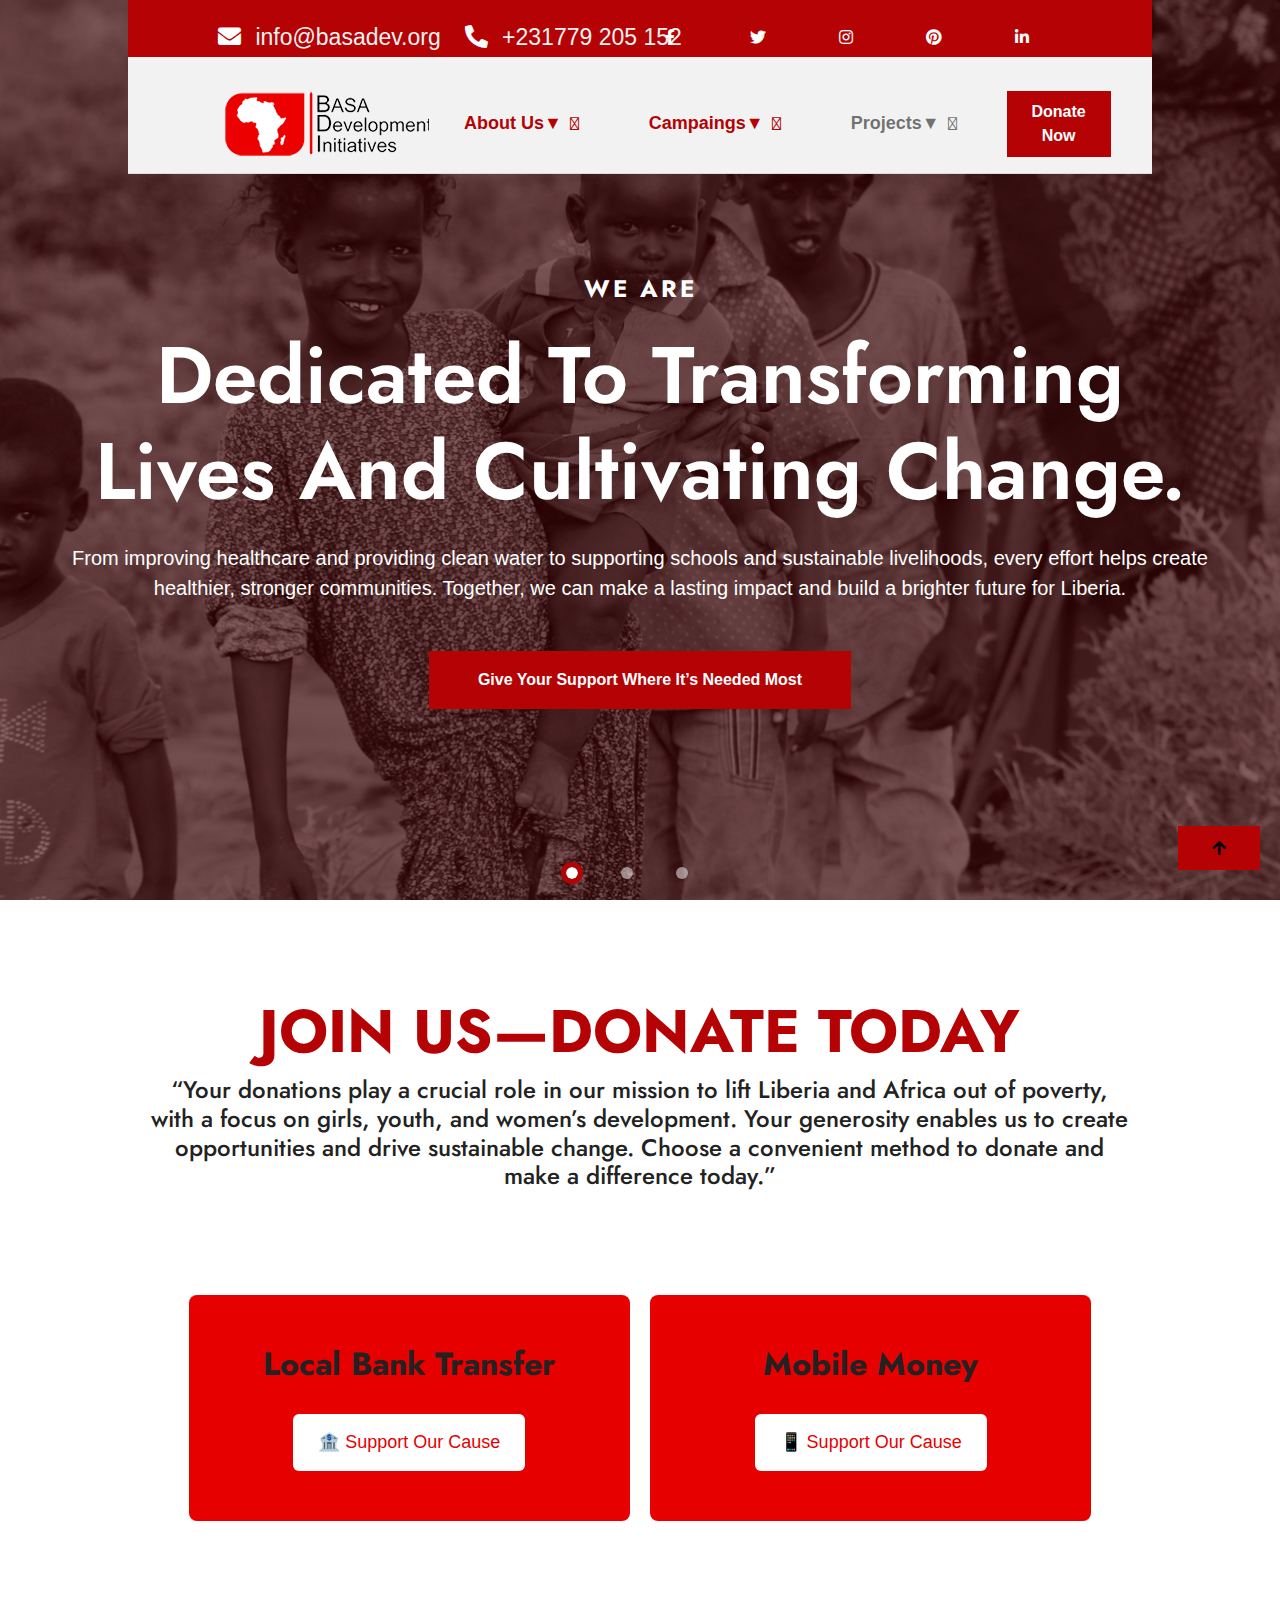
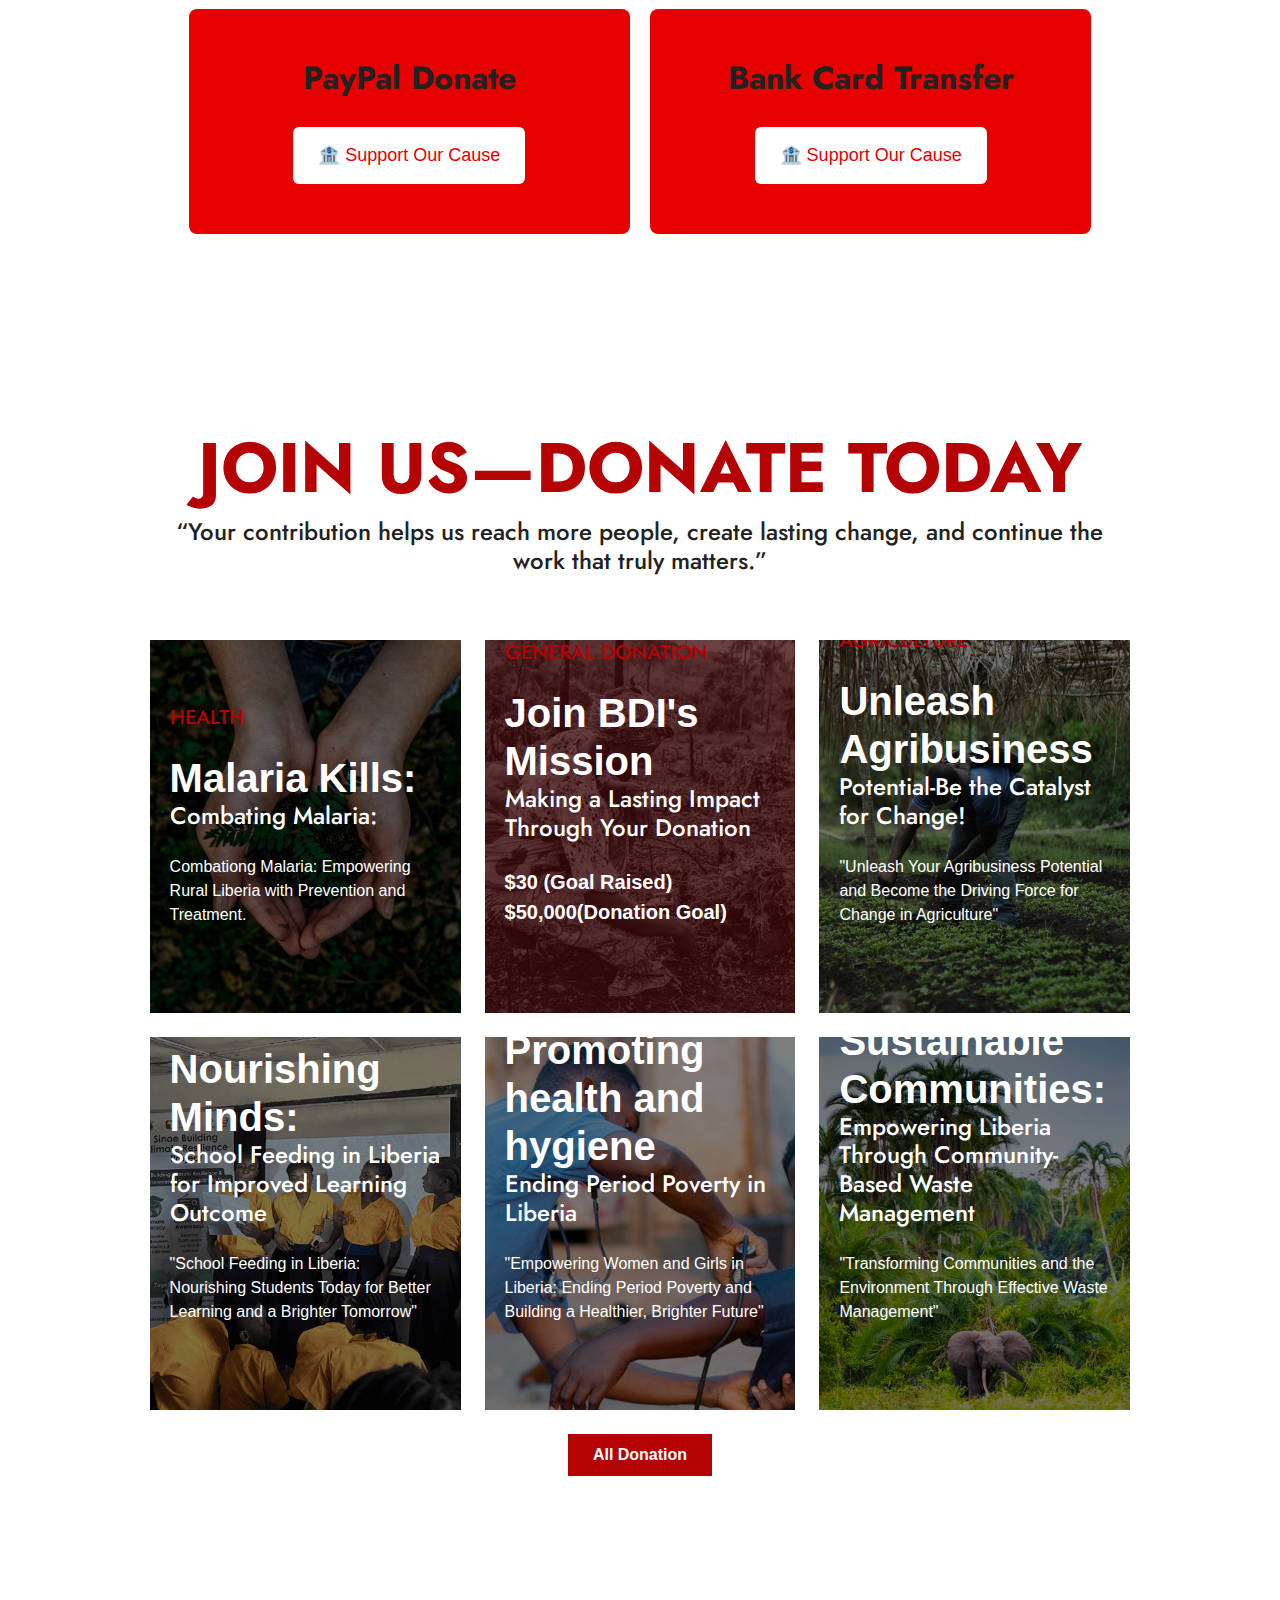
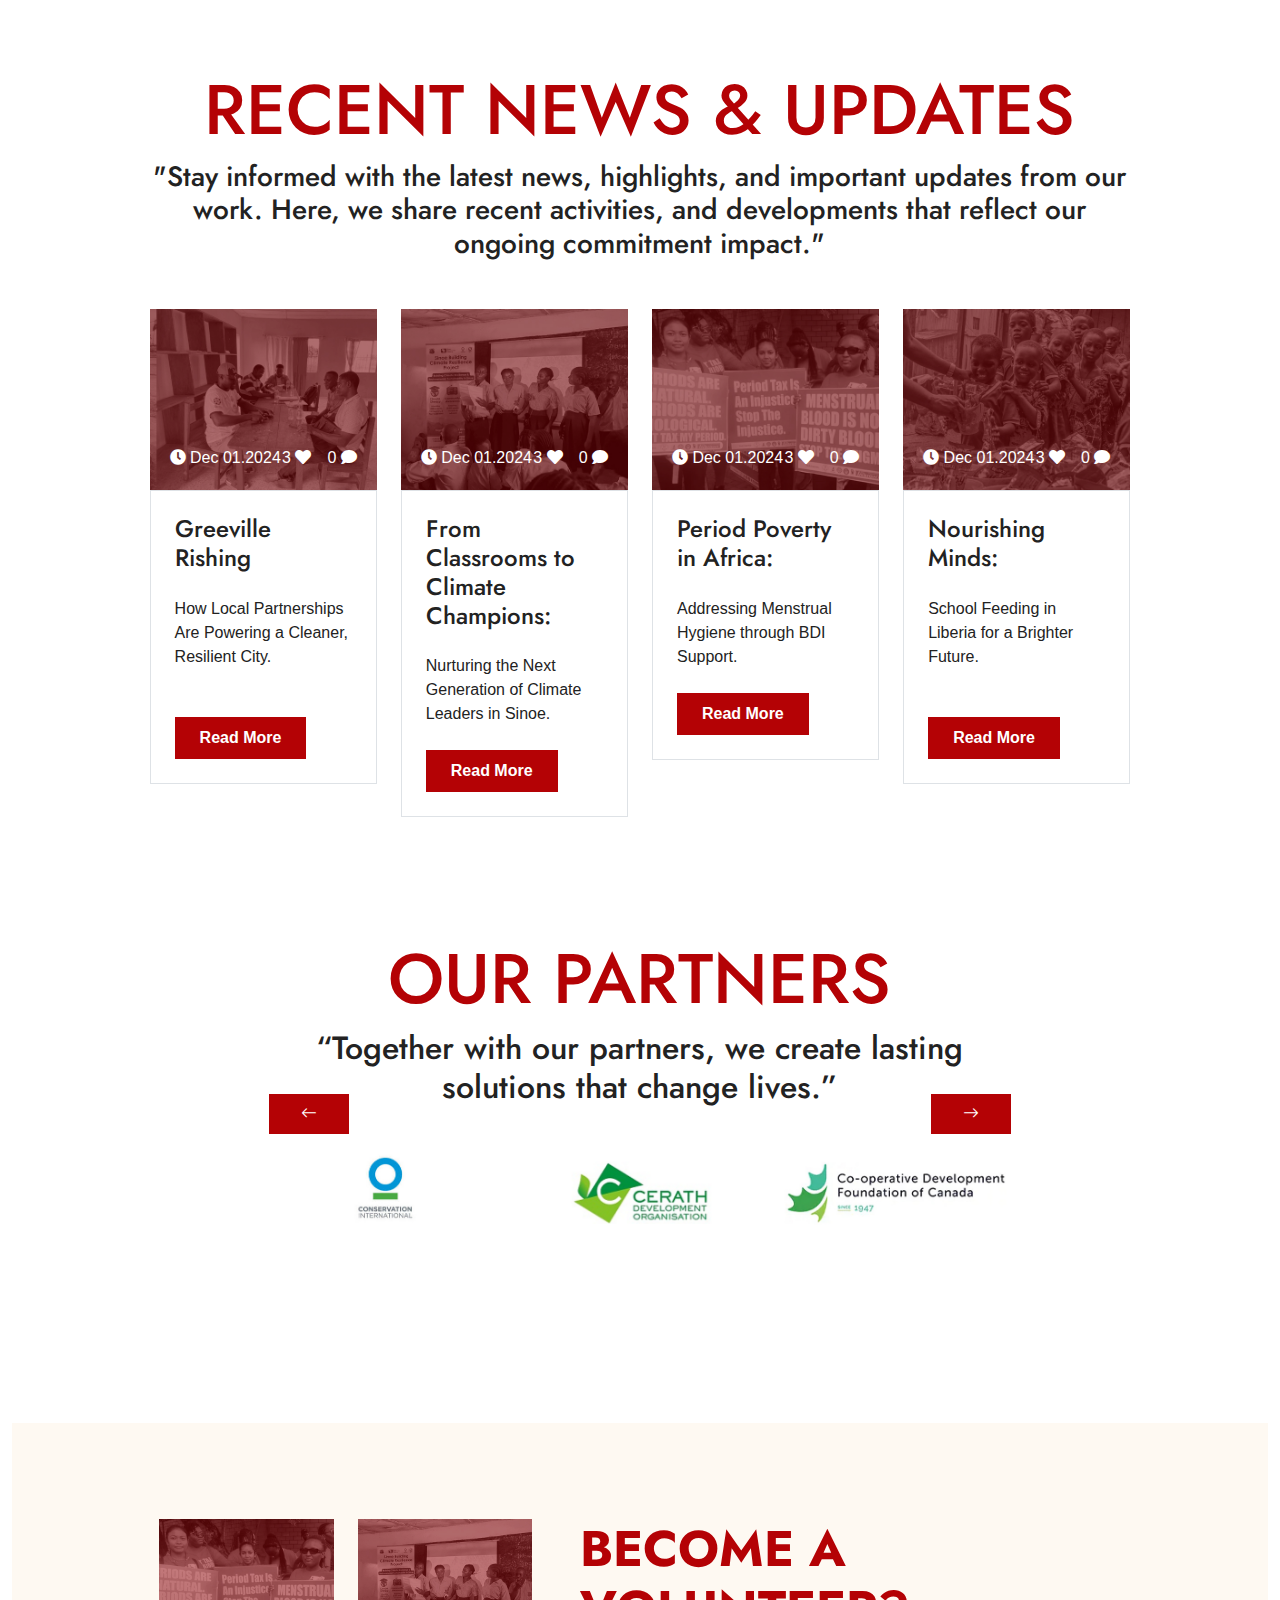
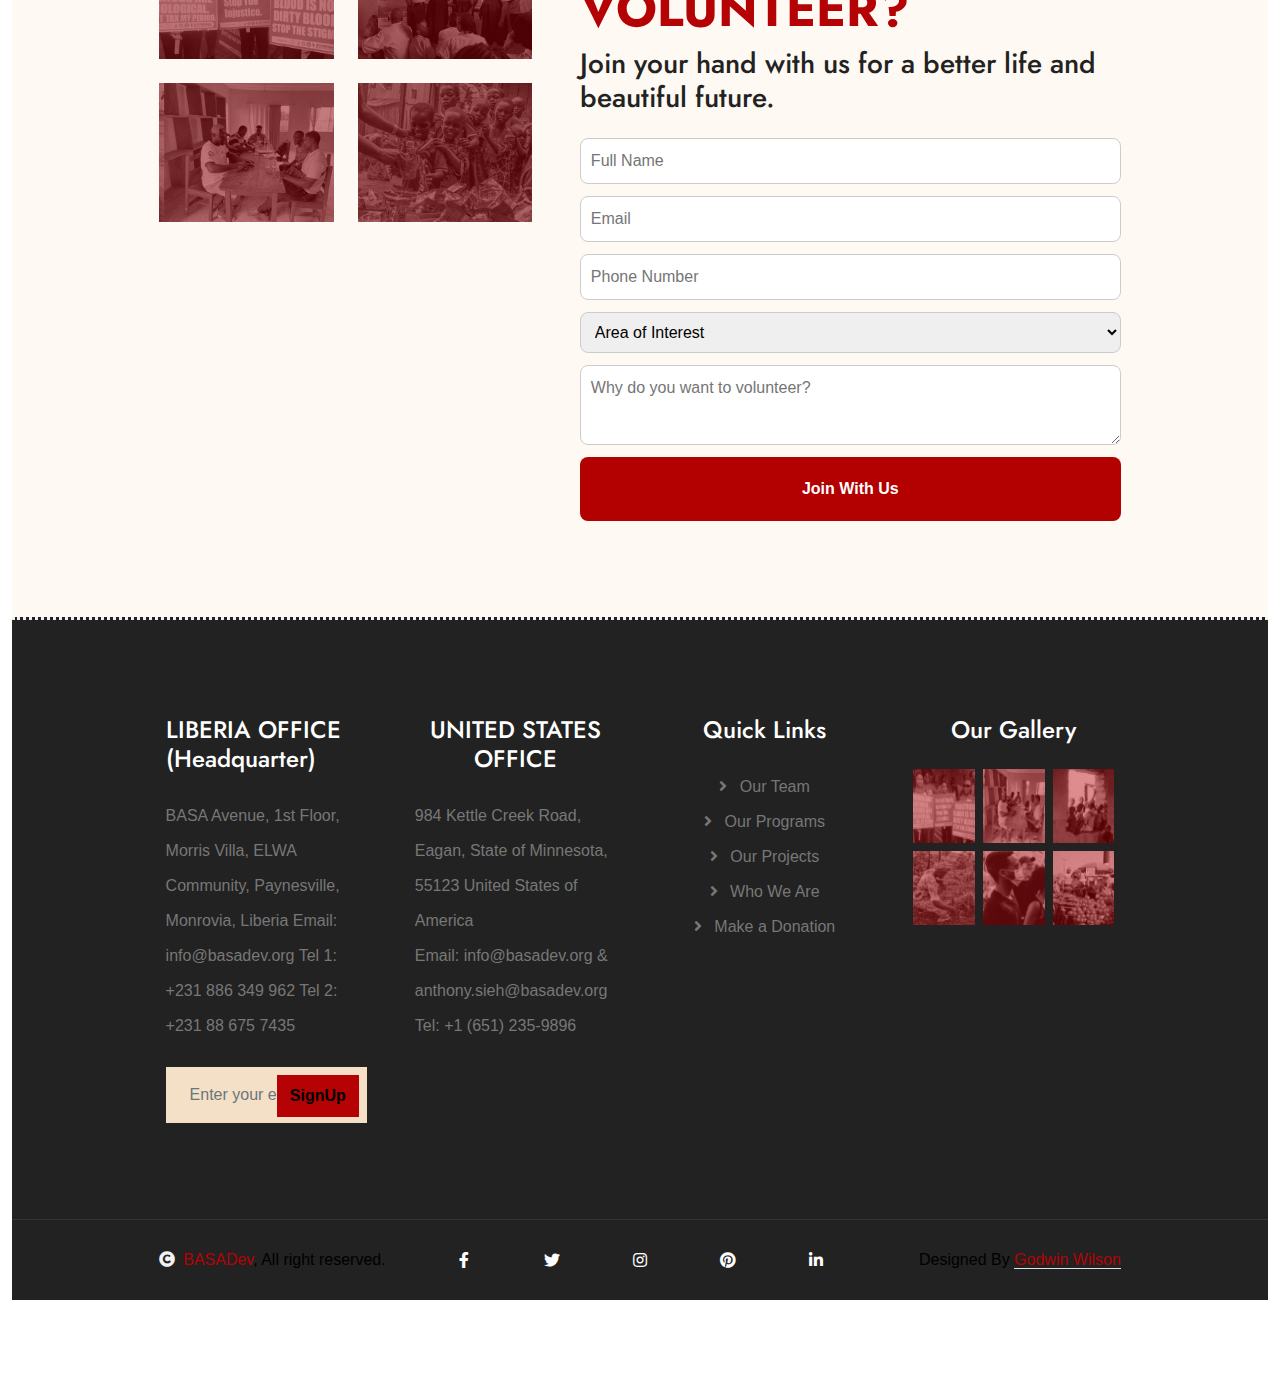
<file: index.html>
<!DOCTYPE html>
<html lang="en">

    <head>
        <meta charset="utf-8">
        <title>Basa Development Inititive Website</title>
        <meta name="viewport" content="width=device-width, initial-scale=1.0">
        <meta content="" name="keywords">
        <meta content="" name="description">

        <!-- Google Web Fonts -->
        <link rel="preconnect" href="https://fonts.googleapis.com">
        <link rel="preconnect" href="https://fonts.gstatic.com" crossorigin>
        <link href="https://fonts.googleapis.com/css2?family=Jost:wght@500;600&family=Roboto&display=swap" rel="stylesheet"> 

        <!-- Icon Font Stylesheet -->
        <link rel="stylesheet" href="https://use.fontawesome.com/releases/v5.15.4/css/all.css"/>
        <link href="https://cdn.jsdelivr.net/npm/bootstrap-icons@1.4.1/font/bootstrap-icons.css" rel="stylesheet">

        <!-- Libraries Stylesheet -->
        <link href="lib/owlcarousel/assets/owl.carousel.min.css" rel="stylesheet">
        <link href="lib/lightbox/css/lightbox.min.css" rel="stylesheet">


        <!-- Customized Bootstrap Stylesheet -->
        <link href="css/bootstrap.min.css" rel="stylesheet">

        <!-- Template Stylesheet -->
        <link href="css/style.css" rel="stylesheet">
    </head>

    <body>
        <!-- Spinner Start -->
        <div id="spinner" class="show w-100 vh-100 bg-white position-fixed translate-middle top-50 start-50  d-flex align-items-center justify-content-center">
            <div class="spinner-grow text-primary" role="status"></div>
        </div>
        <!-- Spinner End -->
		
        <!-- Navbar start -->
        <div class="container-fluid fixed-top px-0">
            <div class="container px-0">
			
                <div class="topbar" style="padding:20px 90px 2px 90px;">
                    <div class="row align-items-center justify-content-center">
                        <div class="col-md-8">
                            <div class="topbar-info d-flex flex-wrap" style="font-size: 23px;">
                                <a href="#" class="text-light me-4"><i class="fas fa-envelope text-white me-2"></i>      info@basadev.org</a>
                                <a href="#" class="text-light"><i class="fas fa-phone-alt text-white me-2"></i>          +231779 205 152</a>
                            </div>
                        </div>
                        <div class="col-md-4">
						
                            <div class="topbar-icon d-flex align-items-center justify-content-end">
                                <a href="#" class="btn-square text-white me-2"><i class="fab fa-facebook-f"></i></a>
                                <a href="#" class="btn-square text-white me-2"><i class="fab fa-twitter"></i></a>
                                <a href="#" class="btn-square text-white me-2"><i class="fab fa-instagram"></i></a>
                                <a href="#" class="btn-square text-white me-2"><i class="fab fa-pinterest"></i></a>
                                <a href="#" class="btn-square text-white me-0"><i class="fab fa-linkedin-in"></i></a>
                            </div>
                        </div>
                    </div>
                </div>
                <nav class="navbar navbar-light bg-light navbar-expand-xl" style="padding:20px 90px 2px 90px;">
                    <div class="col-md-3">
							<div class="header-logo">
								<a href="index.html" class="logo">
									<img src="./img/logo14.png" alt="">
								</a>
							</div>
						</div>
                    <button class="navbar-toggler py-4 px-3 me-3" type="button" data-bs-toggle="collapse" data-bs-target="#navbarCollapse">
                        <span class="fa fa-bars text-primary"></span>
                    </button>
                    <div class="collapse navbar-collapse bg-light" id="navbarCollapse">
                        <div class="navbar-nav ms-auto">
                            
                            
							<div class="nav-item dropdown">
                                <a href="about.html" class="nav-link dropdown-toggle active" data-bs-toggle="dropdown">About Us▼</a>
                                <div class="dropdown-menu m-0 bg-secondary rounded-0">
                                    <li><a href="about.html" class="dropdown-item active">Who We Are</a></li>
									     <li><a href="program.html" class="dropdown-item active">Our Works</a></li>
									<li><a href="news.html" class="dropdown-item active">News & Updates</a></li>
									     <li><a href="contact.html" class="dropdown-item active">Contact Us</a></li>
                                </div>
                            </div>
							
                            <div class="nav-item dropdown">
                                <a href="campaigns.html" class="nav-link dropdown-toggle active" data-bs-toggle="dropdown">Campaings▼</a>
                                <div class="dropdown-menu m-0 bg-secondary rounded-0">
                                    <li><a href="campaigns.html#agribusiness" class="dropdown-item active">AgriBusiness Growth Support</a></li>
                                    <li><a href="campaigns.html#menstrual-hygiene" class="dropdown-item">Menstrual Hygiene</a></li>
                                    <li><a href="campaigns.html#waste-management" class="dropdown-item">Community-Based Waste Management</a></li>
                                    <li><a href="campaigns.html#malaria-prevention" class="dropdown-item">Malaria Prevention & Treatment</a></li>
                                    <li><a href="campaigns.html#school-feeding" class="dropdown-item">School Feeding Programs</a>
                                </div>
                            </div>
								
                            <div class="nav-item dropdown">
							
                                <a href="project.hmtl" class="nav-link dropdown-toggle" data-bs-toggle="dropdown">Projects▼</a>
                                <div class="dropdown-menu m-0 bg-secondary rounded-0">
                                    <li><a href="project.html#period-poverty" class="dropdown-item">Ending Period Poverty Campaign In Liberia</a></li>
                                    <li><a href="project.html#Agricultural" class="dropdown-item">Liberia's Agricultural Financing Framework<br>Development</a></li>
                                    <li><a href="project.html#schoolhealth" class="dropdown-item">School Eco & Health Clubs</a></li>
                                    <li><a href="project.html#businesssupport" class="dropdown-item">Business Support Service (EU-Funded <br>Cassava Programs Projects)</a></li>
									<li><a href="project.html#housesurvey" class="dropdown-item">Household Affordability Survey in <br>North-Western & Southeastern Liberia</a></li>
                                  
                                </div>
                            </div>
                        </div>
                        <div class="d-flex align-items-center flex-nowrap pt-xl-0" style="margin-left: 15px;">
                            <a href="donation.html" class="btn-hover-bg btn btn-primary text-white py-2 px-4 me-3">Donate Now</a>
                        </div>
                    </div>
            </div>
        </div>

        <!-- Navbar End -->

       <!-- Carousel Start -->
        <div class="container-fluid carousel-header vh-100 px-0">
            <div id="carouselId" class="carousel slide" data-bs-ride="carousel">
                <ol class="carousel-indicators">
                    <li data-bs-target="#carouselId" data-bs-slide-to="0" class="active"></li>
                    <li data-bs-target="#carouselId" data-bs-slide-to="1"></li>
                    <li data-bs-target="#carouselId" data-bs-slide-to="2"></li>
                </ol>
                <div class="carousel-inner" role="listbox">
                    <div class="carousel-item active">
                        <img src="img/carousel-1.jpg" class="img-fluid" alt="Image">
                        <div class="carousel-caption">
                            <div class="p-3" style="max-width: 1200px;"><br>
                                <h4 class="text-white text-uppercase fw-bold mb-4" style="letter-spacing: 3px;">We Are</h4>
                                <h1 class="display-1 text-capitalize text-white mb-4">Dedicated to Transforming Lives and Cultivating Change.</h1>
                                <p class="mb-5 fs-5">From improving healthcare and providing clean water to supporting schools and sustainable livelihoods,
										every effort helps create healthier, stronger communities. Together, we can make a lasting impact and build a brighter
										future for Liberia. 
                                </p>
                                <div class="d-flex align-items-center justify-content-center">
                                    <a class="btn-hover-bg btn btn-primary text-white py-3 px-5" href="donation.html">Give Your Support Where It’s Needed Most</a>
                                </div>
                            </div>
                        </div>
                    </div>
                    <div class="carousel-item">
                        <img src="img/carousel-2.jpg" class="img-fluid" alt="Image">
                        <div class="carousel-caption">
                            <div class="p-3" style="max-width: 1200px;">
                                <h4 class="text-white text-uppercase fw-bold mb-4" style="letter-spacing: 3px;">We Engaged In </h4>
                                <h1 class="display-1 text-capitalize text-white mb-4">Boosting Long-Term Growth and Improve Lives</h1>
                                <p class="mb-5 fs-5">True progress comes from sustainable efforts that create lasting impact. By investing in education,
													 healthcare, and economic opportunities, we can help communities grow stronger and more resilient.</p>
                                <div class="d-flex align-items-center justify-content-center">
                                    <a class="btn-hover-bg btn btn-primary text-white py-3 px-5" href="donation.html">Give Your Support Where It’s Needed Most</a>
                                </div>
                            </div>
                        </div>
                    </div>
                    <div class="carousel-item">
                        <img src="img/carousel-3.jpg" class="img-fluid" alt="Image">
                        <div class="carousel-caption">
                            <div class="p-3" style="max-width: 900px;">
                                <h4 class="text-white text-uppercase fw-bold mb-4" style="letter-spacing: 3px;">Business Support Service</h4>
                                <h1 class="display-1 text-capitalize text-white mb-4">(EU-funded Cassava Transformation Project)</h1>
                                <p class="mb-5 fs-5">BDI-Liberia is involved in the EU-funded Cassava Transformation Project in Southeast Liberia, providing business
								support services and training in climate-smart agriculture and good agricultural practices to project beneficiaries. 
                                </p>
                                <div class="d-flex align-items-center justify-content-center">
                                    <a class="btn-hover-bg btn btn-primary text-white py-3 px-5" href="donation.html">Give Your Support Where It’s Needed Most</a>
                                </div>
                            </div>
                        </div>
                    </div>
                </div>
                <button class="carousel-control-prev" type="button" data-bs-target="#carouselId" data-bs-slide="prev">
                    <span class="carousel-control-prev-icon" aria-hidden="true"></span>
                    <span class="visually-hidden">Previous</span>
                </button>
                <button class="carousel-control-next" type="button" data-bs-target="#carouselId" data-bs-slide="next">
                    <span class="carousel-control-next-icon" aria-hidden="true"></span>
                    <span class="visually-hidden">Next</span>
                </button>
            </div>
        </div>
        <!-- Carousel End -->


        <!-- Services Start -->
		
		     <!-- Donation Boxes -->

        <!-- Donation Start -->
        <div class="container-fluid donation py-5">
            <div class="container py-5">
                <div class="text-center mx-auto pb-5" style="max-width: 1500px;">
                    <h2 class="text-uppercase text-primary" style="font-size: 60px;"><b>Join Us—Donate Today</b></h2>
                    <h4 class="mb-3">“Your donations play a crucial role in our mission to lift Liberia and Africa out
								of poverty, with a focus on girls, youth, and women’s development. Your generosity enables
								us to create opportunities and drive sustainable change. Choose a convenient method to donate
								and make a difference today.”</h4>
                </div>
			 
			 
			 
			 
			 
				<style>
							.donation-boxes {
							display: flex;
							gap: 20px;
							justify-content: center;
							margin-top: 40px;
						}

						.donate-option {
							background: #e60000;
							padding: 50px;
							width: 45%;
							text-align: center;
							border-radius: 8px;
							cursor: pointer;
							color: white;
							transition: transform 0.2s ease;
						}

						.donate-option:hover {
							transform: scale(1.02);
						}

						.donate-option h2 {
							margin-bottom: 30px;
							font-size: 32px;
							font-weight: bold;
						}

						.support-btn {
							background: white;
							color: #e60000;
							border: none;
							padding: 15px 25px;
							font-size: 18px;
							border-radius: 6px;
							cursor: pointer;
							transition: 0.2s ease;
						}

						.support-btn:hover {
							transform: scale(1.05);
						}

						/* Modal Background */
						.modal {
							display: none;
							position: fixed;
							z-index: 999;
							left: 0;
							top: 0;
							width: 100%;
							height: 100%;
							background: rgba(0,0,0,0.7);
						}

						/* Slide-Up Animation */
						.modal-content {
							display: block;
							margin: 0 auto;
							padding-top: 145px;
							max-width: 35%; 
							height: auto;
							object-fit: contain;
							animation: slideUp 0.5s ease forwards;
						}

						@keyframes slideUp {
							from {
								opacity: 0;
								transform: translateY(80px);
							}
							to {
								opacity: 1;
								transform: translateY(0);
							}
						}

						.close {
							position: absolute;
							top: 20px;
							right: 40px;
							color: white;
							font-size: 40px;
							cursor: pointer;
						}
					</style>
					</head>

			<!-- Donation Boxes -->
				<div class="donation-boxes">

				<div class="donate-option" onclick="openImage ('img/bank-details2.jpg')">
					<h2>Local Bank Transfer</h2>
					<button class="support-btn">🏦 Support Our Cause</button>
				</div>

				<div class="donate-option" onclick="openImage ('img/bank-details.jpg')">
					<h2>Mobile Money</h2>
					<button class="support-btn">📱 Support Our Cause</button>
				</div>
			</div> <br> <br>
			
							<div class="donation-boxes">

						<div class="donate-option">
						  <h2>PayPal Donate</h2>
						  <a href="https://www.paypal.com/donate/?hosted_button_id=JX22EPUQZZNH6" target="_blank">
							<button class="support-btn">🏦 Support Our Cause</button>
						  </a>
						</div>
						
						
						<div class="donate-option">
						  <h2>Bank Card Transfer</h2>
						  <a href="https://donate.stripe.com/test_fZueV68I468xgen6n48N200" target="_blank">
							<button class="support-btn">🏦 Support Our Cause</button>
						  </a>
						</div>

			</div>

			<!-- Image Popup Modal -->
			<div id="imageModal" class="modal" onclick="closeImage()">
				<span class="close">&times;</span>
				<img id="modalImage" class="modal-content">
			</div>

				<script>
					function openImage(imagePath) {
						const modal = document.getElementById("imageModal");
						const modalImg = document.getElementById("modalImage");

						modalImg.src = imagePath;

						// Reset animation by cloning the image (ensures animation plays every click)
						const newImg = modalImg.cloneNode(true);
						modalImg.parentNode.replaceChild(newImg, modalImg);

						document.getElementById("imageModal").style.display = "block";
					}

					function closeImage() {
						document.getElementById("imageModal").style.display = "none";
					}
					</script>
					</div>
						</div>
			
		

        <!-- Services End -->


        <!-- Donation Start -->
        <div class="container-fluid donation py-5">
            <div class="container py-5">
                <div class="text-center mx-auto pb-5" style="max-width: 1500px;">
                    <h2 class="text-uppercase text-primary" style="font-size: 70px;"><b>Join Us—Donate Today</b></h2>
                    <h4 class="mb-3">“Your contribution helps us reach more people, create lasting change, and continue the work that truly matters.”</h4>
                </div>
                <div class="row g-4">
                    <div class="col-lg-4">
                        <div class="donation-item">
                            <img src="img/donation-1.jpg" class="img-fluid w-100" alt="Image">
                            <div class="donation-content d-flex flex-column">
                                <h5 class="text-uppercase text-primary mb-4">Health</h5>
                                <a href="#" class="btn-hover-color display-6 text-white">Malaria Kills:</a>
                                <h4 class="text-white mb-4">Combating Malaria:</h4>
                                <p class="text-white mb-4">Combationg Malaria: Empowering Rural Liberia with Prevention and Treatment.</p>
                                <div class="donation-btn d-flex align-items-center justify-content-start">
                                    <a class="btn-hover-bg btn btn-primary text-white py-2 px-4" href="donation.html">ACT NOW !</a>
                                </div>
                            </div>
                        </div>
                    </div>
                    <div class="col-lg-4">
                        <div class="donation-item">
                            <img src="img/service-2.jpg" class="img-fluid w-100" alt="Image">
                            <div class="donation-content d-flex flex-column">
                                <h5 class="text-uppercase text-primary mb-4">General Donation</h5>
                                <a href="#" class="btn-hover-color display-6 text-white">Join BDI's Mission</a>
                                <h4 class="text-white mb-4">Making a Lasting Impact Through Your Donation</h4>
                                <p class="text-white mb-4" style="font-size: 20px;"> <b>$30 (Goal Raised)
									
								
									$50,000(Donation Goal)</b></p>
                                <div class="donation-btn d-flex align-items-center justify-content-start">
                                    <a class="btn-hover-bg btn btn-primary text-white py-2 px-4" href="donation.html">ACT NOW !</a>
                                </div>
                            </div>
                        </div>
                    </div>
                    <div class="col-lg-4">
                        <div class="donation-item">
                            <img src="img/donation-31.jpg" class="img-fluid w-100" alt="Image">
                            <div class="donation-content d-flex flex-column">
                                <h5 class="text-uppercase text-primary mb-4">Agriculture</h5>
                                <a href="#" class="btn-hover-color display-6 text-white">Unleash Agribusiness</a>
                                <h4 class="text-white mb-4">Potential-Be the Catalyst for Change!</h4>
                                <p class="text-white mb-4">"Unleash Your Agribusiness Potential and Become the Driving Force for Change in Agriculture"</p>
                                <div class="donation-btn d-flex align-items-center justify-content-start">
                                    <a class="btn-hover-bg btn btn-primary text-white py-2 px-4" href="donation.html">ACT NOW !</a>
                                </div>
                            </div>
                        </div>
                    </div><br>
					         <div class="col-lg-4">
                        <div class="donation-item">
                            <img src="img/donation-32.jpg" class="img-fluid w-100" alt="Image">
                            <div class="donation-content d-flex flex-column">
                                <h5 class="text-uppercase text-primary mb-4">Education</h5>
                                <a href="#" class="btn-hover-color display-6 text-white">Nourishing Minds:</a>
                                <h4 class="text-white mb-4">School Feeding in Liberia for Improved Learning Outcome</h4>
                                <p class="text-white mb-4">"School Feeding in Liberia: Nourishing Students Today for Better Learning and a Brighter Tomorrow"</p>
                                <div class="donation-btn d-flex align-items-center justify-content-start">
                                    <a class="btn-hover-bg btn btn-primary text-white py-2 px-4" href="donation.html">ACT NOW !</a>
                                </div>
                            </div>
                        </div>
                    </div>
					
					
					         <div class="col-lg-4">
                        <div class="donation-item">
                            <img src="img/donation-33.jpg" class="img-fluid w-100" alt="Image">
                            <div class="donation-content d-flex flex-column">
                                <h5 class="text-uppercase text-primary mb-4">Health Menstrual Hygiene</h5>
                                <a href="#" class="btn-hover-color display-6 text-white">Promoting health and hygiene</a>
                                <h4 class="text-white mb-4">Ending Period Poverty in Liberia</h4>
                                <p class="text-white mb-4">"Empowering Women and Girls in Liberia: Ending Period Poverty and Building a Healthier, Brighter Future"</p>
                                <div class="donation-btn d-flex align-items-center justify-content-start">
                                    <a class="btn-hover-bg btn btn-primary text-white py-2 px-4" href="donation.html">ACT NOW !</a>
                                </div>
                            </div>
                        </div>
                    </div>

				<div class="col-lg-4">
                        <div class="donation-item">
                            <img src="img/donation-34.jpg" class="img-fluid w-100" alt="Image">
                            <div class="donation-content d-flex flex-column">
                                <h5 class="text-uppercase text-primary mb-4">Enviroment</h5>
                                <a href="#" class="btn-hover-color display-6 text-white">Sustainable Communities:</a>
                                <h4 class="text-white mb-4">Empowering Liberia Through Community-Based Waste Management</h4>
                                <p class="text-white mb-4">"Transforming Communities and the Environment Through Effective Waste Management"</p>
                                <div class="donation-btn d-flex align-items-center justify-content-start">
                                    <a class="btn-hover-bg btn btn-primary text-white py-2 px-4" href="donation.html">ACT NOW !</a>
                                </div>
                            </div>
                        </div>
                    </div>
					
					
                    <div class="col-12">
                        <div class="d-flex align-items-center justify-content-center">
                            <a class="btn-hover-bg btn btn-primary text-white py-2 px-4" href="donation.html">All Donation</a>
                        </div>
                    </div>
                </div>
			</div>
		</div>
        <!-- Donation End -->
		

		

        <!-- Blog Start -->
        <div class="container-fluid blog py-5 mb-5">
            <div class="container py-5">
              <div class="text-center mx-auto pb-5" style="max-width: 1500px;">
				<h5 class="text-uppercase text-primary" style="font-size: 70px;">Recent News & Updates</h5>
                    <h3 class="mb-0">"Stay informed with the latest news, highlights, and important updates from our work.
									Here, we share recent activities, and developments that reflect our ongoing
									commitment impact." </h3>
                </div>
                <div class="row g-4">
                    <div class="col-lg-6 col-xl-3">
                        <div class="blog-item">
                            <div class="blog-img">
                                <img src="img/blog-1.jpg" class="img-fluid w-100" alt="">
                                <div class="blog-info">
                                    <span><i class="fa fa-clock"></i> Dec 01.2024</span>
                                    <div class="d-flex">
                                        <span class="me-3"> 3 <i class="fa fa-heart"></i></span>
                                        <a href="news.html" class="text-white">0 <i class="fa fa-comment"></i></a>
                                    </div>
                                </div>
                                <div class="search-icon">
                                    <a href="img/blog-1.jpg" data-lightbox="Blog-1" class="my-auto"><i class="fas fa-search-plus btn-primary text-white p-3"></i></a>
                                </div>
                            </div>
                            <div class="text-dark border p-4 ">
                                <h4 class="mb-4">Greeville Rishing</h4>
                                <p class="mb-4">How Local Partnerships Are Powering a Cleaner, Resilient City.</p><br>
                                <a class="btn-hover-bg btn btn-primary text-white py-2 px-4" href="news.html#greenville">Read More</a>
                            </div>
                        </div>
                    </div>
                    <div class="col-lg-6 col-xl-3">
                        <div class="blog-item">
                            <div class="blog-img">
                                <img src="img/blog-2.jpg" class="img-fluid w-100" alt="">
                                <div class="blog-info">
                                    <span><i class="fa fa-clock"></i> Dec 01.2024</span>
                                    <div class="d-flex">
                                        <span class="me-3"> 3 <i class="fa fa-heart"></i></span>
                                        <a href="#" class="text-white">0 <i class="fa fa-comment"></i></a>
                                    </div>
                                </div>
                                <div class="search-icon">
                                    <a href="img/blog-2.jpg" data-lightbox="Blog-2" class="my-auto"><i class="fas fa-search-plus btn-primary text-white p-3"></i></a>
                                </div>
                            </div>
                            <div class="text-dark border p-4 ">
                                <h4 class="mb-4">From Classrooms to Climate Champions:</h4>
                                <p class="mb-4">Nurturing the Next Generation of Climate Leaders in Sinoe.</p>
                                <a class="btn-hover-bg btn btn-primary text-white py-2 px-4" href="news.html#education">Read More</a>
                            </div>
                        </div>
                    </div>
                    <div class="col-lg-6 col-xl-3">
                        <div class="blog-item">
                            <div class="blog-img">
                                <img src="img/blog-3.jpg" class="img-fluid w-100" alt="">
                                <div class="blog-info">
                                    <span><i class="fa fa-clock"></i> Dec 01.2024</span>
                                    <div class="d-flex">
                                        <span class="me-3"> 3 <i class="fa fa-heart"></i></span>
                                        <a href="#" class="text-white">0 <i class="fa fa-comment"></i></a>
                                    </div>
                                </div>
                                <div class="search-icon">
                                    <a href="img/blog-3.jpg" data-lightbox="Blog-3" class="my-auto"><i class="fas fa-search-plus btn-primary text-white p-3"></i></a>
                                </div>
                            </div>
                            <div class="text-dark border p-4 ">
                                <h4 class="mb-4">Period Poverty in Africa:</h4>
                                <p class="mb-4">Addressing Menstrual Hygiene through BDI Support.</p>
                                <a class="btn-hover-bg btn btn-primary text-white py-2 px-4" href="news.html#addmenstrual">Read More</a>
                            </div>
                        </div>
                    </div>
                    <div class="col-lg-6 col-xl-3">
                        <div class="blog-item">
                            <div class="blog-img">
                                <img src="img/blog-4.jpg" class="img-fluid w-100" alt="">
                                <div class="blog-info">
                                    <span><i class="fa fa-clock"></i> Dec 01.2024</span>
                                    <div class="d-flex">
                                        <span class="me-3"> 3 <i class="fa fa-heart"></i></span>
                                        <a href="#" class="text-white">0 <i class="fa fa-comment"></i></a>
                                    </div>
                                </div>
                                <div class="search-icon">
                                    <a href="img/blog-4.jpg" data-lightbox="Blog-4" class="my-auto"><i class="fas fa-search-plus btn-primary text-white p-3"></i></a>
                                </div>
                            </div>
                            <div class="text-dark border p-4 ">
                                <h4 class="mb-4">Nourishing Minds:</h4>
                                <p class="mb-4">School Feeding in Liberia for a Brighter Future.<br><br>
												 </p>
                                <a class="btn-hover-bg btn btn-primary text-white py-2 px-4" href="news.html#bdifeeding">Read More</a>
                            </div>
                        </div>
                    </div>
				</div><br>
        <!-- Blog End -->


        <!-- Partners Start -->
        <div class="container-fluid event py-5">
            <div class="container py-5">
                <div class="text-center mx-auto mb-5" style="max-width: 1500px;">
                <h5 class="text-uppercase text-primary" style="font-size: 70px;">Our Partners</h5>
                <h2 class="mb-4">“Together with our partners, we create lasting solutions that change lives.”</h2>
            </div>
            <div class="event-carousel owl-carousel">
                    <div class="event-item">
                        <img src="img/p1.jpg" class="img-fluid w-100" alt="Image">
                    </div>
                    <div class="event-item">
                        <img src="img/p2.jpg" class="img-fluid w-100" alt="Image">
                    </div>
					<div class="event-item">
                        <img src="img/p3.jpg" class="img-fluid w-100" alt="Image">
                    </div>
					<div class="event-item">
                        <img src="img/p4.jpg" class="img-fluid w-100" alt="Image">
                    </div>
					
                    <div class="event-item">
                        <img src="img/p5.jpg" class="img-fluid w-100" alt="Image">
                    </div>
					<div class="event-item">
                        <img src="img/p6.jpg" class="img-fluid w-100" alt="Image">	
                    </div>
					<div class="event-item">
                        <img src="img/p7.jpg" class="img-fluid w-100" alt="Image">	
                    </div>
                </div>
            </div>
			</div>
	</div>
        <!-- Partners End -->


        <!-- Volunteers Start -->
        <div class="container-fluid volunteer py-5 mt-5">
            <div class="container py-5">
                <div class="row g-5">
                    <div class="col-lg-5">
                        <div class="row g-4">
                            <div class="col-lg-6">
                                <div class="volunteer-img">
                                    <img src="img/volunteers-1.jpg" class="img-fluid w-100" alt="Image">
                                    <div class="volunteer-title">
                                    </div>
                                </div>
                            </div>
                            <div class="col-lg-6">
                                <div class="volunteer-img">
                                    <img src="img/volunteers-3.jpg" class="img-fluid w-100" alt="Image">
                                    <div class="volunteer-title">
                                    </div>
                                </div>
                            </div>
                            <div class="col-lg-6">
                                <div class="volunteer-img">
                                    <img src="img/volunteers-2.jpg" class="img-fluid w-100" alt="Image">
                                    <div class="volunteer-title">
                                    </div>
                                </div>
                            </div>
                            <div class="col-lg-6">
                                <div class="volunteer-img">
                                    <img src="img/volunteers-4.jpg" class="img-fluid w-100" alt="Image">
                                    <div class="volunteer-title">
                                    </div>
                                </div>
                            </div>
                        </div>
                    </div>
                
				 <div class="col-lg-7">
                        <h5 class="text-uppercase text-primary"style="font-size: 50px;"><b>Become a Volunteer?</b></h5>
                        <h3 class="mb-4">Join your hand with us for a better life and beautiful future.</h3>
                        
					<form action="#" method="post" style="display:flex; flex-direction:column; gap:12px;">
					<input type="text" placeholder="Full Name" required style="padding:10px; border-radius:8px; border:1px solid #ccc;" />
				<input type="email" placeholder="Email" required style="padding:10px; border-radius:8px; border:1px solid #ccc;" />
				<input type="text" placeholder="Phone Number" required style="padding:10px; border-radius:8px; border:1px solid #ccc;" />
				<select style="padding:10px; border-radius:8px; border:1px solid #ccc;">
						<option value="">Area of Interest</option>
						<option>Community Outreach</option>
						<option>Youth Empowerment</option>
						<option>Health & Sanitation</option>
						<option>Education Support</option>
					<option>Logistics & Events</option> </select>
				<textarea placeholder="Why do you want to volunteer?" style="padding:10px; border-radius:8px; border:1px solid #ccc; height:80px;"></textarea>
				<button type="submit" style="padding:20px; background-color:#b30000; color:white; border:none; border-radius:8px; cursor:pointer;
				font-weight:bold;">Join With Us</button>
				</form>
				</div>
                </div>
            </div>
        </div>
			

        <!-- Volunteers End -->


        <!-- Footer Start -->
        <div class="container-fluid footer bg-dark text-body py-5">
            <div class="container py-5">
                <div class="row g-5">
                    <div class="col-md-6 col-lg-6 col-xl-3">
                        <div class="footer-item">
                            <h4 class="mb-4 text-white" style="text-align:left;">LIBERIA OFFICE (Headquarter)</h4>
                            <p class="mb-4" style="text-align:left; max-width: 900px;">BASA Avenue, 1st Floor, Morris Villa, ELWA Community, Paynesville, Monrovia,
											Liberia Email: info@basadev.org Tel 1: +231 886 349 962 Tel 2: +231 88 675 7435</p>
                            <div class="position-relative mx-auto">
                                <input class="form-control border-0 bg-secondary w-100 py-3 ps-4 pe-5" type="text" placeholder="Enter your email">
                       <button type="button" class="btn-hover-bg btn btn-primary position-absolute top-0 end-0 py-2 mt-2 me-2">SignUp</button>
                            </div>
                        </div>
                    </div>
                   <div class="col-md-6 col-lg-6 col-xl-3">
                        <div class="footer-item">
                            <h4 class="mb-4 text-white">UNITED STATES OFFICE</h4>
                            <p class="mb-4" style="text-align:left";>984 Kettle Creek Road, Eagan, State of Minnesota, 55123 United States of America <br>
											Email: info@basadev.org & anthony.sieh@basadev.org<br> Tel: +1 (651) 235-9896</p>
                            <div class="position-relative mx-auto">
                            </div>
                        </div>
                    </div>
                    <div class="col-md-6 col-lg-6 col-xl-3">
                        <div class="footer-item d-flex flex-column">
                            <h4 class="mb-4 text-white">Quick Links</h4>
                            <a href="about.html"><i class="fas fa-angle-right me-2"></i> Our Team</a>
                            <a href="program.html"><i class="fas fa-angle-right me-2"></i> Our Programs</a>
                            <a href="project.html"><i class="fas fa-angle-right me-2"></i> Our Projects</a>
                            <a href="about.html"><i class="fas fa-angle-right me-2"></i> Who We Are</a>
                            <a href="donation.html"><i class="fas fa-angle-right me-2"></i> Make a Donation</a>
                        </div>
                    </div>
                    <div class="col-md-6 col-lg-6 col-xl-3">
                        <div class="footer-item">
                            <h4 class="mb-4 text-white">Our Gallery</h4>
                            <div class="row g-2">
                                <div class="col-4">
                                    <div class="footer-gallery">
                                        <img src="img/gallery-footer-1.jpg" class="img-fluid w-100" alt="">
                                        <div class="footer-search-icon">
                                            <a href="img/gallery-footer-1.jpg" data-lightbox="footerGallery-1" class="my-auto"><i class="fas fa-search-plus text-white"></i></a>
                                        </div>
                                    </div>
                               </div>
                               <div class="col-4">
                                    <div class="footer-gallery">
                                        <img src="img/gallery-footer-2.jpg" class="img-fluid w-100" alt="">
                                        <div class="footer-search-icon">
                                            <a href="img/gallery-footer-2.jpg" data-lightbox="footerGallery-2" class="my-auto"><i class="fas fa-search-plus text-white"></i></a>
                                        </div>
                                    </div>
                               </div>
                                <div class="col-4">
                                    <div class="footer-gallery">
                                        <img src="img/gallery-footer-3.jpg" class="img-fluid w-100" alt="">
                                        <div class="footer-search-icon">
                                            <a href="img/gallery-footer-3.jpg" data-lightbox="footerGallery-3" class="my-auto"><i class="fas fa-search-plus text-white"></i></a>
                                        </div>
                                    </div>
                               </div>
                                <div class="col-4">
                                    <div class="footer-gallery">
                                        <img src="img/gallery-footer-4.jpg" class="img-fluid w-100" alt="">
                                        <div class="footer-search-icon">
                                            <a href="img/gallery-footer-4.jpg" data-lightbox="footerGallery-4" class="my-auto"><i class="fas fa-search-plus text-white"></i></a>
                                        </div>
                                    </div>
                               </div>
                                <div class="col-4">
                                    <div class="footer-gallery">
                                        <img src="img/gallery-footer-5.jpg" class="img-fluid w-100" alt="">
                                        <div class="footer-search-icon">
                                            <a href="img/gallery-footer-5.jpg" data-lightbox="footerGallery-5" class="my-auto"><i class="fas fa-search-plus text-white"></i></a>
                                        </div>
                                    </div>
                               </div>
                               <div class="col-4">
									<div class="footer-gallery">
										<img src="img/gallery-footer-6.jpg" class="img-fluid w-100" alt="">
                                        <div class="footer-search-icon">
                                            <a href="img/gallery-footer-6.jpg" data-lightbox="footerGallery-6" class="my-auto"><i class="fas fa-search-plus text-white"></i></a>
                                        </div>
									</div>
								</div>
                            </div>
                        </div>
                    </div>
                </div>
            </div>
        </div>
        <!-- Footer End -->
        

         <!-- Copyright Start -->
        <div class="container-fluid copyright py-4">
            <div class="container">
                <div class="row g-4 align-items-center">
                    <div class="col-md-4 text-center text-md-start mb-md-0">
                        <span class="text-body"><a href="#"><i class="fas fa-copyright text-light me-2"></i>BASADev</a>, All right reserved.</span>
                    </div>
                    <div class="col-md-4 text-center">
                        <div class="d-flex align-items-center justify-content-center">
                            <a href="#" class="btn-hover-color btn-square text-white me-2"><i class="fab fa-facebook-f"></i></a>
                            <a href="#" class="btn-hover-color btn-square text-white me-2"><i class="fab fa-twitter"></i></a>
                            <a href="#" class="btn-hover-color btn-square text-white me-2"><i class="fab fa-instagram"></i></a>
                            <a href="#" class="btn-hover-color btn-square text-white me-2"><i class="fab fa-pinterest"></i></a>
                            <a href="#" class="btn-hover-color btn-square text-white me-0"><i class="fab fa-linkedin-in"></i></a>
                        </div>
                    </div>
                    <div class="col-md-4 text-center text-md-end text-body">
                        <!--/*** This template is free as long as you keep the below author’s credit link/attribution link/backlink. ***/-->
                        <!--/*** If you'd like to use the template without the below author’s credit link/attribution link/backlink, ***/-->
                        <!--/*** you can purchase the Credit Removal License from "https://htmlcodex.com/credit-removal". ***/-->
                        Designed By <a class="border-bottom" href="https://basadev.com">Godwin Wilson</a>
                    </div>
                </div>
            </div>
        </div>
        <!-- Copyright End -->


        <!-- Back to Top -->
        <a href="#" class="btn btn-primary btn-primary-outline-0 btn-md-square back-to-top"><i class="fa fa-arrow-up"></i></a>   

        
        <!-- JavaScript Libraries -->
        <script src="https://ajax.googleapis.com/ajax/libs/jquery/3.6.4/jquery.min.js"></script>
        <script src="https://cdn.jsdelivr.net/npm/bootstrap@5.0.0/dist/js/bootstrap.bundle.min.js"></script>
        <script src="lib/easing/easing.min.js"></script>
        <script src="lib/waypoints/waypoints.min.js"></script>
        <script src="lib/counterup/counterup.min.js"></script>
        <script src="lib/owlcarousel/owl.carousel.min.js"></script>
        <script src="lib/lightbox/js/lightbox.min.js"></script>
        

        <!-- Template Javascript -->
        <script src="js/main.js"></script>

    </body>

</html>
</file>
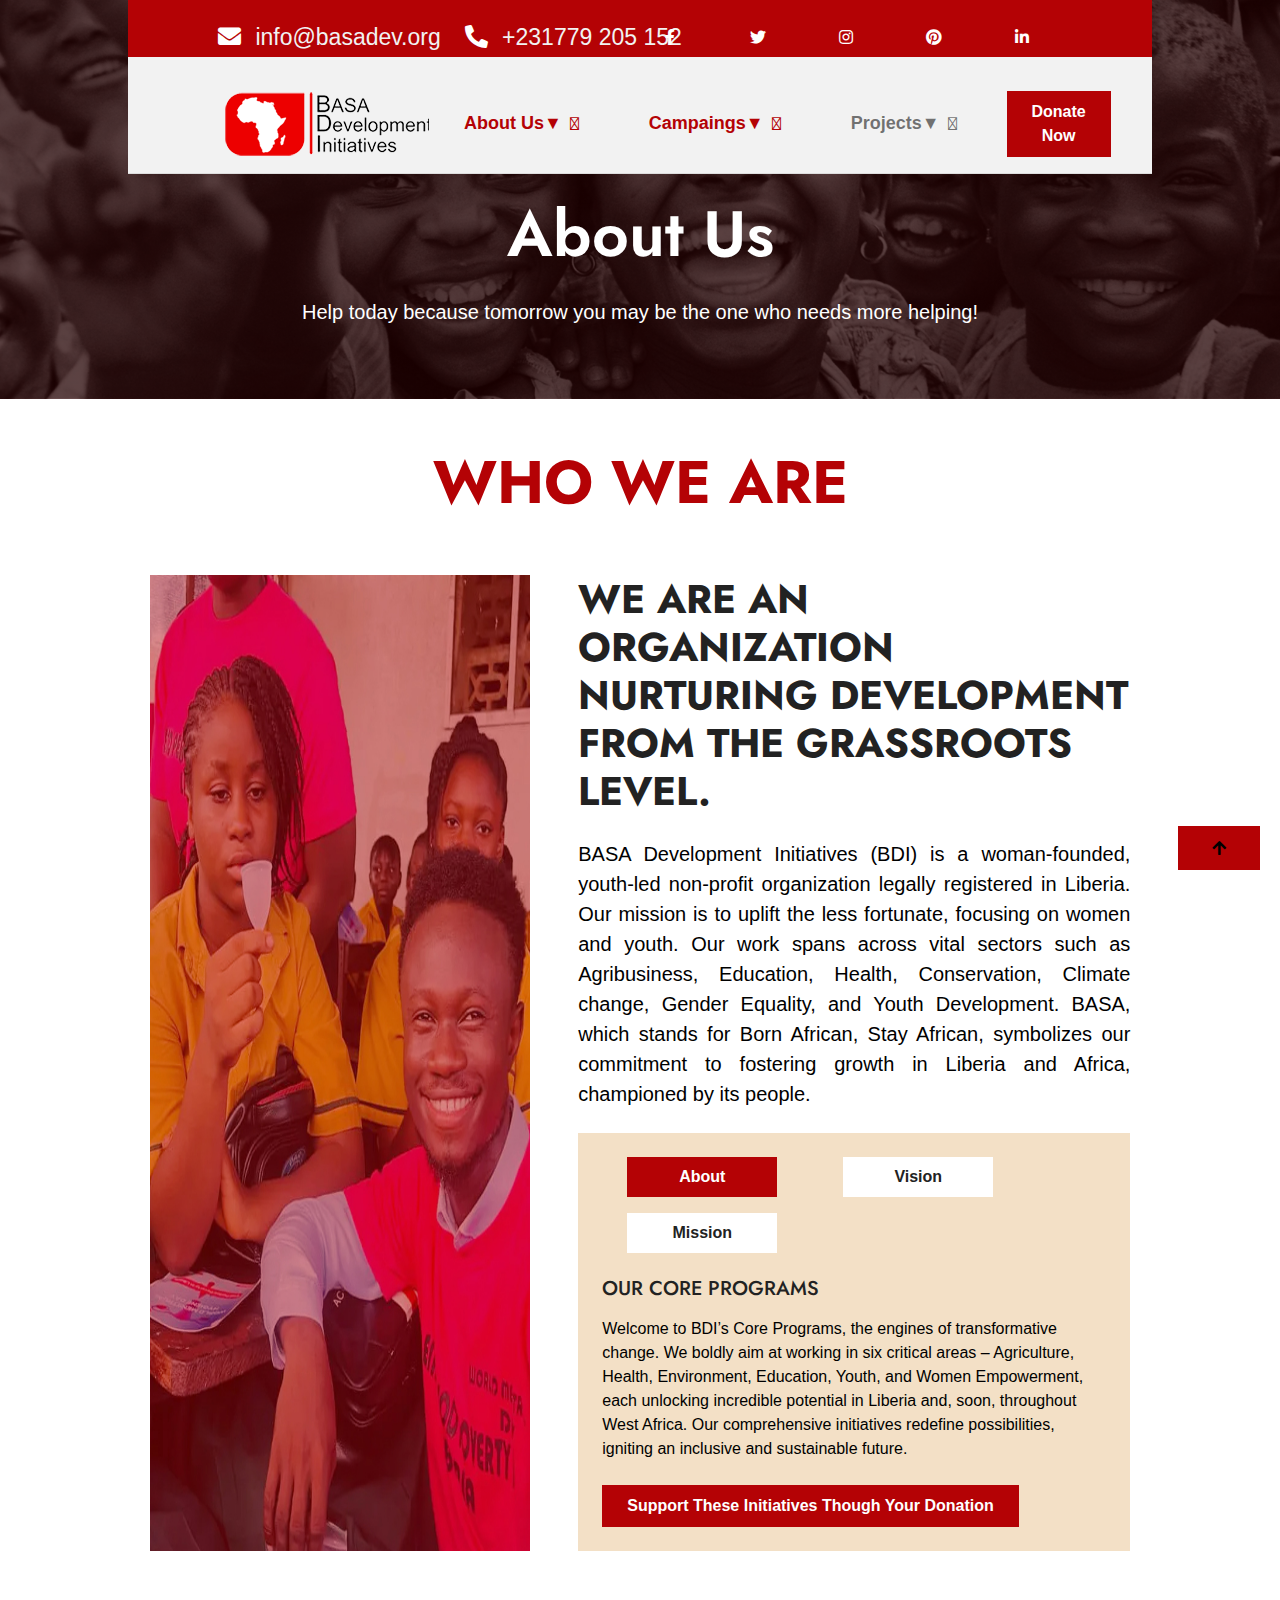
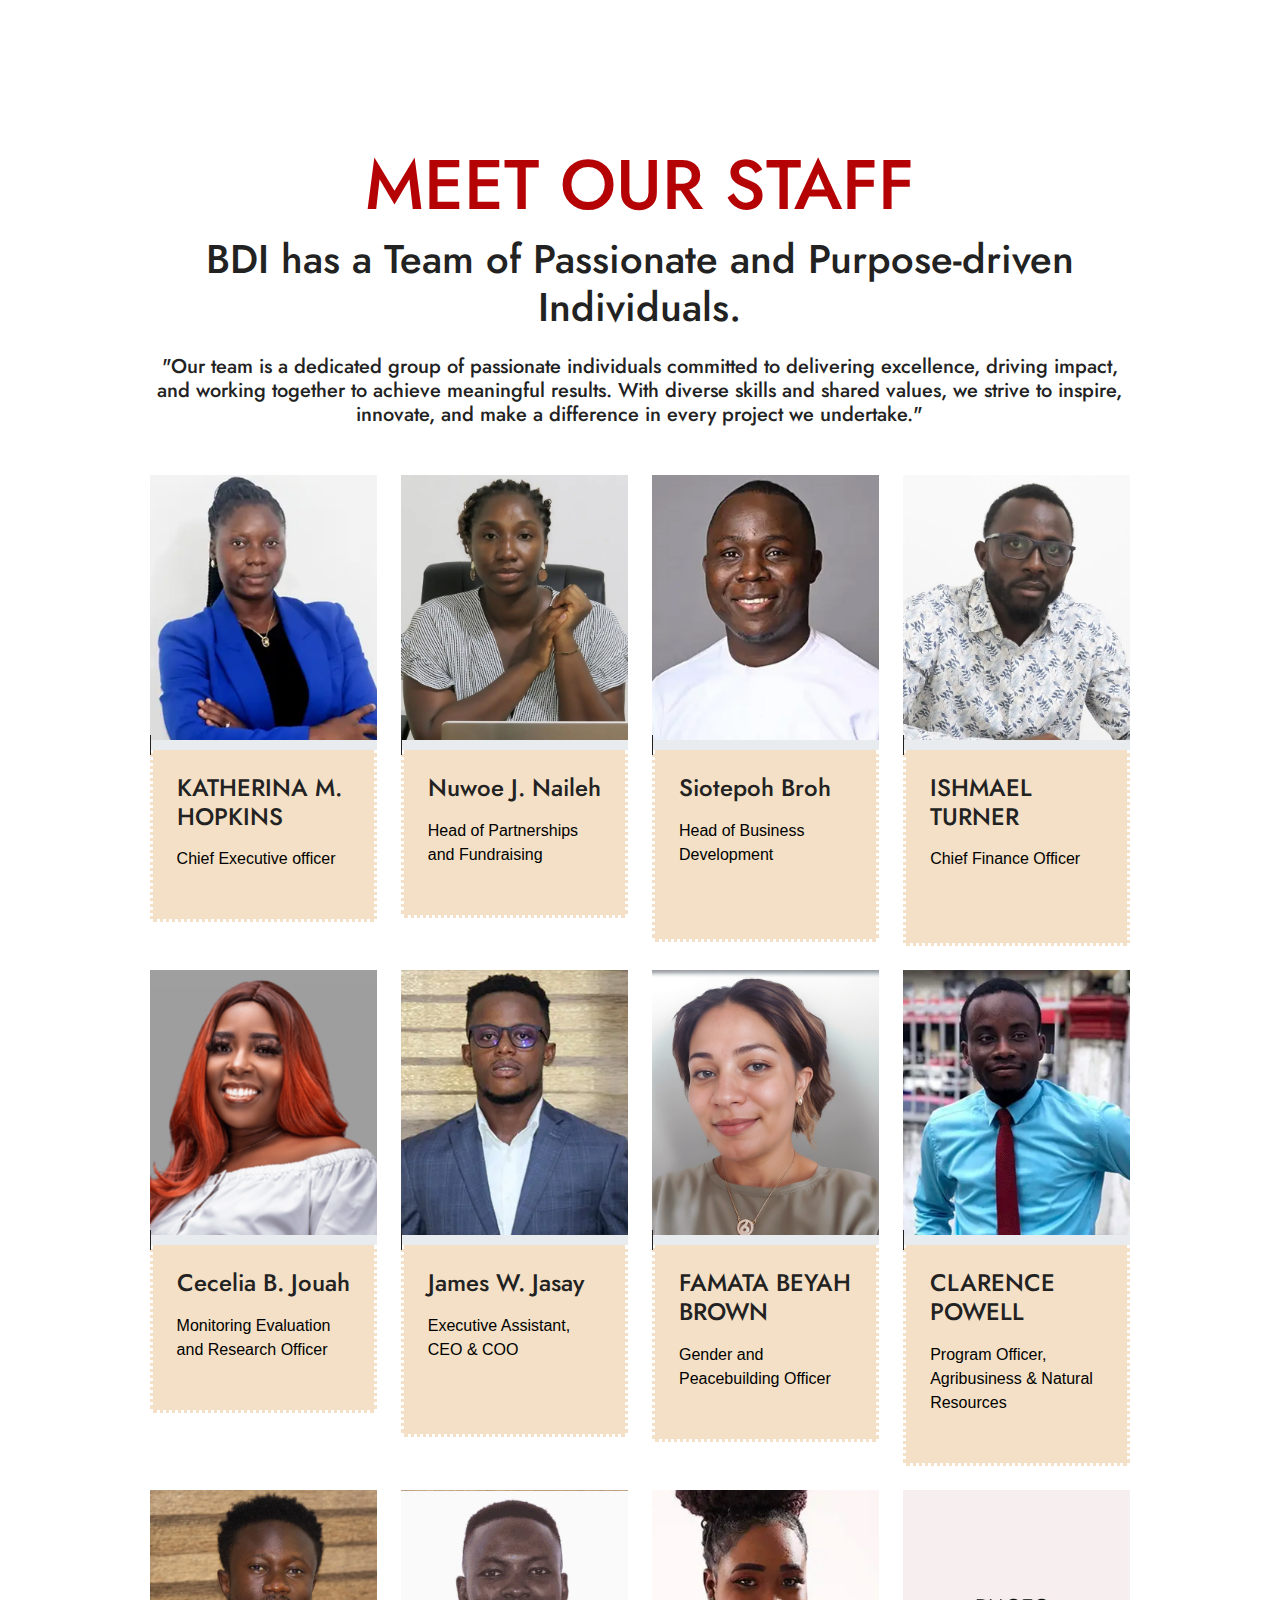
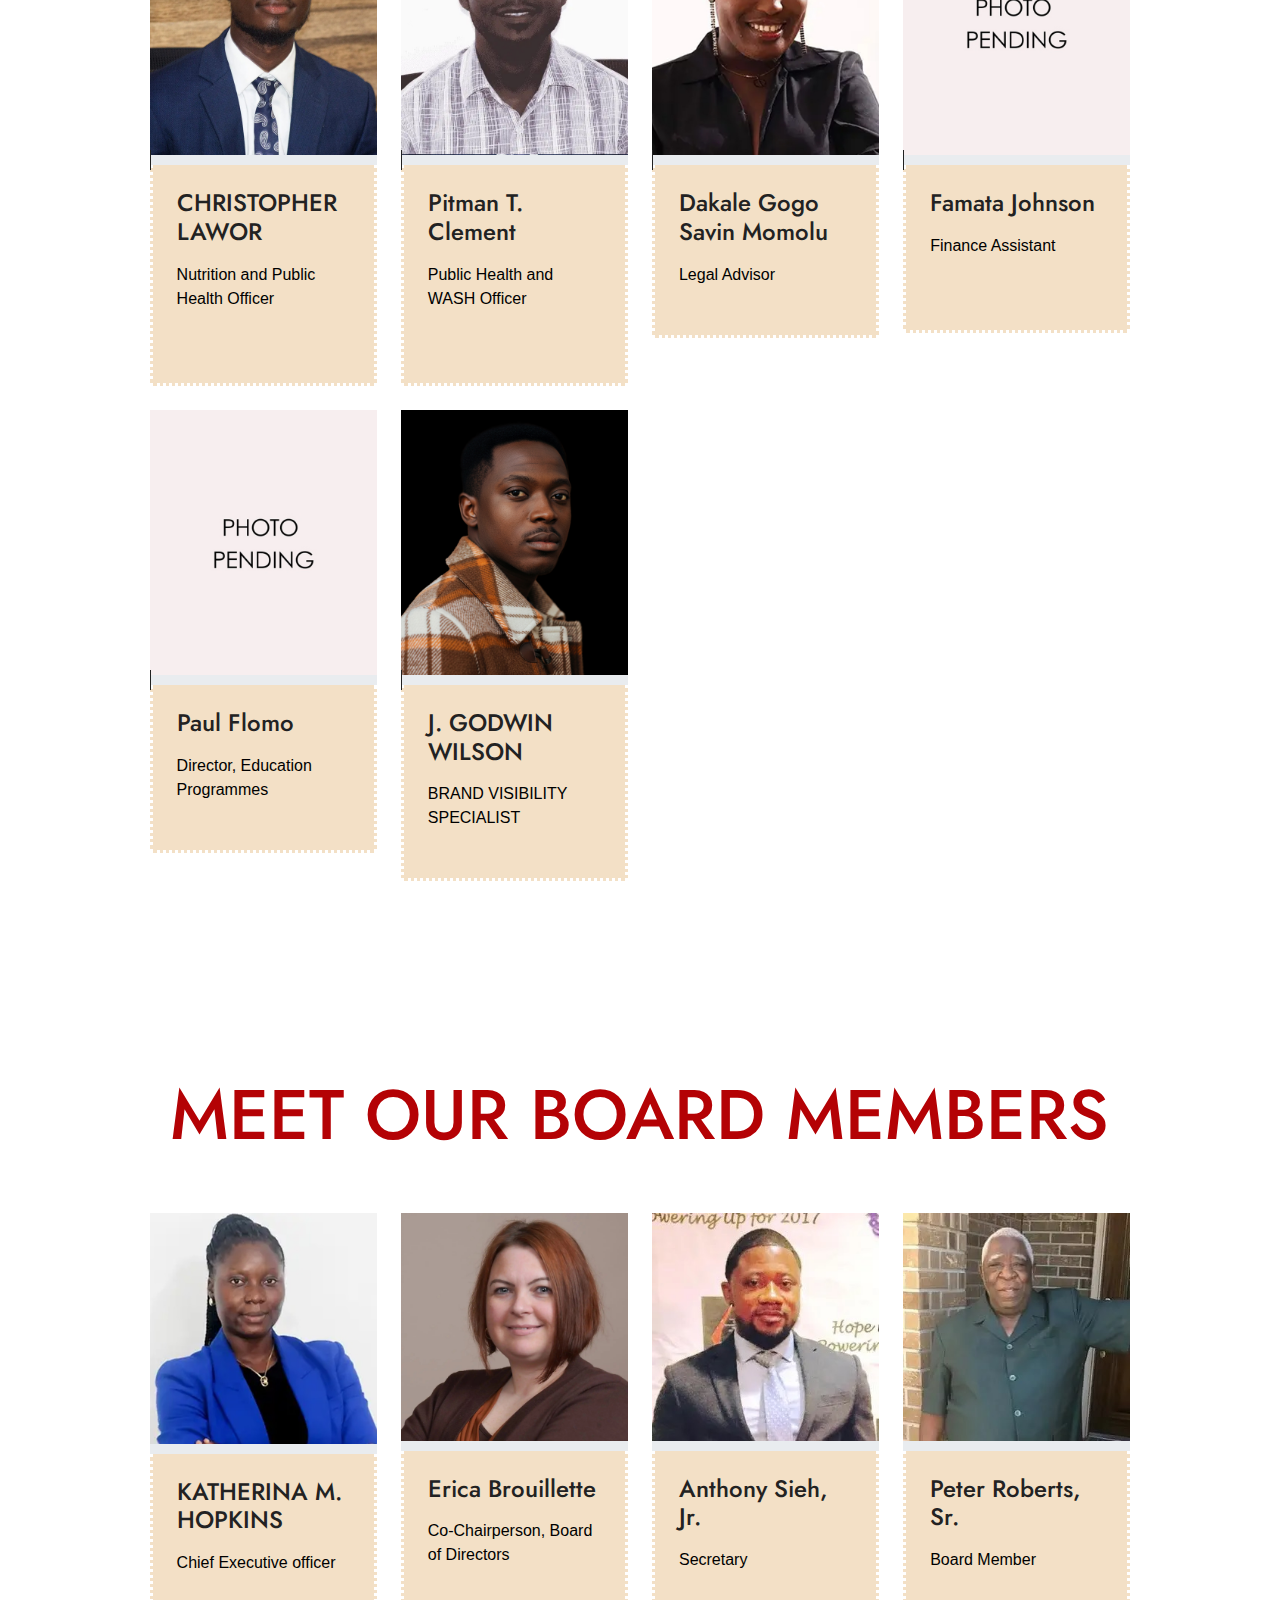
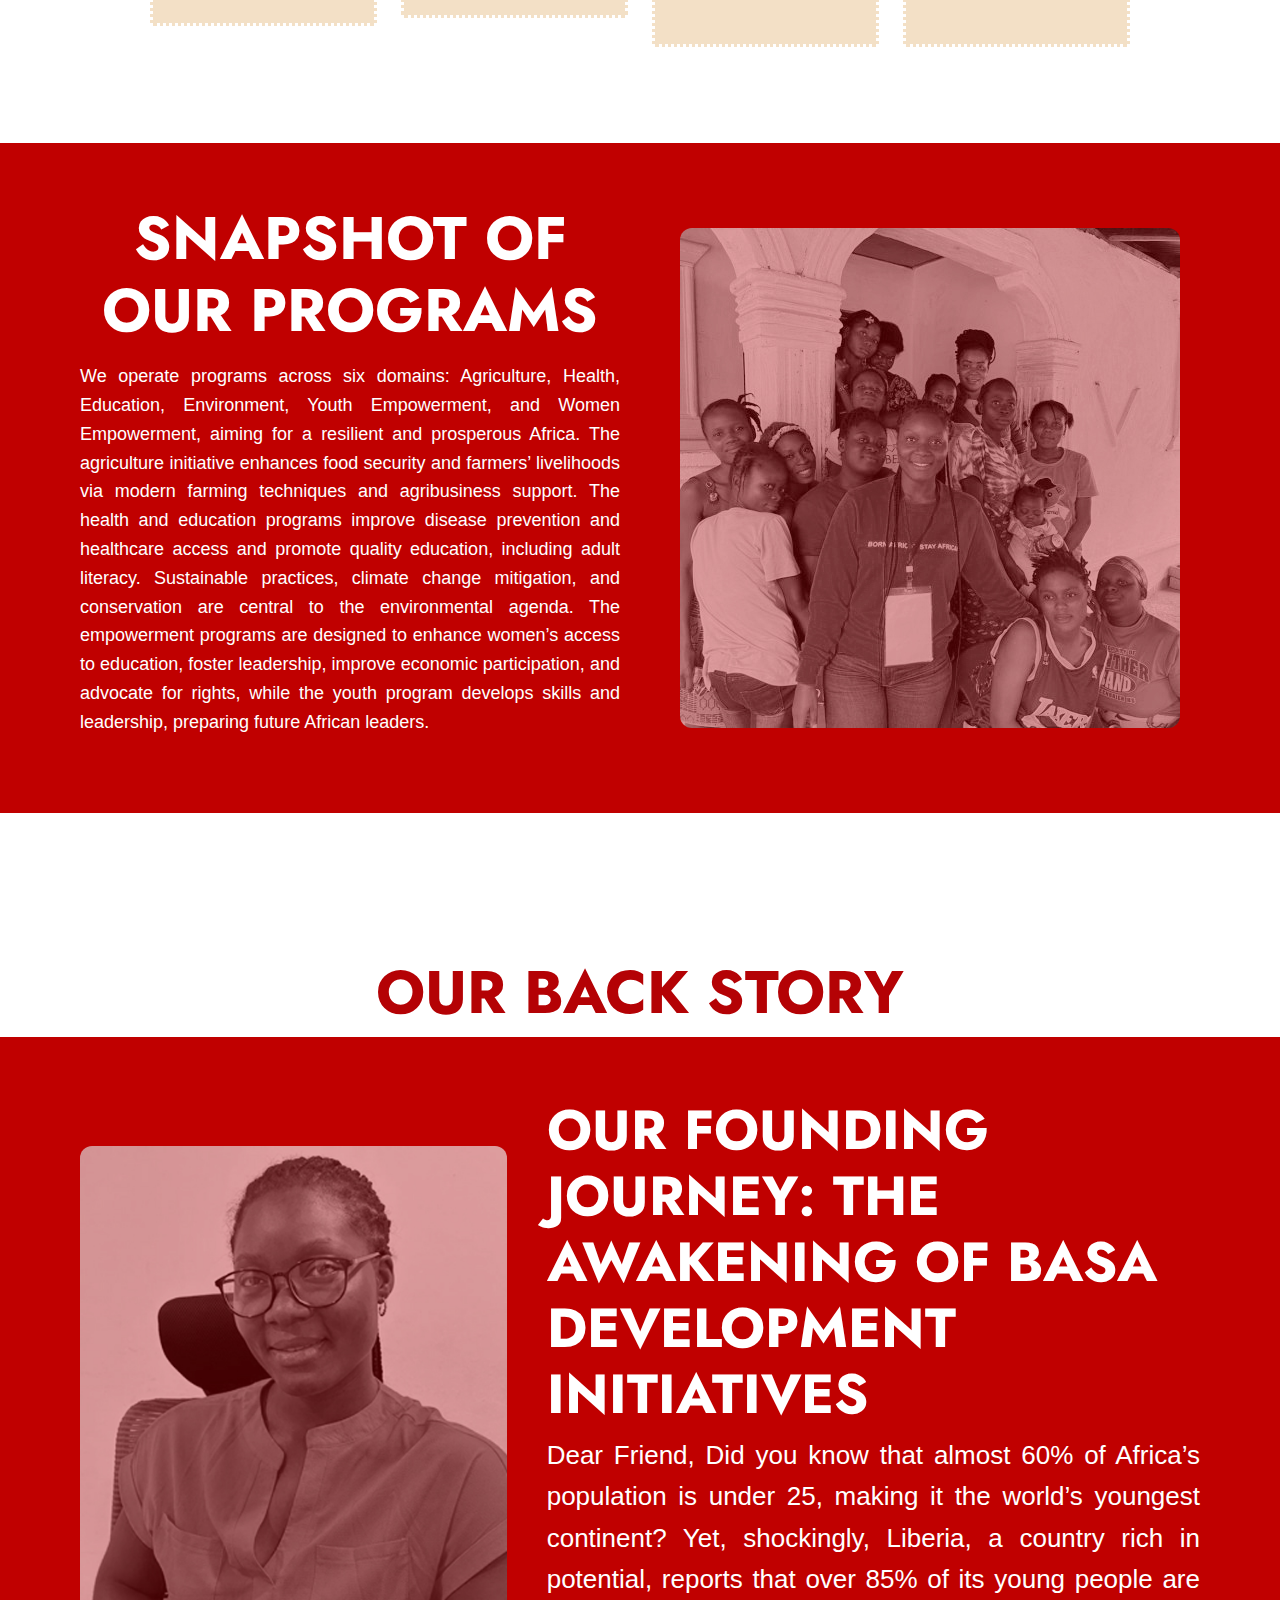
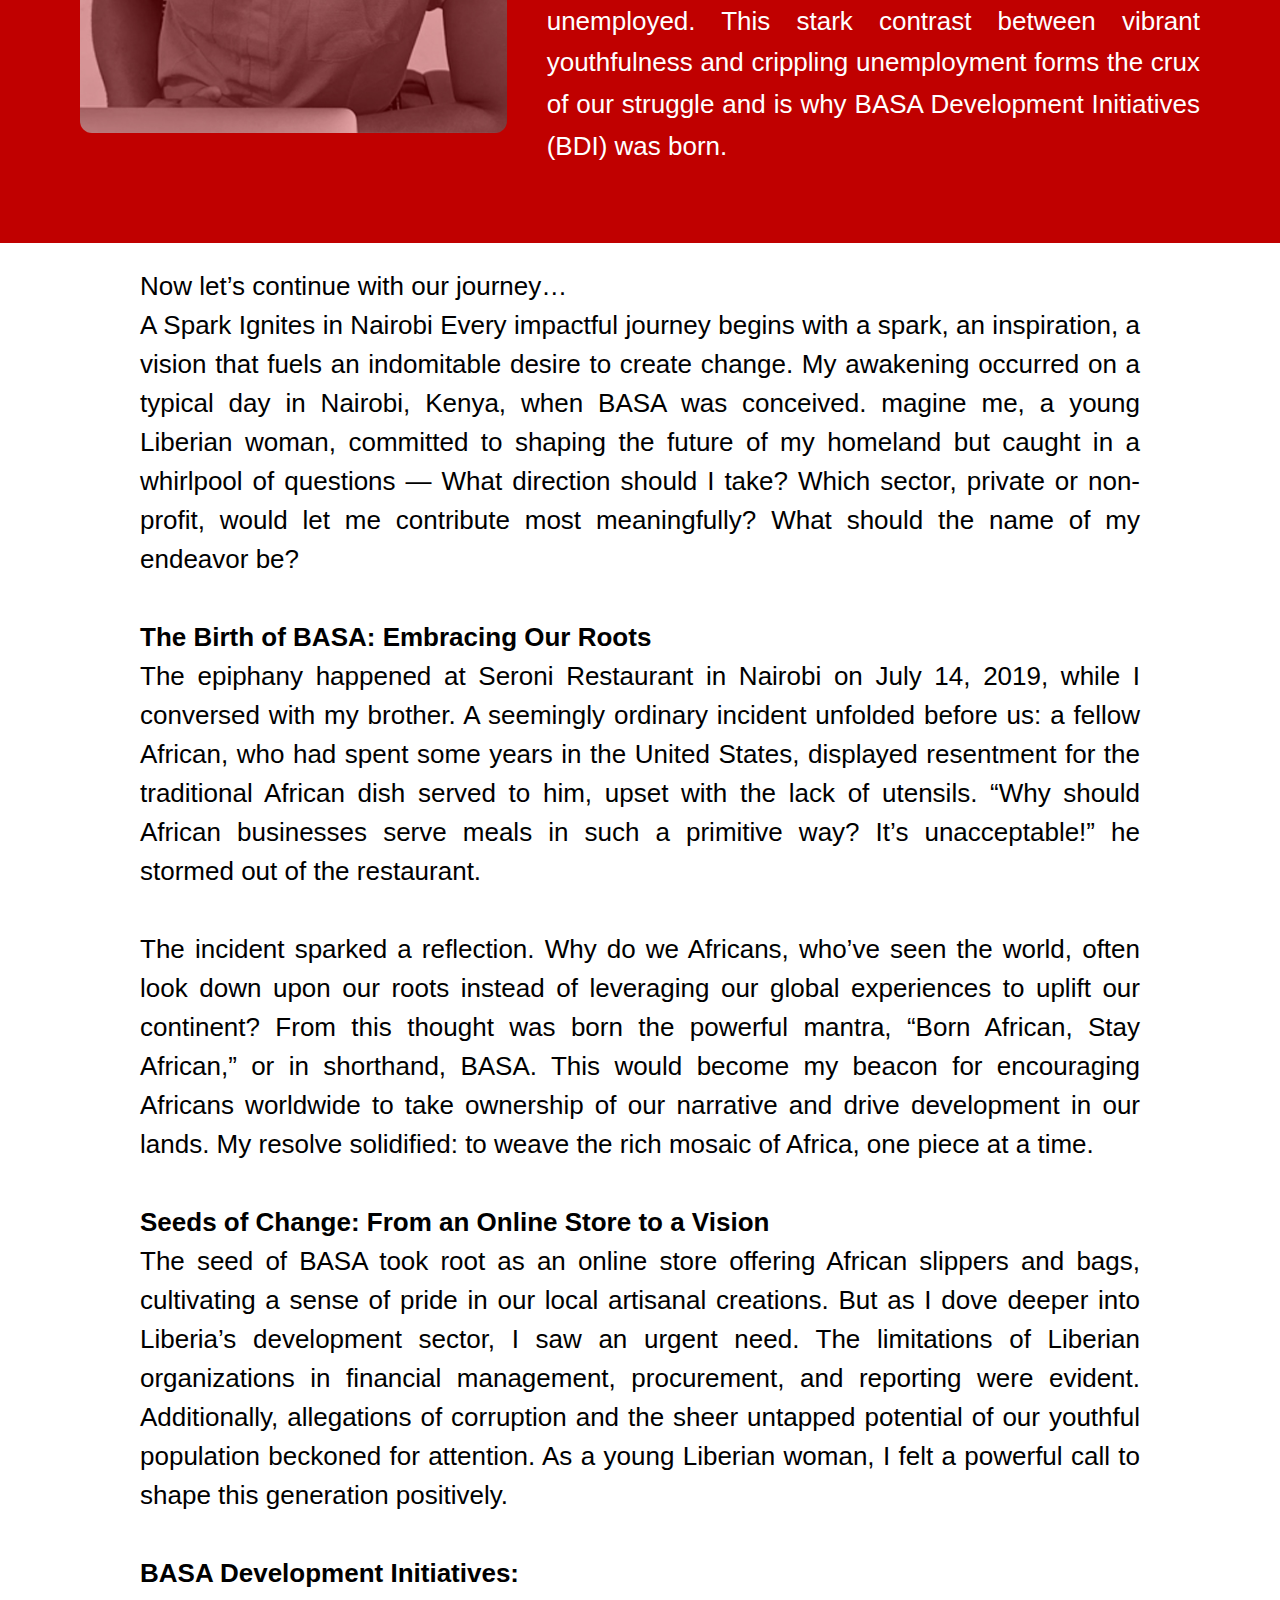
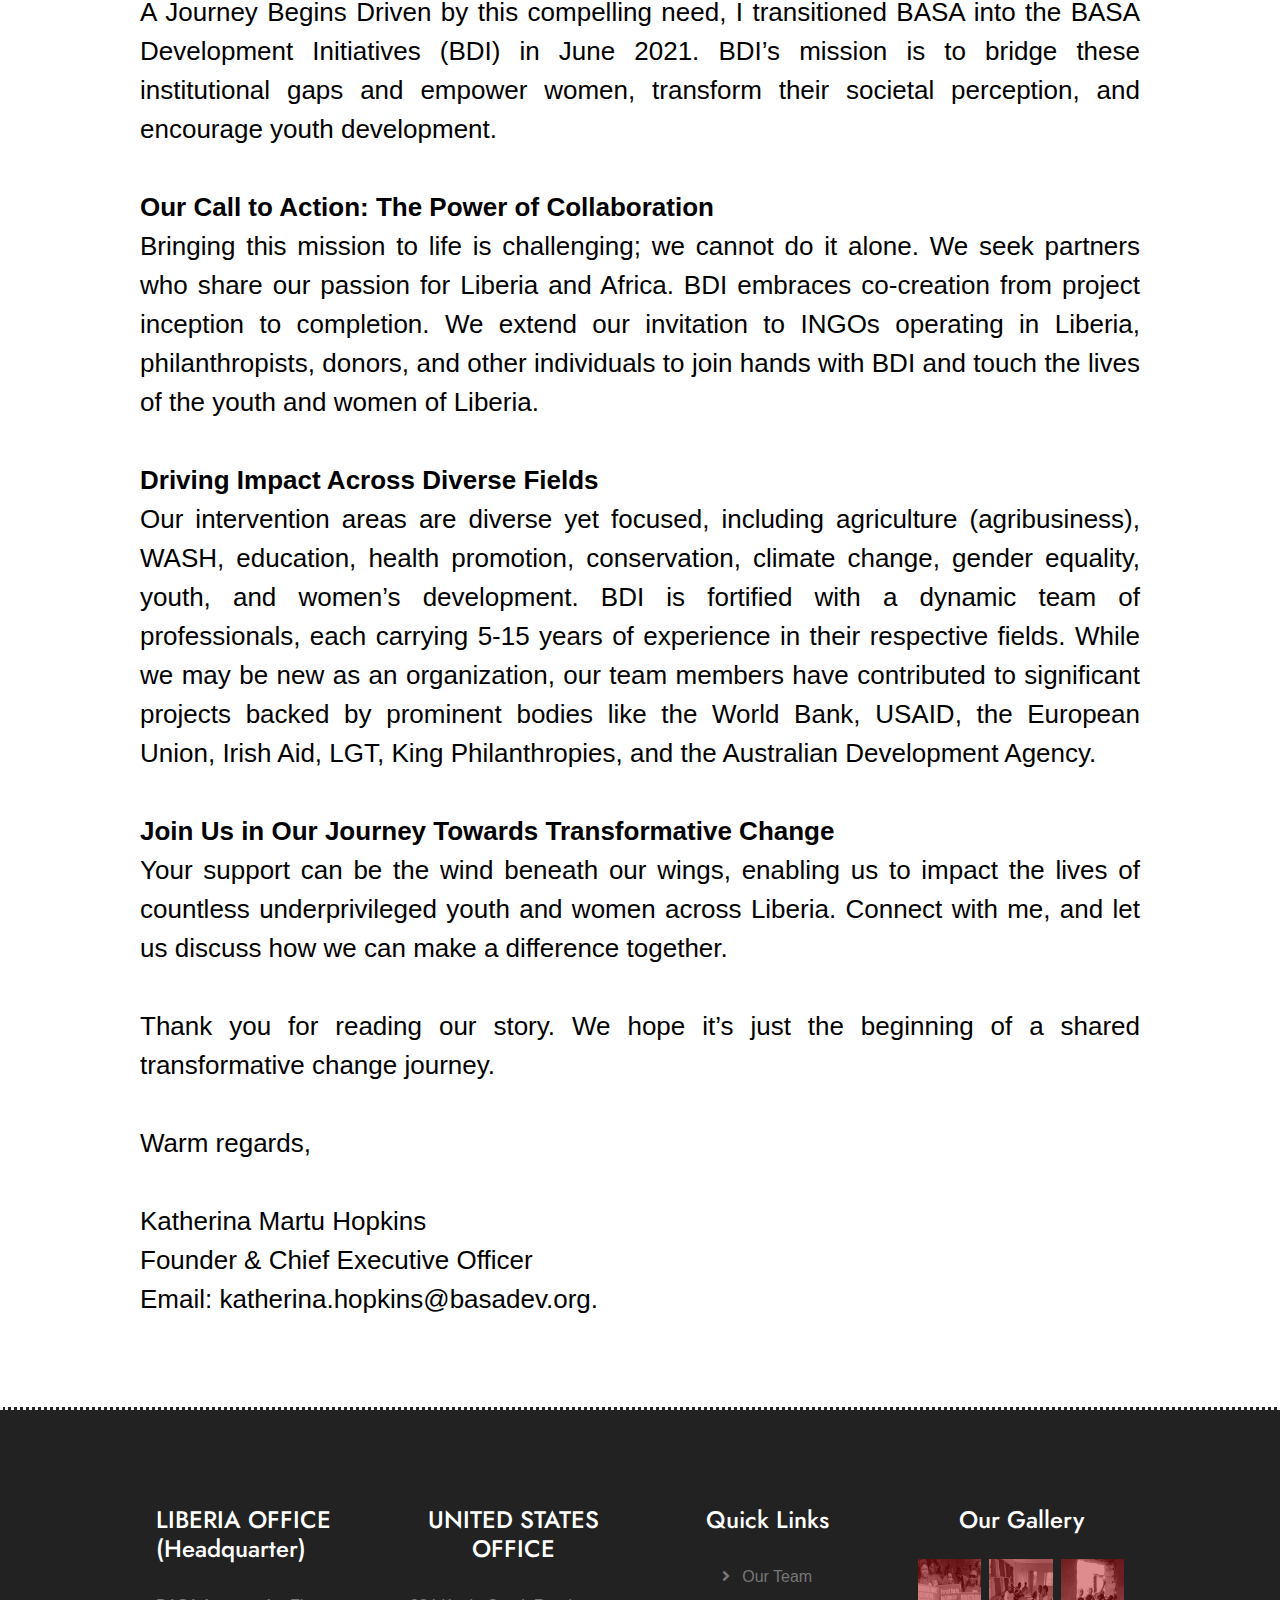
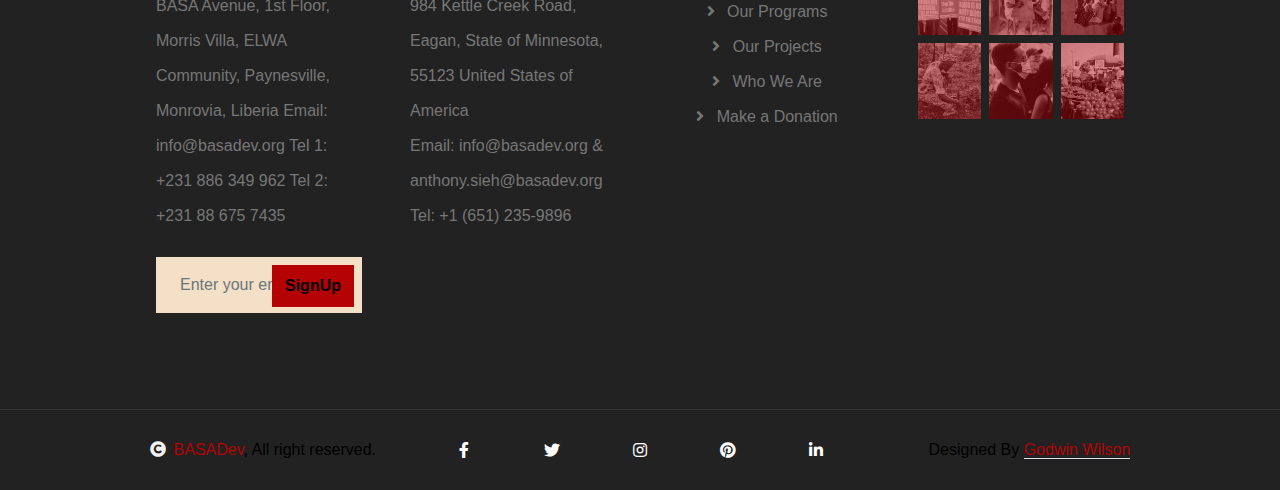
<file: about.html>
<!DOCTYPE html>
<html lang="en">

    <head>
        <meta charset="utf-8">
        <title>Basa Development Inititive Website</title>
        <meta content="width=device-width, initial-scale=2.0" name="viewport">
        <meta content="" name="keywords">
        <meta content="" name="description">

        <!-- Google Web Fonts -->
        <link rel="preconnect" href="https://fonts.googleapis.com">
        <link rel="preconnect" href="https://fonts.gstatic.com" crossorigin>
        <link href="https://fonts.googleapis.com/css2?family=Jost:wght@500;600&family=Roboto&display=swap" rel="stylesheet"> 

        <!-- Icon Font Stylesheet -->
        <link rel="stylesheet" href="https://use.fontawesome.com/releases/v5.15.4/css/all.css"/>
        <link href="https://cdn.jsdelivr.net/npm/bootstrap-icons@1.4.1/font/bootstrap-icons.css" rel="stylesheet">

        <!-- Libraries Stylesheet -->
        <link href="lib/owlcarousel/assets/owl.carousel.min.css" rel="stylesheet">
        <link href="lib/lightbox/css/lightbox.min.css" rel="stylesheet">


        <!-- Customized Bootstrap Stylesheet -->
        <link href="css/bootstrap.min.css" rel="stylesheet">

        <!-- Template Stylesheet -->
        <link href="css/style.css" rel="stylesheet">
    </head>

    <body>
        <!-- Spinner Start -->
        <div id="spinner" class="show w-100 vh-100 bg-white position-fixed translate-middle top-50 start-50  d-flex align-items-center justify-content-center">
            <div class="spinner-grow text-primary" role="status"></div>
        </div>
        <!-- Spinner End -->
		
        <!-- Navbar start -->
        <div class="container-fluid fixed-top px-0">
            <div class="container px-0">
			
                <div class="topbar" style="padding:20px 90px 2px 90px;">
                    <div class="row align-items-center justify-content-center">
                        <div class="col-md-8">
                            <div class="topbar-info d-flex flex-wrap" style="font-size: 23px;">
                                <a href="#" class="text-light me-4"><i class="fas fa-envelope text-white me-2"></i>      info@basadev.org</a>
                                <a href="#" class="text-light"><i class="fas fa-phone-alt text-white me-2"></i>          +231779 205 152</a>
                            </div>
                        </div>
                        <div class="col-md-4">
						
                            <div class="topbar-icon d-flex align-items-center justify-content-end">
                                <a href="#" class="btn-square text-white me-2"><i class="fab fa-facebook-f"></i></a>
                                <a href="#" class="btn-square text-white me-2"><i class="fab fa-twitter"></i></a>
                                <a href="#" class="btn-square text-white me-2"><i class="fab fa-instagram"></i></a>
                                <a href="#" class="btn-square text-white me-2"><i class="fab fa-pinterest"></i></a>
                                <a href="#" class="btn-square text-white me-0"><i class="fab fa-linkedin-in"></i></a>
                            </div>
                        </div>
                    </div>
                </div>
                <nav class="navbar navbar-light bg-light navbar-expand-xl" style="padding:20px 90px 2px 90px;">
                    <div class="col-md-3">
							<div class="header-logo">
								<a href="index.html" class="logo">
									<img src="./img/logo14.png" alt="">
								</a>
							</div>
						</div>
                    <button class="navbar-toggler py-4 px-3 me-3" type="button" data-bs-toggle="collapse" data-bs-target="#navbarCollapse">
                        <span class="fa fa-bars text-primary"></span>
                    </button>
                    <div class="collapse navbar-collapse bg-light" id="navbarCollapse">
                        <div class="navbar-nav ms-auto">
                            
                            
							<div class="nav-item dropdown">
                                <a href="about.html" class="nav-link dropdown-toggle active" data-bs-toggle="dropdown">About Us▼</a>
                                <div class="dropdown-menu m-0 bg-secondary rounded-0">
                                    <li><a href="about.html" class="dropdown-item active">Who We Are</a></li>
									     <li><a href="program.html" class="dropdown-item active">Our Works</a></li>
									<li><a href="news.html" class="dropdown-item active">News & Updates</a></li>
									     <li><a href="contact.html" class="dropdown-item active">Contact Us</a></li>
                                </div>
                            </div>
							
                            <div class="nav-item dropdown">
                                <a href="campaigns.html" class="nav-link dropdown-toggle active" data-bs-toggle="dropdown">Campaings▼</a>
                                <div class="dropdown-menu m-0 bg-secondary rounded-0">
                                    <li><a href="campaigns.html#agribusiness" class="dropdown-item active">AgriBusiness Growth Support</a></li>
                                    <li><a href="campaigns.html#menstrual-hygiene" class="dropdown-item">Menstrual Hygiene</a></li>
                                    <li><a href="campaigns.html#waste-management" class="dropdown-item">Community-Based Waste Management</a></li>
                                    <li><a href="campaigns.html#malaria-prevention" class="dropdown-item">Malaria Prevention & Treatment</a></li>
                                    <li><a href="campaigns.html#school-feeding" class="dropdown-item">School Feeding Programs</a>
                                </div>
                            </div>
								
                            <div class="nav-item dropdown">
							
                                <a href="project.hmtl" class="nav-link dropdown-toggle" data-bs-toggle="dropdown">Projects▼</a>
                                <div class="dropdown-menu m-0 bg-secondary rounded-0">
                                    <li><a href="project.html#period-poverty" class="dropdown-item">Ending Period Poverty Campaign In Liberia</a></li>
                                    <li><a href="project.html#Agricultural" class="dropdown-item">Liberia's Agricultural Financing Framework<br>Development</a></li>
                                    <li><a href="project.html#schoolhealth" class="dropdown-item">School Eco & Health Clubs</a></li>
                                    <li><a href="project.html#businesssupport" class="dropdown-item">Business Support Service (EU-Funded <br>Cassava Programs Projects)</a></li>
									<li><a href="project.html#housesurvey" class="dropdown-item">Household Affordability Survey in <br>North-Western & Southeastern Liberia</a></li>
                                  
                                </div>
                            </div>
                        </div>
                        <div class="d-flex align-items-center flex-nowrap pt-xl-0" style="margin-left: 15px;">
                            <a href="donation.html" class="btn-hover-bg btn btn-primary text-white py-2 px-4 me-3">Donate Now</a>
                        </div>
                    </div>
            </div>
        </div>

        <!-- Navbar End -->

        <!-- Header Start -->
        <div class="container-fluid bg-breadcrumb">
            <div class="container text-center py-5" style="max-width: 900px;"></h1><br><br>
                <h3 class="text-white display-3 mb-4">About Us </h3>
                <p class="fs-5 text-white mb-4">Help today because tomorrow you may be the one who needs more helping!</p>  
            </div>
        </div>
        <!-- Header End -->

        <!-- About Start -->
		
		
						<div class="container-fluid about  py-5">
		       <h5 class="text-uppercase text-primary" style="text-align:center; font-size:60px;"> <b>WHO WE ARE</b></h5>
               <div class="container py-5">
                <div class="row g-5">
                    <div class="col-xl-5">
                        <div class="h-100">
                            <img src="img/about-1.jpg" class="img-fluid w-100 h-100" alt="Image">
                        </div>
                    </div>
                    <div class="col-xl-7">
                        <h1 class="mb-4"><b>WE ARE AN ORGANIZATION NURTURING DEVELOPMENT FROM THE GRASSROOTS LEVEL.</b></h1>
                        <p class="fs-5 mb-4" style="text-align: justify;">BASA Development Initiatives (BDI) is a woman-founded, youth-led non-profit
						organization legally registered in Liberia. Our mission is to uplift the less fortunate, focusing on women and youth.
						Our work spans across vital sectors such as Agribusiness, Education, Health, Conservation, Climate change, Gender Equality,
						and Youth Development. BASA, which stands for Born African, Stay African, symbolizes our commitment to fostering growth in
						Liberia and Africa, championed by its people.
                        </p>
                        <div class="tab-class bg-secondary p-4">
                            <ul class="nav d-flex mb-2">
                                <li class="nav-item mb-3">
                                    <a class="d-flex py-2 text-center bg-white active" data-bs-toggle="pill" href="#tab-1">
                                        <span class="text-dark" style="width: 150px;">About</span>
                                    </a>
                                </li>
                                <li class="nav-item mb-3">
                                    <a class="d-flex py-2 mx-3 text-center bg-white" data-bs-toggle="pill" href="#tab-2">
                                        <span class="text-dark" style="width: 150px;">Vision</span>
                                    </a>
                                </li>
                                <li class="nav-item mb-3">
                                    <a class="d-flex py-2 text-center bg-white" data-bs-toggle="pill" href="#tab-3">
                                        <span class="text-dark" style="width: 150px;">Mission</span>
                                    </a>
                                </li>
                            </ul>
                            <div class="tab-content">
                                <div id="tab-1" class="tab-pane fade show p-0 active">
                                    <div class="row">
                                        <div class="col-12">
                                            <div class="d-flex">
                                                <div class="text-start my-auto">
                                                    <h5 class="text-uppercase mb-3">OUR CORE PROGRAMS</h5>
                                                    <p class="mb-4">Welcome to BDI’s Core Programs, the engines of transformative change.
														We boldly aim at working in six critical areas – Agriculture, Health, Environment, Education,
														Youth, and Women Empowerment, each unlocking incredible potential in Liberia and, soon, throughout
														West Africa. Our comprehensive initiatives redefine possibilities, igniting an inclusive and sustainable
														future.
                                                    </p>
                                                    <div class="d-flex align-items-center justify-content-start">
                                                        <a class="btn-hover-bg btn btn-primary text-white py-2 px-4" href="donation.html">Support These Initiatives Though Your Donation</a>
                                                    </div>
                                                </div>
                                            </div>
                                        </div>
                                    </div>
                                </div>
                                <div id="tab-2" class="tab-pane fade show p-0">
                                    <div class="row">
                                        <div class="col-12">
                                            <div class="d-flex">
                                                <div class="text-start my-auto">
                                                    <h5 class="text-uppercase mb-3">Our Vision</h5>
                                                    <p class="mb-4">BDI envisions resilient and prosperous communities nurtured by sustainable agriculture,
													reinforced health and education systems, an esteemed environment, and vibrant women and youth leading
													the way.
                                                    </p>
                                                    <div class="d-flex align-items-center justify-content-start">
                                                        <a class="btn-hover-bg btn btn-primary text-white py-2 px-4" href="donation.html">Support These Initiatives Though Your Donation</a>
                                                    </div>
                                                </div>
                                            </div>
                                        </div>
                                    </div>
                                </div>
                                <div id="tab-3" class="tab-pane fade show p-0">
                                    <div class="row">
                                        <div class="col-12">
                                            <div class="d-flex">
                                                <div class="text-start my-auto">
                                                    <h5 class="text-uppercase mb-3">Our Mission</h5>
                                                    <p class="mb-4">To foster sustainable growth and enrich lives across underserved communities
													through targeted agriculture, health, education, environment, and women and youth empowerment
													initiatives.
                                                    </p>
                                                    <div class="d-flex align-items-center justify-content-start">
                                                        <a class="btn-hover-bg btn btn-primary text-white py-2 px-4" href="donation.html">Support These Initiatives Though Your Donation</a>
                                                    </div>
                                                </div>
                                            </div>
                                        </div>
                                    </div>
                                </div>
                            </div>
                        </div>
                    </div>
                </div>
            </div>
        </div>
		
		
		
        <div class="container-fluid causes py-5">
            <div class="container py-5">
                <div class="text-center mx-auto pb-5" style="max-width: 1500px;">
                    <h5 class="text-uppercase text-primary" style="font-size: 70px;">Meet Our Staff</h5>
                    <h1 class="mb-4">BDI has a Team of Passionate and Purpose-driven Individuals.</h1>
                    <h5 class="mb-0">"Our team is a dedicated group of passionate individuals committed to delivering excellence,
								driving impact, and working together to achieve meaningful results. With diverse skills and shared
								values, we strive to inspire, innovate, and make a difference in every project we undertake." </h5>
                </div>
                <div class="row g-4">
                    <div class="col-lg-6 col-xl-3">
                        <div class="causes-item">
                            <div class="causes-img">
                                <img src="img/causes-1.jpg" class="img-fluid w-100" alt="Image">

                            </div>
                            <div class="progress">
                                <div class="progress-bar" role="progressbar" aria-valuenow="80" aria-valuemin="0" aria-valuemax="100">
                                    <span><b>katherina.hopkins@basadev.org</b></span>
                                </div>
                            </div>
                            <div class="causes-content p-4">
                                <h4 class="mb-3">KATHERINA M. HOPKINS</h4>
                                <p class="mb-4">Chief Executive officer</p>
                            </div>
                        </div>
                    </div>
                    <div class="col-lg-6 col-xl-3">
                        <div class="causes-item">
                            <div class="causes-img">
                                <img src="img/causes-2.jpg" class="img-fluid w-100" alt="Image">
                                
                            </div>
                            <div class="progress">
                                <div class="progress-bar" role="progressbar" aria-valuenow="75" aria-valuemin="0" aria-valuemax="100">
                                    <span>nuwoe.naileh@basadev.org</span>
                                </div>
                            </div>
                            <div class="causes-content p-4">
                                <h4 class="mb-3">Nuwoe J. Naileh</h4>
                                <p class="mb-4">Head of Partnerships and Fundraising</p>
                            </div>
                        </div>
                    </div>
                    <div class="col-lg-6 col-xl-3">
                        <div class="causes-item">
                            <div class="causes-img">
                                <img src="img/causes-3.jpg" class="img-fluid w-100" alt="Image">
                            </div>
                            <div class="progress">
                                <div class="progress-bar" role="progressbar" aria-valuenow="85" aria-valuemin="0" aria-valuemax="100">
                                    <span>siotepoh.broh@basadev.org</span>
                                </div>
                            </div>
                            <div class="causes-content p-4">
                                <h4 class="mb-3">Siotepoh Broh</h4>
                                <p class="mb-4">Head of Business Development</p><br>
                            </div>
                        </div>
                    </div>
                    <div class="col-lg-6 col-xl-3">
                        <div class="causes-item">
                            <div class="causes-img">
                                <img src="img/causes-4.jpg" class="img-fluid w-100" alt="Image">
                            </div>
                            <div class="progress">
                                <div class="progress-bar" role="progressbar" aria-valuenow="95" aria-valuemin="0" aria-valuemax="100">
                                    <span>ishmael.turner@basadev.org</span>
                                </div>
                            </div>
                            <div class="causes-content p-4">
                                <h4 class="mb-3">ISHMAEL TURNER</h4>
                                <p class="mb-4">Chief Finance Officer</p><br>
                            </div>
                        </div>
                    </div> <br>
					                    <div class="col-lg-6 col-xl-3">
                        <div class="causes-item">
                            <div class="causes-img">
                                <img src="img/causes-5.jpg" class="img-fluid w-100" alt="Image">
                            </div>
                            <div class="progress">
                                <div class="progress-bar" role="progressbar" aria-valuenow="95" aria-valuemin="0" aria-valuemax="100">
                                    <span>cecelia.jouah@basadev.org</span>
                                </div>
                            </div>
                            <div class="causes-content p-4">
                                <h4 class="mb-3">Cecelia B. Jouah</h4>
                                <p class="mb-4">Monitoring Evaluation and Research Officer</p>
                            </div>
                        </div>
                    </div>
					
					                    <div class="col-lg-6 col-xl-3">
                        <div class="causes-item">
                            <div class="causes-img">
                                <img src="img/causes-6.jpg" class="img-fluid w-100" alt="Image">
                            </div>
                            <div class="progress">
                                <div class="progress-bar" role="progressbar" aria-valuenow="95" aria-valuemin="0" aria-valuemax="100">
                                    <span>james.jasay@basadev.org</span>
                                </div>
                            </div>
                            <div class="causes-content p-4">
                                <h4 class="mb-3">James W. Jasay</h4>
                                <p class="mb-4">Executive Assistant, CEO & COO</p><br>
                            </div>
                        </div>
                    </div>
					
					                    <div class="col-lg-6 col-xl-3">
                        <div class="causes-item">
                            <div class="causes-img">
                                <img src="img/causes-7.jpg" class="img-fluid w-100" alt="Image">
                            </div>
                            <div class="progress">
                                <div class="progress-bar" role="progressbar" aria-valuenow="95" aria-valuemin="0" aria-valuemax="100">
                                    <span>famata.brown@basadev.org</span>
                                </div>
                            </div>
                            <div class="causes-content p-4">
                                <h4 class="mb-3">FAMATA BEYAH BROWN</h4>
                                <p class="mb-4">Gender and Peacebuilding Officer</p>
                            </div>
                        </div>
                    </div>
					
					<div class="col-lg-6 col-xl-3">
                        <div class="causes-item">
                            <div class="causes-img">
                                <img src="img/causes-8.jpg" class="img-fluid w-100" alt="Image">
                            </div>
                            <div class="progress">
                                <div class="progress-bar" role="progressbar" aria-valuenow="95" aria-valuemin="0" aria-valuemax="100">
                                    <span>clarence.powell@basadev.org</span>
                                </div>
                            </div>
                            <div class="causes-content p-4">
                                <h4 class="mb-3">CLARENCE POWELL</h4>
                                <p class="mb-4">Program Officer, Agribusiness & Natural Resources</p>
                            </div>
                        </div>
                    </div>
					
					<div class="col-lg-6 col-xl-3">
                        <div class="causes-item">
                            <div class="causes-img">
                                <img src="img/causes-10.jpg" class="img-fluid w-100" alt="Image">
                            </div>
                            <div class="progress">
                                <div class="progress-bar" role="progressbar" aria-valuenow="95" aria-valuemin="0" aria-valuemax="100">
                                    <span>christopher.lawor@basadev.org</span>
                                </div>
                            </div>
                            <div class="causes-content p-4">
                                <h4 class="mb-3">CHRISTOPHER LAWOR</h4>
                                <p class="mb-4">Nutrition and Public Health Officer</p><br>
                            </div>
                        </div>
                    </div>

					
					<div class="col-lg-6 col-xl-3">
                        <div class="causes-item">
                            <div class="causes-img">
                                <img src="img/causes-12.jpg" class="img-fluid w-100" alt="Image">
                            </div>
                            <div class="progress">
                                <div class="progress-bar" role="progressbar" aria-valuenow="95" aria-valuemin="0" aria-valuemax="100">
                                    <span>pitman.clement@basadev.org</span>
                                </div>
                            </div>
                            <div class="causes-content p-4">
                                <h4 class="mb-3">Pitman T. Clement</h4>
                                <p class="mb-4">Public Health and WASH Officer</p><br>
                            </div>
                        </div>
                    </div>
					
					<div class="col-lg-6 col-xl-3">
                        <div class="causes-item">
                            <div class="causes-img">
                                <img src="img/causes-13.jpg" class="img-fluid w-100" alt="Image">
                            </div>
                            <div class="progress">
                                <div class="progress-bar" role="progressbar" aria-valuenow="95" aria-valuemin="0" aria-valuemax="100">
                                    <span>dakale.momolu@basadev.org</span>
                                </div>
                            </div>
                            <div class="causes-content p-4">
                                <h4 class="mb-3">Dakale Gogo Savin Momolu</h4>
                                <p class="mb-4">Legal Advisor</p>
                            </div>
                        </div>
                    </div>
					
					<div class="col-lg-6 col-xl-3">
                        <div class="causes-item">
                            <div class="causes-img">
                                <img src="img/causes-04.jpg" class="img-fluid w-100" alt="Image">
                            </div>
                            <div class="progress">
                                <div class="progress-bar" role="progressbar" aria-valuenow="95" aria-valuemin="0" aria-valuemax="100">
                                    <span>fatamata.johnson@basadev.org</span>
                                </div>
                            </div>
                            <div class="causes-content p-4">
                                <h4 class="mb-3">Famata Johnson</h4>
                                <p class="mb-4">Finance Assistant</p><br>
                            </div>
                        </div>
                    </div>
					
					<div class="col-lg-6 col-xl-3">
                        <div class="causes-item">
                            <div class="causes-img">
                                <img src="img/causes-04.jpg" class="img-fluid w-100" alt="Image">
                            </div>
                            <div class="progress">
                                <div class="progress-bar" role="progressbar" aria-valuenow="95" aria-valuemin="0" aria-valuemax="100">
                                    <span>dpaul.flomo@basadev.org</span>
                                </div>
                            </div>
                            <div class="causes-content p-4">
                                <h4 class="mb-3">Paul Flomo</h4>
                                <p class="mb-4">Director, Education Programmes</p>
                            </div>
                        </div>
                    </div>
					
										<div class="col-lg-6 col-xl-3">
                        <div class="causes-item">
                            <div class="causes-img">
                                <img src="img/causes-14.jpg" class="img-fluid w-100" alt="Image">
                            </div>
                            <div class="progress">
                                <div class="progress-bar" role="progressbar" aria-valuenow="95" aria-valuemin="0" aria-valuemax="100">
                                    <span>jenkins.wilson@basadev.org</span>
                                </div>
                            </div>
                            <div class="causes-content p-4">
                                <h4 class="mb-3">J. GODWIN WILSON</h4>
                                <p class="mb-4">BRAND VISIBILITY SPECIALIST</p>
                            </div>
                        </div>
                    </div>
					
					
				</div>
			</div>
		</div>
	
		
        <div class="container-fluid causes py-5">
            <div class="container py-5">
                <div class="text-center mx-auto pb-5" style="max-width: 1500px;">
                <h5 class="text-uppercase text-primary" style="font-size: 70px;">Meet Our Board Members</h5>
                </div>
                <div class="row g-4">
                    <div class="col-lg-6 col-xl-3">
                        <div class="causes-item">
                            <div class="causes-img">
                                <img src="img/bm1.jpg" class="img-fluid w-100" alt="Image">

                            </div>
                            <div class="progress">
                                <div class="progress-bar" role="progressbar" aria-valuenow="80" aria-valuemin="0" aria-valuemax="100">
                                </div>
                            </div>
                            <div class="causes-content p-4">
                                <h4 class="mb-3">KATHERINA M. HOPKINS</h4>
                                <p class="mb-4">Chief Executive officer</p>
                            </div>
                        </div>
                    </div>
                    <div class="col-lg-6 col-xl-3">
                        <div class="causes-item">
                            <div class="causes-img">
                                <img src="img/bm2.jpg" class="img-fluid w-100" alt="Image">
                                
                            </div>
                            <div class="progress">
                                <div class="progress-bar" role="progressbar" aria-valuenow="75" aria-valuemin="0" aria-valuemax="100">
                                    
                                </div>
                            </div>
                            <div class="causes-content p-4">
                                <h4 class="mb-3">Erica Brouillette</h4>
                                <p class="mb-4">Co-Chairperson, Board of Directors</p>
                            </div>
                        </div>
                    </div>
                    <div class="col-lg-6 col-xl-3">
                        <div class="causes-item">
                            <div class="causes-img">
                                <img src="img/bm3.jpg" class="img-fluid w-100" alt="Image">
                            </div>
                            <div class="progress">
                                <div class="progress-bar" role="progressbar" aria-valuenow="85" aria-valuemin="0" aria-valuemax="100">
                                </div>
                            </div>
                            <div class="causes-content p-4">
                                <h4 class="mb-3">Anthony Sieh, Jr.</h4>
                                <p class="mb-4">Secretary</p><br>
                            </div>
                        </div>
                    </div>
                    <div class="col-lg-6 col-xl-3">
                        <div class="causes-item">
                            <div class="causes-img">
                                <img src="img/bm4.jpg" class="img-fluid w-100" alt="Image">
                            </div>
                            <div class="progress">
                                <div class="progress-bar" role="progressbar" aria-valuenow="95" aria-valuemin="0" aria-valuemax="100">
                                </div>
                            </div>
                            <div class="causes-content p-4">
                                <h4 class="mb-3">Peter Roberts, Sr.</h4>
                                <p class="mb-4">Board Member</p><br>
                            </div>
                        </div>
                    </div> <br>             
                        </div>
                    </div>
				</div>
			</div>
        <!-- About End -->

						<style>
								   .red-section {
						  background-color: #c00000; /* deep red */
						  padding: 60px 80px;        /* space inside the red area */
						  color: white;
					  }

					  .red-content {
						  max-width: 1200px;
						  margin: auto;
						  display: flex;
						  gap: 40px;
						  align-items: center;
						  flex-wrap: wrap; /* responsive */
					  }

					  .red-text {
						  flex: 1;
					  }

					  .red-text h2 {
						  font-size: 36px;
						  margin-bottom: 15px;
					  }

					  .red-text p {
						  font-size: 18px;
						  line-height: 1.6;
						  text-align: justify;
					  }

					  .red-image {
						  flex: 1;
						  text-align: center;
					  }

					  .red-image img {
						  max-width: 100%;
						  border-radius: 12px;
					  }

					  /* Mobile friendly */
					  @media (max-width: 768px) {
						  .red-content {
							  flex-direction: column;
							  padding: 20px;
						  }
					  }
					</style>

					<!-- RED BACKGROUND SECTION -->
							<div class="red-section">
							  <div class="red-content">
					<!-- Text Area -->
								<div class="red-text">
									<h2 class="text-uppercase" style="text-align:center; font-size:60px; color:#ffffff;">
										<b>SNAPSHOT OF OUR PROGRAMS</b></h2>
												  <p> We operate programs across six domains: Agriculture, Health, Education, Environment, Youth Empowerment,
														and Women Empowerment, aiming for a resilient and prosperous Africa. The agriculture initiative enhances
														food security and farmers’ livelihoods via modern farming techniques and agribusiness support. The health
														and education programs improve disease prevention and healthcare access and promote quality education, including
														adult literacy. Sustainable practices, climate change mitigation, and conservation are central to the
														environmental agenda. The empowerment programs are designed to enhance women’s access to education, foster
														leadership, improve economic participation, and advocate for rights, while the youth program develops skills
														and leadership, preparing future African leaders.
												  </p>
											  </div>
											  <!-- Image Area -->
											  <div class="red-image">
												  <img src="img/CRS-BDI-survey.jpg" alt="Our Work">
											  </div>
										  </div>
										</div> <br><br><br><br><br><br>
									
			
					<h5 class="text-uppercase text-primary" style="text-align:center; font-size:60px;"> <b>OUR BACK STORY</b></h5>
								<!-- RED BACKGROUND SECTION -->
							<div class="red-section">
							  <div class="red-content">

					<!-- Text Area -->
					
					<!-- Image Area -->
						<div class="red-image">
							<img src="img/Katherina.jpg" alt="Our Work">
								</div>
					<div class="col-xl-7">
                        <h3 class="text-uppercase" style="text-align:left; font-size:55px; color:#ffffff;">
										<b>Our Founding Journey: The Awakening of BASA Development Initiatives</b></h3>			
								<div class="red-text">
				<p style="font-size:26px;"> Dear Friend,
		Did you know that almost 60% of Africa’s population is under 25, making it the world’s youngest continent? Yet, shockingly,
		Liberia, a country rich in potential, reports that over 85% of its young people are unemployed. This stark contrast between
		vibrant youthfulness and crippling unemployment forms the crux of our struggle and is why BASA Development Initiatives
		(BDI) was born.
												  </p> </div></div> </div></div><br>

			       
            <div class="container py-20">
                <div class="text-center mx-auto mb-5" style="max-width: 1500px;">
                    <p style="font-size:26px; text-align:justify;">Now let’s continue with our journey… <br>A Spark Ignites in Nairobi Every
							impactful journey begins with a spark, an inspiration, a vision that fuels an indomitable desire to create change.
								My awakening occurred on a typical day in Nairobi, Kenya, when BASA was conceived.
								magine me, a young Liberian woman, committed to shaping the future of my homeland but caught in a whirlpool of questions —
								What direction should I take? Which sector, private or non-profit, would let me contribute most meaningfully? What should
								the name of my endeavor be?<br><br>
				<b>The Birth of BASA: Embracing Our Roots</b> <br>The epiphany happened at Seroni Restaurant in Nairobi on July 14, 2019, while I conversed
				with my brother. A seemingly ordinary incident unfolded before us: a fellow African, who had spent some years in the United States,
				displayed resentment for the traditional African dish served to him, upset with the lack of utensils. “Why should African businesses serve
				meals in such a primitive way? It’s unacceptable!” he stormed out of the restaurant.<br><br> 
				The incident sparked a reflection. Why do we Africans, who’ve seen the world, often look down upon our roots instead of leveraging our global
				experiences to uplift our continent? From this thought was born the powerful mantra, “Born African, Stay African,” or in shorthand, BASA.
				This would become my beacon for encouraging Africans worldwide to take ownership of our narrative and drive development in our lands. My
				resolve solidified: to weave the rich mosaic of Africa, one piece at a time.<br><br>
				
				<b>Seeds of Change: From an Online Store to a Vision</b><br>
				The seed of BASA took root as an online store offering African slippers and bags, cultivating a sense of pride in our local artisanal creations.
				But as I dove deeper into Liberia’s development sector, I saw an urgent need. The limitations of Liberian organizations in financial management,
				procurement, and reporting were evident. Additionally, allegations of corruption and the sheer untapped potential of our youthful population
				beckoned for attention. As a young Liberian woman, I felt a powerful call to shape this generation positively.<br><br>
				
				<b>BASA Development Initiatives:</b><br> A Journey Begins
				Driven by this compelling need, I transitioned BASA into the BASA Development Initiatives (BDI) in June 2021. BDI’s mission is to bridge these
				institutional gaps and empower women, transform their societal perception, and encourage youth development.<br><br>
				
				<b>Our Call to Action: The Power of Collaboration</b><br>
				Bringing this mission to life is challenging; we cannot do it alone. We seek partners who share our passion for Liberia and Africa.
				BDI embraces co-creation from project inception to completion. We extend our invitation to INGOs operating in Liberia, philanthropists,
				donors, and other individuals to join hands with BDI and touch the lives of the youth and women of Liberia.<br><br>
				
				<b>Driving Impact Across Diverse Fields</b><br>
				Our intervention areas are diverse yet focused, including agriculture (agribusiness), WASH, education, health promotion, conservation,
				climate change, gender equality, youth, and women’s development. BDI is fortified with a dynamic team of professionals, each carrying 5-15
				years of experience in their respective fields. While we may be new as an organization, our team members have contributed to significant
				projects backed by prominent bodies like the World Bank, USAID, the European Union, Irish Aid, LGT, King Philanthropies, and the Australian
				Development Agency.<br><br>
				
				<b>Join Us in Our Journey Towards Transformative Change</b><br>
				Your support can be the wind beneath our wings, enabling us to impact the lives of countless underprivileged youth and women across Liberia.
				Connect with me, and let us discuss how we can make a difference together.<br><br>
				Thank you for reading our story. We hope it’s just the beginning of a shared transformative change journey.<br><br>
				
				Warm regards,<br><br>
				
				Katherina Martu Hopkins<br>
				Founder & Chief Executive Officer<br>
				Email: katherina.hopkins@basadev.org. 

				
				</p> <br>
                </div> </div> </div>
                                                </div>
                                            </div>
                                        </div>
                                    </div>
                                </div>
							</div>	 
						</div>	


        <!-- Footer Start -->
        <div class="container-fluid footer bg-dark text-body py-5">
            <div class="container py-5">
                <div class="row g-5">
                    <div class="col-md-6 col-lg-6 col-xl-3">
                        <div class="footer-item">
                            <h4 class="mb-4 text-white" style="text-align:left;">LIBERIA OFFICE (Headquarter)</h4>
                            <p class="mb-4" style="text-align:left; max-width: 900px;">BASA Avenue, 1st Floor, Morris Villa, ELWA Community, Paynesville, Monrovia,
											Liberia Email: info@basadev.org Tel 1: +231 886 349 962 Tel 2: +231 88 675 7435</p>
                            <div class="position-relative mx-auto">
                                <input class="form-control border-0 bg-secondary w-100 py-3 ps-4 pe-5" type="text" placeholder="Enter your email">
                       <button type="button" class="btn-hover-bg btn btn-primary position-absolute top-0 end-0 py-2 mt-2 me-2">SignUp</button>
                            </div>
                        </div>
                    </div>
                   <div class="col-md-6 col-lg-6 col-xl-3">
                        <div class="footer-item">
                            <h4 class="mb-4 text-white">UNITED STATES OFFICE</h4>
                            <p class="mb-4" style="text-align:left";>984 Kettle Creek Road, Eagan, State of Minnesota, 55123 United States of America <br>
											Email: info@basadev.org & anthony.sieh@basadev.org<br> Tel: +1 (651) 235-9896</p>
                            <div class="position-relative mx-auto">
                            </div>
                        </div>
                    </div>
                    <div class="col-md-6 col-lg-6 col-xl-3">
                        <div class="footer-item d-flex flex-column">
                            <h4 class="mb-4 text-white">Quick Links</h4>
                            <a href="about.html"><i class="fas fa-angle-right me-2"></i> Our Team</a>
                            <a href="program.html"><i class="fas fa-angle-right me-2"></i> Our Programs</a>
                            <a href="project.html"><i class="fas fa-angle-right me-2"></i> Our Projects</a>
                            <a href="about.html"><i class="fas fa-angle-right me-2"></i> Who We Are</a>
                            <a href="donation.html"><i class="fas fa-angle-right me-2"></i> Make a Donation</a>
                        </div>
                    </div>
                    <div class="col-md-6 col-lg-6 col-xl-3">
                        <div class="footer-item">
                            <h4 class="mb-4 text-white">Our Gallery</h4>
                            <div class="row g-2">
                                <div class="col-4">
                                    <div class="footer-gallery">
                                        <img src="img/gallery-footer-1.jpg" class="img-fluid w-100" alt="">
                                        <div class="footer-search-icon">
                                            <a href="img/gallery-footer-1.jpg" data-lightbox="footerGallery-1" class="my-auto"><i class="fas fa-search-plus text-white"></i></a>
                                        </div>
                                    </div>
                               </div>
                               <div class="col-4">
                                    <div class="footer-gallery">
                                        <img src="img/gallery-footer-2.jpg" class="img-fluid w-100" alt="">
                                        <div class="footer-search-icon">
                                            <a href="img/gallery-footer-2.jpg" data-lightbox="footerGallery-2" class="my-auto"><i class="fas fa-search-plus text-white"></i></a>
                                        </div>
                                    </div>
                               </div>
                                <div class="col-4">
                                    <div class="footer-gallery">
                                        <img src="img/gallery-footer-3.jpg" class="img-fluid w-100" alt="">
                                        <div class="footer-search-icon">
                                            <a href="img/gallery-footer-3.jpg" data-lightbox="footerGallery-3" class="my-auto"><i class="fas fa-search-plus text-white"></i></a>
                                        </div>
                                    </div>
                               </div>
                                <div class="col-4">
                                    <div class="footer-gallery">
                                        <img src="img/gallery-footer-4.jpg" class="img-fluid w-100" alt="">
                                        <div class="footer-search-icon">
                                            <a href="img/gallery-footer-4.jpg" data-lightbox="footerGallery-4" class="my-auto"><i class="fas fa-search-plus text-white"></i></a>
                                        </div>
                                    </div>
                               </div>
                                <div class="col-4">
                                    <div class="footer-gallery">
                                        <img src="img/gallery-footer-5.jpg" class="img-fluid w-100" alt="">
                                        <div class="footer-search-icon">
                                            <a href="img/gallery-footer-5.jpg" data-lightbox="footerGallery-5" class="my-auto"><i class="fas fa-search-plus text-white"></i></a>
                                        </div>
                                    </div>
                               </div>
                               <div class="col-4">
									<div class="footer-gallery">
										<img src="img/gallery-footer-6.jpg" class="img-fluid w-100" alt="">
                                        <div class="footer-search-icon">
                                            <a href="img/gallery-footer-6.jpg" data-lightbox="footerGallery-6" class="my-auto"><i class="fas fa-search-plus text-white"></i></a>
                                        </div>
									</div>
								</div>
                            </div>
                        </div>
                    </div>
                </div>
            </div>
        </div>
        <!-- Footer End -->
        

         <!-- Copyright Start -->
        <div class="container-fluid copyright py-4">
            <div class="container">
                <div class="row g-4 align-items-center">
                    <div class="col-md-4 text-center text-md-start mb-md-0">
                        <span class="text-body"><a href="#"><i class="fas fa-copyright text-light me-2"></i>BASADev</a>, All right reserved.</span>
                    </div>
                    <div class="col-md-4 text-center">
                        <div class="d-flex align-items-center justify-content-center">
                            <a href="#" class="btn-hover-color btn-square text-white me-2"><i class="fab fa-facebook-f"></i></a>
                            <a href="#" class="btn-hover-color btn-square text-white me-2"><i class="fab fa-twitter"></i></a>
                            <a href="#" class="btn-hover-color btn-square text-white me-2"><i class="fab fa-instagram"></i></a>
                            <a href="#" class="btn-hover-color btn-square text-white me-2"><i class="fab fa-pinterest"></i></a>
                            <a href="#" class="btn-hover-color btn-square text-white me-0"><i class="fab fa-linkedin-in"></i></a>
                        </div>
                    </div>
                    <div class="col-md-4 text-center text-md-end text-body">
                        <!--/*** This template is free as long as you keep the below author’s credit link/attribution link/backlink. ***/-->
                        <!--/*** If you'd like to use the template without the below author’s credit link/attribution link/backlink, ***/-->
                        <!--/*** you can purchase the Credit Removal License from "https://htmlcodex.com/credit-removal". ***/-->
                        Designed By <a class="border-bottom" href="https://basadev.com">Godwin Wilson</a>
                    </div>
                </div>
            </div>
        </div>
        <!-- Copyright End -->


        <!-- Back to Top -->
        <a href="#" class="btn btn-primary btn-primary-outline-0 btn-md-square back-to-top"><i class="fa fa-arrow-up"></i></a>   

        
        <!-- JavaScript Libraries -->
        <script src="https://ajax.googleapis.com/ajax/libs/jquery/3.6.4/jquery.min.js"></script>
        <script src="https://cdn.jsdelivr.net/npm/bootstrap@5.0.0/dist/js/bootstrap.bundle.min.js"></script>
        <script src="lib/easing/easing.min.js"></script>
        <script src="lib/waypoints/waypoints.min.js"></script>
        <script src="lib/counterup/counterup.min.js"></script>
        <script src="lib/owlcarousel/owl.carousel.min.js"></script>
        <script src="lib/lightbox/js/lightbox.min.js"></script>
        

        <!-- Template Javascript -->
        <script src="js/main.js"></script>

    </body>

</html>
</file>
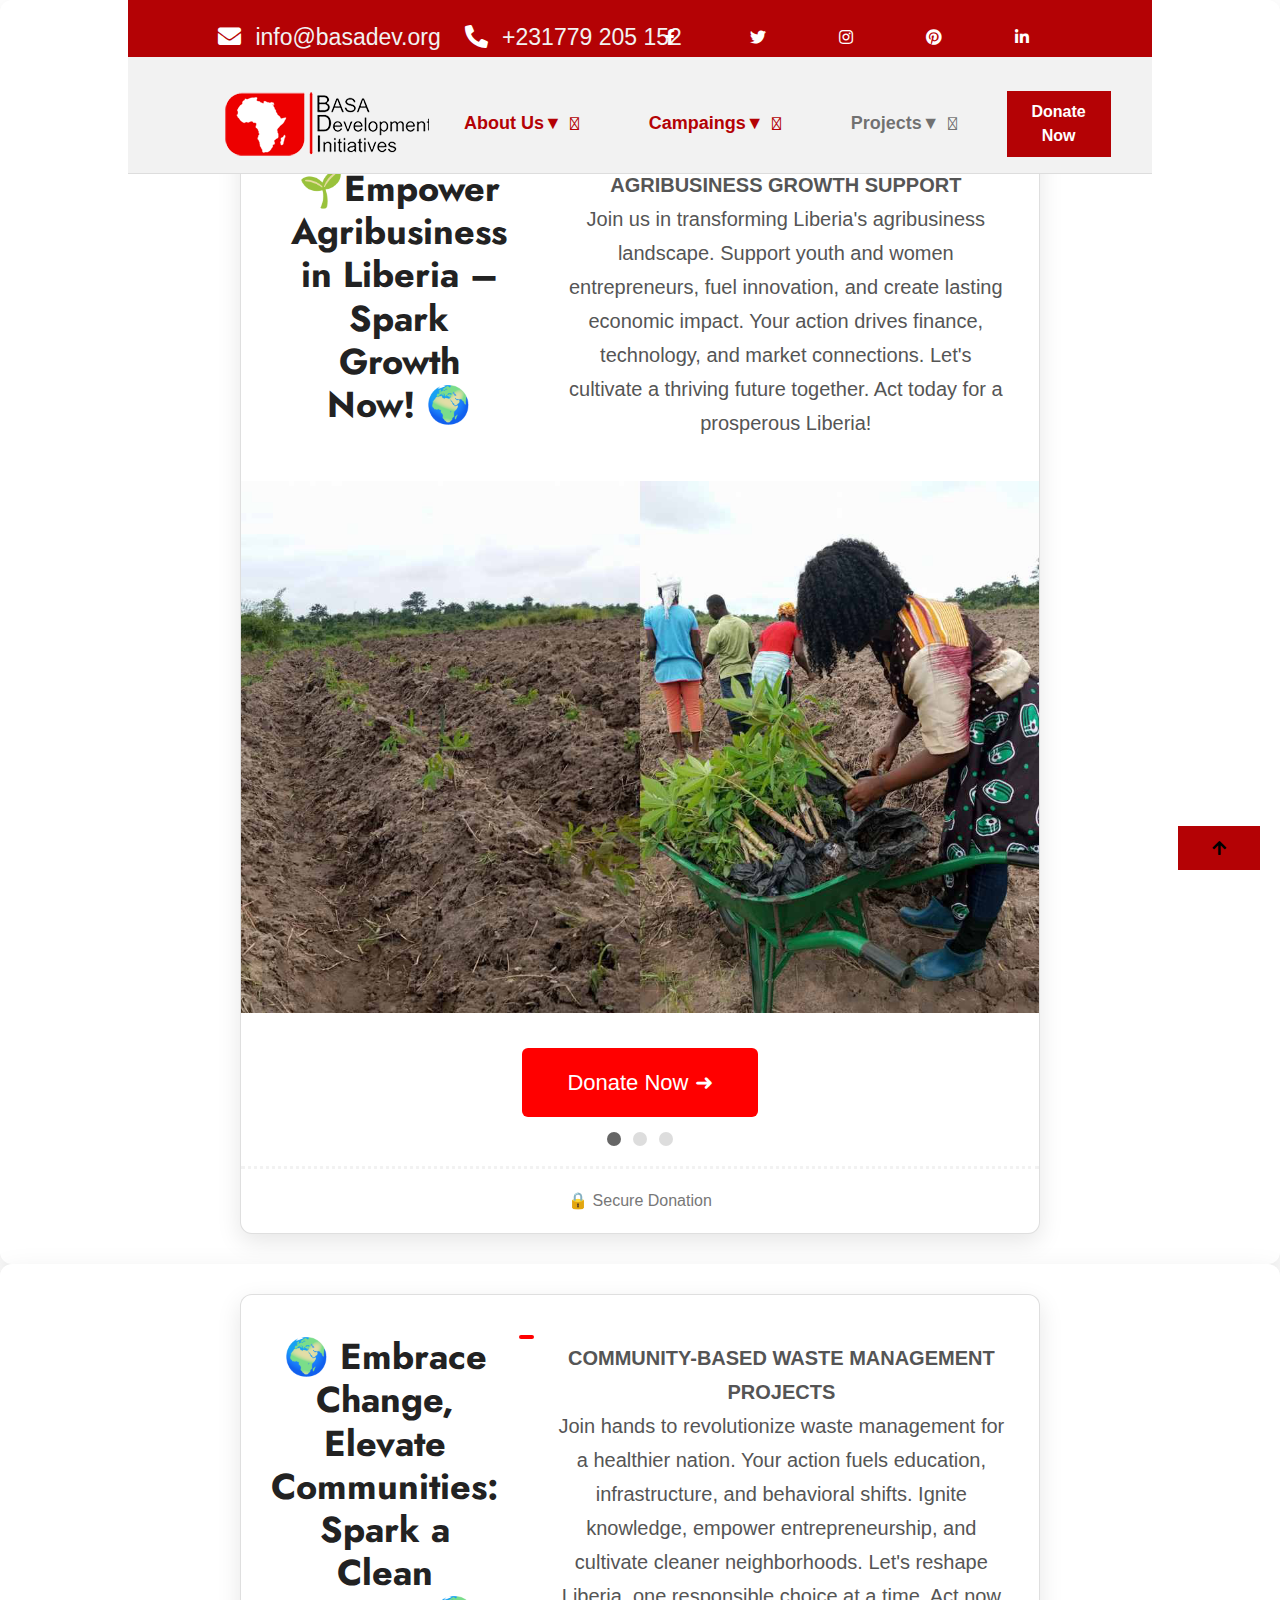
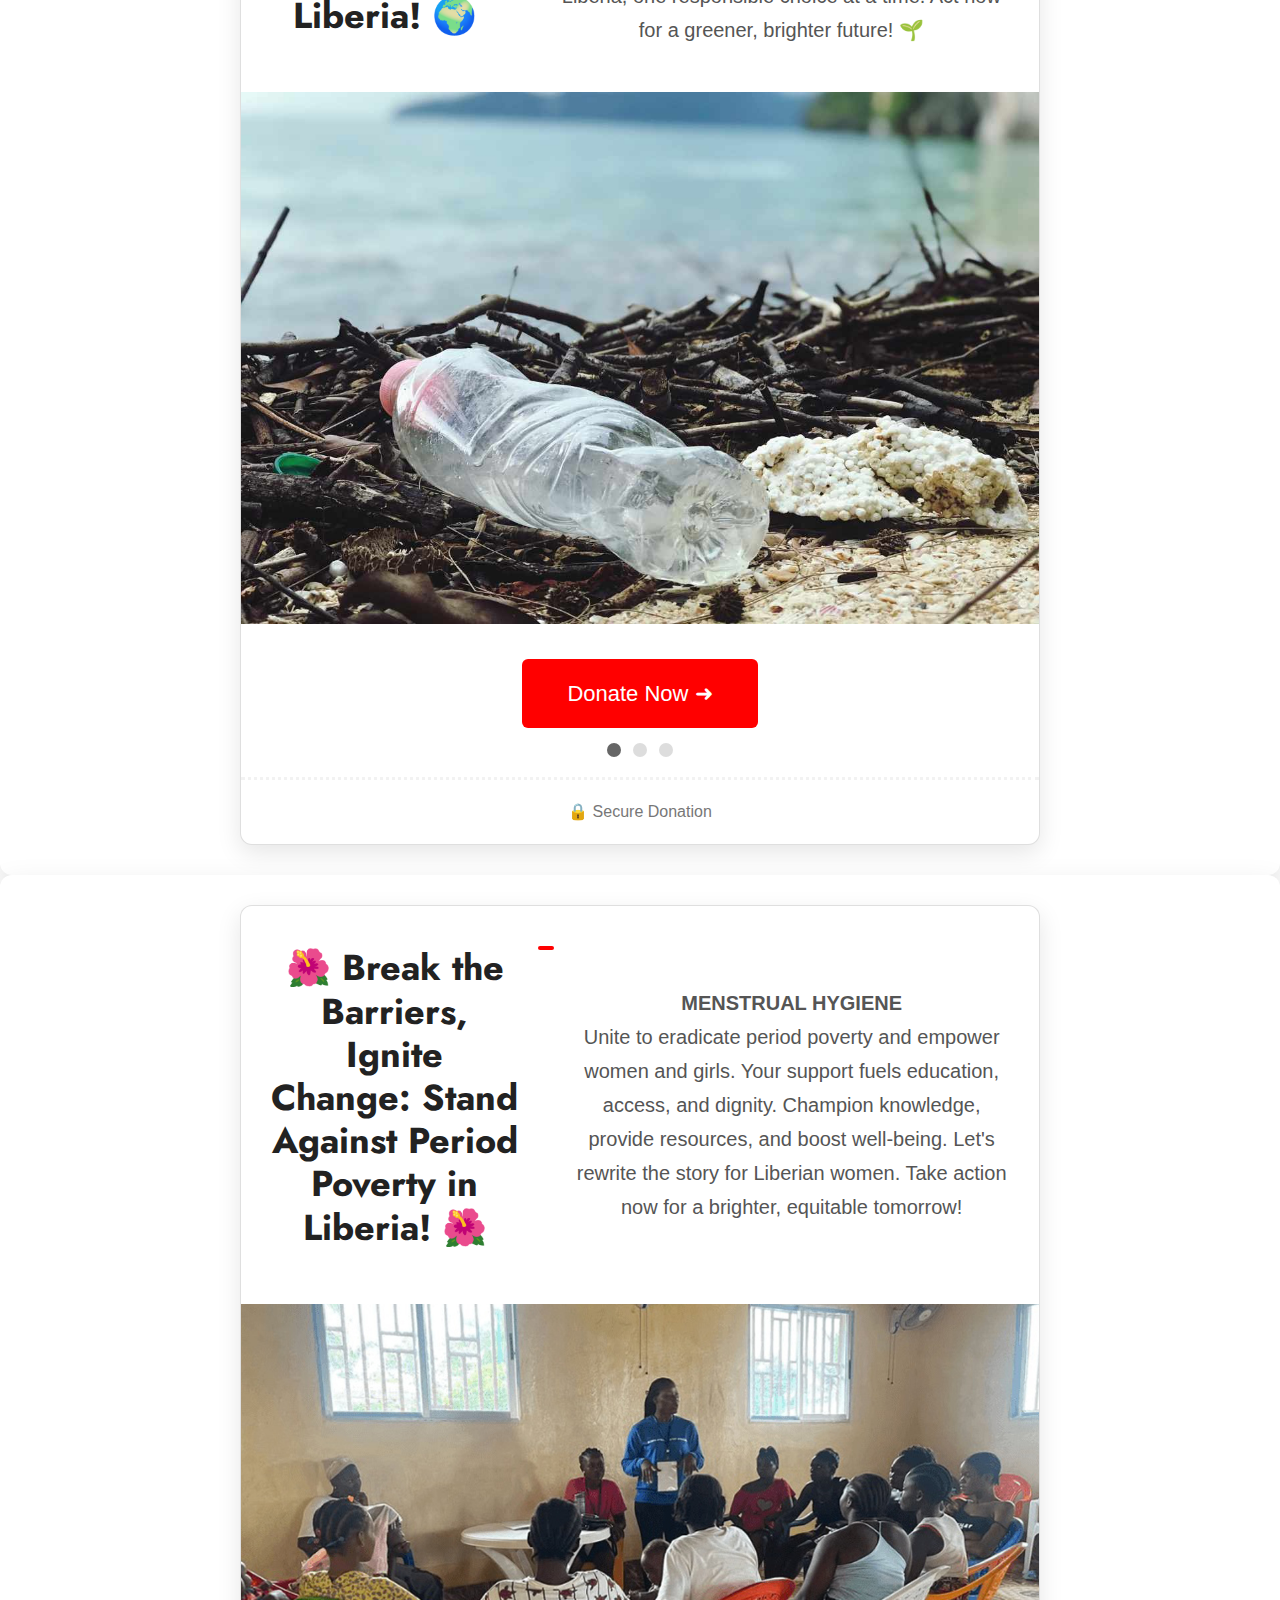
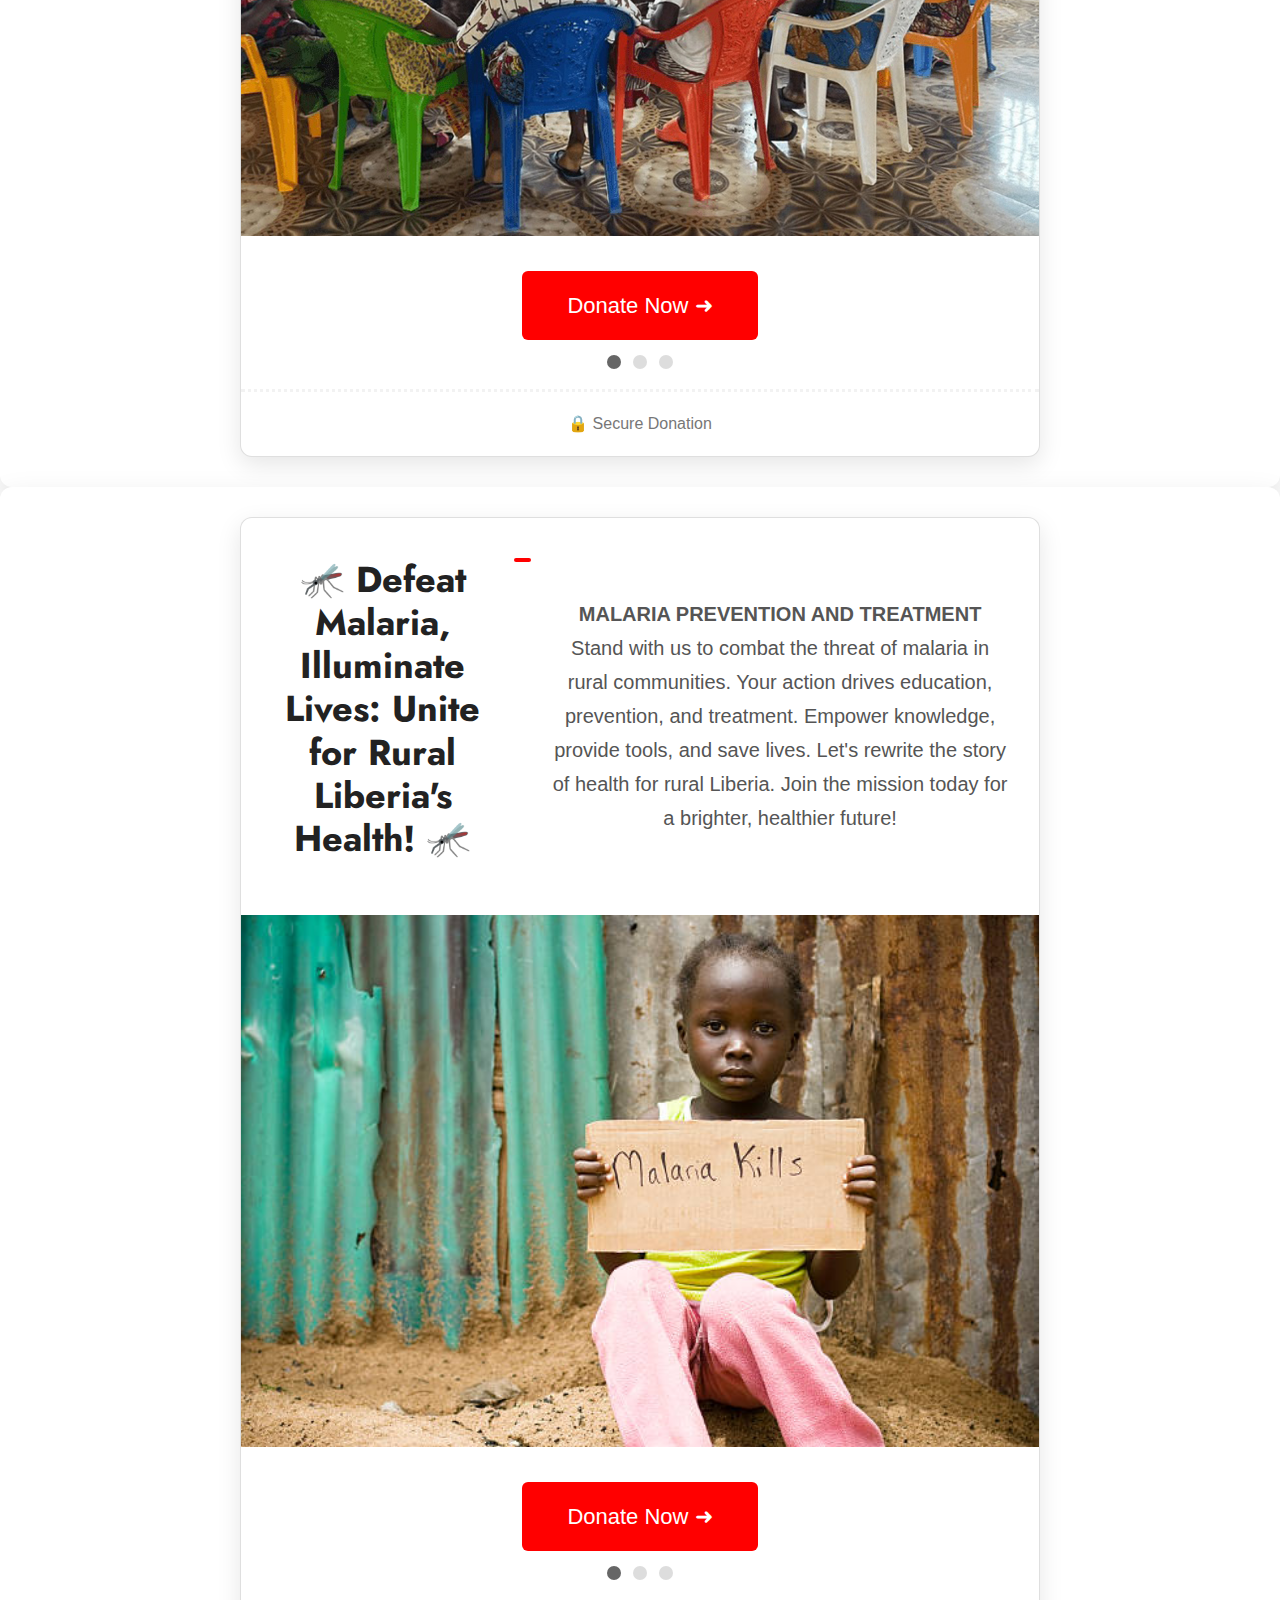
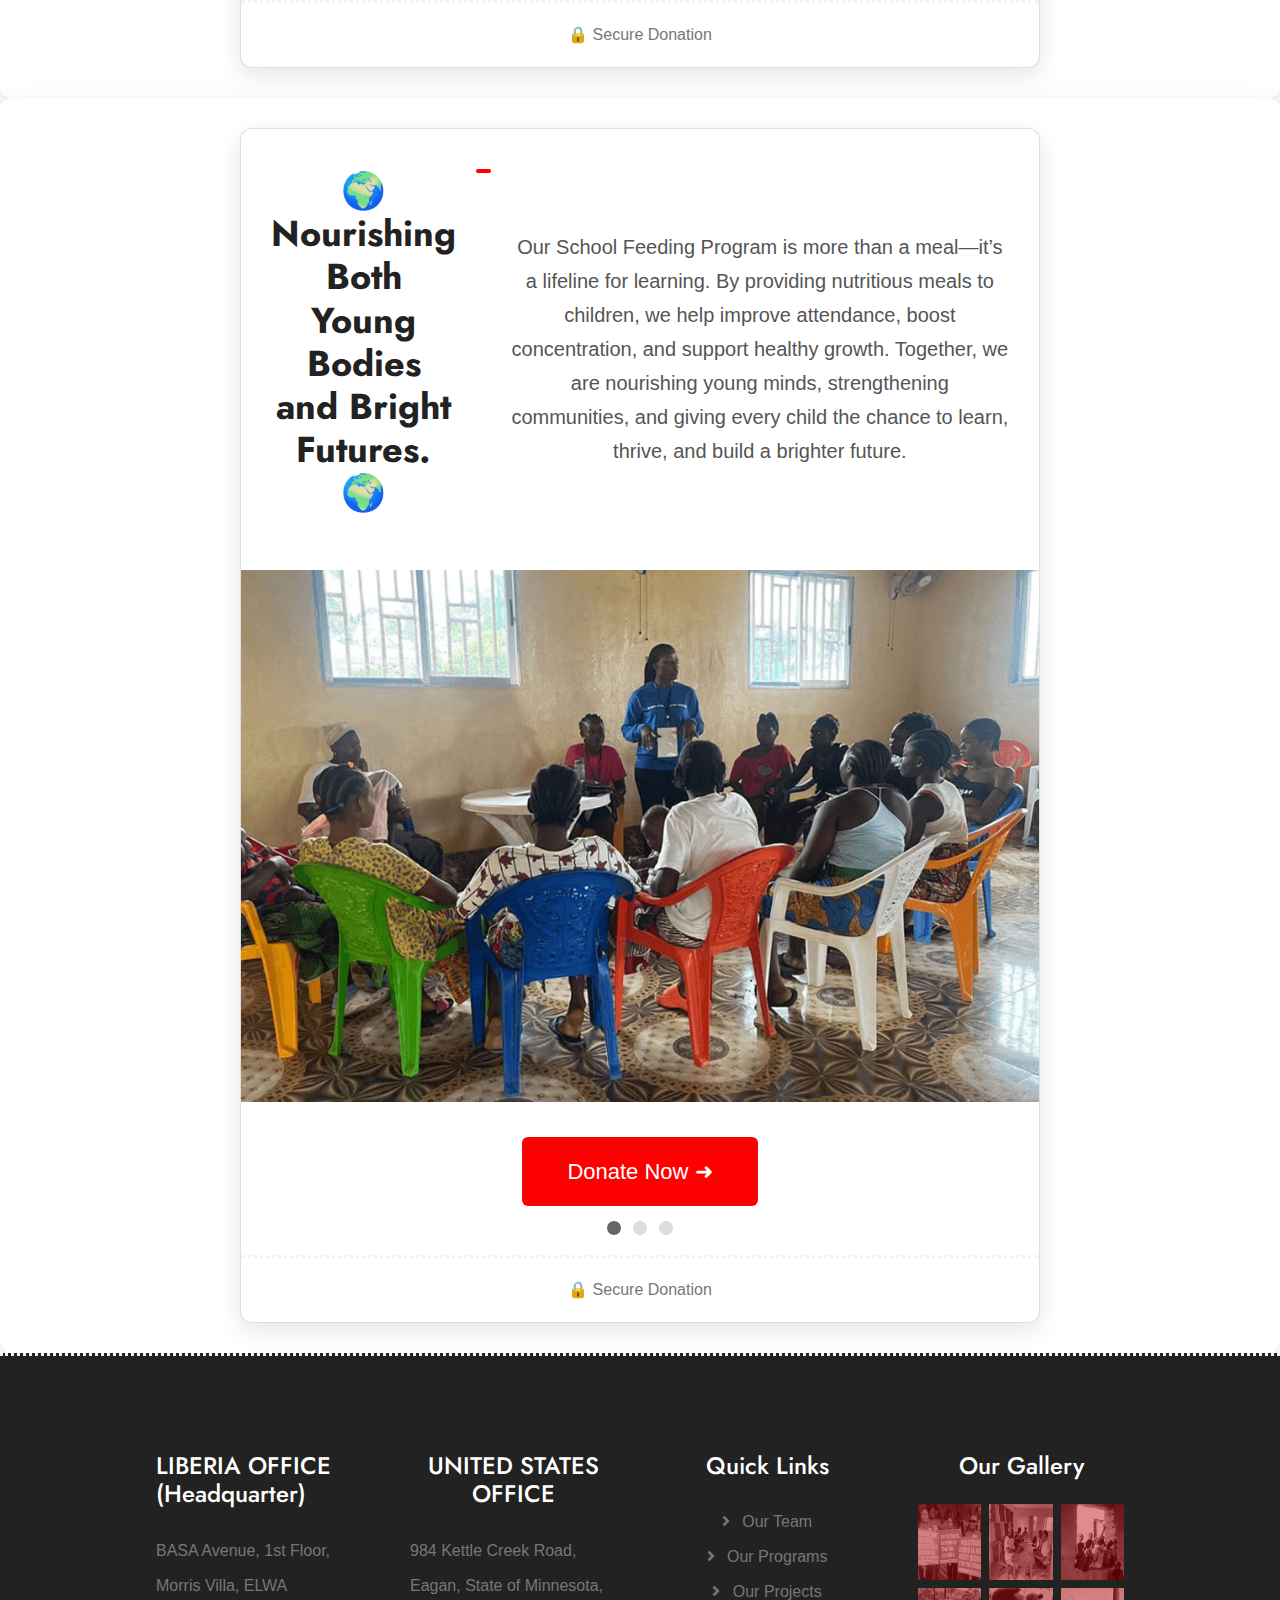
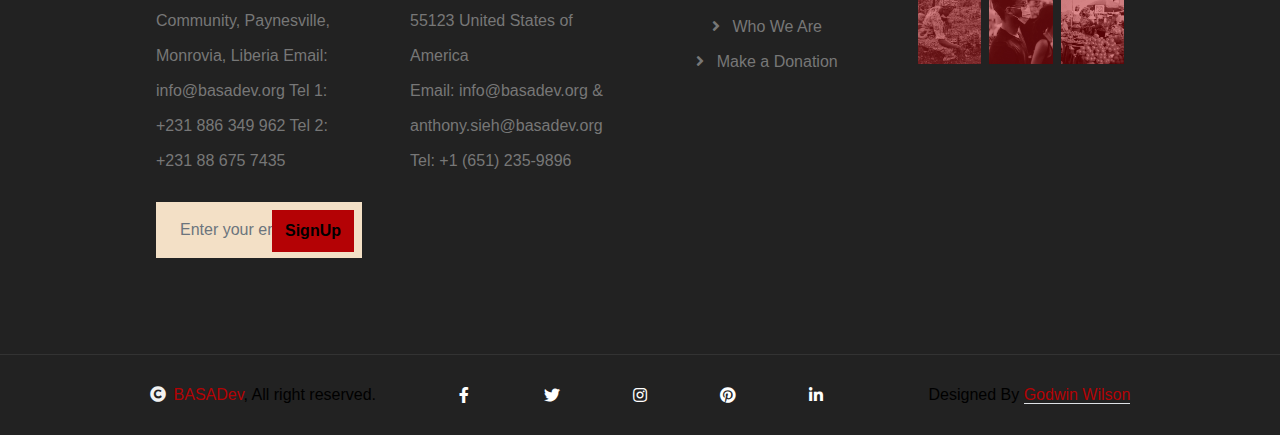
<file: campaigns.html>
<!DOCTYPE html>
<html lang="en">

    <head>
        <meta charset="utf-8">
        <title>Basa Development Inititive Website</title>
        <meta content="width=device-width, initial-scale=2.0" name="viewport">
        <meta content="" name="keywords">
        <meta content="" name="description">

        <!-- Google Web Fonts -->
        <link rel="preconnect" href="https://fonts.googleapis.com">
        <link rel="preconnect" href="https://fonts.gstatic.com" crossorigin>
        <link href="https://fonts.googleapis.com/css2?family=Jost:wght@500;600&family=Roboto&display=swap" rel="stylesheet"> 

        <!-- Icon Font Stylesheet -->
        <link rel="stylesheet" href="https://use.fontawesome.com/releases/v5.15.4/css/all.css"/>
        <link href="https://cdn.jsdelivr.net/npm/bootstrap-icons@1.4.1/font/bootstrap-icons.css" rel="stylesheet">

        <!-- Libraries Stylesheet -->
        <link href="lib/owlcarousel/assets/owl.carousel.min.css" rel="stylesheet">
        <link href="lib/lightbox/css/lightbox.min.css" rel="stylesheet">


        <!-- Customized Bootstrap Stylesheet -->
        <link href="css/bootstrap.min.css" rel="stylesheet">

        <!-- Template Stylesheet -->
        <link href="css/style.css" rel="stylesheet">
    </head>

    <body>
        <!-- Spinner Start -->
        <div id="spinner" class="show w-100 vh-100 bg-white position-fixed translate-middle top-50 start-50  d-flex align-items-center justify-content-center">
            <div class="spinner-grow text-primary" role="status"></div>
        </div>
        <!-- Spinner End -->
		
        <!-- Navbar start -->
        <div class="container-fluid fixed-top px-0">
            <div class="container px-0">
			
                <div class="topbar" style="padding:20px 90px 2px 90px;">
                    <div class="row align-items-center justify-content-center">
                        <div class="col-md-8">
                            <div class="topbar-info d-flex flex-wrap" style="font-size: 23px;">
                                <a href="#" class="text-light me-4"><i class="fas fa-envelope text-white me-2"></i>      info@basadev.org</a>
                                <a href="#" class="text-light"><i class="fas fa-phone-alt text-white me-2"></i>          +231779 205 152</a>
                            </div>
                        </div>
                        <div class="col-md-4">
						
                            <div class="topbar-icon d-flex align-items-center justify-content-end">
                                <a href="#" class="btn-square text-white me-2"><i class="fab fa-facebook-f"></i></a>
                                <a href="#" class="btn-square text-white me-2"><i class="fab fa-twitter"></i></a>
                                <a href="#" class="btn-square text-white me-2"><i class="fab fa-instagram"></i></a>
                                <a href="#" class="btn-square text-white me-2"><i class="fab fa-pinterest"></i></a>
                                <a href="#" class="btn-square text-white me-0"><i class="fab fa-linkedin-in"></i></a>
                            </div>
                        </div>
                    </div>
                </div>
                <nav class="navbar navbar-light bg-light navbar-expand-xl" style="padding:20px 90px 2px 90px;">
                    <div class="col-md-3">
							<div class="header-logo">
								<a href="index.html" class="logo">
									<img src="./img/logo14.png" alt="">
								</a>
							</div>
						</div>
                    <button class="navbar-toggler py-4 px-3 me-3" type="button" data-bs-toggle="collapse" data-bs-target="#navbarCollapse">
                        <span class="fa fa-bars text-primary"></span>
                    </button>
                    <div class="collapse navbar-collapse bg-light" id="navbarCollapse">
                        <div class="navbar-nav ms-auto">
                            
                            
							<div class="nav-item dropdown">
                                <a href="about.html" class="nav-link dropdown-toggle active" data-bs-toggle="dropdown">About Us▼</a>
                                <div class="dropdown-menu m-0 bg-secondary rounded-0">
                                    <li><a href="about.html" class="dropdown-item active">Who We Are</a></li>
									     <li><a href="program.html" class="dropdown-item active">Our Works</a></li>
									<li><a href="news.html" class="dropdown-item active">News & Updates</a></li>
									     <li><a href="contact.html" class="dropdown-item active">Contact Us</a></li>
                                </div>
                            </div>
							
                            <div class="nav-item dropdown">
                                <a href="campaigns.html" class="nav-link dropdown-toggle active" data-bs-toggle="dropdown">Campaings▼</a>
                                <div class="dropdown-menu m-0 bg-secondary rounded-0">
                                    <li><a href="campaigns.html#agribusiness" class="dropdown-item active">AgriBusiness Growth Support</a></li>
                                    <li><a href="campaigns.html#menstrual-hygiene" class="dropdown-item">Menstrual Hygiene</a></li>
                                    <li><a href="campaigns.html#waste-management" class="dropdown-item">Community-Based Waste Management</a></li>
                                    <li><a href="campaigns.html#malaria-prevention" class="dropdown-item">Malaria Prevention & Treatment</a></li>
                                    <li><a href="campaigns.html#school-feeding" class="dropdown-item">School Feeding Programs</a>
                                </div>
                            </div>
								
                            <div class="nav-item dropdown">
							
                                <a href="project.hmtl" class="nav-link dropdown-toggle" data-bs-toggle="dropdown">Projects▼</a>
                                <div class="dropdown-menu m-0 bg-secondary rounded-0">
                                    <li><a href="project.html#period-poverty" class="dropdown-item">Ending Period Poverty Campaign In Liberia</a></li>
                                    <li><a href="project.html#Agricultural" class="dropdown-item">Liberia's Agricultural Financing Framework<br>Development</a></li>
                                    <li><a href="project.html#schoolhealth" class="dropdown-item">School Eco & Health Clubs</a></li>
                                    <li><a href="project.html#businesssupport" class="dropdown-item">Business Support Service (EU-Funded <br>Cassava Programs Projects)</a></li>
									<li><a href="project.html#housesurvey" class="dropdown-item">Household Affordability Survey in <br>North-Western & Southeastern Liberia</a></li>
                                  
                                </div>
                            </div>
                        </div>
                        <div class="d-flex align-items-center flex-nowrap pt-xl-0" style="margin-left: 15px;">
                            <a href="donation.html" class="btn-hover-bg btn btn-primary text-white py-2 px-4 me-3">Donate Now</a>
                        </div>
                    </div>
            </div>
        </div>

        <!-- Navbar End -->



			<section id="agribusiness">
					<div class="donation-wrapper">
				<div class="donation-card">
					<div class="card"><br><br><br><br>
						<div class="content"><br><br><br><br>
							<h1>🌱Empower Agribusiness in Liberia – Spark Growth Now! 🌍</h1>
							<div class="divider"></div>
							<p> <b>AGRIBUSINESS GROWTH SUPPORT</b> <br>
								Join us in transforming Liberia's agribusiness landscape. Support youth and women entrepreneurs,
								fuel innovation, and create lasting economic impact. Your action drives finance, technology,
								and market connections. Let's cultivate a thriving future together. Act today for a prosperous Liberia!
							</p>
						</div>

						<!-- Image -->
						<div class="image-box">
							<img src="img/Empower Agribusiness.jpg" alt="Clean Liberia Campaign">
						</div>

						<!-- Donate Button -->
						<div class="button-box">
						<a href="donation.html" style="text-decoration:none;">
						<button class="donate-btn">Donate Now ➜</button></a></div>

						<!-- Slider Dots -->
						<div class="dots">
							<span class="dot active"></span>
							<span class="dot"></span>
							<span class="dot"></span>
						</div>

						<!-- Footer -->
						<div class="footer">
							🔒 Secure Donation
						</div>
					</div>
				</div>
				
				</section>
			

		<section id="waste-management">
			<div class="donation-card">
					<div class="card">

						<!-- Text Content -->
						<div class="content">
							<h1>🌍 Embrace Change, Elevate Communities: Spark a Clean Liberia! 🌍</h1>
							<div class="divider"></div>
							<p> <b>COMMUNITY-BASED WASTE MANAGEMENT PROJECTS</b><br>
								Join hands to revolutionize waste management for a healthier nation.
								Your action fuels education, infrastructure, and behavioral shifts.
								Ignite knowledge, empower entrepreneurship, and cultivate cleaner
								neighborhoods. Let's reshape Liberia, one responsible choice at a time.
								Act now for a greener, brighter future! 🌱
							</p>
						</div>

						<!-- Image -->
						<div class="image-box">
							<img src="img/Waste-Management.jpg" alt="Clean Liberia Campaign">
						</div>

						<!-- Donate Button -->
						<div class="button-box">
						<a href="donation.html" style="text-decoration:none;">
						<button class="donate-btn">Donate Now ➜</button></a></div>

						<!-- Slider Dots -->
						<div class="dots">
							<span class="dot active"></span>
							<span class="dot"></span>
							<span class="dot"></span>
						</div>

						<!-- Footer -->
						<div class="footer">
							🔒 Secure Donation
						</div>	
					</div>
			 </div> 
			</div>
		</section>
		
		
		
		<section id="menstrual-hygiene">
		      <div class="donation-wrapper">
				<div class="donation-card">

					<div class="card">

						<!-- Text Content -->
						<div class="content">
							<h1>🌺 Break the Barriers, Ignite Change: Stand Against Period Poverty in Liberia! 🌺</h1>
							<div class="divider"></div>
							<p> <b>MENSTRUAL HYGIENE</b><br> Unite to eradicate period poverty and empower women and girls. Your support fuels education,
							access, and dignity. Champion knowledge, provide resources, and boost well-being. Let's rewrite
							the story for Liberian women. Take action now for a brighter, equitable tomorrow!
							</p>
						</div>

						<!-- Image -->
						<div class="image-box">
							<img src="img/Menstrual.jpg" alt="Clean Liberia Campaign">
						</div>

						<!-- Donate Button -->
						<div class="button-box">
						<a href="donation.html" style="text-decoration:none;">
						<button class="donate-btn">Donate Now ➜</button></a></div>

						<!-- Slider Dots -->
						<div class="dots">
							<span class="dot active"></span>
							<span class="dot"></span>
							<span class="dot"></span>
						</div>

						<!-- Footer -->
						<div class="footer">
							🔒 Secure Donation
						</div>
					</div>
				</div>
				</section>
				
				
				
			<section id="malaria-prevention">
				<div class="donation-card">

					<div class="card">

						<!-- Text Content -->
						<div class="content">
							<h1>🦟 Defeat Malaria, Illuminate Lives: Unite for Rural Liberia's Health! 🦟</h1>
							<div class="divider"></div>
							<p><b>MALARIA PREVENTION AND TREATMENT</b> <br>Stand with us to combat the threat of malaria in rural communities. Your action drives education,
							prevention, and treatment. Empower knowledge, provide tools, and save lives. Let's rewrite the story
							of health for rural Liberia. Join the mission today for a brighter, healthier future!
							</p>
						</div>

						<!-- Image -->
						<div class="image-box">
							<img src="img/BDI-Malaria.jpg" alt="Clean Liberia Campaign">
						</div>

						<!-- Donate Button -->
						<div class="button-box">
						<a href="donation.html" style="text-decoration:none;">
						<button class="donate-btn">Donate Now ➜</button></a></div>

						<!-- Slider Dots -->
						<div class="dots">
							<span class="dot active"></span>
							<span class="dot"></span>
							<span class="dot"></span>
						</div>

						<!-- Footer -->
						<div class="footer">
							🔒 Secure Donation
						</div>
					</div>
				</div>
			</section>
				
				
			<section id="school-feeding">
				<div class="donation-card">
					<div class="card">
						<!-- Text Content -->
						<div class="content">
							<h1>🌍 Nourishing Both Young Bodies and Bright Futures. 🌍</h1>
							<div class="divider"></div>
							<p> Our School Feeding Program is more than a meal—it’s a lifeline for learning.
							By providing nutritious meals to children, we help improve attendance, boost concentration,
							and support healthy growth. Together, we are nourishing young minds, strengthening communities,
							and giving every child the chance to learn, thrive, and build a brighter future.
							</p>
						</div>

						<!-- Image -->
						<div class="image-box">
							<img src="img/Menstrual.jpg" alt="Clean Liberia Campaign">
						</div>

						<!-- Donate Button -->
						<div class="button-box">
						<a href="donation.html" style="text-decoration:none;">
						<button class="donate-btn">Donate Now ➜</button></a></div>

						<!-- Slider Dots -->
						<div class="dots">
							<span class="dot active"></span>
							<span class="dot"></span>
							<span class="dot"></span>
						</div>

						<!-- Footer -->
						<div class="footer">
							🔒 Secure Donation
						</div>
					</div>
				</div>
			</section>

        <!-- Causes End -->


        <!-- Footer Start -->
        <div class="container-fluid footer bg-dark text-body py-5">
            <div class="container py-5">
                <div class="row g-5">
                    <div class="col-md-6 col-lg-6 col-xl-3">
                        <div class="footer-item">
                            <h4 class="mb-4 text-white" style="text-align:left;">LIBERIA OFFICE (Headquarter)</h4>
                            <p class="mb-4" style="text-align:left; max-width: 900px;">BASA Avenue, 1st Floor, Morris Villa, ELWA Community, Paynesville, Monrovia,
											Liberia Email: info@basadev.org Tel 1: +231 886 349 962 Tel 2: +231 88 675 7435</p>
                            <div class="position-relative mx-auto">
                                <input class="form-control border-0 bg-secondary w-100 py-3 ps-4 pe-5" type="text" placeholder="Enter your email">
                       <button type="button" class="btn-hover-bg btn btn-primary position-absolute top-0 end-0 py-2 mt-2 me-2">SignUp</button>
                            </div>
                        </div>
                    </div>
                   <div class="col-md-6 col-lg-6 col-xl-3">
                        <div class="footer-item">
                            <h4 class="mb-4 text-white">UNITED STATES OFFICE</h4>
                            <p class="mb-4" style="text-align:left";>984 Kettle Creek Road, Eagan, State of Minnesota, 55123 United States of America <br>
											Email: info@basadev.org & anthony.sieh@basadev.org<br> Tel: +1 (651) 235-9896</p>
                            <div class="position-relative mx-auto">
                            </div>
                        </div>
                    </div>
                    <div class="col-md-6 col-lg-6 col-xl-3">
                        <div class="footer-item d-flex flex-column">
                            <h4 class="mb-4 text-white">Quick Links</h4>
                            <a href="about.html"><i class="fas fa-angle-right me-2"></i> Our Team</a>
                            <a href="program.html"><i class="fas fa-angle-right me-2"></i> Our Programs</a>
                            <a href="project.html"><i class="fas fa-angle-right me-2"></i> Our Projects</a>
                            <a href="about.html"><i class="fas fa-angle-right me-2"></i> Who We Are</a>
                            <a href="donation.html"><i class="fas fa-angle-right me-2"></i> Make a Donation</a>
                        </div>
                    </div>
                    <div class="col-md-6 col-lg-6 col-xl-3">
                        <div class="footer-item">
                            <h4 class="mb-4 text-white">Our Gallery</h4>
                            <div class="row g-2">
                                <div class="col-4">
                                    <div class="footer-gallery">
                                        <img src="img/gallery-footer-1.jpg" class="img-fluid w-100" alt="">
                                        <div class="footer-search-icon">
                                            <a href="img/gallery-footer-1.jpg" data-lightbox="footerGallery-1" class="my-auto"><i class="fas fa-search-plus text-white"></i></a>
                                        </div>
                                    </div>
                               </div>
                               <div class="col-4">
                                    <div class="footer-gallery">
                                        <img src="img/gallery-footer-2.jpg" class="img-fluid w-100" alt="">
                                        <div class="footer-search-icon">
                                            <a href="img/gallery-footer-2.jpg" data-lightbox="footerGallery-2" class="my-auto"><i class="fas fa-search-plus text-white"></i></a>
                                        </div>
                                    </div>
                               </div>
                                <div class="col-4">
                                    <div class="footer-gallery">
                                        <img src="img/gallery-footer-3.jpg" class="img-fluid w-100" alt="">
                                        <div class="footer-search-icon">
                                            <a href="img/gallery-footer-3.jpg" data-lightbox="footerGallery-3" class="my-auto"><i class="fas fa-search-plus text-white"></i></a>
                                        </div>
                                    </div>
                               </div>
                                <div class="col-4">
                                    <div class="footer-gallery">
                                        <img src="img/gallery-footer-4.jpg" class="img-fluid w-100" alt="">
                                        <div class="footer-search-icon">
                                            <a href="img/gallery-footer-4.jpg" data-lightbox="footerGallery-4" class="my-auto"><i class="fas fa-search-plus text-white"></i></a>
                                        </div>
                                    </div>
                               </div>
                                <div class="col-4">
                                    <div class="footer-gallery">
                                        <img src="img/gallery-footer-5.jpg" class="img-fluid w-100" alt="">
                                        <div class="footer-search-icon">
                                            <a href="img/gallery-footer-5.jpg" data-lightbox="footerGallery-5" class="my-auto"><i class="fas fa-search-plus text-white"></i></a>
                                        </div>
                                    </div>
                               </div>
                               <div class="col-4">
									<div class="footer-gallery">
										<img src="img/gallery-footer-6.jpg" class="img-fluid w-100" alt="">
                                        <div class="footer-search-icon">
                                            <a href="img/gallery-footer-6.jpg" data-lightbox="footerGallery-6" class="my-auto"><i class="fas fa-search-plus text-white"></i></a>
                                        </div>
									</div>
								</div>
                            </div>
                        </div>
                    </div>
                </div>
            </div>
        </div>
        <!-- Footer End -->
        

         <!-- Copyright Start -->
        <div class="container-fluid copyright py-4">
            <div class="container">
                <div class="row g-4 align-items-center">
                    <div class="col-md-4 text-center text-md-start mb-md-0">
                        <span class="text-body"><a href="#"><i class="fas fa-copyright text-light me-2"></i>BASADev</a>, All right reserved.</span>
                    </div>
                    <div class="col-md-4 text-center">
                        <div class="d-flex align-items-center justify-content-center">
                            <a href="#" class="btn-hover-color btn-square text-white me-2"><i class="fab fa-facebook-f"></i></a>
                            <a href="#" class="btn-hover-color btn-square text-white me-2"><i class="fab fa-twitter"></i></a>
                            <a href="#" class="btn-hover-color btn-square text-white me-2"><i class="fab fa-instagram"></i></a>
                            <a href="#" class="btn-hover-color btn-square text-white me-2"><i class="fab fa-pinterest"></i></a>
                            <a href="#" class="btn-hover-color btn-square text-white me-0"><i class="fab fa-linkedin-in"></i></a>
                        </div>
                    </div>
                    <div class="col-md-4 text-center text-md-end text-body">
                        <!--/*** This template is free as long as you keep the below author’s credit link/attribution link/backlink. ***/-->
                        <!--/*** If you'd like to use the template without the below author’s credit link/attribution link/backlink, ***/-->
                        <!--/*** you can purchase the Credit Removal License from "https://htmlcodex.com/credit-removal". ***/-->
                        Designed By <a class="border-bottom" href="https://basadev.com">Godwin Wilson</a>
                    </div>
                </div>
            </div>
        </div>
        <!-- Copyright End -->


        <!-- Back to Top -->
        <a href="#" class="btn btn-primary btn-primary-outline-0 btn-md-square back-to-top"><i class="fa fa-arrow-up"></i></a>   

        
        <!-- JavaScript Libraries -->
        <script src="https://ajax.googleapis.com/ajax/libs/jquery/3.6.4/jquery.min.js"></script>
        <script src="https://cdn.jsdelivr.net/npm/bootstrap@5.0.0/dist/js/bootstrap.bundle.min.js"></script>
        <script src="lib/easing/easing.min.js"></script>
        <script src="lib/waypoints/waypoints.min.js"></script>
        <script src="lib/counterup/counterup.min.js"></script>
        <script src="lib/owlcarousel/owl.carousel.min.js"></script>
        <script src="lib/lightbox/js/lightbox.min.js"></script>
        

        <!-- Template Javascript -->
        <script src="js/main.js"></script>

    </body>

</html>
</file>
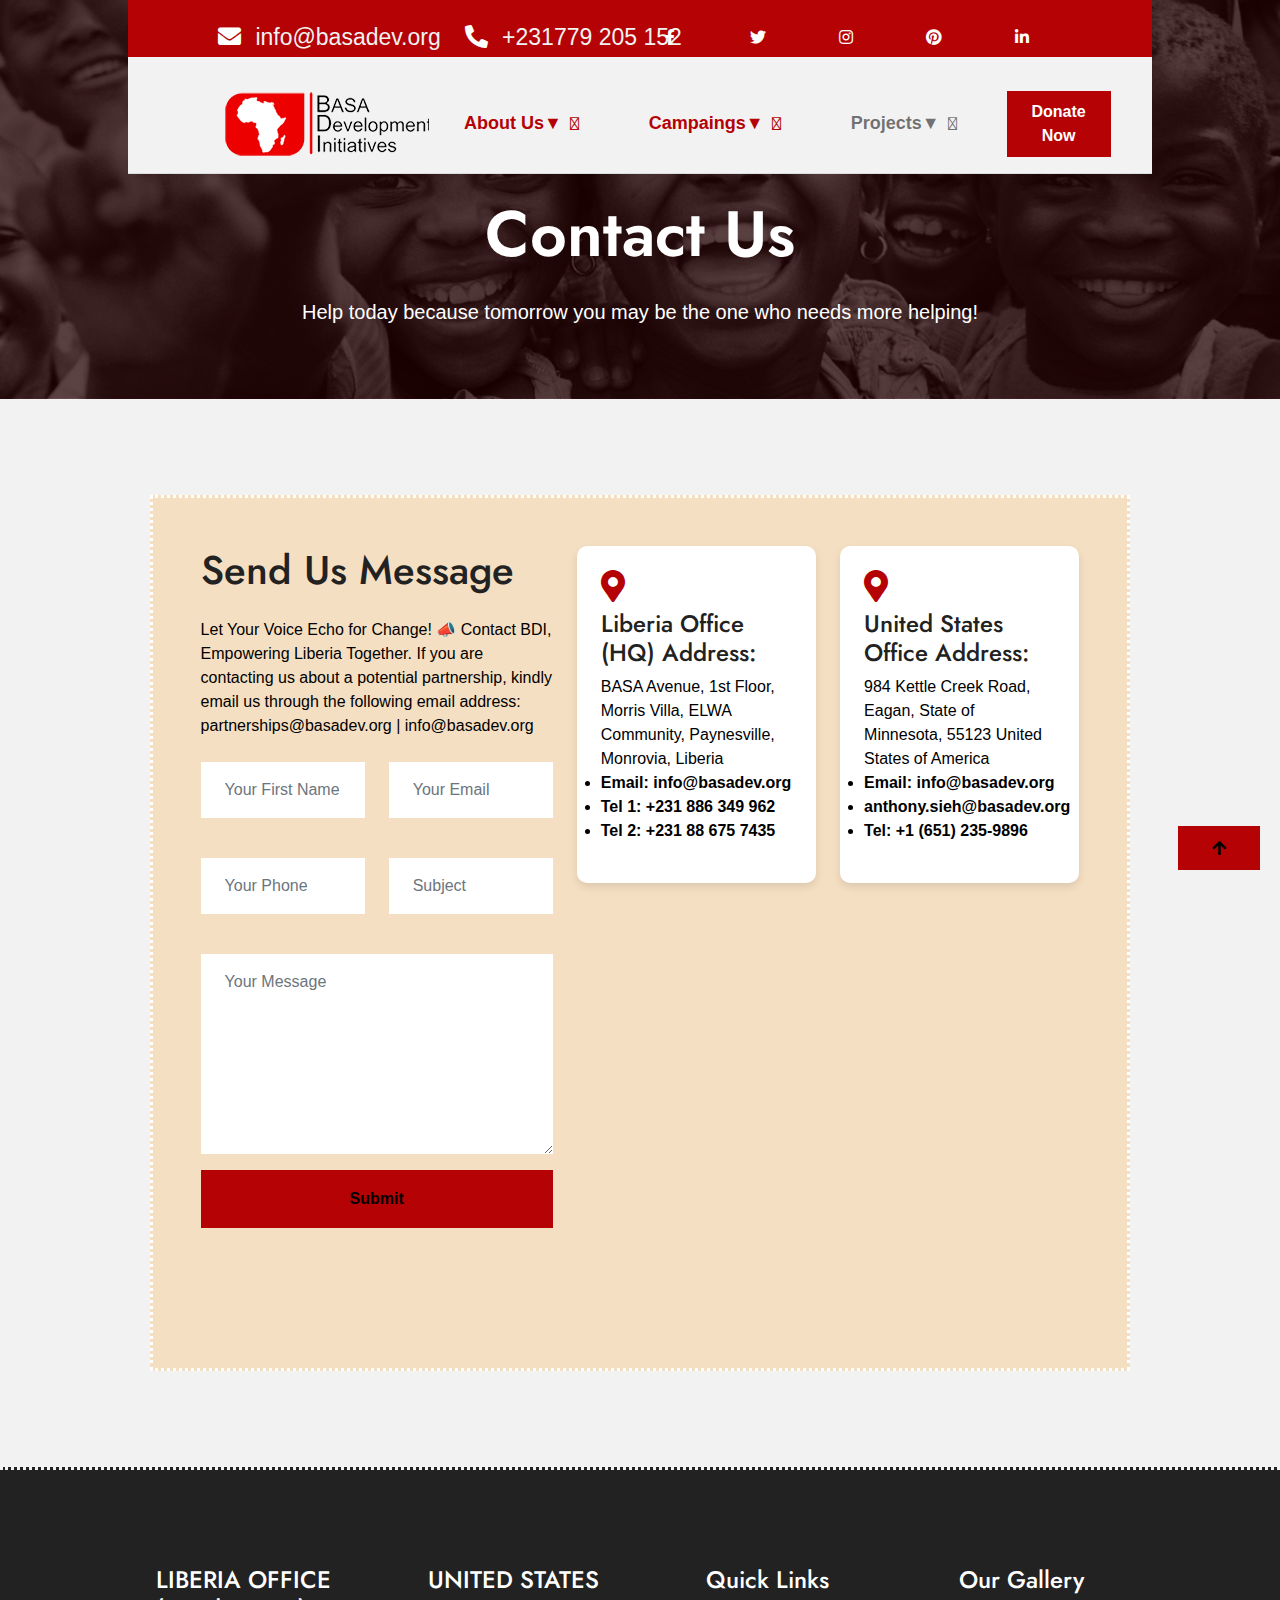
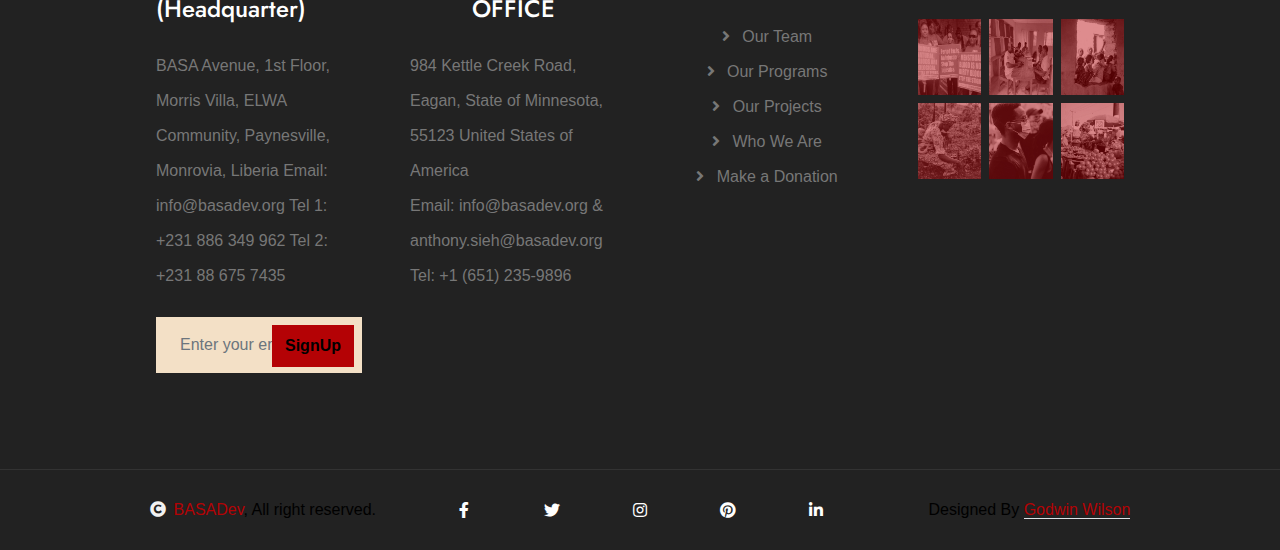
<file: contact.html>
<!DOCTYPE html>
<html lang="en">

    <head>
        <meta charset="utf-8">
        <title>Basa Development Inititive Website</title>
        <meta content="width=device-width, initial-scale=2.0" name="viewport">
        <meta content="" name="keywords">
        <meta content="" name="description">

        <!-- Google Web Fonts -->
        <link rel="preconnect" href="https://fonts.googleapis.com">
        <link rel="preconnect" href="https://fonts.gstatic.com" crossorigin>
        <link href="https://fonts.googleapis.com/css2?family=Jost:wght@500;600&family=Roboto&display=swap" rel="stylesheet"> 

        <!-- Icon Font Stylesheet -->
        <link rel="stylesheet" href="https://use.fontawesome.com/releases/v5.15.4/css/all.css"/>
        <link href="https://cdn.jsdelivr.net/npm/bootstrap-icons@1.4.1/font/bootstrap-icons.css" rel="stylesheet">

        <!-- Libraries Stylesheet -->
        <link href="lib/owlcarousel/assets/owl.carousel.min.css" rel="stylesheet">
        <link href="lib/lightbox/css/lightbox.min.css" rel="stylesheet">


        <!-- Customized Bootstrap Stylesheet -->
        <link href="css/bootstrap.min.css" rel="stylesheet">

        <!-- Template Stylesheet -->
        <link href="css/style.css" rel="stylesheet">
    </head>

    <body>
        <!-- Spinner Start -->
        <div id="spinner" class="show w-100 vh-100 bg-white position-fixed translate-middle top-50 start-50  d-flex align-items-center justify-content-center">
            <div class="spinner-grow text-primary" role="status"></div>
        </div>
        <!-- Spinner End -->
		
        <!-- Navbar start -->
        <div class="container-fluid fixed-top px-0">
            <div class="container px-0">
			
                <div class="topbar" style="padding:20px 90px 2px 90px;">
                    <div class="row align-items-center justify-content-center">
                        <div class="col-md-8">
                            <div class="topbar-info d-flex flex-wrap" style="font-size: 23px;">
                                <a href="#" class="text-light me-4"><i class="fas fa-envelope text-white me-2"></i>      info@basadev.org</a>
                                <a href="#" class="text-light"><i class="fas fa-phone-alt text-white me-2"></i>          +231779 205 152</a>
                            </div>
                        </div>
                        <div class="col-md-4">
						
                            <div class="topbar-icon d-flex align-items-center justify-content-end">
                                <a href="#" class="btn-square text-white me-2"><i class="fab fa-facebook-f"></i></a>
                                <a href="#" class="btn-square text-white me-2"><i class="fab fa-twitter"></i></a>
                                <a href="#" class="btn-square text-white me-2"><i class="fab fa-instagram"></i></a>
                                <a href="#" class="btn-square text-white me-2"><i class="fab fa-pinterest"></i></a>
                                <a href="#" class="btn-square text-white me-0"><i class="fab fa-linkedin-in"></i></a>
                            </div>
                        </div>
                    </div>
                </div>
                <nav class="navbar navbar-light bg-light navbar-expand-xl" style="padding:20px 90px 2px 90px;">
                    <div class="col-md-3">
							<div class="header-logo">
								<a href="index.html" class="logo">
									<img src="./img/logo14.png" alt="">
								</a>
							</div>
						</div>
                    <button class="navbar-toggler py-4 px-3 me-3" type="button" data-bs-toggle="collapse" data-bs-target="#navbarCollapse">
                        <span class="fa fa-bars text-primary"></span>
                    </button>
                    <div class="collapse navbar-collapse bg-light" id="navbarCollapse">
                        <div class="navbar-nav ms-auto">
                            
                            
							<div class="nav-item dropdown">
                                <a href="about.html" class="nav-link dropdown-toggle active" data-bs-toggle="dropdown">About Us▼</a>
                                <div class="dropdown-menu m-0 bg-secondary rounded-0">
                                    <li><a href="about.html" class="dropdown-item active">Who We Are</a></li>
									     <li><a href="program.html" class="dropdown-item active">Our Works</a></li>
									<li><a href="news.html" class="dropdown-item active">News & Updates</a></li>
									     <li><a href="contact.html" class="dropdown-item active">Contact Us</a></li>
                                </div>
                            </div>
							
                            <div class="nav-item dropdown">
                                <a href="campaigns.html" class="nav-link dropdown-toggle active" data-bs-toggle="dropdown">Campaings▼</a>
                                <div class="dropdown-menu m-0 bg-secondary rounded-0">
                                    <li><a href="campaigns.html#agribusiness" class="dropdown-item active">AgriBusiness Growth Support</a></li>
                                    <li><a href="campaigns.html#menstrual-hygiene" class="dropdown-item">Menstrual Hygiene</a></li>
                                    <li><a href="campaigns.html#waste-management" class="dropdown-item">Community-Based Waste Management</a></li>
                                    <li><a href="campaigns.html#malaria-prevention" class="dropdown-item">Malaria Prevention & Treatment</a></li>
                                    <li><a href="campaigns.html#school-feeding" class="dropdown-item">School Feeding Programs</a>
                                </div>
                            </div>
								
                            <div class="nav-item dropdown">
							
                                <a href="project.hmtl" class="nav-link dropdown-toggle" data-bs-toggle="dropdown">Projects▼</a>
                                <div class="dropdown-menu m-0 bg-secondary rounded-0">
                                    <li><a href="project.html#period-poverty" class="dropdown-item">Ending Period Poverty Campaign In Liberia</a></li>
                                    <li><a href="project.html#Agricultural" class="dropdown-item">Liberia's Agricultural Financing Framework<br>Development</a></li>
                                    <li><a href="project.html#schoolhealth" class="dropdown-item">School Eco & Health Clubs</a></li>
                                    <li><a href="project.html#businesssupport" class="dropdown-item">Business Support Service (EU-Funded <br>Cassava Programs Projects)</a></li>
									<li><a href="project.html#housesurvey" class="dropdown-item">Household Affordability Survey in <br>North-Western & Southeastern Liberia</a></li>
                                  
                                </div>
                            </div>
                        </div>
                        <div class="d-flex align-items-center flex-nowrap pt-xl-0" style="margin-left: 15px;">
                            <a href="donation.html" class="btn-hover-bg btn btn-primary text-white py-2 px-4 me-3">Donate Now</a>
                        </div>
                    </div>
            </div>
        </div>

        <!-- Navbar End -->

        <!-- Header Start -->
        <div class="container-fluid bg-breadcrumb">
            <div class="container text-center py-5" style="max-width: 900px;"><br><br>
                <h3 class="text-white display-3 mb-4">Contact Us</h1>
                <p class="fs-5 text-white mb-4">Help today because tomorrow you may be the one who needs more helping!</p>   
            </div>
        </div>
        <!-- Header End -->

        <!-- Contact Start -->
        <div class="container-fluid bg-light py-5">
            <div class="container py-5">
                <div class="contact p-5">
                    <div class="row g-4">
                        <div class="col-xl-5">
                            <h1 class="mb-4">Send Us Message</h1>
                            <p class="mb-4" style="max-width: 900px;">Let Your Voice Echo for Change! 📣 Contact BDI, Empowering Liberia Together.
							If you are contacting us about a potential partnership, kindly email us through the following email address: 
							partnerships@basadev.org | info@basadev.org
                            <form>
                                <div class="row gx-4 gy-3">
                                    <div class="col-xl-6">
                                        <input type="text" class="form-control bg-white border-0 py-3 px-4" placeholder="Your First Name">
                                    </div>
                                    <div class="col-xl-6">
                                        <input type="email" class="form-control bg-white border-0 py-3 px-4" placeholder="Your Email">
                                    </div><br><br><br><br>
                                    <div class="col-xl-6">
                                        <input type="text" class="form-control bg-white border-0 py-3 px-4" placeholder="Your Phone">
                                    </div>
                                    <div class="col-xl-6">
                                        <input type="text" class="form-control bg-white border-0 py-3 px-4" placeholder="Subject">
                                    </div><br><br><br><br>
                                    <div class="col-12">
                                        <textarea class="form-control bg-white border-0 py-3 px-4" rows="7" cols="10" placeholder="Your Message"></textarea>
                                    </div>
                                    <div class="col-12">
                                        <button class="btn-hover-bg btn btn-primary w-100 py-3 px-5" type="submit">Submit</button>
                                    </div>
                                </div>
                            </form>
                        </div>
                        <div class="col-xl-7">
                            <div>
                                <div class="row g-4">
								
									

									<!-- Box 2 -->
									<div class="col-lg-6">
										<div class="bg-white p-4 info-box">
											<i class="fas fa-map-marker-alt fa-2x text-primary mb-2"></i>
											<h4>Liberia Office (HQ) Address:</h4>
											<p class="mb-0">
												BASA Avenue, 1st Floor, Morris Villa, ELWA Community, Paynesville, Monrovia, Liberia
												<li><b>Email: info@basadev.org</b></li>
												<li><b>Tel 1: +231 886 349 962</b></li>
												<li><b>Tel 2: +231 88 675 7435</b></li>
											</p>
										</div>
									</div>
									
									<!-- Box 1 -->
									<div class="col-lg-6">
										<div class="bg-white p-4 info-box">
											<i class="fas fa-map-marker-alt fa-2x text-primary mb-2"></i>
											<h4>United States Office Address:</h4>
											<p class="mb-0">
												984 Kettle Creek Road, Eagan, State of Minnesota, 55123 United States of America
												<li><b>Email: info@basadev.org</b></li>
												<li><b>anthony.sieh@basadev.org</li></b>
												<li><b>Tel: +1 (651) 235-9896</li></b>
											</p>
										</div>
									</div>
								</div><br>
								

								
								

                                    <div class="col-lg-12">
                                        <iframe class="w-100" style="height: 412px; margin-bottom: -6px;" <iframe src="https://www.google.com/maps/embed?pb=!1m18!1m12!1m3!1d3966.004739842504!2d-10.705094726497629!3d6.263104626137659!2m3!1f0!2f0!3f0!3m2!1i1024!2i768!4f13.1!3m3!1m2!1s0xf0a0158f0be0b0d%3A0x2c1d45214e223b39!2sBASA%20Development%20initiatives%20(BDI)!5e0!3m2!1sen!2sjp!4v1765709251355!5m2!1sen!2sjp" width="600" height="450" style="border:0;" allowfullscreen="" loading="lazy" referrerpolicy="no-referrer-when-downgrade"></iframe> 
                                            </iframe>
                                    </div>
                                </div>
                            </div>
                        </div>
                    </div>
                </div>
            </div>
        </div>
        <!-- Contact End -->


        <!-- Footer Start -->
        <div class="container-fluid footer bg-dark text-body py-5">
            <div class="container py-5">
                <div class="row g-5">
                    <div class="col-md-6 col-lg-6 col-xl-3">
                        <div class="footer-item">
                            <h4 class="mb-4 text-white" style="text-align:left;">LIBERIA OFFICE (Headquarter)</h4>
                            <p class="mb-4" style="text-align:left; max-width: 900px;">BASA Avenue, 1st Floor, Morris Villa, ELWA Community, Paynesville, Monrovia,
											Liberia Email: info@basadev.org Tel 1: +231 886 349 962 Tel 2: +231 88 675 7435</p>
                            <div class="position-relative mx-auto">
                                <input class="form-control border-0 bg-secondary w-100 py-3 ps-4 pe-5" type="text" placeholder="Enter your email">
                       <button type="button" class="btn-hover-bg btn btn-primary position-absolute top-0 end-0 py-2 mt-2 me-2">SignUp</button>
                            </div>
                        </div>
                    </div>
                   <div class="col-md-6 col-lg-6 col-xl-3">
                        <div class="footer-item">
                            <h4 class="mb-4 text-white">UNITED STATES OFFICE</h4>
                            <p class="mb-4" style="text-align:left";>984 Kettle Creek Road, Eagan, State of Minnesota, 55123 United States of America <br>
											Email: info@basadev.org & anthony.sieh@basadev.org<br> Tel: +1 (651) 235-9896</p>
                            <div class="position-relative mx-auto">
                            </div>
                        </div>
                    </div>
                    <div class="col-md-6 col-lg-6 col-xl-3">
                        <div class="footer-item d-flex flex-column">
                            <h4 class="mb-4 text-white">Quick Links</h4>
                            <a href="about.html"><i class="fas fa-angle-right me-2"></i> Our Team</a>
                            <a href="program.html"><i class="fas fa-angle-right me-2"></i> Our Programs</a>
                            <a href="project.html"><i class="fas fa-angle-right me-2"></i> Our Projects</a>
                            <a href="about.html"><i class="fas fa-angle-right me-2"></i> Who We Are</a>
                            <a href="donation.html"><i class="fas fa-angle-right me-2"></i> Make a Donation</a>
                        </div>
                    </div>
                    <div class="col-md-6 col-lg-6 col-xl-3">
                        <div class="footer-item">
                            <h4 class="mb-4 text-white">Our Gallery</h4>
                            <div class="row g-2">
                                <div class="col-4">
                                    <div class="footer-gallery">
                                        <img src="img/gallery-footer-1.jpg" class="img-fluid w-100" alt="">
                                        <div class="footer-search-icon">
                                            <a href="img/gallery-footer-1.jpg" data-lightbox="footerGallery-1" class="my-auto"><i class="fas fa-search-plus text-white"></i></a>
                                        </div>
                                    </div>
                               </div>
                               <div class="col-4">
                                    <div class="footer-gallery">
                                        <img src="img/gallery-footer-2.jpg" class="img-fluid w-100" alt="">
                                        <div class="footer-search-icon">
                                            <a href="img/gallery-footer-2.jpg" data-lightbox="footerGallery-2" class="my-auto"><i class="fas fa-search-plus text-white"></i></a>
                                        </div>
                                    </div>
                               </div>
                                <div class="col-4">
                                    <div class="footer-gallery">
                                        <img src="img/gallery-footer-3.jpg" class="img-fluid w-100" alt="">
                                        <div class="footer-search-icon">
                                            <a href="img/gallery-footer-3.jpg" data-lightbox="footerGallery-3" class="my-auto"><i class="fas fa-search-plus text-white"></i></a>
                                        </div>
                                    </div>
                               </div>
                                <div class="col-4">
                                    <div class="footer-gallery">
                                        <img src="img/gallery-footer-4.jpg" class="img-fluid w-100" alt="">
                                        <div class="footer-search-icon">
                                            <a href="img/gallery-footer-4.jpg" data-lightbox="footerGallery-4" class="my-auto"><i class="fas fa-search-plus text-white"></i></a>
                                        </div>
                                    </div>
                               </div>
                                <div class="col-4">
                                    <div class="footer-gallery">
                                        <img src="img/gallery-footer-5.jpg" class="img-fluid w-100" alt="">
                                        <div class="footer-search-icon">
                                            <a href="img/gallery-footer-5.jpg" data-lightbox="footerGallery-5" class="my-auto"><i class="fas fa-search-plus text-white"></i></a>
                                        </div>
                                    </div>
                               </div>
                               <div class="col-4">
									<div class="footer-gallery">
										<img src="img/gallery-footer-6.jpg" class="img-fluid w-100" alt="">
                                        <div class="footer-search-icon">
                                            <a href="img/gallery-footer-6.jpg" data-lightbox="footerGallery-6" class="my-auto"><i class="fas fa-search-plus text-white"></i></a>
                                        </div>
									</div>
								</div>
                            </div>
                        </div>
                    </div>
                </div>
            </div>
        </div>
        <!-- Footer End -->
        

         <!-- Copyright Start -->
        <div class="container-fluid copyright py-4">
            <div class="container">
                <div class="row g-4 align-items-center">
                    <div class="col-md-4 text-center text-md-start mb-md-0">
                        <span class="text-body"><a href="#"><i class="fas fa-copyright text-light me-2"></i>BASADev</a>, All right reserved.</span>
                    </div>
                    <div class="col-md-4 text-center">
                        <div class="d-flex align-items-center justify-content-center">
                            <a href="#" class="btn-hover-color btn-square text-white me-2"><i class="fab fa-facebook-f"></i></a>
                            <a href="#" class="btn-hover-color btn-square text-white me-2"><i class="fab fa-twitter"></i></a>
                            <a href="#" class="btn-hover-color btn-square text-white me-2"><i class="fab fa-instagram"></i></a>
                            <a href="#" class="btn-hover-color btn-square text-white me-2"><i class="fab fa-pinterest"></i></a>
                            <a href="#" class="btn-hover-color btn-square text-white me-0"><i class="fab fa-linkedin-in"></i></a>
                        </div>
                    </div>
                    <div class="col-md-4 text-center text-md-end text-body">
                        <!--/*** This template is free as long as you keep the below author’s credit link/attribution link/backlink. ***/-->
                        <!--/*** If you'd like to use the template without the below author’s credit link/attribution link/backlink, ***/-->
                        <!--/*** you can purchase the Credit Removal License from "https://htmlcodex.com/credit-removal". ***/-->
                        Designed By <a class="border-bottom" href="https://basadev.com">Godwin Wilson</a>
                    </div>
                </div>
            </div>
        </div>
        <!-- Copyright End -->


        <!-- Back to Top -->
        <a href="#" class="btn btn-primary btn-primary-outline-0 btn-md-square back-to-top"><i class="fa fa-arrow-up"></i></a>   

        
        <!-- JavaScript Libraries -->
        <script src="https://ajax.googleapis.com/ajax/libs/jquery/3.6.4/jquery.min.js"></script>
        <script src="https://cdn.jsdelivr.net/npm/bootstrap@5.0.0/dist/js/bootstrap.bundle.min.js"></script>
        <script src="lib/easing/easing.min.js"></script>
        <script src="lib/waypoints/waypoints.min.js"></script>
        <script src="lib/counterup/counterup.min.js"></script>
        <script src="lib/owlcarousel/owl.carousel.min.js"></script>
        <script src="lib/lightbox/js/lightbox.min.js"></script>
        

        <!-- Template Javascript -->
        <script src="js/main.js"></script>

    </body>

</html>
</file>
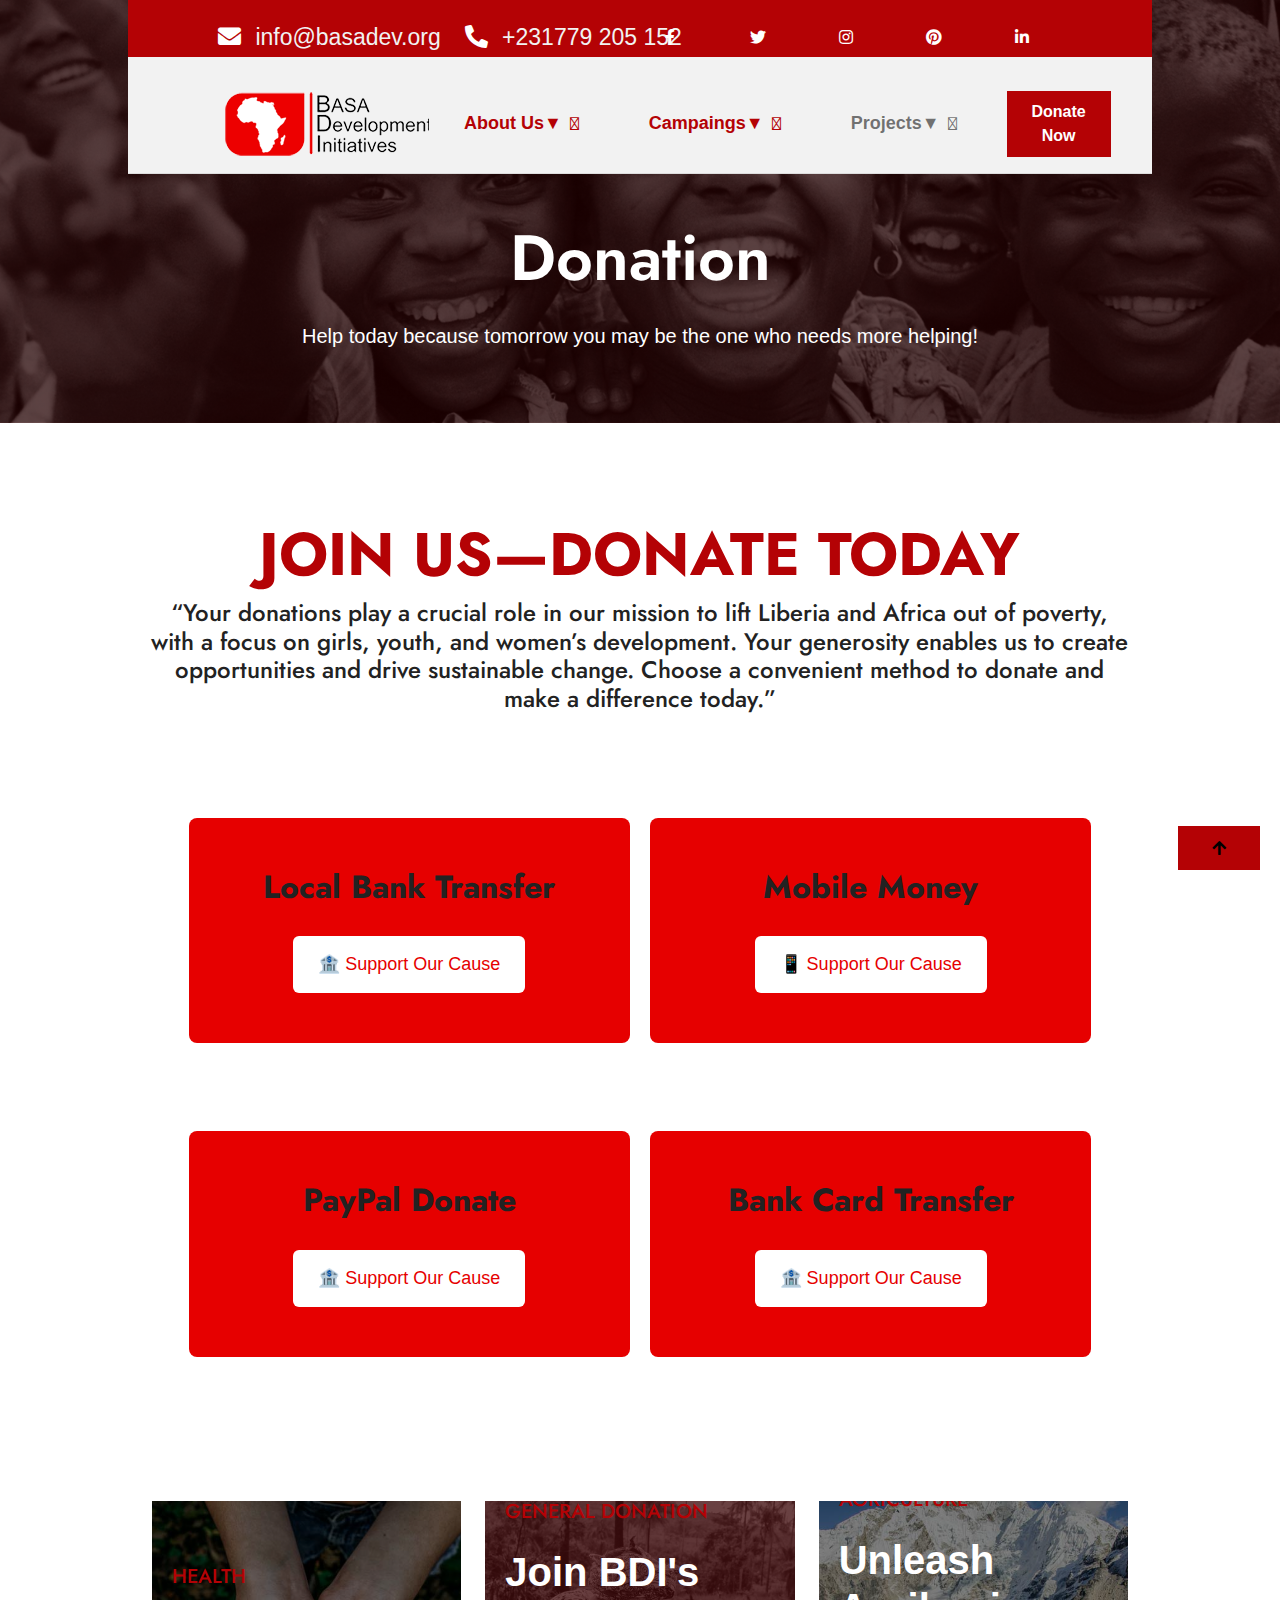
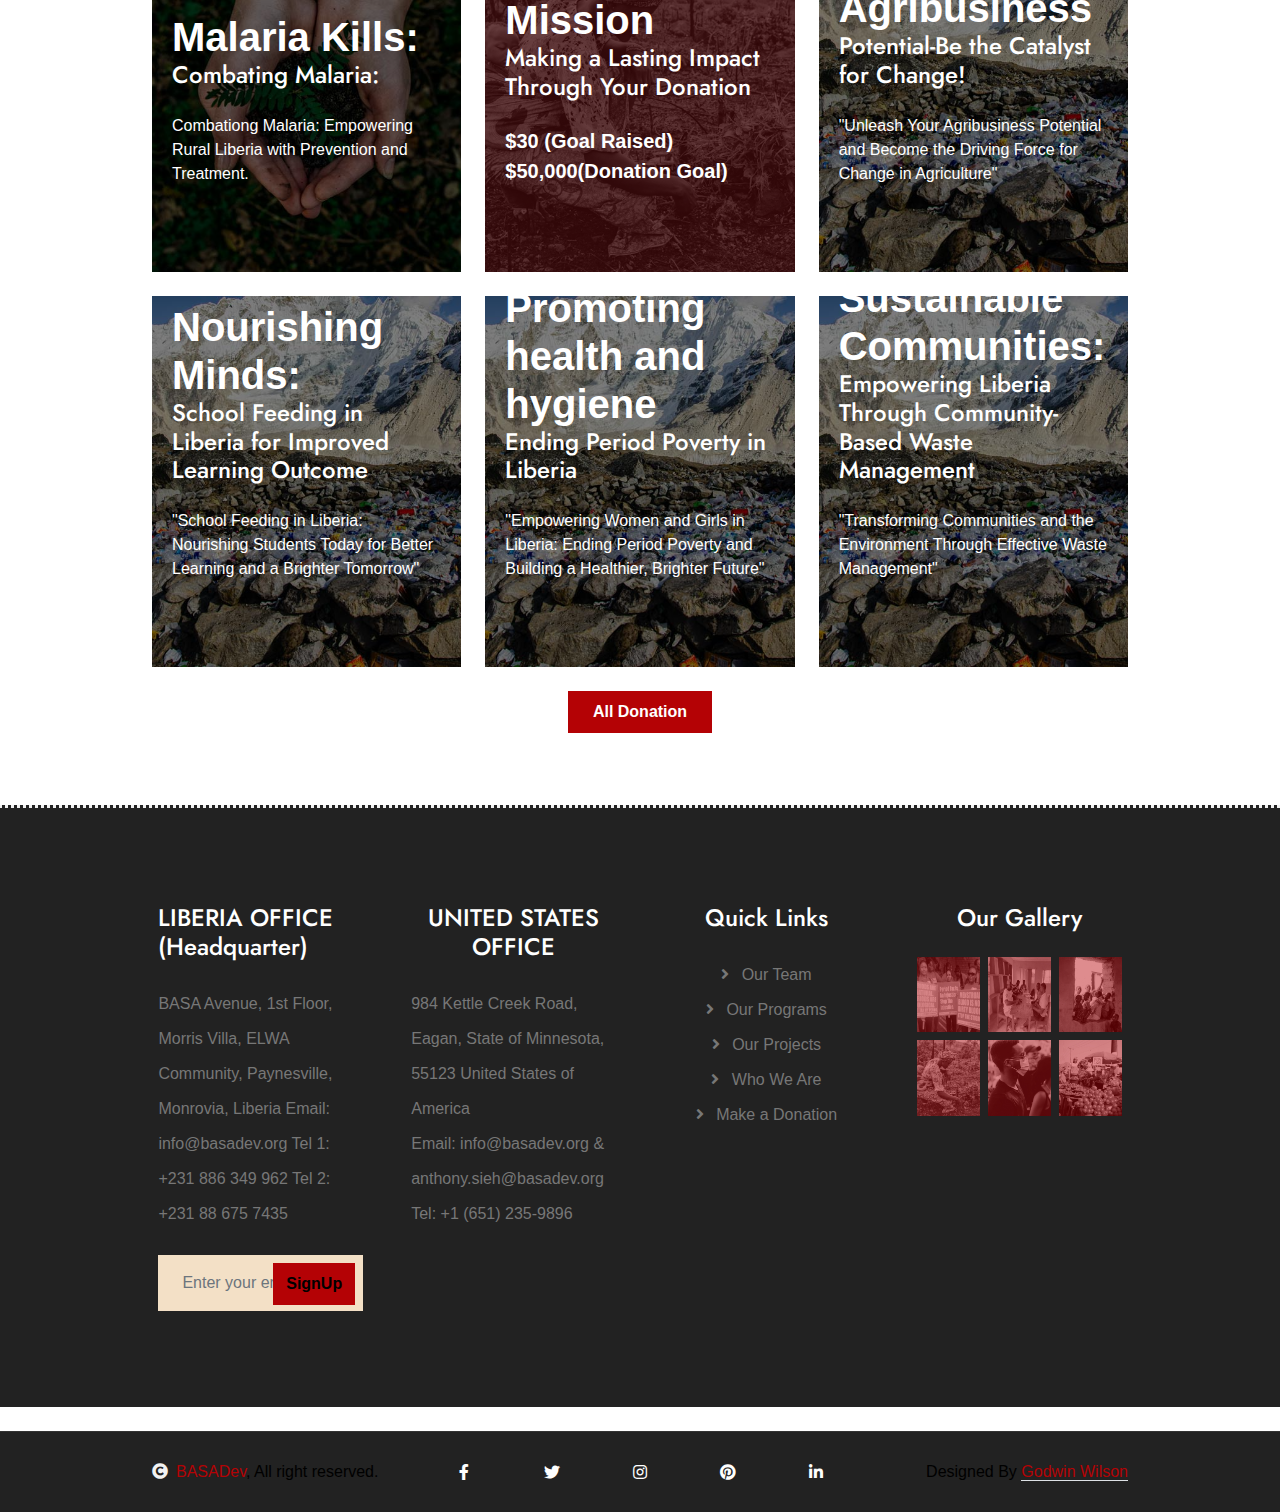
<file: donation.html>
<!DOCTYPE html>
<html lang="en">

    <head>
        <meta charset="utf-8">
        <title>Basa Development Inititive Website</title>
        <meta content="width=device-width, initial-scale=2.0" name="viewport">
        <meta content="" name="keywords">
        <meta content="" name="description">

        <!-- Google Web Fonts -->
        <link rel="preconnect" href="https://fonts.googleapis.com">
        <link rel="preconnect" href="https://fonts.gstatic.com" crossorigin>
        <link href="https://fonts.googleapis.com/css2?family=Jost:wght@500;600&family=Roboto&display=swap" rel="stylesheet"> 

        <!-- Icon Font Stylesheet -->
        <link rel="stylesheet" href="https://use.fontawesome.com/releases/v5.15.4/css/all.css"/>
        <link href="https://cdn.jsdelivr.net/npm/bootstrap-icons@1.4.1/font/bootstrap-icons.css" rel="stylesheet">

        <!-- Libraries Stylesheet -->
        <link href="lib/owlcarousel/assets/owl.carousel.min.css" rel="stylesheet">
        <link href="lib/lightbox/css/lightbox.min.css" rel="stylesheet">


        <!-- Customized Bootstrap Stylesheet -->
        <link href="css/bootstrap.min.css" rel="stylesheet">

        <!-- Template Stylesheet -->
        <link href="css/style.css" rel="stylesheet">
    </head>

    <body>
        <!-- Spinner Start -->
        <div id="spinner" class="show w-100 vh-100 bg-white position-fixed translate-middle top-50 start-50  d-flex align-items-center justify-content-center">
            <div class="spinner-grow text-primary" role="status"></div>
        </div>
        <!-- Spinner End -->
		
        <!-- Navbar start -->
        <div class="container-fluid fixed-top px-0">
            <div class="container px-0">
			
                <div class="topbar" style="padding:20px 90px 2px 90px;">
                    <div class="row align-items-center justify-content-center">
                        <div class="col-md-8">
                            <div class="topbar-info d-flex flex-wrap" style="font-size: 23px;">
                                <a href="#" class="text-light me-4"><i class="fas fa-envelope text-white me-2"></i>      info@basadev.org</a>
                                <a href="#" class="text-light"><i class="fas fa-phone-alt text-white me-2"></i>          +231779 205 152</a>
                            </div>
                        </div>
                        <div class="col-md-4">
						
                            <div class="topbar-icon d-flex align-items-center justify-content-end">
                                <a href="#" class="btn-square text-white me-2"><i class="fab fa-facebook-f"></i></a>
                                <a href="#" class="btn-square text-white me-2"><i class="fab fa-twitter"></i></a>
                                <a href="#" class="btn-square text-white me-2"><i class="fab fa-instagram"></i></a>
                                <a href="#" class="btn-square text-white me-2"><i class="fab fa-pinterest"></i></a>
                                <a href="#" class="btn-square text-white me-0"><i class="fab fa-linkedin-in"></i></a>
                            </div>
                        </div>
                    </div>
                </div>
                <nav class="navbar navbar-light bg-light navbar-expand-xl" style="padding:20px 90px 2px 90px;">
                    <div class="col-md-3">
							<div class="header-logo">
								<a href="index.html" class="logo">
									<img src="./img/logo14.png" alt="">
								</a>
							</div>
						</div>
                    <button class="navbar-toggler py-4 px-3 me-3" type="button" data-bs-toggle="collapse" data-bs-target="#navbarCollapse">
                        <span class="fa fa-bars text-primary"></span>
                    </button>
                    <div class="collapse navbar-collapse bg-light" id="navbarCollapse">
                        <div class="navbar-nav ms-auto">
                            
                            
							<div class="nav-item dropdown">
                                <a href="about.html" class="nav-link dropdown-toggle active" data-bs-toggle="dropdown">About Us▼</a>
                                <div class="dropdown-menu m-0 bg-secondary rounded-0">
                                    <li><a href="about.html" class="dropdown-item active">Who We Are</a></li>
									     <li><a href="program.html" class="dropdown-item active">Our Works</a></li>
									<li><a href="news.html" class="dropdown-item active">News & Updates</a></li>
									     <li><a href="contact.html" class="dropdown-item active">Contact Us</a></li>
                                </div>
                            </div>
							
                            <div class="nav-item dropdown">
                                <a href="campaigns.html" class="nav-link dropdown-toggle active" data-bs-toggle="dropdown">Campaings▼</a>
                                <div class="dropdown-menu m-0 bg-secondary rounded-0">
                                    <li><a href="campaigns.html#agribusiness" class="dropdown-item active">AgriBusiness Growth Support</a></li>
                                    <li><a href="campaigns.html#menstrual-hygiene" class="dropdown-item">Menstrual Hygiene</a></li>
                                    <li><a href="campaigns.html#waste-management" class="dropdown-item">Community-Based Waste Management</a></li>
                                    <li><a href="campaigns.html#malaria-prevention" class="dropdown-item">Malaria Prevention & Treatment</a></li>
                                    <li><a href="campaigns.html#school-feeding" class="dropdown-item">School Feeding Programs</a>
                                </div>
                            </div>
								
                            <div class="nav-item dropdown">
							
                                <a href="project.hmtl" class="nav-link dropdown-toggle" data-bs-toggle="dropdown">Projects▼</a>
                                <div class="dropdown-menu m-0 bg-secondary rounded-0">
                                    <li><a href="project.html#period-poverty" class="dropdown-item">Ending Period Poverty Campaign In Liberia</a></li>
                                    <li><a href="project.html#Agricultural" class="dropdown-item">Liberia's Agricultural Financing Framework<br>Development</a></li>
                                    <li><a href="project.html#schoolhealth" class="dropdown-item">School Eco & Health Clubs</a></li>
                                    <li><a href="project.html#businesssupport" class="dropdown-item">Business Support Service (EU-Funded <br>Cassava Programs Projects)</a></li>
									<li><a href="project.html#housesurvey" class="dropdown-item">Household Affordability Survey in <br>North-Western & Southeastern Liberia</a></li>
                                  
                                </div>
                            </div>
                        </div>
                        <div class="d-flex align-items-center flex-nowrap pt-xl-0" style="margin-left: 15px;">
                            <a href="donation.html" class="btn-hover-bg btn btn-primary text-white py-2 px-4 me-3">Donate Now</a>
                        </div>
                    </div>
            </div>
        </div>

        <!-- Navbar End -->

        <!-- Header Start -->
        <div class="container-fluid bg-breadcrumb">
            <div class="container text-center py-5" style="max-width: 900px;"><br><br><br>
                <h3 class="text-white display-3 mb-4">Donation</h1>
                <p class="fs-5 text-white mb-4">Help today because tomorrow you may be the one who needs more helping!</p>   
            </div>
        </div>
        <!-- Header End -->

        <!-- Donation Start -->
        <div class="container-fluid donation py-5">
            <div class="container py-5">
                <div class="text-center mx-auto pb-5" style="max-width: 1500px;">
                    <h2 class="text-uppercase text-primary" style="font-size: 60px;"><b>Join Us—Donate Today</b></h2>
                    <h4 class="mb-3">“Your donations play a crucial role in our mission to lift Liberia and Africa out
								of poverty, with a focus on girls, youth, and women’s development. Your generosity enables
								us to create opportunities and drive sustainable change. Choose a convenient method to donate
								and make a difference today.”</h4>
                </div>
				
				<style>
							.donation-boxes {
							display: flex;
							gap: 20px;
							justify-content: center;
							margin-top: 40px;
						}

						.donate-option {
							background: #e60000;
							padding: 50px;
							width: 45%;
							text-align: center;
							border-radius: 8px;
							cursor: pointer;
							color: white;
							transition: transform 0.2s ease;
						}

						.donate-option:hover {
							transform: scale(1.02);
						}

						.donate-option h2 {
							margin-bottom: 30px;
							font-size: 32px;
							font-weight: bold;
						}

						.support-btn {
							background: white;
							color: #e60000;
							border: none;
							padding: 15px 25px;
							font-size: 18px;
							border-radius: 6px;
							cursor: pointer;
							transition: 0.2s ease;
						}

						.support-btn:hover {
							transform: scale(1.05);
						}

						/* Modal Background */
						.modal {
							display: none;
							position: fixed;
							z-index: 999;
							left: 0;
							top: 0;
							width: 100%;
							height: 100%;
							background: rgba(0,0,0,0.7);
						}

						/* Slide-Up Animation */
						.modal-content {
							display: block;
							margin: 0 auto;
							padding-top: 145px;
							max-width: 35%; 
							height: auto;
							object-fit: contain;
							animation: slideUp 0.5s ease forwards;
						}

						@keyframes slideUp {
							from {
								opacity: 0;
								transform: translateY(80px);
							}
							to {
								opacity: 1;
								transform: translateY(0);
							}
						}

						.close {
							position: absolute;
							top: 20px;
							right: 40px;
							color: white;
							font-size: 40px;
							cursor: pointer;
						}
					</style>
					</head>

			<!-- Donation Boxes -->
				<div class="donation-boxes">

				<div class="donate-option" onclick="openImage ('img/bank-details2.jpg')">
					<h2>Local Bank Transfer</h2>
					<button class="support-btn">🏦 Support Our Cause</button>
				</div>

				<div class="donate-option" onclick="openImage ('img/bank-details.jpg')">
					<h2>Mobile Money</h2>
					<button class="support-btn">📱 Support Our Cause</button>
				</div>
			</div> <br> <br>
			
							<div class="donation-boxes">

				<div class="donate-option">
						  <h2>PayPal Donate</h2>
						  <a href="https://www.paypal.com/donate/?hosted_button_id=JX22EPUQZZNH6" target="_blank">
							<button class="support-btn">🏦 Support Our Cause</button>
						  </a>
						</div>
						
						
						<div class="donate-option">
						  <h2>Bank Card Transfer</h2>
						  <a href="https://donate.stripe.com/test_fZueV68I468xgen6n48N200" target="_blank">
							<button class="support-btn">🏦 Support Our Cause</button>
						  </a>
						</div>

			</div>

			<!-- Image Popup Modal -->
			<div id="imageModal" class="modal" onclick="closeImage()">
				<span class="close">&times;</span>
				<img id="modalImage" class="modal-content">
			</div>

				<script>
					function openImage(imagePath) {
						const modal = document.getElementById("imageModal");
						const modalImg = document.getElementById("modalImage");

						modalImg.src = imagePath;

						// Reset animation by cloning the image (ensures animation plays every click)
						const newImg = modalImg.cloneNode(true);
						modalImg.parentNode.replaceChild(newImg, modalImg);

						document.getElementById("imageModal").style.display = "block";
					}

					function closeImage() {
						document.getElementById("imageModal").style.display = "none";
					}
					</script>
					</div>
						</div>
						<div class="row g-4">
						
		<div class="container-fluid donation py-10">
            <div class="container py-5">
                <div class="row g-4">
                    <div class="col-lg-4">
                        <div class="donation-item">
                            <img src="img/donation-1.jpg" class="img-fluid w-100" alt="Image">
                            <div class="donation-content d-flex flex-column">
                                <h5 class="text-uppercase text-primary mb-4">Health</h5>
                                <a href="#" class="btn-hover-color display-6 text-white">Malaria Kills:</a>
                                <h4 class="text-white mb-4">Combating Malaria:</h4>
                                <p class="text-white mb-4">Combationg Malaria: Empowering Rural Liberia with Prevention and Treatment.</p>
                                <div class="donation-btn d-flex align-items-center justify-content-start">
                                    <a class="btn-hover-bg btn btn-primary text-white py-2 px-4" href="donation.html">Donate !</a>
                                </div>
                            </div>
                        </div>
                    </div>
                    <div class="col-lg-4">
                        <div class="donation-item">
                            <img src="img/service-2.jpg" class="img-fluid w-100" alt="Image">
                            <div class="donation-content d-flex flex-column">
                                <h5 class="text-uppercase text-primary mb-4">General Donation</h5>
                                <a href="#" class="btn-hover-color display-6 text-white">Join BDI's Mission</a>
                                <h4 class="text-white mb-4">Making a Lasting Impact Through Your Donation</h4>
                                <p class="text-white mb-4" style="font-size: 20px;"> <b>$30 (Goal Raised)
									
								
									$50,000(Donation Goal)</b></p>
                                <div class="donation-btn d-flex align-items-center justify-content-start">
                                    <a class="btn-hover-bg btn btn-primary text-white py-2 px-4" href="donation.html">Donate !</a>
                                </div>
                            </div>
                        </div>
                    </div>
                    <div class="col-lg-4">
                        <div class="donation-item">
                            <img src="img/donation-3.jpg" class="img-fluid w-100" alt="Image">
                            <div class="donation-content d-flex flex-column">
                                <h5 class="text-uppercase text-primary mb-4">Agriculture</h5>
                                <a href="#" class="btn-hover-color display-6 text-white">Unleash Agribusiness</a>
                                <h4 class="text-white mb-4">Potential-Be the Catalyst for Change!</h4>
                                <p class="text-white mb-4">"Unleash Your Agribusiness Potential and Become the Driving Force for Change in Agriculture"</p>
                                <div class="donation-btn d-flex align-items-center justify-content-start">
                                    <a class="btn-hover-bg btn btn-primary text-white py-2 px-4" href="donation.html">Donate !</a>
                                </div>
                            </div>
                        </div>
                    </div><br>
					
					
					
					
					         <div class="col-lg-4">
                        <div class="donation-item">
                            <img src="img/donation-3.jpg" class="img-fluid w-100" alt="Image">
                            <div class="donation-content d-flex flex-column">
                                <h5 class="text-uppercase text-primary mb-4">Education</h5>
                                <a href="#" class="btn-hover-color display-6 text-white">Nourishing Minds:</a>
                                <h4 class="text-white mb-4">School Feeding in Liberia for Improved Learning Outcome</h4>
                                <p class="text-white mb-4">"School Feeding in Liberia: Nourishing Students Today for Better Learning and a Brighter Tomorrow"</p>
                                <div class="donation-btn d-flex align-items-center justify-content-start">
                                    <a class="btn-hover-bg btn btn-primary text-white py-2 px-4" href="donation.html">Donate !</a>
                                </div>
                            </div>
                        </div>
                    </div>
					
					
					         <div class="col-lg-4">
                        <div class="donation-item">
                            <img src="img/donation-3.jpg" class="img-fluid w-100" alt="Image">
                            <div class="donation-content d-flex flex-column">
                                <h5 class="text-uppercase text-primary mb-4">Health Menstrual Hygiene</h5>
                                <a href="#" class="btn-hover-color display-6 text-white">Promoting health and hygiene</a>
                                <h4 class="text-white mb-4">Ending Period Poverty in Liberia</h4>
                                <p class="text-white mb-4">"Empowering Women and Girls in Liberia: Ending Period Poverty and Building a Healthier, Brighter Future"</p>
                                <div class="donation-btn d-flex align-items-center justify-content-start">
                                    <a class="btn-hover-bg btn btn-primary text-white py-2 px-4" href="donation.html">Donate !</a>
                                </div>
                            </div>
                        </div>
                    </div>
					
		
				<div class="col-lg-4">
                        <div class="donation-item">
                            <img src="img/donation-3.jpg" class="img-fluid w-100" alt="Image">
                            <div class="donation-content d-flex flex-column">
                                <h5 class="text-uppercase text-primary mb-4">Enviroment</h5>
                                <a href="#" class="btn-hover-color display-6 text-white">Sustainable Communities:</a>
                                <h4 class="text-white mb-4">Empowering Liberia Through Community-Based Waste Management</h4>
                                <p class="text-white mb-4">"Transforming Communities and the Environment Through Effective Waste Management"</p>
                                <div class="donation-btn d-flex align-items-center justify-content-start">
                                    <a class="btn-hover-bg btn btn-primary text-white py-2 px-4" href="donation.html">Donate !</a>
                                </div>
                            </div>
                        </div>
                    </div>
					
					
					
                    <div class="col-12">
                        <div class="d-flex align-items-center justify-content-center">
                            <a class="btn-hover-bg btn btn-primary text-white py-2 px-4" href="donation.html">All Donation</a>
                        </div>
                    </div>
                </div>
			</div>
		</div>
                    
        <!-- Donation End -->


        <!-- Footer Start -->
        <div class="container-fluid footer bg-dark text-body py-5">
            <div class="container py-5">
                <div class="row g-5">
                    <div class="col-md-6 col-lg-6 col-xl-3">
                        <div class="footer-item">
                            <h4 class="mb-4 text-white" style="text-align:left;">LIBERIA OFFICE (Headquarter)</h4>
                            <p class="mb-4" style="text-align:left; max-width: 900px;">BASA Avenue, 1st Floor, Morris Villa, ELWA Community, Paynesville, Monrovia,
											Liberia Email: info@basadev.org Tel 1: +231 886 349 962 Tel 2: +231 88 675 7435</p>
                            <div class="position-relative mx-auto">
                                <input class="form-control border-0 bg-secondary w-100 py-3 ps-4 pe-5" type="text" placeholder="Enter your email">
                       <button type="button" class="btn-hover-bg btn btn-primary position-absolute top-0 end-0 py-2 mt-2 me-2">SignUp</button>
                            </div>
                        </div>
                    </div>
                   <div class="col-md-6 col-lg-6 col-xl-3">
                        <div class="footer-item">
                            <h4 class="mb-4 text-white">UNITED STATES OFFICE</h4>
                            <p class="mb-4" style="text-align:left";>984 Kettle Creek Road, Eagan, State of Minnesota, 55123 United States of America <br>
											Email: info@basadev.org & anthony.sieh@basadev.org<br> Tel: +1 (651) 235-9896</p>
                            <div class="position-relative mx-auto">
                            </div>
                        </div>
                    </div>
                    <div class="col-md-6 col-lg-6 col-xl-3">
                        <div class="footer-item d-flex flex-column">
                            <h4 class="mb-4 text-white">Quick Links</h4>
                           <a href="about.html"><i class="fas fa-angle-right me-2"></i> Our Team</a>
                            <a href="program.html"><i class="fas fa-angle-right me-2"></i> Our Programs</a>
                            <a href="project.html"><i class="fas fa-angle-right me-2"></i> Our Projects</a>
                            <a href="about.html"><i class="fas fa-angle-right me-2"></i> Who We Are</a>
                            <a href="donation.html"><i class="fas fa-angle-right me-2"></i> Make a Donation</a>
                        </div>
                    </div>
                    <div class="col-md-6 col-lg-6 col-xl-3">
                        <div class="footer-item">
                            <h4 class="mb-4 text-white">Our Gallery</h4>
                            <div class="row g-2">
                                <div class="col-4">
                                    <div class="footer-gallery">
                                        <img src="img/gallery-footer-1.jpg" class="img-fluid w-100" alt="">
                                        <div class="footer-search-icon">
                                            <a href="img/gallery-footer-1.jpg" data-lightbox="footerGallery-1" class="my-auto"><i class="fas fa-search-plus text-white"></i></a>
                                        </div>
                                    </div>
                               </div>
                               <div class="col-4">
                                    <div class="footer-gallery">
                                        <img src="img/gallery-footer-2.jpg" class="img-fluid w-100" alt="">
                                        <div class="footer-search-icon">
                                            <a href="img/gallery-footer-2.jpg" data-lightbox="footerGallery-2" class="my-auto"><i class="fas fa-search-plus text-white"></i></a>
                                        </div>
                                    </div>
                               </div>
                                <div class="col-4">
                                    <div class="footer-gallery">
                                        <img src="img/gallery-footer-3.jpg" class="img-fluid w-100" alt="">
                                        <div class="footer-search-icon">
                                            <a href="img/gallery-footer-3.jpg" data-lightbox="footerGallery-3" class="my-auto"><i class="fas fa-search-plus text-white"></i></a>
                                        </div>
                                    </div>
                               </div>
                                <div class="col-4">
                                    <div class="footer-gallery">
                                        <img src="img/gallery-footer-4.jpg" class="img-fluid w-100" alt="">
                                        <div class="footer-search-icon">
                                            <a href="img/gallery-footer-4.jpg" data-lightbox="footerGallery-4" class="my-auto"><i class="fas fa-search-plus text-white"></i></a>
                                        </div>
                                    </div>
                               </div>
                                <div class="col-4">
                                    <div class="footer-gallery">
                                        <img src="img/gallery-footer-5.jpg" class="img-fluid w-100" alt="">
                                        <div class="footer-search-icon">
                                            <a href="img/gallery-footer-5.jpg" data-lightbox="footerGallery-5" class="my-auto"><i class="fas fa-search-plus text-white"></i></a>
                                        </div>
                                    </div>
                               </div>
                               <div class="col-4">
									<div class="footer-gallery">
										<img src="img/gallery-footer-6.jpg" class="img-fluid w-100" alt="">
                                        <div class="footer-search-icon">
                                            <a href="img/gallery-footer-6.jpg" data-lightbox="footerGallery-6" class="my-auto"><i class="fas fa-search-plus text-white"></i></a>
                                        </div>
									</div>
								</div>
                            </div>
                        </div>
                    </div>
                </div>
            </div>
        </div>
        <!-- Footer End -->
        

         <!-- Copyright Start -->
        <div class="container-fluid copyright py-4">
            <div class="container">
                <div class="row g-4 align-items-center">
                    <div class="col-md-4 text-center text-md-start mb-md-0">
                        <span class="text-body"><a href="#"><i class="fas fa-copyright text-light me-2"></i>BASADev</a>, All right reserved.</span>
                    </div>
                    <div class="col-md-4 text-center">
                        <div class="d-flex align-items-center justify-content-center">
                            <a href="#" class="btn-hover-color btn-square text-white me-2"><i class="fab fa-facebook-f"></i></a>
                            <a href="#" class="btn-hover-color btn-square text-white me-2"><i class="fab fa-twitter"></i></a>
                            <a href="#" class="btn-hover-color btn-square text-white me-2"><i class="fab fa-instagram"></i></a>
                            <a href="#" class="btn-hover-color btn-square text-white me-2"><i class="fab fa-pinterest"></i></a>
                            <a href="#" class="btn-hover-color btn-square text-white me-0"><i class="fab fa-linkedin-in"></i></a>
                        </div>
                    </div>
                    <div class="col-md-4 text-center text-md-end text-body">
                        <!--/*** This template is free as long as you keep the below author’s credit link/attribution link/backlink. ***/-->
                        <!--/*** If you'd like to use the template without the below author’s credit link/attribution link/backlink, ***/-->
                        <!--/*** you can purchase the Credit Removal License from "https://htmlcodex.com/credit-removal". ***/-->
                        Designed By <a class="border-bottom" href="https://basadev.com">Godwin Wilson</a>
                    </div>
                </div>
            </div>
        </div>
        <!-- Copyright End -->


        <!-- Back to Top -->
        <a href="#" class="btn btn-primary btn-primary-outline-0 btn-md-square back-to-top"><i class="fa fa-arrow-up"></i></a>   

        
        <!-- JavaScript Libraries -->
        <script src="https://ajax.googleapis.com/ajax/libs/jquery/3.6.4/jquery.min.js"></script>
        <script src="https://cdn.jsdelivr.net/npm/bootstrap@5.0.0/dist/js/bootstrap.bundle.min.js"></script>
        <script src="lib/easing/easing.min.js"></script>
        <script src="lib/waypoints/waypoints.min.js"></script>
        <script src="lib/counterup/counterup.min.js"></script>
        <script src="lib/owlcarousel/owl.carousel.min.js"></script>
        <script src="lib/lightbox/js/lightbox.min.js"></script>
        

        <!-- Template Javascript -->
        <script src="js/main.js"></script>

    </body>

</html>
</file>
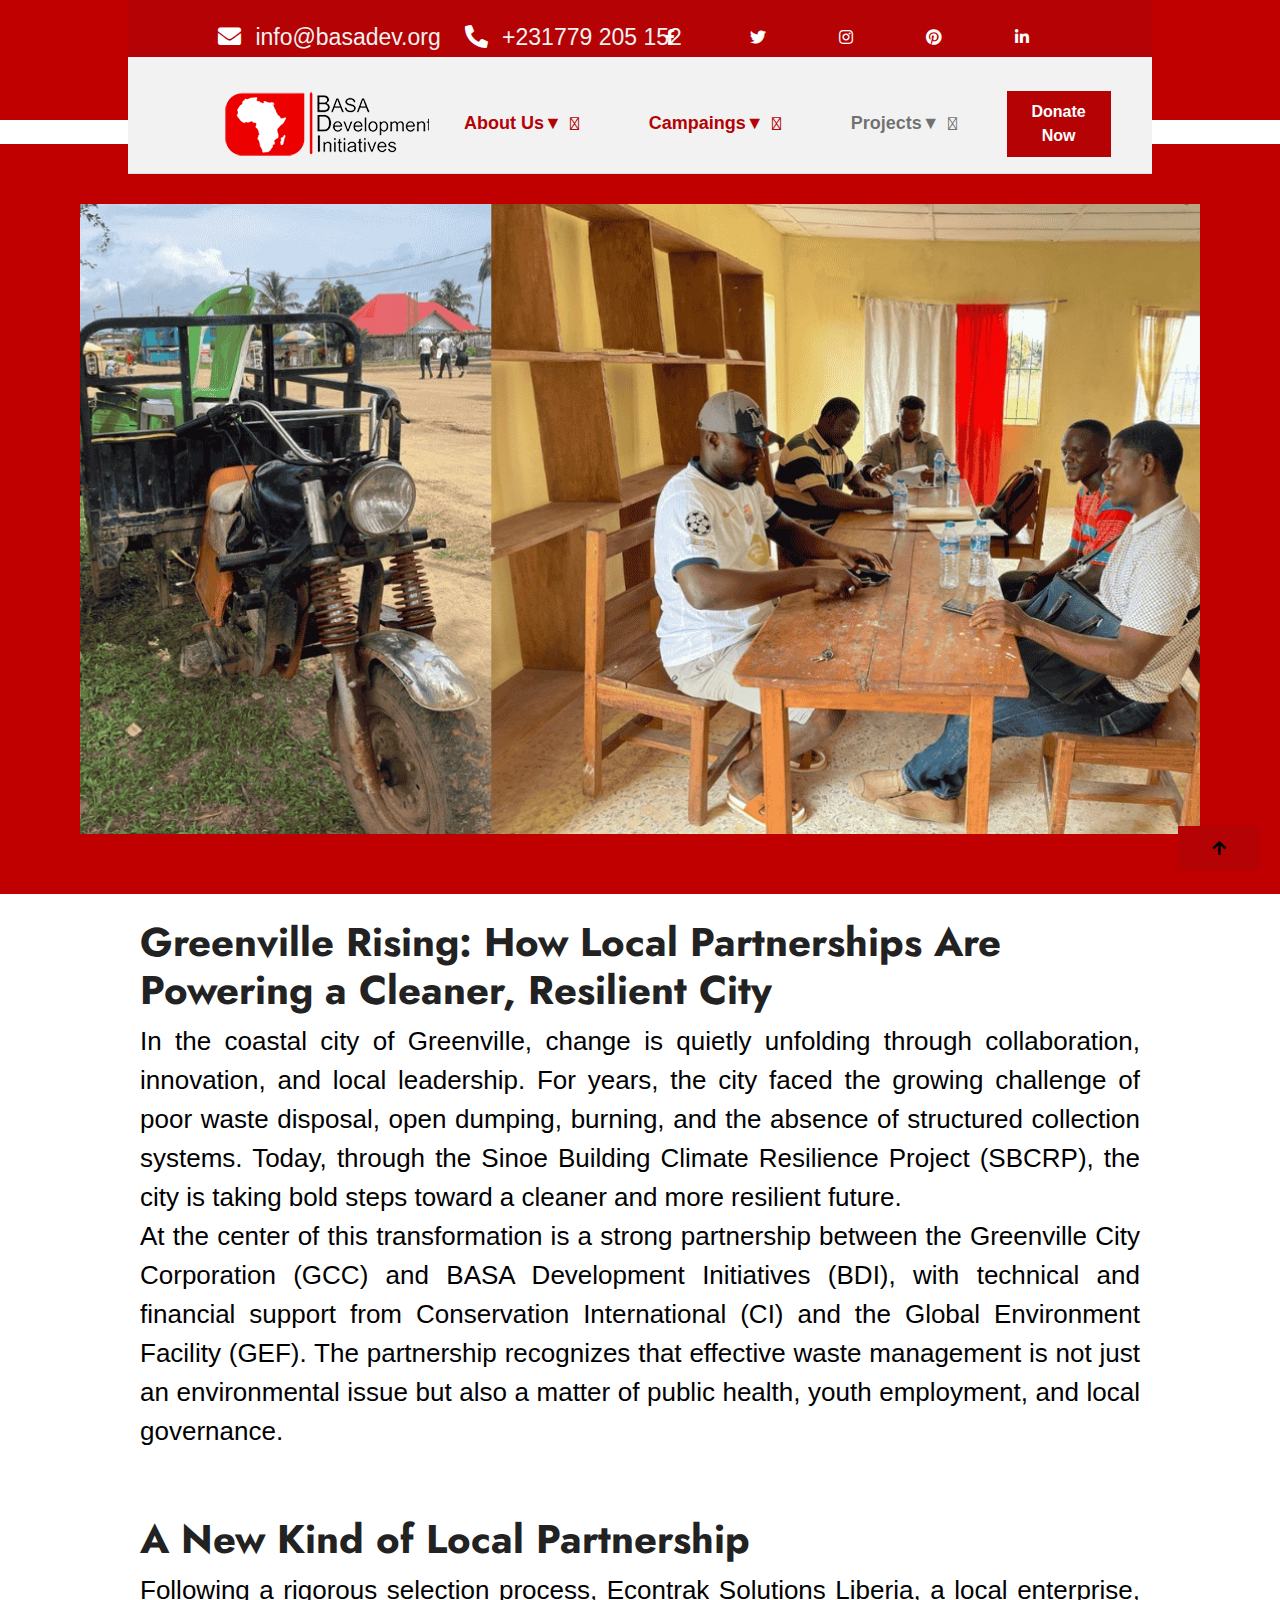
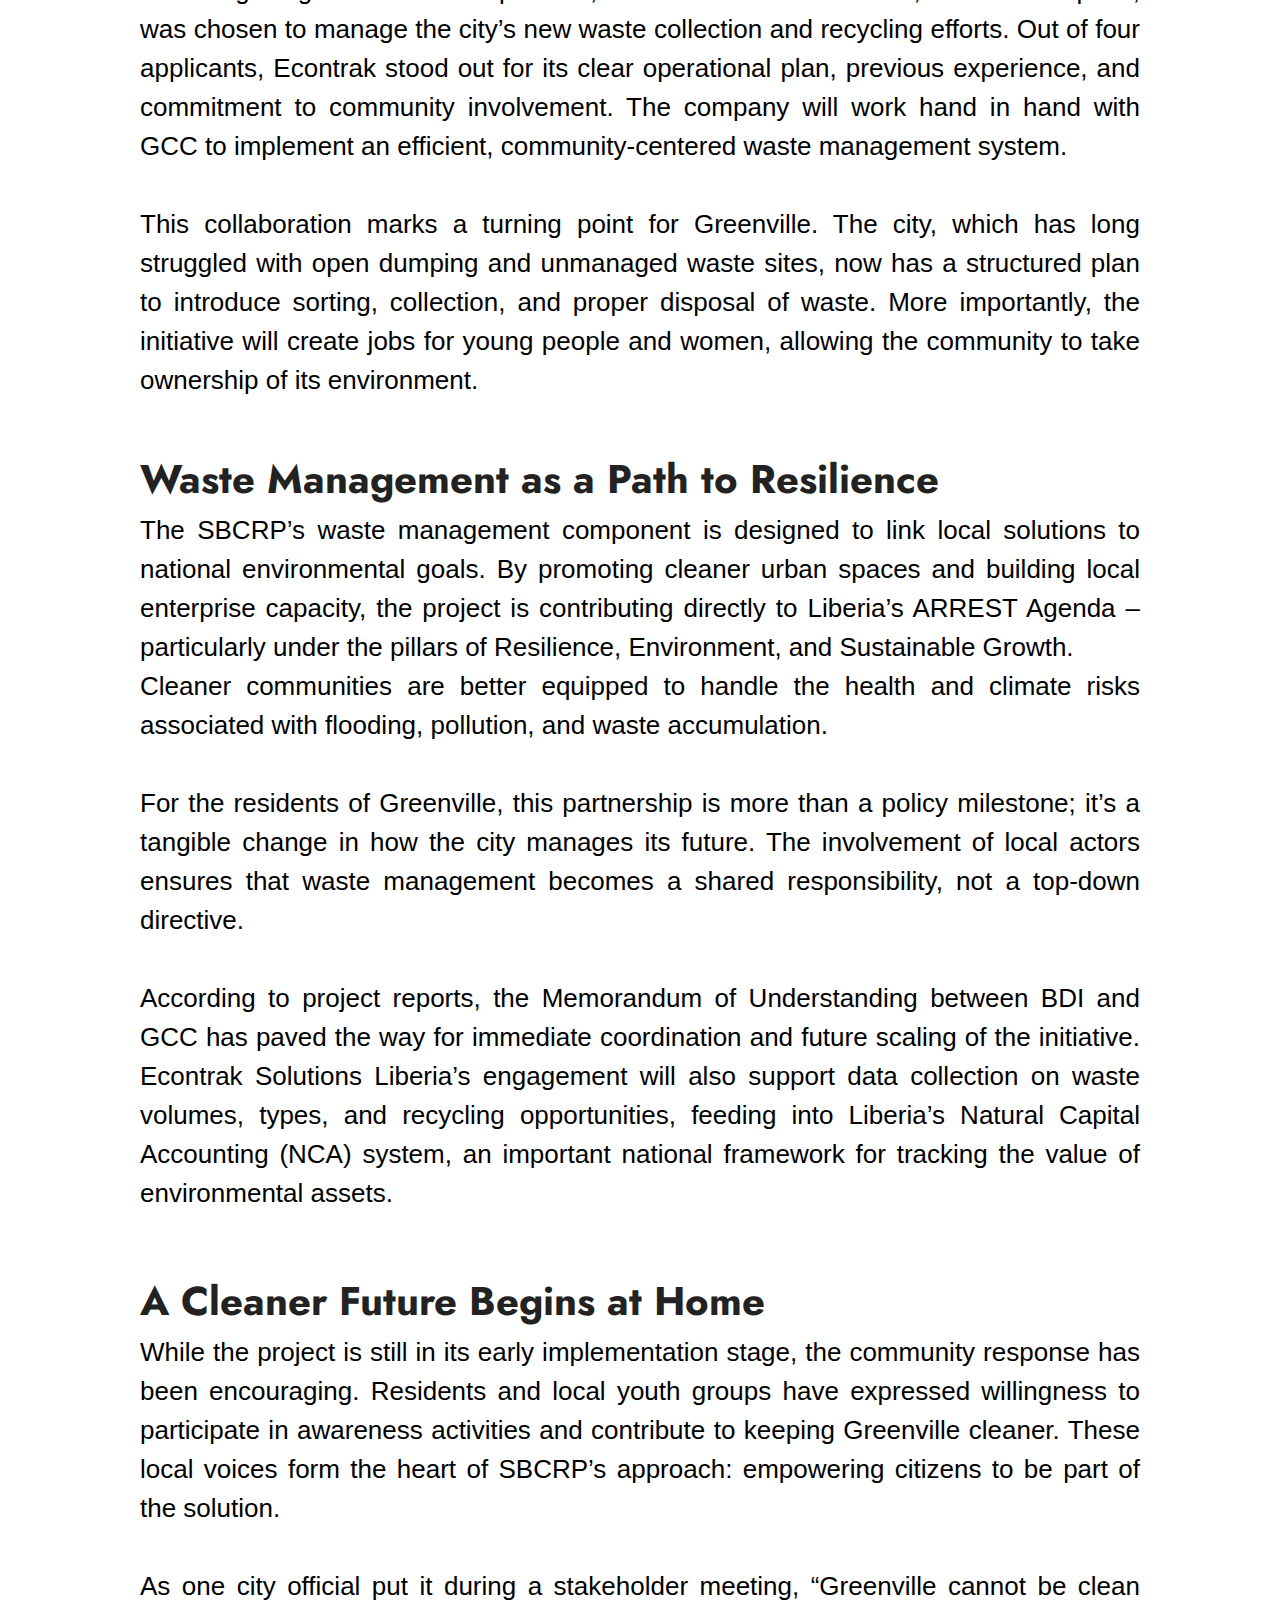
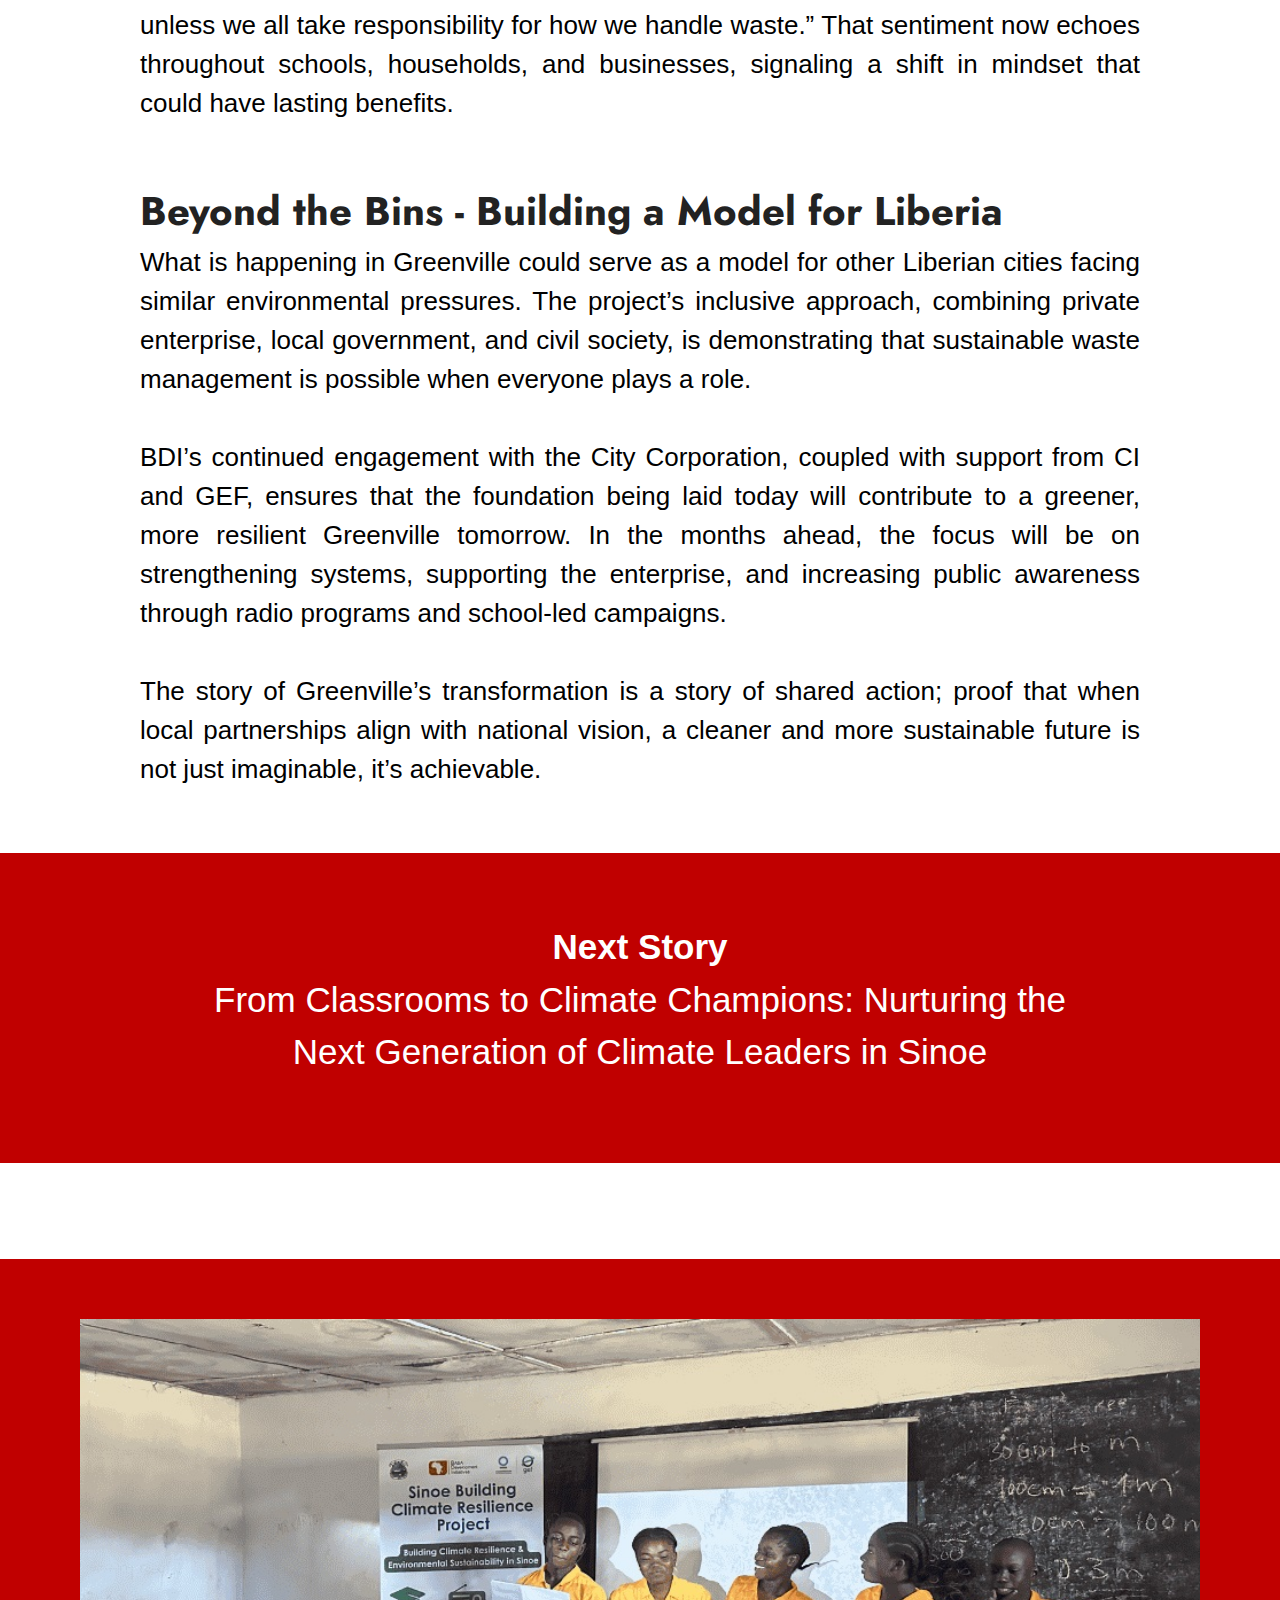
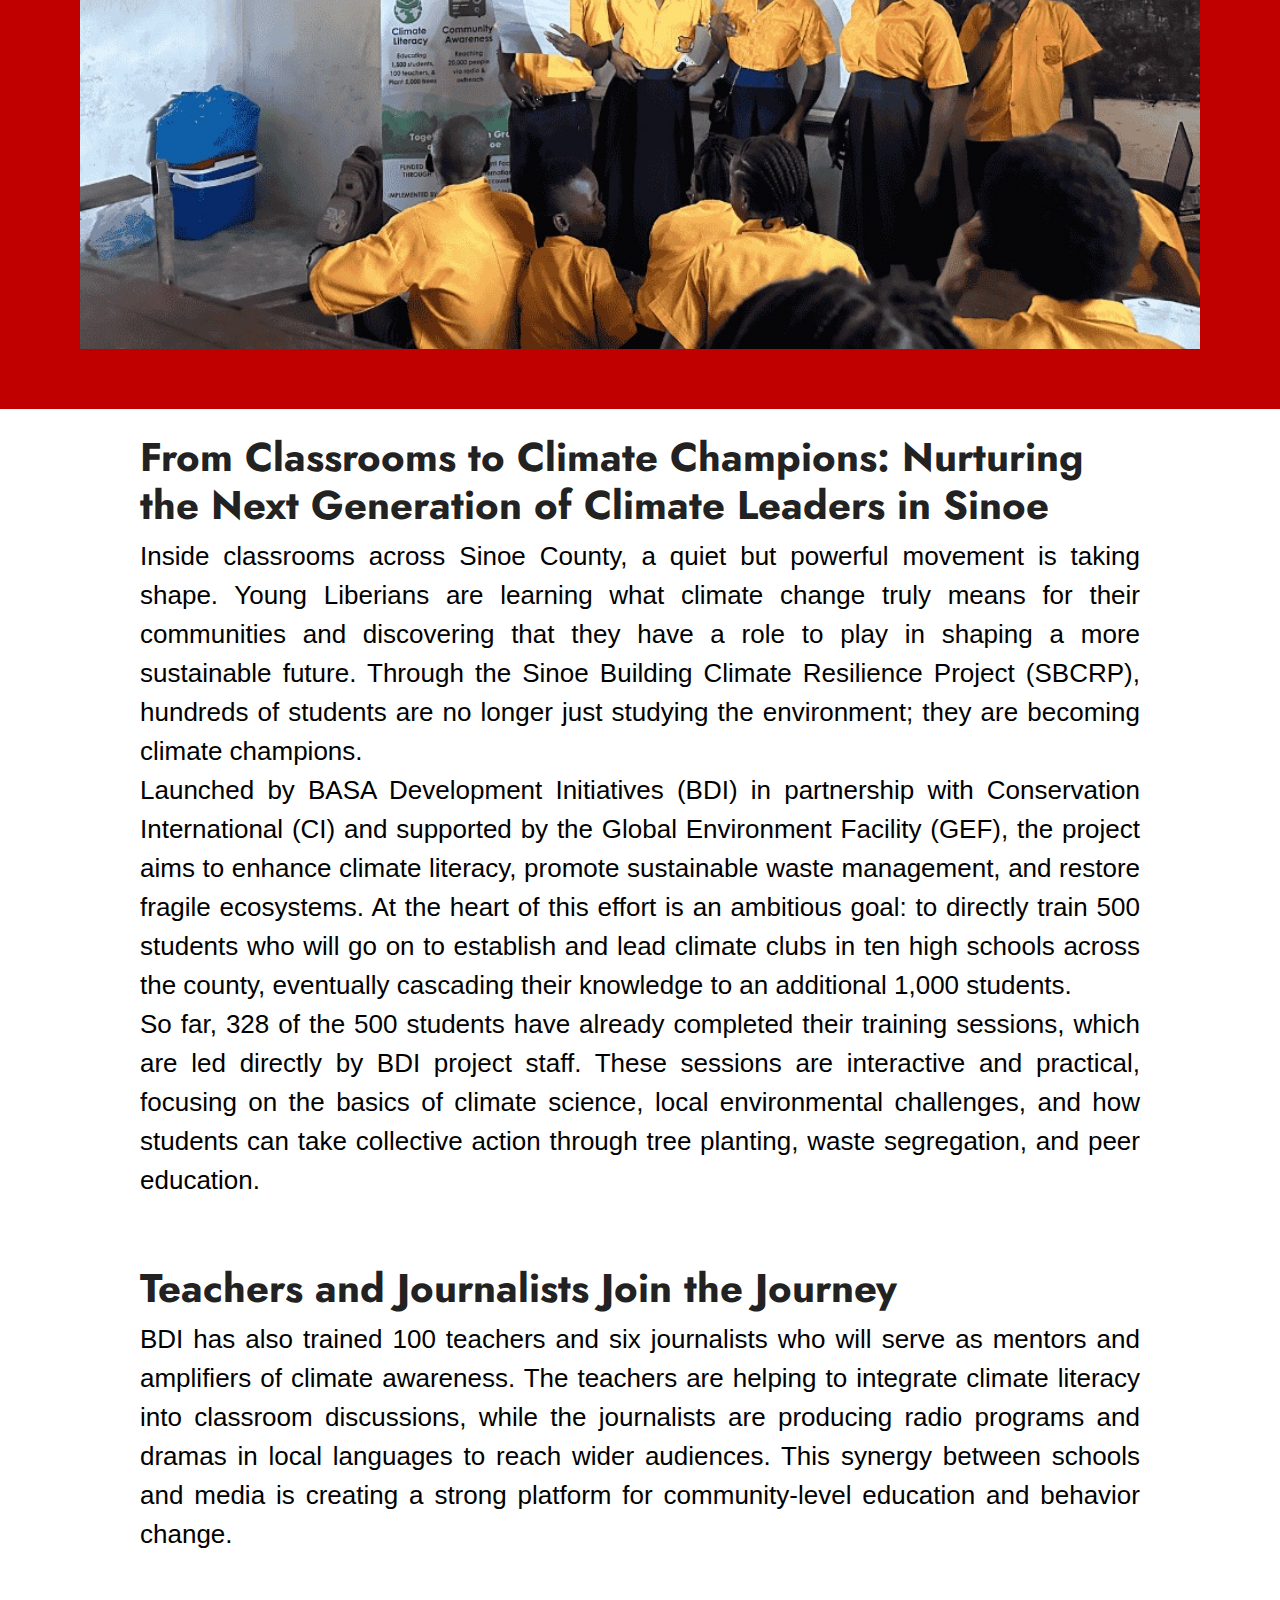
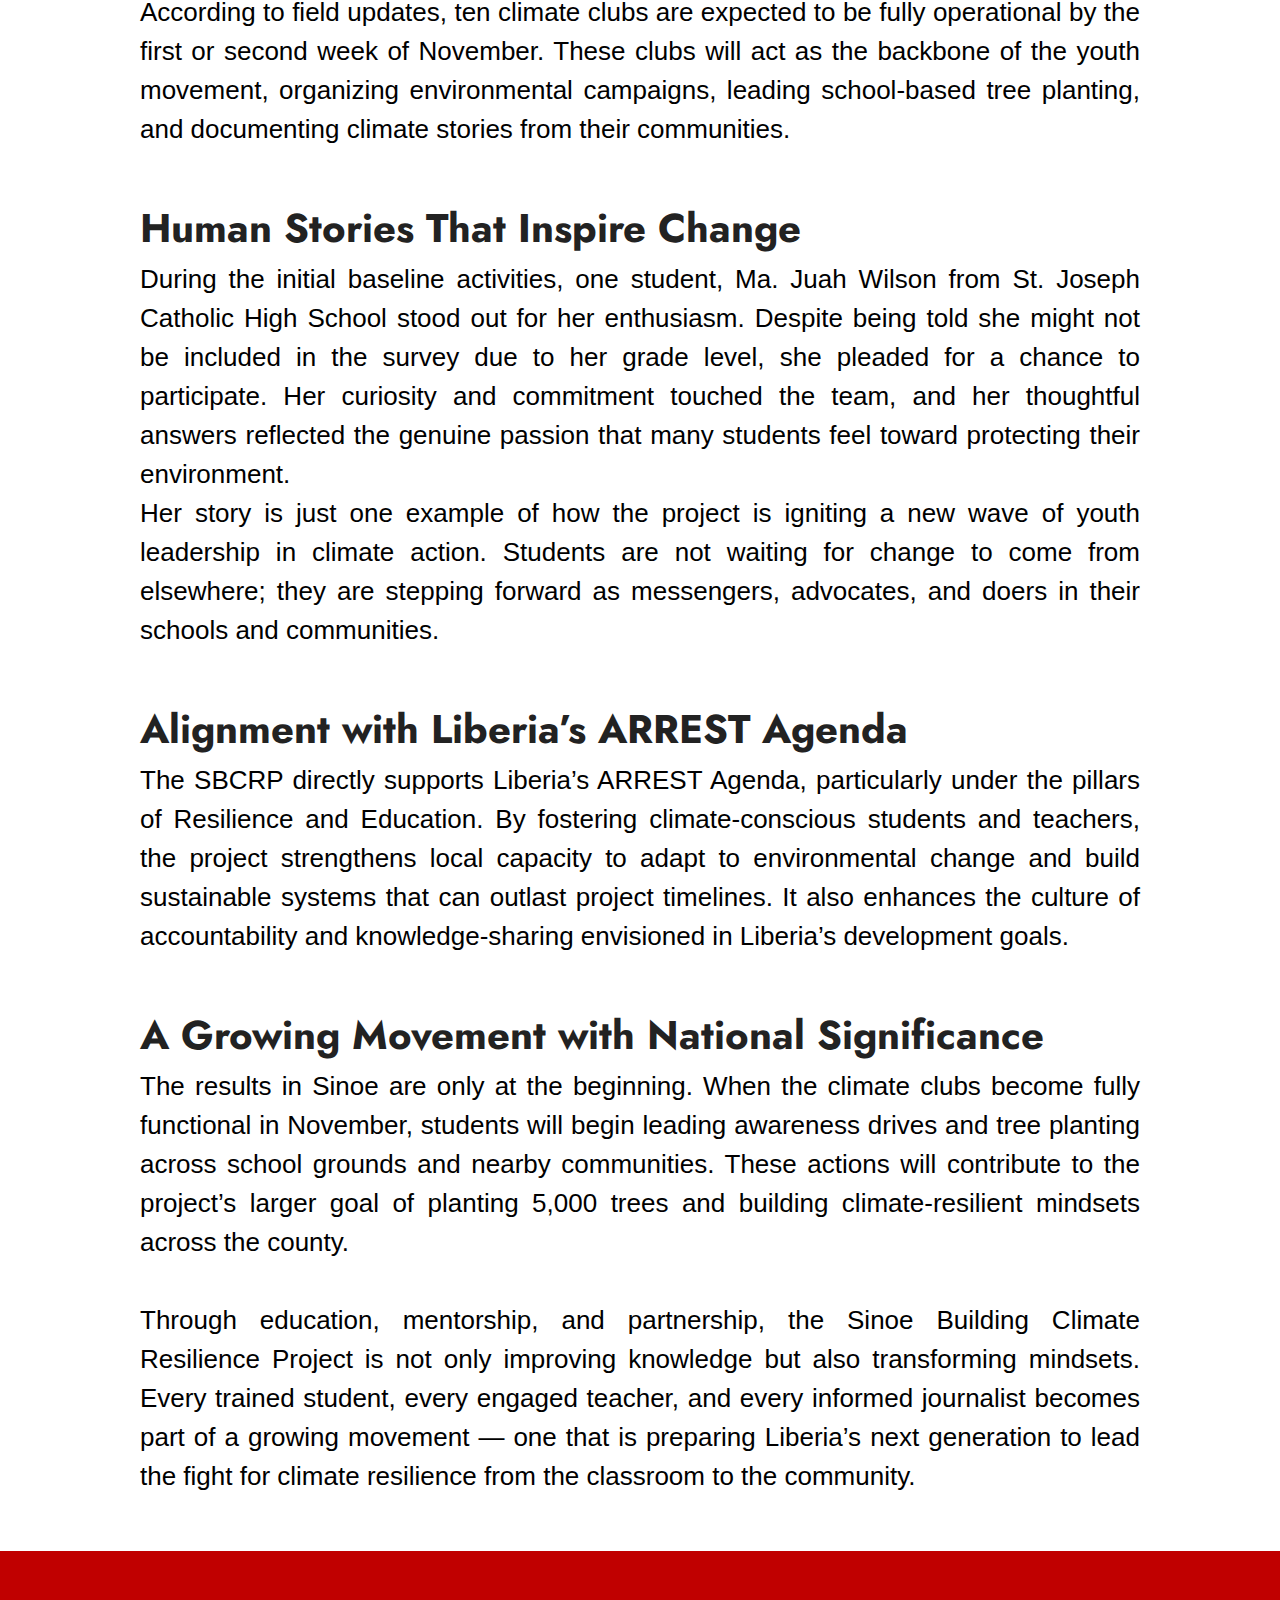
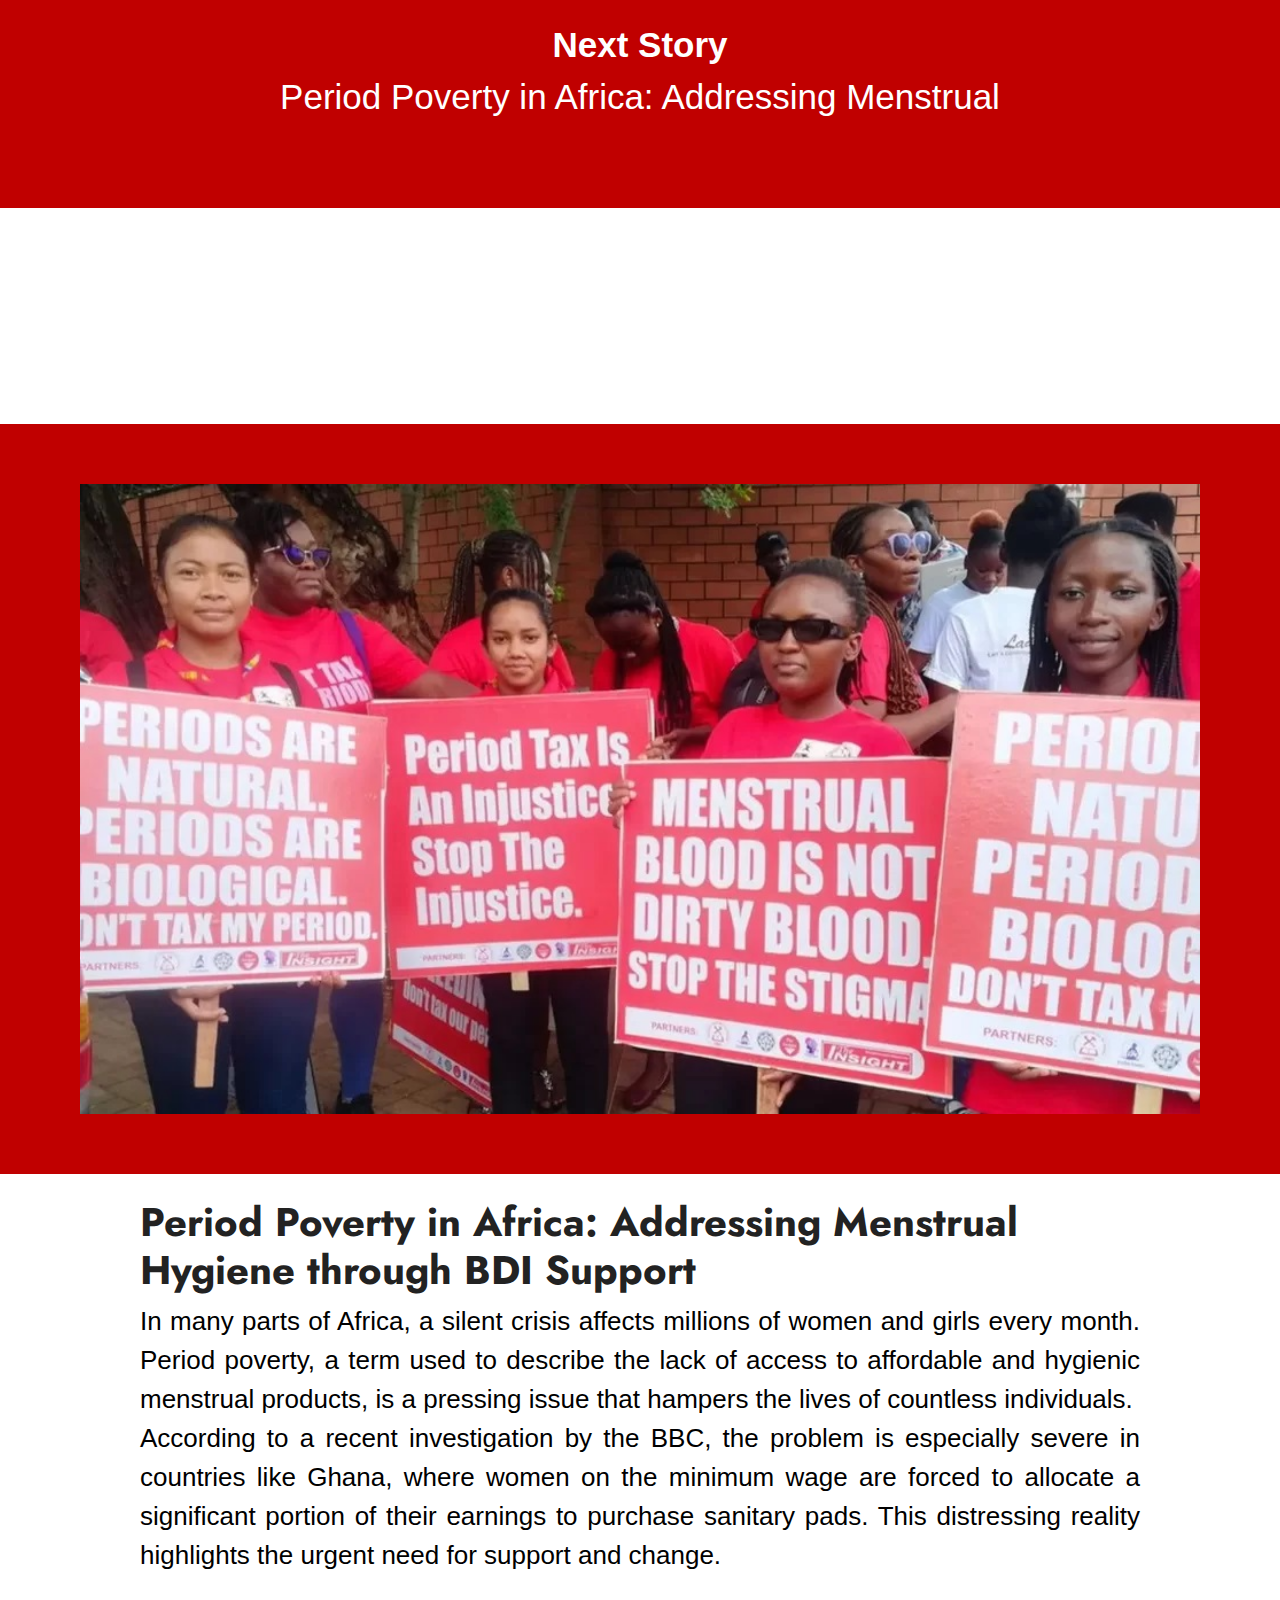
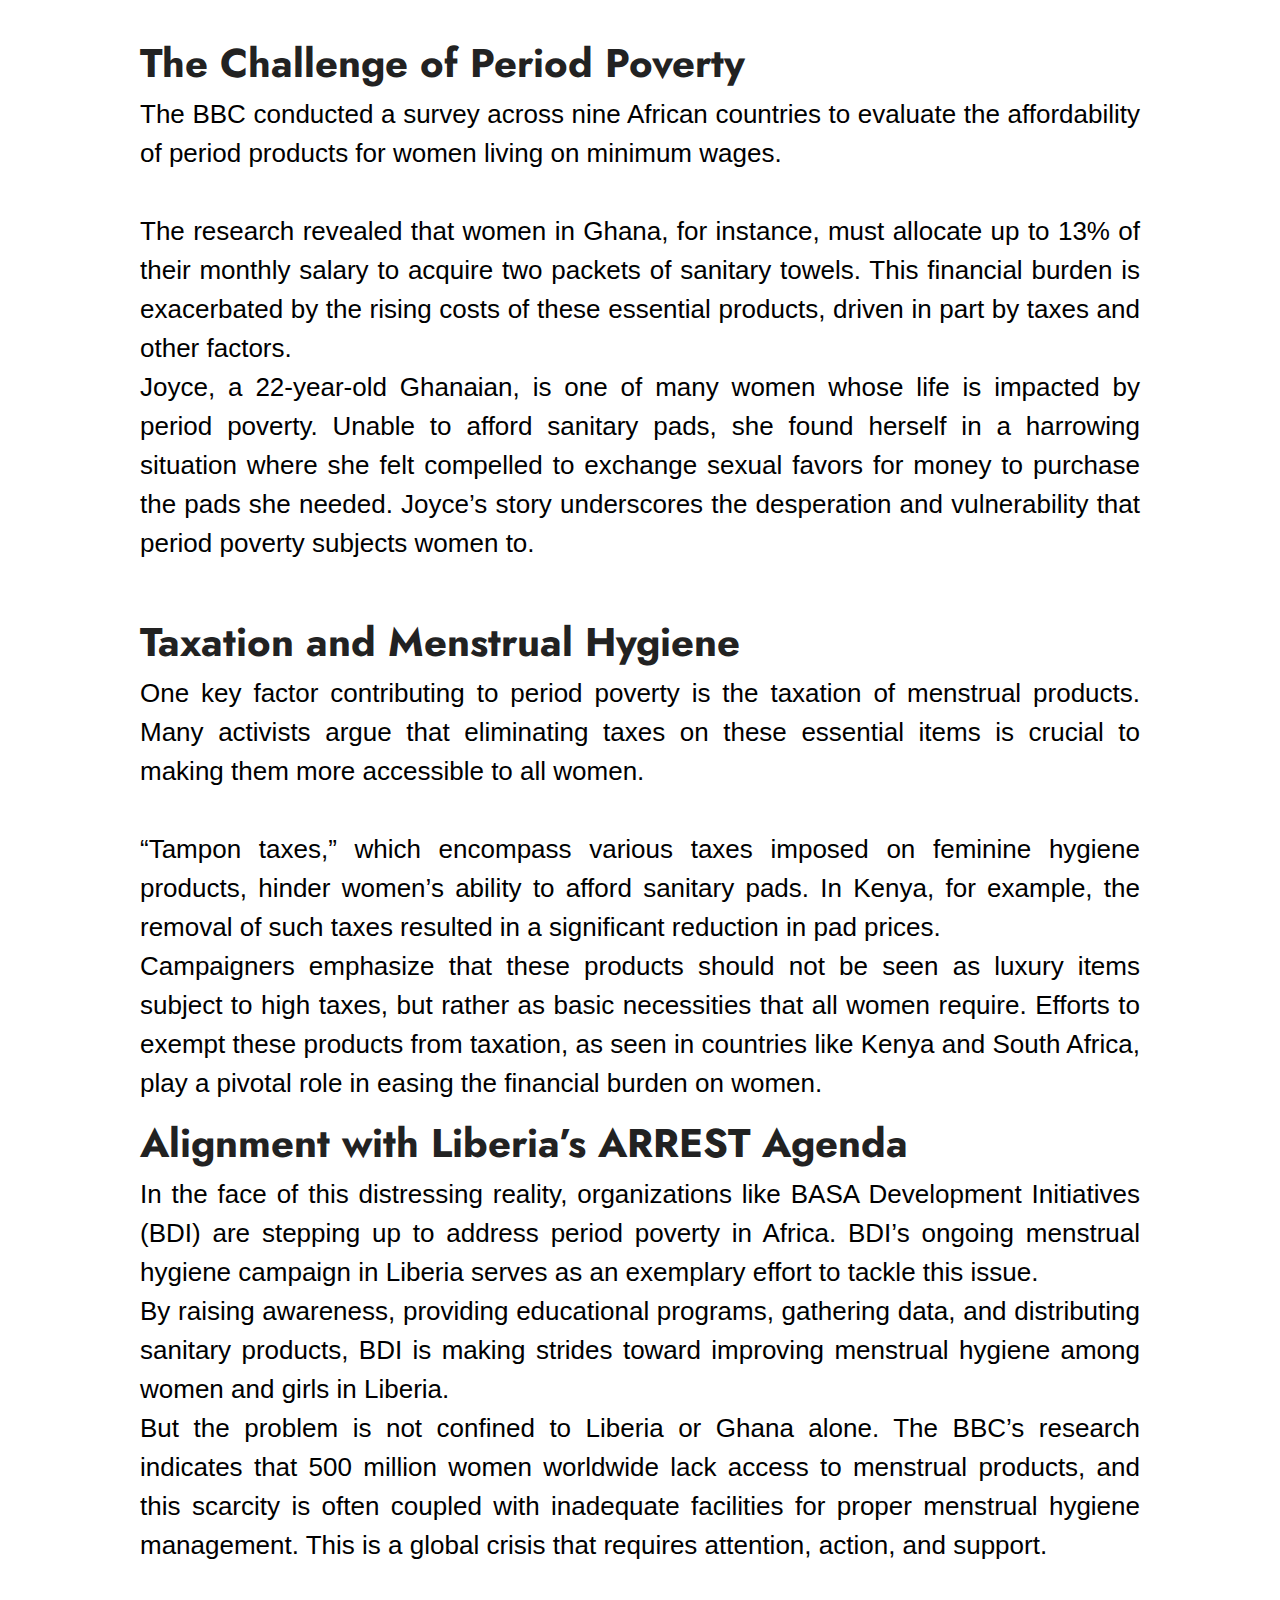
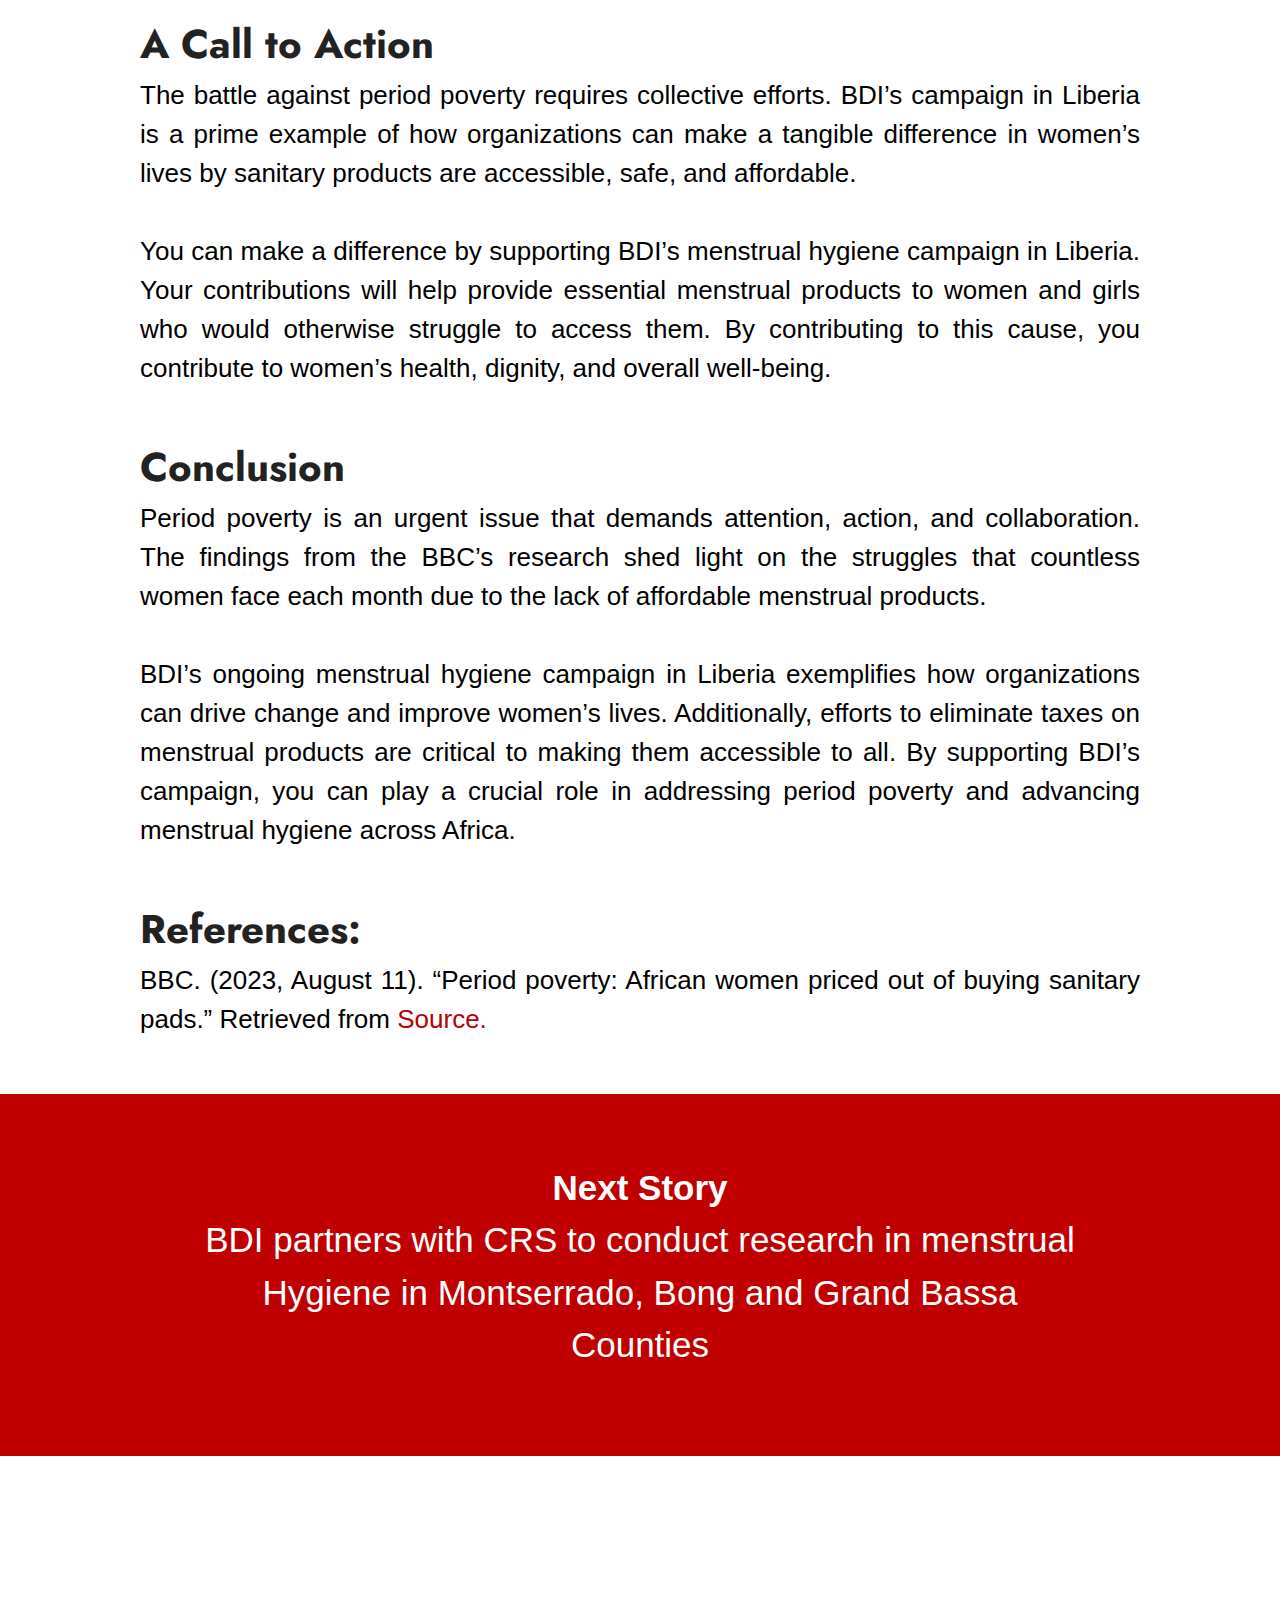
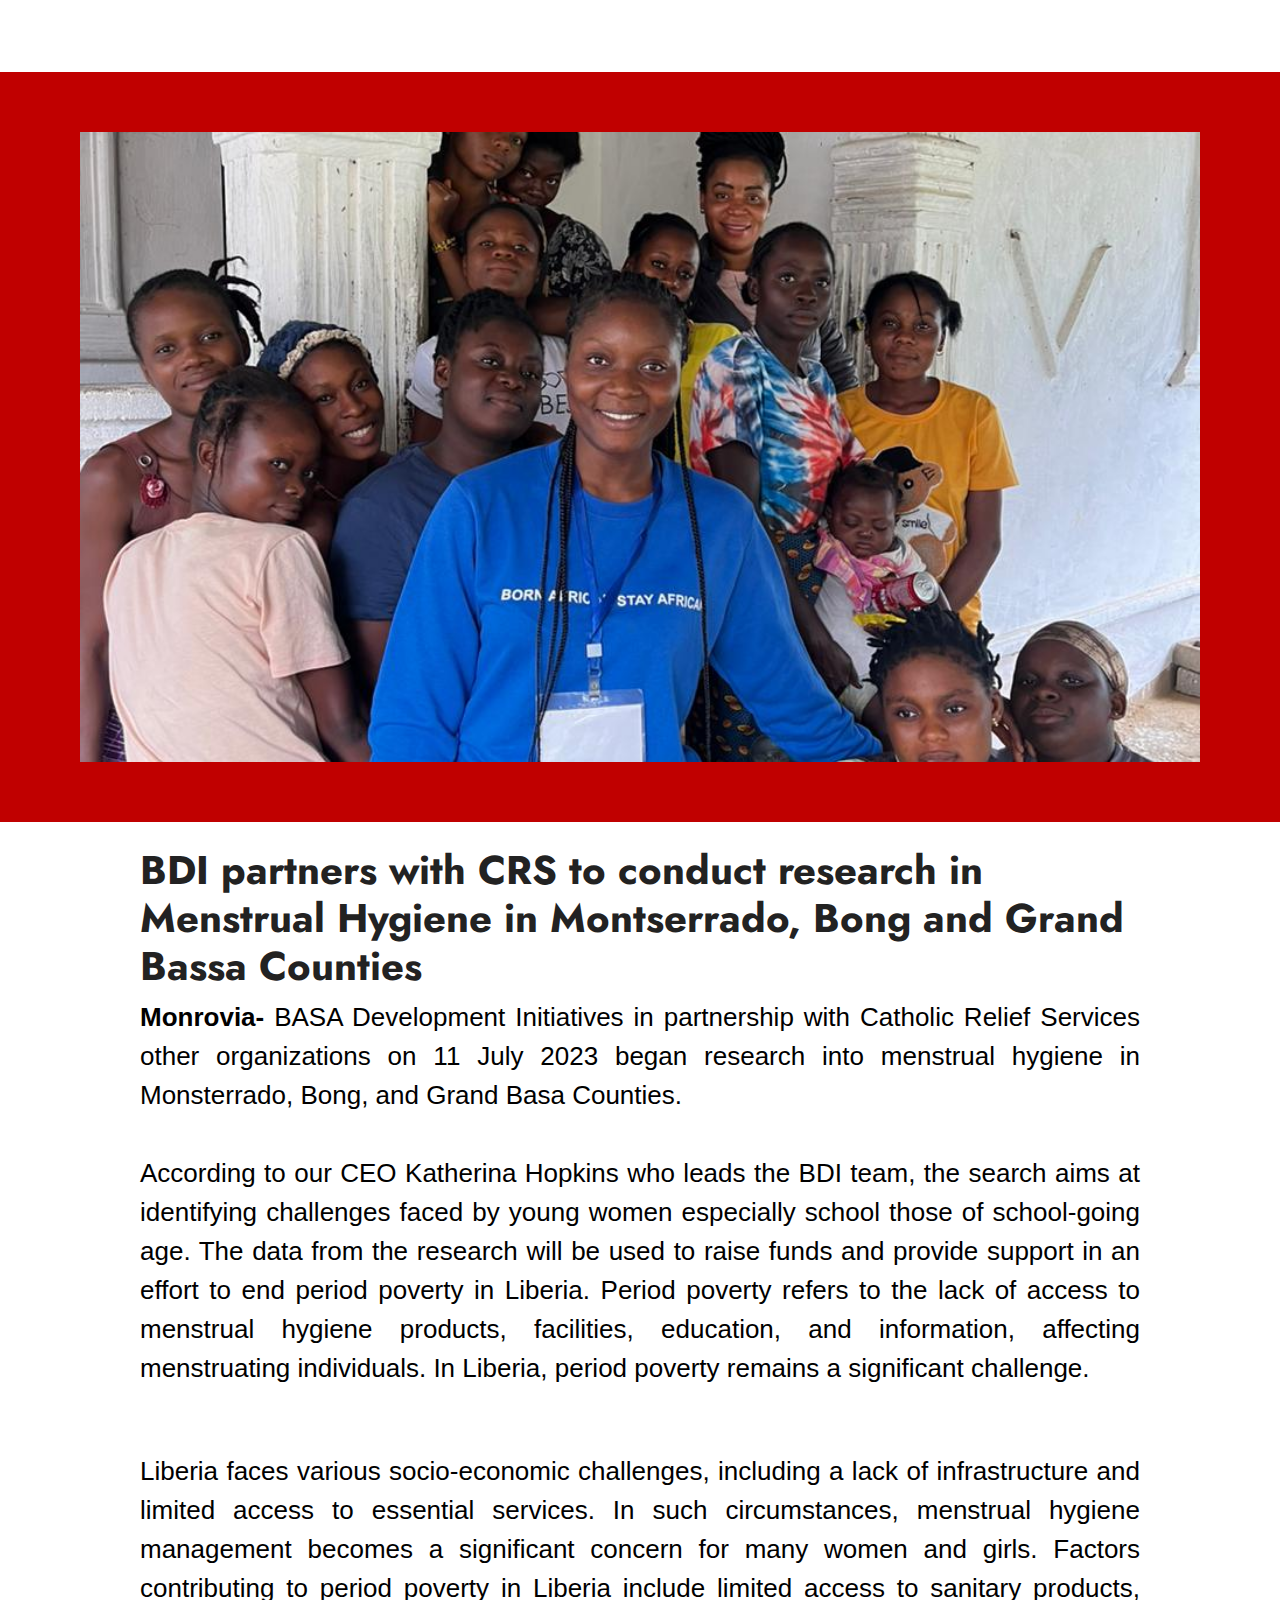
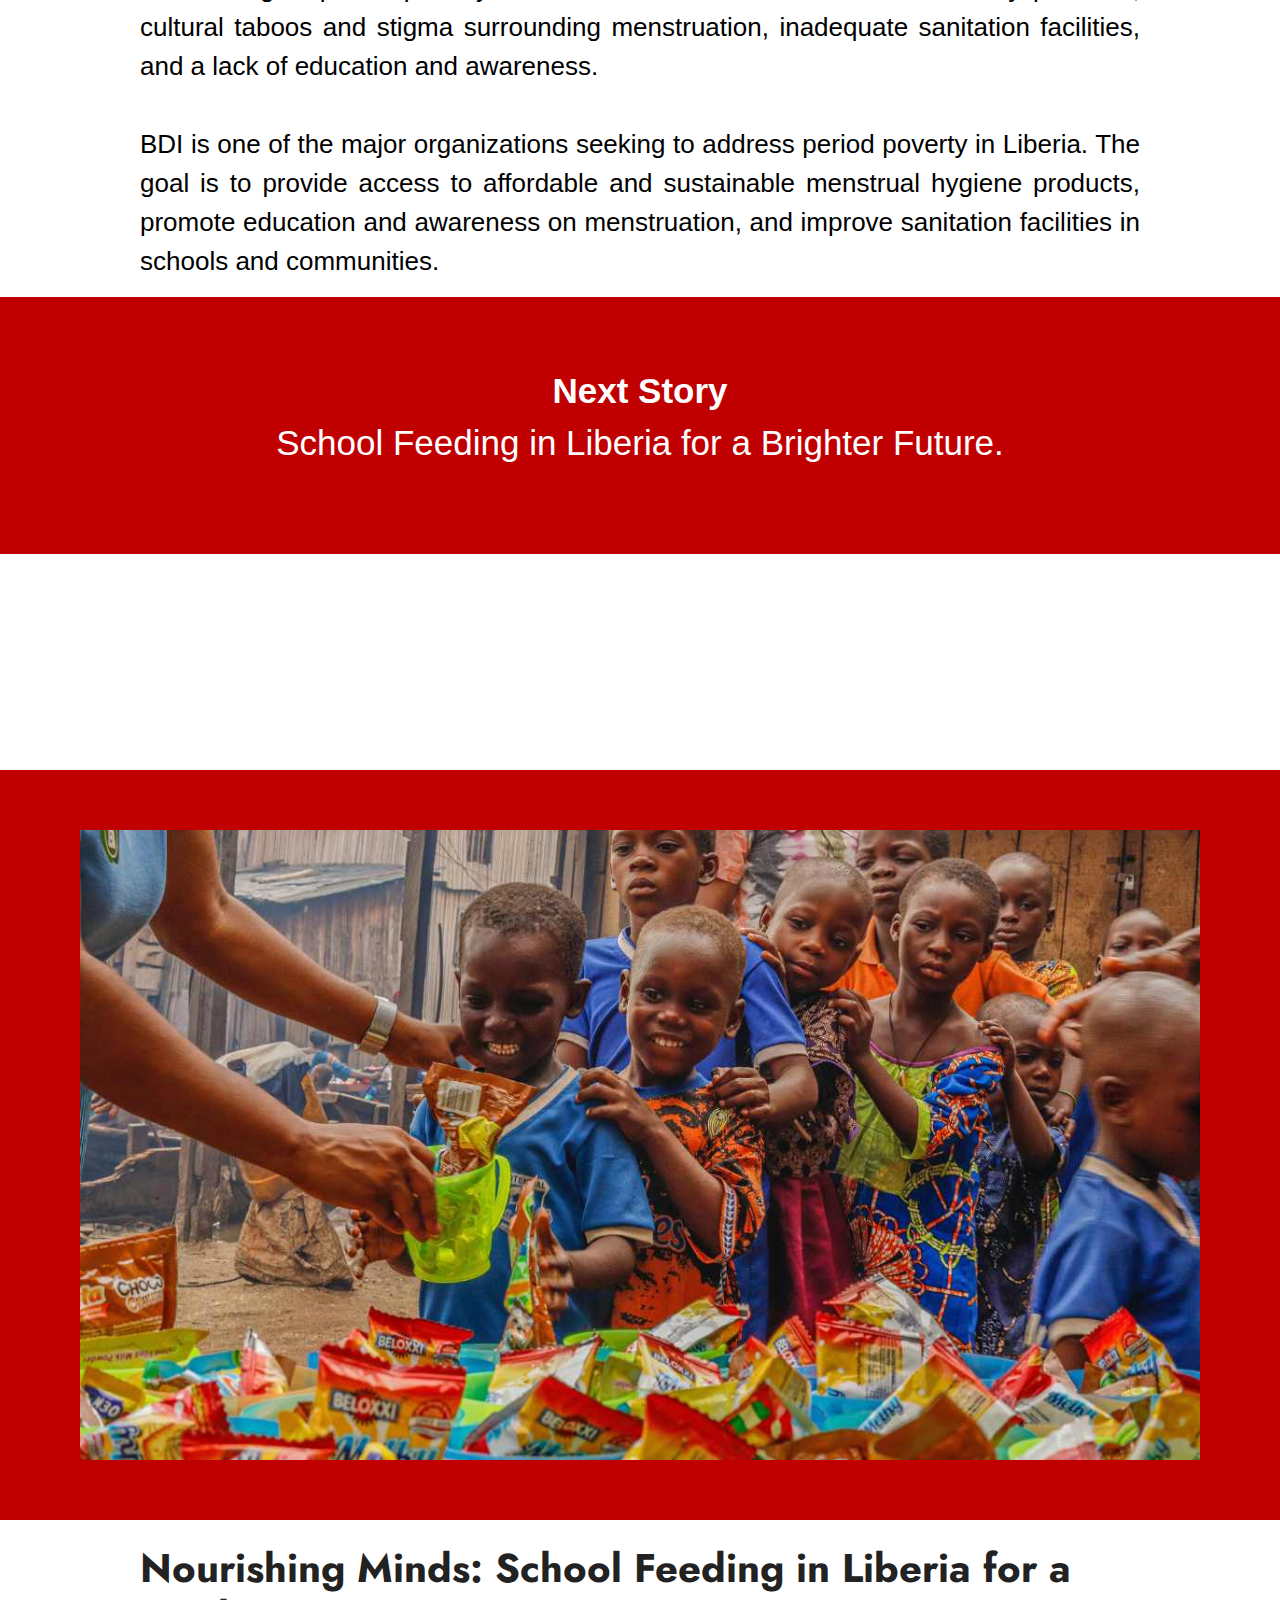
<file: news.html>
<!DOCTYPE html>
<html lang="en">

    <head>
        <meta charset="utf-8">
        <title>Basa Development Inititive Website</title>
        <meta content="width=device-width, initial-scale=2.0" name="viewport">
        <meta content="" name="keywords">
        <meta content="" name="description">

        <!-- Google Web Fonts -->
        <link rel="preconnect" href="https://fonts.googleapis.com">
        <link rel="preconnect" href="https://fonts.gstatic.com" crossorigin>
        <link href="https://fonts.googleapis.com/css2?family=Jost:wght@500;600&family=Roboto&display=swap" rel="stylesheet"> 

        <!-- Icon Font Stylesheet -->
        <link rel="stylesheet" href="https://use.fontawesome.com/releases/v5.15.4/css/all.css"/>
        <link href="https://cdn.jsdelivr.net/npm/bootstrap-icons@1.4.1/font/bootstrap-icons.css" rel="stylesheet">

        <!-- Libraries Stylesheet -->
        <link href="lib/owlcarousel/assets/owl.carousel.min.css" rel="stylesheet">
        <link href="lib/lightbox/css/lightbox.min.css" rel="stylesheet">


        <!-- Customized Bootstrap Stylesheet -->
        <link href="css/bootstrap.min.css" rel="stylesheet">

        <!-- Template Stylesheet -->
        <link href="css/style.css" rel="stylesheet">
    </head>

    <body>
        <!-- Spinner Start -->
        <div id="spinner" class="show w-100 vh-100 bg-white position-fixed translate-middle top-50 start-50  d-flex align-items-center justify-content-center">
            <div class="spinner-grow text-primary" role="status"></div>
        </div>
        <!-- Spinner End -->
		
        <!-- Navbar start -->
        <div class="container-fluid fixed-top px-0">
            <div class="container px-0">
			
                <div class="topbar" style="padding:20px 90px 2px 90px;">
                    <div class="row align-items-center justify-content-center">
                        <div class="col-md-8">
                            <div class="topbar-info d-flex flex-wrap" style="font-size: 23px;">
                                <a href="#" class="text-light me-4"><i class="fas fa-envelope text-white me-2"></i>      info@basadev.org</a>
                                <a href="#" class="text-light"><i class="fas fa-phone-alt text-white me-2"></i>          +231779 205 152</a>
                            </div>
                        </div>
                        <div class="col-md-4">
						
                            <div class="topbar-icon d-flex align-items-center justify-content-end">
                                <a href="#" class="btn-square text-white me-2"><i class="fab fa-facebook-f"></i></a>
                                <a href="#" class="btn-square text-white me-2"><i class="fab fa-twitter"></i></a>
                                <a href="#" class="btn-square text-white me-2"><i class="fab fa-instagram"></i></a>
                                <a href="#" class="btn-square text-white me-2"><i class="fab fa-pinterest"></i></a>
                                <a href="#" class="btn-square text-white me-0"><i class="fab fa-linkedin-in"></i></a>
                            </div>
                        </div>
                    </div>
                </div>
                <nav class="navbar navbar-light bg-light navbar-expand-xl" style="padding:20px 90px 2px 90px;">
                    <div class="col-md-3">
							<div class="header-logo">
								<a href="index.html" class="logo">
									<img src="./img/logo14.png" alt="">
								</a>
							</div>
						</div>
                    <button class="navbar-toggler py-4 px-3 me-3" type="button" data-bs-toggle="collapse" data-bs-target="#navbarCollapse">
                        <span class="fa fa-bars text-primary"></span>
                    </button>
                    <div class="collapse navbar-collapse bg-light" id="navbarCollapse">
                        <div class="navbar-nav ms-auto">
                            
                            
							<div class="nav-item dropdown">
                                <a href="about.html" class="nav-link dropdown-toggle active" data-bs-toggle="dropdown">About Us▼</a>
                                <div class="dropdown-menu m-0 bg-secondary rounded-0">
                                    <li><a href="about.html" class="dropdown-item active">Who We Are</a></li>
									     <li><a href="program.html" class="dropdown-item active">Our Works</a></li>
									<li><a href="news.html" class="dropdown-item active">News & Updates</a></li>
									     <li><a href="contact.html" class="dropdown-item active">Contact Us</a></li>
                                </div>
                            </div>
							
                            <div class="nav-item dropdown">
                                <a href="campaigns.html" class="nav-link dropdown-toggle active" data-bs-toggle="dropdown">Campaings▼</a>
                                <div class="dropdown-menu m-0 bg-secondary rounded-0">
                                    <li><a href="campaigns.html#agribusiness" class="dropdown-item active">AgriBusiness Growth Support</a></li>
                                    <li><a href="campaigns.html#menstrual-hygiene" class="dropdown-item">Menstrual Hygiene</a></li>
                                    <li><a href="campaigns.html#waste-management" class="dropdown-item">Community-Based Waste Management</a></li>
                                    <li><a href="campaigns.html#malaria-prevention" class="dropdown-item">Malaria Prevention & Treatment</a></li>
                                    <li><a href="campaigns.html#school-feeding" class="dropdown-item">School Feeding Programs</a>
                                </div>
                            </div>
								
                            <div class="nav-item dropdown">
							
                                <a href="project.hmtl" class="nav-link dropdown-toggle" data-bs-toggle="dropdown">Projects▼</a>
                                <div class="dropdown-menu m-0 bg-secondary rounded-0">
                                    <li><a href="project.html#period-poverty" class="dropdown-item">Ending Period Poverty Campaign In Liberia</a></li>
                                    <li><a href="project.html#Agricultural" class="dropdown-item">Liberia's Agricultural Financing Framework<br>Development</a></li>
                                    <li><a href="project.html#schoolhealth" class="dropdown-item">School Eco & Health Clubs</a></li>
                                    <li><a href="project.html#businesssupport" class="dropdown-item">Business Support Service (EU-Funded <br>Cassava Programs Projects)</a></li>
									<li><a href="project.html#housesurvey" class="dropdown-item">Household Affordability Survey in <br>North-Western & Southeastern Liberia</a></li>
                                  
                                </div>
                            </div>
                        </div>
                        <div class="d-flex align-items-center flex-nowrap pt-xl-0" style="margin-left: 15px;">
                            <a href="donation.html" class="btn-hover-bg btn btn-primary text-white py-2 px-4 me-3">Donate Now</a>
                        </div>
                    </div>
            </div>
        </div>

        <!-- Navbar End -->

        <!-- Header Start -->


	<section id="greenville">
		<div>
		<div class="red-section">
							  <div class="red-content">

					<!-- Text Area -->
					
					<!-- Image Area -->

					</div> </div></div><br>
			
						<section id="period-poverty">
							<div class="red-section">
							  <div class="red-content">
							<div class="hero"> <img src="img/npv1.jpg">
							</div>
							</div>
							</div>

			<br>
			<section class="agriculture-program container">
			<h1><b>Greenville Rising: How Local Partnerships Are Powering a Cleaner, Resilient City</b></h1>
			<p style="text-align:justify; font-size:26px;">
			 In the coastal city of Greenville, change is quietly unfolding through collaboration, innovation, and local leadership.
			 For years, the city faced the growing challenge of poor waste disposal, open dumping, burning, and the absence of structured
			 collection systems. Today, through the Sinoe Building Climate Resilience Project (SBCRP), the city is taking bold steps toward a
			 cleaner and more resilient future.<br>
				At the center of this transformation is a strong partnership between the Greenville City Corporation (GCC) and
				BASA Development Initiatives (BDI), with technical and financial support from Conservation International (CI) and
				the Global Environment Facility (GEF). The partnership recognizes that effective waste management is not just an
				environmental issue but also a matter of public health, youth employment, and local governance.<br>
			 </p><br><br>
			 
			 <h1><b>A New Kind of Local Partnership</b></h1>
			 <p style="text-align:justify; font-size:26px;">
			 Following a rigorous selection process, Econtrak Solutions Liberia, a local enterprise, was chosen to manage the city’s new waste
			 collection and recycling efforts. Out of four applicants, Econtrak stood out for its clear operational plan, previous experience,
			 and commitment to community involvement. The company will work hand in hand with GCC to implement an efficient, community-centered
			 waste management system.<br><br>
				This collaboration marks a turning point for Greenville. The city, which has long struggled with open dumping and unmanaged waste
				sites, now has a structured plan to introduce sorting, collection, and proper disposal of waste. More importantly, the initiative
				will create jobs for young people and women, allowing the community to take ownership of its environment.<br><br>
			 </p>
			 
			 
			 <h1><b>Waste Management as a Path to Resilience</b></h1>
			<p style="text-align:justify; font-size:26px;">
			 The SBCRP’s waste management component is designed to link local solutions to national environmental goals.
			 By promoting cleaner urban spaces and building local enterprise capacity, the project is contributing directly to
			 Liberia’s ARREST Agenda – particularly under the pillars of Resilience, Environment, and Sustainable Growth.<br>
			 Cleaner communities are better equipped to handle the health and climate risks associated with flooding, pollution, and waste accumulation.<br><br>
				For the residents of Greenville, this partnership is more than a policy milestone; it’s a tangible change in how the city manages its future.
				The involvement of local actors ensures that waste management becomes a shared responsibility, not a top-down directive.<br><br>
				
				According to project reports, the Memorandum of Understanding between BDI and GCC has paved the way for immediate coordination and
				future scaling of the initiative. Econtrak Solutions Liberia’s engagement will also support data collection on waste volumes, types,
				and recycling opportunities, feeding into Liberia’s Natural Capital Accounting (NCA) system, an important national framework for
				tracking the value of environmental assets.
			 </p><br><br>
			 
			 
			 <h1><b>A Cleaner Future Begins at Home</b></h1>
			<p style="text-align:justify; font-size:26px;">
			While the project is still in its early implementation stage, the community response has been encouraging. Residents and local
			youth groups have expressed willingness to participate in awareness activities and contribute to keeping Greenville cleaner.
			These local voices form the heart of SBCRP’s approach: empowering citizens to be part of the solution.<br><br>
			
			As one city official put it during a stakeholder meeting, “Greenville cannot be clean unless we all take responsibility for
			how we handle waste.” That sentiment now echoes throughout schools, households, and businesses, signaling a shift in mindset
			that could have lasting benefits.
			 </p><br><br>
			 

			 <h1><b>Beyond the Bins - Building a Model for Liberia</b></h1>
			<p style="text-align:justify; font-size:26px;">
			What is happening in Greenville could serve as a model for other Liberian cities facing similar environmental pressures.
			The project’s inclusive approach, combining private enterprise, local government, and civil society, is demonstrating that
			sustainable waste management is possible when everyone plays a role.<br><br>
			
			BDI’s continued engagement with the City Corporation, coupled with support from CI and GEF, ensures that the foundation being
			laid today will contribute to a greener, more resilient Greenville tomorrow. In the months ahead, the focus will be on strengthening
			systems, supporting the enterprise, and increasing public awareness through radio programs and school-led campaigns.<br><br>
			
			The story of Greenville’s transformation is a story of shared action; proof that when local partnerships align with national vision,
			a cleaner and more sustainable future is not just imaginable, it’s achievable.
					 </p><br><br>
							</section>			
						</section>
		</section>				
		
		
		<!-- Education End -->
			
		
  
								    <!-- WOMEN EMPOWERMENT Start -->
	   <style>
								   .red-section {
						  background-color: #c00000; /* deep red */
						  padding: 60px 80px;        /* space inside the red area */
						  color: white;
					  }

					  .red-content {
						  max-width: 1200px;
						  margin: auto;
						  display: flex;
						  gap: 40px;
						  align-items: center;
						  flex-wrap: wrap; /* responsive */
					  }

					  .red-text {
						  flex: 1;
					  }

					  .red-text h2 {
						  font-size: 36px;
						  margin-bottom: 15px;
					  }

					  .red-text p {
						  font-size: 18px;
						  line-height: 1.6;
						  text-align: justify;
					  }

					  .red-image {
						  flex: 1;
						  text-align: center;
					  }

					  .red-image img {
						  max-width: 100%;
						  border-radius: 12px;
					  }

					  /* Mobile friendly */
					  @media (max-width: 768px) {
						  .red-content {
							  flex-direction: column;
							  padding: 20px;
						  }
					  }
					</style>
						  
					<div class="red-section">
					<div class="red-content">
					<!-- Text Area -->
					<div class="container text-center py-2" style="max-width: 1500px;">
		<p style="text-align:center; font-size:24px;">
        <a href="news.html#education" class="click-text" style="text-align:center; font-size:35px; color:#ffffff;">
		<b>Next Story</b><br>From Classrooms to Climate Champions:
		Nurturing the Next Generation of Climate Leaders in Sinoe</a>
				</p></p></div>
			</div>
			</div>
			</div><br><br><br><br>
			
		<section id="education">
						<section id="period-poverty">
							<div class="red-section">
							  <div class="red-content">
							<div class="hero"> <img src="img/SBCRP-blog-cover-final-976x549-1.jpg">
							</div>
							</div>
							</div>

			<br>
			<section class="agriculture-program container">
			<h1><b>From Classrooms to Climate Champions: Nurturing the Next Generation of Climate Leaders in Sinoe</b></h1>
			<p style="text-align:justify; font-size:26px;">
			 Inside classrooms across Sinoe County, a quiet but powerful movement is taking shape. Young Liberians are learning what climate
			 change truly means for their communities and discovering that they have a role to play in shaping a more sustainable future. Through
			 the Sinoe Building Climate Resilience Project (SBCRP), hundreds of students are no longer just studying the environment; they are
			 becoming climate champions.<br>
				Launched by BASA Development Initiatives (BDI) in partnership with Conservation International (CI) and supported by
				the Global Environment Facility (GEF), the project aims to enhance climate literacy, promote sustainable waste management,
				and restore fragile ecosystems. At the heart of this effort is an ambitious goal: to directly train 500 students who will
				go on to establish and lead climate clubs in ten high schools across the county, eventually cascading their knowledge to
				an additional 1,000 students.<br>
				
				So far, 328 of the 500 students have already completed their training sessions, which are led directly by BDI project staff.
				These sessions are interactive and practical, focusing on the basics of climate science, local environmental challenges,
				and how students can take collective action through tree planting, waste segregation, and peer education.
			 </p><br><br>
			 
			 <h1><b>Teachers and Journalists Join the Journey</b></h1>
			 <p style="text-align:justify; font-size:26px;">
			 BDI has also trained 100 teachers and six journalists who will serve as mentors and amplifiers of climate awareness.
			 The teachers are helping to integrate climate literacy into classroom discussions, while the journalists are producing
			 radio programs and dramas in local languages to reach wider audiences. This synergy between schools and media is creating
			 a strong platform for community-level education and behavior change.<br><br>
				According to field updates, ten climate clubs are expected to be fully operational by the first or second week of November.
				These clubs will act as the backbone of the youth movement, organizing environmental campaigns, leading school-based tree
				planting, and documenting climate stories from their communities.<br><br>
			 </p>
			 
			 
			 <h1><b>Human Stories That Inspire Change</b></h1>
			<p style="text-align:justify; font-size:26px;">
			 During the initial baseline activities, one student, Ma. Juah Wilson from St. Joseph Catholic High School stood out for her enthusiasm.
			 Despite being told she might not be included in the survey due to her grade level, she pleaded for a chance to participate.
			 Her curiosity and commitment touched the team, and her thoughtful answers reflected the genuine passion that many students feel
			 toward protecting their environment.<br>
			 Her story is just one example of how the project is igniting a new wave of youth leadership in climate action. Students
			 are not waiting for change to come from elsewhere; they are stepping forward as messengers, advocates, and doers in their
			 schools and communities.<br><br>
			 </p>
			 
			 
			 <h1><b>Alignment with Liberia’s ARREST Agenda</b></h1>
			<p style="text-align:justify; font-size:26px;">
			The SBCRP directly supports Liberia’s ARREST Agenda, particularly under the pillars of Resilience and Education.
			By fostering climate-conscious students and teachers, the project strengthens local capacity to adapt to environmental
			change and build sustainable systems that can outlast project timelines. It also enhances the culture of accountability
			and knowledge-sharing envisioned in Liberia’s development goals.<br><br>
			 </p>
			 

			 <h1><b>A Growing Movement with National Significance</b></h1>
			<p style="text-align:justify; font-size:26px;">
			The results in Sinoe are only at the beginning. When the climate clubs become fully functional in November,
			students will begin leading awareness drives and tree planting across school grounds and nearby communities.
			These actions will contribute to the project’s larger goal of planting 5,000 trees and building climate-resilient
			mindsets across the county.<br><br>
			
			Through education, mentorship, and partnership, the Sinoe Building Climate Resilience Project is not only improving knowledge
			but also transforming mindsets. Every trained student, every engaged teacher, and every informed journalist becomes part of a
			growing movement — one that is preparing Liberia’s next generation to lead the fight for climate resilience from the classroom
			to the community.<br><br>
							</p>
						</section>		
					</section>
				</section>
		
		<!-- Education End -->
			
  
								    <!-- WOMEN EMPOWERMENT Start -->
	   <style>
								   .red-section {
						  background-color: #c00000; /* deep red */
						  padding: 60px 80px;        /* space inside the red area */
						  color: white;
					  }

					  .red-content {
						  max-width: 1200px;
						  margin: auto;
						  display: flex;
						  gap: 40px;
						  align-items: center;
						  flex-wrap: wrap; /* responsive */
					  }

					  .red-text {
						  flex: 1;
					  }

					  .red-text h2 {
						  font-size: 36px;
						  margin-bottom: 15px;
					  }

					  .red-text p {
						  font-size: 18px;
						  line-height: 1.6;
						  text-align: justify;
					  }

					  .red-image {
						  flex: 1;
						  text-align: center;
					  }

					  .red-image img {
						  max-width: 100%;
						  border-radius: 12px;
					  }

					  /* Mobile friendly */
					  @media (max-width: 768px) {
						  .red-content {
							  flex-direction: column;
							  padding: 20px;
						  }
					  }
					</style>

			
					
					<div class="red-section">
					<div class="red-content">
					<!-- Text Area -->
					<div class="container text-center py-2" style="max-width: 1500px;">
		<p style="text-align:center; font-size:24px;">
        <a href="news.html#addmenstrual" class="click-text" style="text-align:center; font-size:35px; color:#ffffff;">
		<b>Next Story</b><br>Period Poverty in Africa: Addressing Menstrual</a>
				</p></p></div>
			</div>
			</div>
			</div><br><br><br><br><br><br><br><br><br>
			
		<!-- WOMEN EMPOWERMENT End -->
		
					<section id="addmenstrual">	
							<section id="period-poverty">
							<div class="red-section">
							  <div class="red-content">
							<div class="hero"> <img src="img/menstrual-hyegies-2.jpg">
							</div>
							</div>
							</div>

			<br>
			<section class="agriculture-program container">
			<h1><b>Period Poverty in Africa: Addressing Menstrual Hygiene through BDI Support</b></h1>
			<p style="text-align:justify; font-size:26px;">
			 In many parts of Africa, a silent crisis affects millions of women and girls every month. Period poverty, a term used to
			 describe the lack of access to affordable and hygienic menstrual products, is a pressing issue that hampers the lives of
			 countless individuals.<br>
				According to a recent investigation by the BBC, the problem is especially severe in countries like Ghana,
				where women on the minimum wage are forced to allocate a significant portion of their earnings to purchase sanitary pads.
				This distressing reality highlights the urgent need for support and change.<br>
			 </p><br><br>
			 
			 <h1><b>The Challenge of Period Poverty</b></h1>
			 <p style="text-align:justify; font-size:26px;">
			 The BBC conducted a survey across nine African countries to evaluate the affordability of period products for women living on minimum wages.<br><br>
				The research revealed that women in Ghana, for instance, must allocate up to 13% of their monthly salary to acquire two packets
				of sanitary towels. This financial burden is exacerbated by the rising costs of these essential products, driven in part by taxes
				and other factors.<br>
				Joyce, a 22-year-old Ghanaian, is one of many women whose life is impacted by period poverty. Unable to afford sanitary pads, she found
				herself in a harrowing situation where she felt compelled to exchange sexual favors for money to purchase the pads she needed.
				Joyce’s story underscores the desperation and vulnerability that period poverty subjects women to.<br><br>
			 </p>
			 
			 
			 <h1><b>Taxation and Menstrual Hygiene</b></h1>
			<p style="text-align:justify; font-size:26px;">
			 One key factor contributing to period poverty is the taxation of menstrual products. Many activists argue that eliminating
			 taxes on these essential items is crucial to making them more accessible to all women.<br><br>
			 “Tampon taxes,” which encompass various taxes imposed on feminine hygiene products, hinder women’s ability to afford sanitary pads.
			 In Kenya, for example, the removal of such taxes resulted in a significant reduction in pad prices.<br>
			 Campaigners emphasize that these products should not be seen as luxury items subject to high taxes, but rather as basic
			 necessities that all women require. Efforts to exempt these products from taxation, as seen in countries like Kenya and
			 South Africa, play a pivotal role in easing the financial burden on women.<br>
			 </p>
			 
			 
			 <h1><b>Alignment with Liberia’s ARREST Agenda</b></h1>
			<p style="text-align:justify; font-size:26px;">
			In the face of this distressing reality, organizations like BASA Development Initiatives (BDI) are stepping up to
			address period poverty in Africa. BDI’s ongoing menstrual hygiene campaign in Liberia serves as an exemplary effort
			to tackle this issue.<br>
			By raising awareness, providing educational programs, gathering data, and distributing sanitary products,
			BDI is making strides toward improving menstrual hygiene among women and girls in Liberia.<br>
			But the problem is not confined to Liberia or Ghana alone. The BBC’s research indicates that 500 million women worldwide
			lack access to menstrual products, and this scarcity is often coupled with inadequate facilities for proper menstrual
			hygiene management. This is a global crisis that requires attention, action, and support.<br><br>
			 </p>
			 

			 <h1><b>A Call to Action</b></h1>
			<p style="text-align:justify; font-size:26px;">
			The battle against period poverty requires collective efforts. BDI’s campaign in Liberia is a prime example
			of how organizations can make a tangible difference in women’s lives by sanitary products are accessible,
			safe, and affordable. <br><br>
			
			You can make a difference by supporting BDI’s menstrual hygiene campaign in Liberia. Your contributions will
			help provide essential menstrual products to women and girls who would otherwise struggle to access them.
			By contributing to this cause, you contribute to women’s health, dignity, and overall well-being.<br><br>
			 </p>
			 
			
			<h1><b>Conclusion</b></h1>
			<p style="text-align:justify; font-size:26px;">
			Period poverty is an urgent issue that demands attention, action, and collaboration. The findings from the
			BBC’s research shed light on the struggles that countless women face each month due to the lack of affordable
			menstrual products. <br><br>
			
			BDI’s ongoing menstrual hygiene campaign in Liberia exemplifies how organizations can drive change and improve women’s lives.
			Additionally, efforts to eliminate taxes on menstrual products are critical to making them accessible to all. By supporting
			BDI’s campaign, you can play a crucial role in addressing period poverty and advancing menstrual hygiene across Africa.<br><br>
			 </p>
			
			<h1><b>References:</b></h1>
			<p style="text-align:justify; font-size:26px;">
			BBC. (2023, August 11). “Period poverty: African women priced out of buying sanitary pads.” Retrieved from
			<a href="https://www.bbc.com/news/world-africa-66423981"> Source. </a><br><br>
				</section>			
			</section>	
		</section>
		
		<!-- Education End -->
			
  
			<!-- WOMEN EMPOWERMENT Start -->
				<style>
								   .red-section {
						  background-color: #c00000; /* deep red */
						  padding: 60px 80px;        /* space inside the red area */
						  color: white;
					  }

					  .red-content {
						  max-width: 1200px;
						  margin: auto;
						  display: flex;
						  gap: 40px;
						  align-items: center;
						  flex-wrap: wrap; /* responsive */
					  }

					  .red-text {
						  flex: 1;
					  }

					  .red-text h2 {
						  font-size: 36px;
						  margin-bottom: 15px;
					  }

					  .red-text p {
						  font-size: 18px;
						  line-height: 1.6;
						  text-align: justify;
					  }

					  .red-image {
						  flex: 1;
						  text-align: center;
					  }

					  .red-image img {
						  max-width: 100%;
						  border-radius: 12px;
					  }

					  /* Mobile friendly */
					  @media (max-width: 768px) {
						  .red-content {
							  flex-direction: column;
							  padding: 20px;
						  }
					  }
					</style>
						  
					<div class="red-section">
					<div class="red-content">
					<!-- Text Area -->
					<div class="container text-center py-2" style="max-width: 1500px;">
		<p style="text-align:center; font-size:24px;">
        <a href="news.html#addmenstrual" class="click-text" style="text-align:center; font-size:35px; color:#ffffff;">
		<b>Next Story</b><br>BDI partners with CRS to conduct research in menstrual Hygiene in Montserrado, Bong and Grand Bassa Counties</a>
				</p></p></div>
			</div>
			</div>
			</div>
			
			
	  <!-- WOMEN EMPOWERMENT Start -->
					<style>
								   .red-section {
						  background-color: #c00000; /* deep red */
						  padding: 60px 80px;        /* space inside the red area */
						  color: white;
					  }

					  .red-content {
						  max-width: 1200px;
						  margin: auto;
						  display: flex;
						  gap: 40px;
						  align-items: center;
						  flex-wrap: wrap; /* responsive */
					  }

					  .red-text {
						  flex: 1;
					  }

					  .red-text h2 {
						  font-size: 36px;
						  margin-bottom: 15px;
					  }

					  .red-text p {
						  font-size: 18px;
						  line-height: 1.6;
						  text-align: justify;
					  }

					  .red-image {
						  flex: 1;
						  text-align: center;
					  }

					  .red-image img {
						  max-width: 100%;
						  border-radius: 12px;
					  }

					  /* Mobile friendly */
					  @media (max-width: 768px) {
						  .red-content {
							  flex-direction: column;
							  padding: 20px;
						  }
					  }
					</style>
					
			</div><br><br><br><br><br><br><br><br><br>
			
		<!-- WOMEN EMPOWERMENT End -->
		
					<section id="bdipartner">	
							<section id="period-poverty">
							<div class="red-section">
							  <div class="red-content">
							<div class="hero"> <img src="img/CRS-BDI-survey-CEO-1.jpg">
							</div>
							</div>
							</div>

			<br>
			<section class="agriculture-program container">
			<h1><b>BDI partners with CRS to conduct research in Menstrual Hygiene in Montserrado, Bong and Grand Bassa Counties</b></h1>
			<p style="text-align:justify; font-size:26px;">
			 <b>Monrovia-</b> BASA Development Initiatives in partnership with Catholic Relief Services other organizations on 11 July 2023 began research
			 into menstrual hygiene in Monsterrado, Bong, and Grand Basa Counties.<br><br>
				According to our CEO Katherina Hopkins who leads the BDI team, the search aims at identifying challenges faced by young women especially school
				those of school-going age. The data from the research will be used to raise funds and provide support in an effort to end period poverty in Liberia.
				Period poverty refers to the lack of access to menstrual hygiene products, facilities, education, and information, affecting menstruating
				individuals. In Liberia, period poverty remains a significant challenge.<br>
			 </p><br><br>
			 
			 <p style="text-align:justify; font-size:26px;">
			 Liberia faces various socio-economic challenges, including a lack of infrastructure and limited access to essential services.
			 In such circumstances, menstrual hygiene management becomes a significant concern for many women and girls. Factors contributing
			 to period poverty in Liberia include limited access to sanitary products, cultural taboos and stigma surrounding menstruation,
			 inadequate sanitation facilities, and a lack of education and awareness.<br><br>
				BDI is one of the major organizations seeking to address period poverty in Liberia. The goal is to provide access to affordable
				and sustainable menstrual hygiene products, promote education and awareness on menstruation, and improve sanitation facilities
				in schools and communities.<br>
				
			 </p>

			 

				</section>			
			</section>	
		</section>
		
		<!-- Education End -->
			
  
								    <!-- WOMEN EMPOWERMENT Start -->
	   <style>
								   .red-section {
						  background-color: #c00000; /* deep red */
						  padding: 60px 80px;        /* space inside the red area */
						  color: white;
					  }

					  .red-content {
						  max-width: 1200px;
						  margin: auto;
						  display: flex;
						  gap: 40px;
						  align-items: center;
						  flex-wrap: wrap; /* responsive */
					  }

					  .red-text {
						  flex: 1;
					  }

					  .red-text h2 {
						  font-size: 36px;
						  margin-bottom: 15px;
					  }

					  .red-text p {
						  font-size: 18px;
						  line-height: 1.6;
						  text-align: justify;
					  }

					  .red-image {
						  flex: 1;
						  text-align: center;
					  }

					  .red-image img {
						  max-width: 100%;
						  border-radius: 12px;
					  }

					  /* Mobile friendly */
					  @media (max-width: 768px) {
						  .red-content {
							  flex-direction: column;
							  padding: 20px;
						  }
					  }
					</style>
						  
					<div class="red-section">
					<div class="red-content">
					<!-- Text Area -->
					<div class="container text-center py-2" style="max-width: 1500px;">
		<p style="text-align:center; font-size:24px;">
        <a href="news.html#bdifeeding" class="click-text" style="text-align:center; font-size:35px; color:#ffffff;">
		<b>Next Story</b><br>School Feeding in Liberia for a Brighter Future.</a>
				</p></p></div>
			</div>
			</div>
			</div>
	
	
	
	
	
	
	
	
	
	
	
	
			
			

						    <!-- WOMEN EMPOWERMENT Start -->
					<style>
								   .red-section {
						  background-color: #c00000; /* deep red */
						  padding: 60px 80px;        /* space inside the red area */
						  color: white;
					  }

					  .red-content {
						  max-width: 1200px;
						  margin: auto;
						  display: flex;
						  gap: 40px;
						  align-items: center;
						  flex-wrap: wrap; /* responsive */
					  }

					  .red-text {
						  flex: 1;
					  }

					  .red-text h2 {
						  font-size: 36px;
						  margin-bottom: 15px;
					  }

					  .red-text p {
						  font-size: 18px;
						  line-height: 1.6;
						  text-align: justify;
					  }

					  .red-image {
						  flex: 1;
						  text-align: center;
					  }

					  .red-image img {
						  max-width: 100%;
						  border-radius: 12px;
					  }

					  /* Mobile friendly */
					  @media (max-width: 768px) {
						  .red-content {
							  flex-direction: column;
							  padding: 20px;
						  }
					  }
					</style>
					
			</div><br><br><br><br><br><br><br><br><br>
			
		<!-- WOMEN EMPOWERMENT End -->
		
					<section id="bdifeeding">	
							<section id="period-poverty">
							<div class="red-section">
							  <div class="red-content">
							<div class="hero"> <img src="img/School-feeding-program1.jpg">
							</div>
							</div>
							</div>

			<br>
			<section class="agriculture-program container">
			<h1><b>Nourishing Minds: School Feeding in Liberia for a Brighter Future </b></h1>
			<p style="text-align:justify; font-size:26px;">
			 Access to quality education is a fundamental right for every child, but hunger remains a significant barrier to
			 learning in Liberia. Our fundraising initiative seeks to address this critical issue by providing nutritious meals to
			 students in schools across the country.<br><br>
				Ensuring that children have enough to eat can create a foundation for learning, improve attendance, and contribute
				to developing a healthier and more prosperous nation.<br>
			 </p><br>
			 
			 <p style="text-align:justify; font-size:26px;">
			 <b>The School Feeding Challenge:</b>
			 Malnutrition and hunger hinder a child’s ability to learn and perpetuate a cycle of poverty. Two out of every five children
			 in Liberia lacks meals. Over 50% of Liberian students in Liberia attend school on empty stomachs, compromising their concentration,
			 cognitive development, and overall well-being.<br><br>
				<b>Our Vision for this Cause:</b> We envision a Liberia where every child can receive an education without hunger.
				By implementing a school feeding program, we aim to create an environment where students can thrive academically,
				physically, and emotionally. BDI also seeks to impact agricultural knowledge to students to increase their aspirations
				in agriculture and agribusiness.<br><br>
			 </p>
			 
			 			 <p style="text-align:justify; font-size:26px;">
			 <b>Our Strategy:</b>
				Our school feeding initiative focuses on three strategic pillars:<br>
				1. Nutrition and Health: BDI believes nourished students are better learners. By providing nutritious meals that meet dietary standards,
				we contribute to improved health, cognitive function, and overall well-being among students.<br><br>
			<b>Education and Attendance:</b> A full stomach improves attendance and classroom engagement. Our program aims to increase school
			enrollment and reduce dropout rates by addressing hunger as an educational barrier.<br><br>
				<b>School Garden-</b> BDI seeks to develop school gardens for schools and train students in good agricultural practices,
				climate-smart agriculture, and post-harvest loss.<br><br>
				<b>Community Engagement:</b> BDI understands that a holistic approach is essential. We will collaborate with parents, teachers,
				and local communities to ensure the program’s sustainability and promote nutritional education.<br>
			 </p>
			 
			 <p style="text-align:justify; font-size:26px;">
			 <b>How You Can Make a Difference:</b>
				Your support is instrumental in creating a brighter future for Liberian children. By contributing to our initiative,
				you are investing in: <b>Nutrition:</b> Providing nutritious meals that support children’s growth and development.
				<b>Education:</b> Improving school attendance, participation, and academic outcomes.
				
				<b>Community Well-Being:</b> Fostering a sense of community and promoting healthier lifestyles.<br><br>
				<b>Join Our Mission:</b> Together, we can break Liberia’s hunger and illiteracy cycle. Your donation will be
				a stepping stone toward a future where every child has the opportunity to reach their full potential.<br>
			 </p>
				</section>			
			</section>	
		</section>
		</section>
		
		<!-- Education End -->
			
  
								    <!-- WOMEN EMPOWERMENT Start -->
	   <style>
								   .red-section {
						  background-color: #c00000; /* deep red */
						  padding: 60px 80px;        /* space inside the red area */
						  color: white;
					  }

					  .red-content {
						  max-width: 1200px;
						  margin: auto;
						  display: flex;
						  gap: 40px;
						  align-items: center;
						  flex-wrap: wrap; /* responsive */
					  }

					  .red-text {
						  flex: 1;
					  }

					  .red-text h2 {
						  font-size: 36px;
						  margin-bottom: 15px;
					  }

					  .red-text p {
						  font-size: 18px;
						  line-height: 1.6;
						  text-align: justify;
					  }

					  .red-image {
						  flex: 1;
						  text-align: center;
					  }

					  .red-image img {
						  max-width: 100%;
						  border-radius: 12px;
					  }

					  /* Mobile friendly */
					  @media (max-width: 768px) {
						  .red-content {
							  flex-direction: column;
							  padding: 20px;
						  }
					  }
					</style>
						  
					<div class="red-section">
					<div class="red-content">
					<!-- Text Area -->
					<div class="container text-center py-2" style="max-width: 1500px;">
		<p style="text-align:center; font-size:24px;">
        <a href="#" class="click-text" style="text-align:center; font-size:35px; color:#ffffff;">
		<b>Next Story</b><br>School Feeding in Liberia for a Brighter Future.</a>
				</p></p></div>
			</div>
			</div>
			</div>

			
		
		
	
		
		
		
		
		
		
		
		
		
		
		
		
		
		
		
		
		
		
			
        <!-- Footer Start -->
        <div class="container-fluid footer bg-dark text-body py-5">
            <div class="container py-5">
                <div class="row g-5">
                    <div class="col-md-6 col-lg-6 col-xl-3">
                        <div class="footer-item">
                            <h4 class="mb-4 text-white" style="text-align:left;">LIBERIA OFFICE (Headquarter)</h4>
                            <p class="mb-4" style="text-align:left; max-width: 900px;">BASA Avenue, 1st Floor, Morris Villa, ELWA Community, Paynesville, Monrovia,
											Liberia Email: info@basadev.org Tel 1: +231 886 349 962 Tel 2: +231 88 675 7435</p>
                            <div class="position-relative mx-auto">
                                <input class="form-control border-0 bg-secondary w-100 py-3 ps-4 pe-5" type="text" placeholder="Enter your email">
                       <button type="button" class="btn-hover-bg btn btn-primary position-absolute top-0 end-0 py-2 mt-2 me-2">SignUp</button>
                            </div>
                        </div>
                    </div>
                   <div class="col-md-6 col-lg-6 col-xl-3">
                        <div class="footer-item">
                            <h4 class="mb-4 text-white">UNITED STATES OFFICE</h4>
                            <p class="mb-4" style="text-align:left";>984 Kettle Creek Road, Eagan, State of Minnesota, 55123 United States of America <br>
											Email: info@basadev.org & anthony.sieh@basadev.org<br> Tel: +1 (651) 235-9896</p>
                            <div class="position-relative mx-auto">
                            </div>
                        </div>
                    </div>
                    <div class="col-md-6 col-lg-6 col-xl-3">
                        <div class="footer-item d-flex flex-column">
                            <h4 class="mb-4 text-white">Quick Links</h4>
                            <a href="about.html"><i class="fas fa-angle-right me-2"></i> Our Team</a>
                            <a href="program.html"><i class="fas fa-angle-right me-2"></i> Our Programs</a>
                            <a href="project.html"><i class="fas fa-angle-right me-2"></i> Our Projects</a>
                            <a href="about.html"><i class="fas fa-angle-right me-2"></i> Who We Are</a>
                            <a href="donation.html"><i class="fas fa-angle-right me-2"></i> Make a Donation</a>
                        </div>
                    </div>
                    <div class="col-md-6 col-lg-6 col-xl-3">
                        <div class="footer-item">
                            <h4 class="mb-4 text-white">Our Gallery</h4>
                            <div class="row g-2">
                                <div class="col-4">
                                    <div class="footer-gallery">
                                        <img src="img/gallery-footer-1.jpg" class="img-fluid w-100" alt="">
                                        <div class="footer-search-icon">
                                            <a href="img/gallery-footer-1.jpg" data-lightbox="footerGallery-1" class="my-auto"><i class="fas fa-search-plus text-white"></i></a>
                                        </div>
                                    </div>
                               </div>
                               <div class="col-4">
                                    <div class="footer-gallery">
                                        <img src="img/gallery-footer-2.jpg" class="img-fluid w-100" alt="">
                                        <div class="footer-search-icon">
                                            <a href="img/gallery-footer-2.jpg" data-lightbox="footerGallery-2" class="my-auto"><i class="fas fa-search-plus text-white"></i></a>
                                        </div>
                                    </div>
                               </div>
                                <div class="col-4">
                                    <div class="footer-gallery">
                                        <img src="img/gallery-footer-3.jpg" class="img-fluid w-100" alt="">
                                        <div class="footer-search-icon">
                                            <a href="img/gallery-footer-3.jpg" data-lightbox="footerGallery-3" class="my-auto"><i class="fas fa-search-plus text-white"></i></a>
                                        </div>
                                    </div>
                               </div>
                                <div class="col-4">
                                    <div class="footer-gallery">
                                        <img src="img/gallery-footer-4.jpg" class="img-fluid w-100" alt="">
                                        <div class="footer-search-icon">
                                            <a href="img/gallery-footer-4.jpg" data-lightbox="footerGallery-4" class="my-auto"><i class="fas fa-search-plus text-white"></i></a>
                                        </div>
                                    </div>
                               </div>
                                <div class="col-4">
                                    <div class="footer-gallery">
                                        <img src="img/gallery-footer-5.jpg" class="img-fluid w-100" alt="">
                                        <div class="footer-search-icon">
                                            <a href="img/gallery-footer-5.jpg" data-lightbox="footerGallery-5" class="my-auto"><i class="fas fa-search-plus text-white"></i></a>
                                        </div>
                                    </div>
                               </div>
                               <div class="col-4">
									<div class="footer-gallery">
										<img src="img/gallery-footer-6.jpg" class="img-fluid w-100" alt="">
                                        <div class="footer-search-icon">
                                            <a href="img/gallery-footer-6.jpg" data-lightbox="footerGallery-6" class="my-auto"><i class="fas fa-search-plus text-white"></i></a>
                                        </div>
									</div>
								</div>
                            </div>
                        </div>
                    </div>
                </div>
            </div>
        </div>
        <!-- Footer End -->
        

         <!-- Copyright Start -->
        <div class="container-fluid copyright py-4">
            <div class="container">
                <div class="row g-4 align-items-center">
                    <div class="col-md-4 text-center text-md-start mb-md-0">
                        <span class="text-body"><a href="#"><i class="fas fa-copyright text-light me-2"></i>BASADev</a>, All right reserved.</span>
                    </div>
                    <div class="col-md-4 text-center">
                        <div class="d-flex align-items-center justify-content-center">
                            <a href="#" class="btn-hover-color btn-square text-white me-2"><i class="fab fa-facebook-f"></i></a>
                            <a href="#" class="btn-hover-color btn-square text-white me-2"><i class="fab fa-twitter"></i></a>
                            <a href="#" class="btn-hover-color btn-square text-white me-2"><i class="fab fa-instagram"></i></a>
                            <a href="#" class="btn-hover-color btn-square text-white me-2"><i class="fab fa-pinterest"></i></a>
                            <a href="#" class="btn-hover-color btn-square text-white me-0"><i class="fab fa-linkedin-in"></i></a>
                        </div>
                    </div>
                    <div class="col-md-4 text-center text-md-end text-body">
                        <!--/*** This template is free as long as you keep the below author’s credit link/attribution link/backlink. ***/-->
                        <!--/*** If you'd like to use the template without the below author’s credit link/attribution link/backlink, ***/-->
                        <!--/*** you can purchase the Credit Removal License from "https://htmlcodex.com/credit-removal". ***/-->
                        Designed By <a class="border-bottom" href="https://basadev.com">Godwin Wilson</a>
                    </div>
                </div>
            </div>
        </div>
        <!-- Copyright End -->


        <!-- Back to Top -->
        <a href="#" class="btn btn-primary btn-primary-outline-0 btn-md-square back-to-top"><i class="fa fa-arrow-up"></i></a>   

        
        <!-- JavaScript Libraries -->
        <script src="https://ajax.googleapis.com/ajax/libs/jquery/3.6.4/jquery.min.js"></script>
        <script src="https://cdn.jsdelivr.net/npm/bootstrap@5.0.0/dist/js/bootstrap.bundle.min.js"></script>
        <script src="lib/easing/easing.min.js"></script>
        <script src="lib/waypoints/waypoints.min.js"></script>
        <script src="lib/counterup/counterup.min.js"></script>
        <script src="lib/owlcarousel/owl.carousel.min.js"></script>
        <script src="lib/lightbox/js/lightbox.min.js"></script>
        

        <!-- Template Javascript -->
        <script src="js/main.js"></script>

    </body>
</html>
</file>
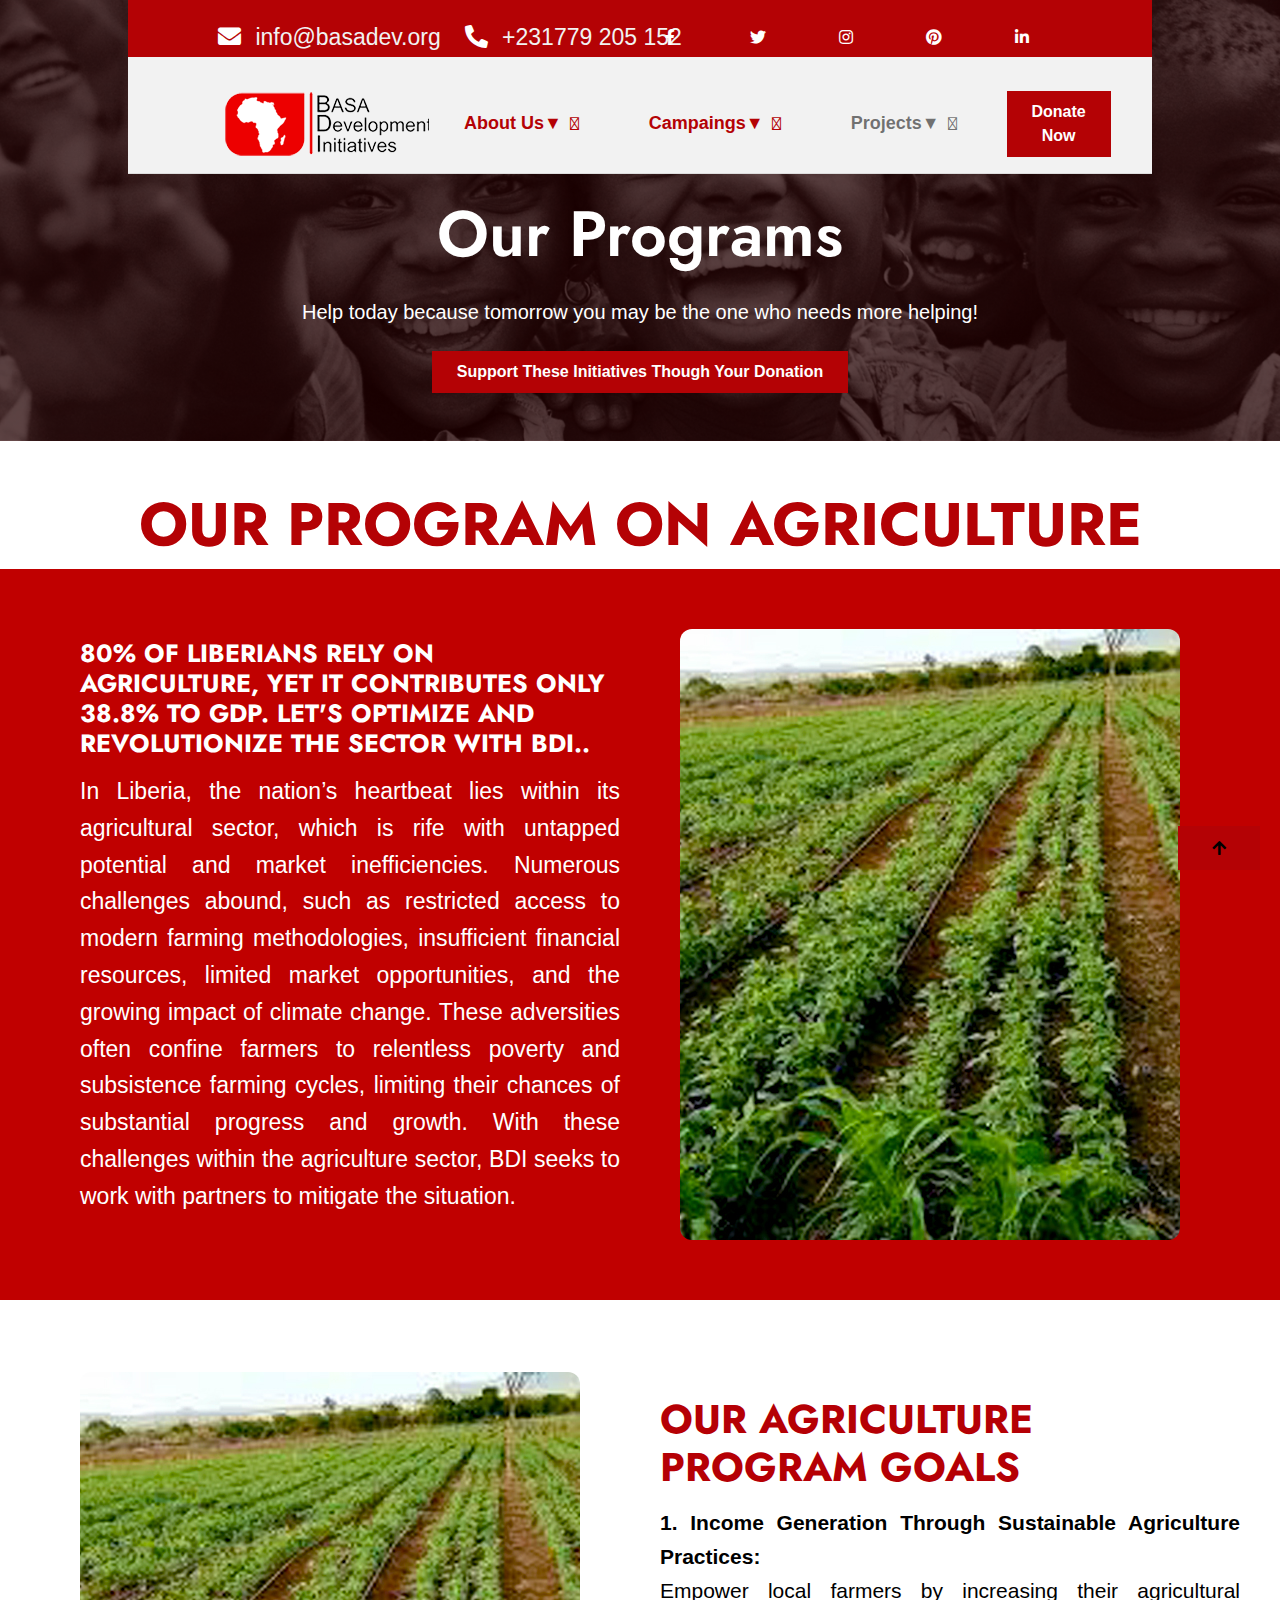
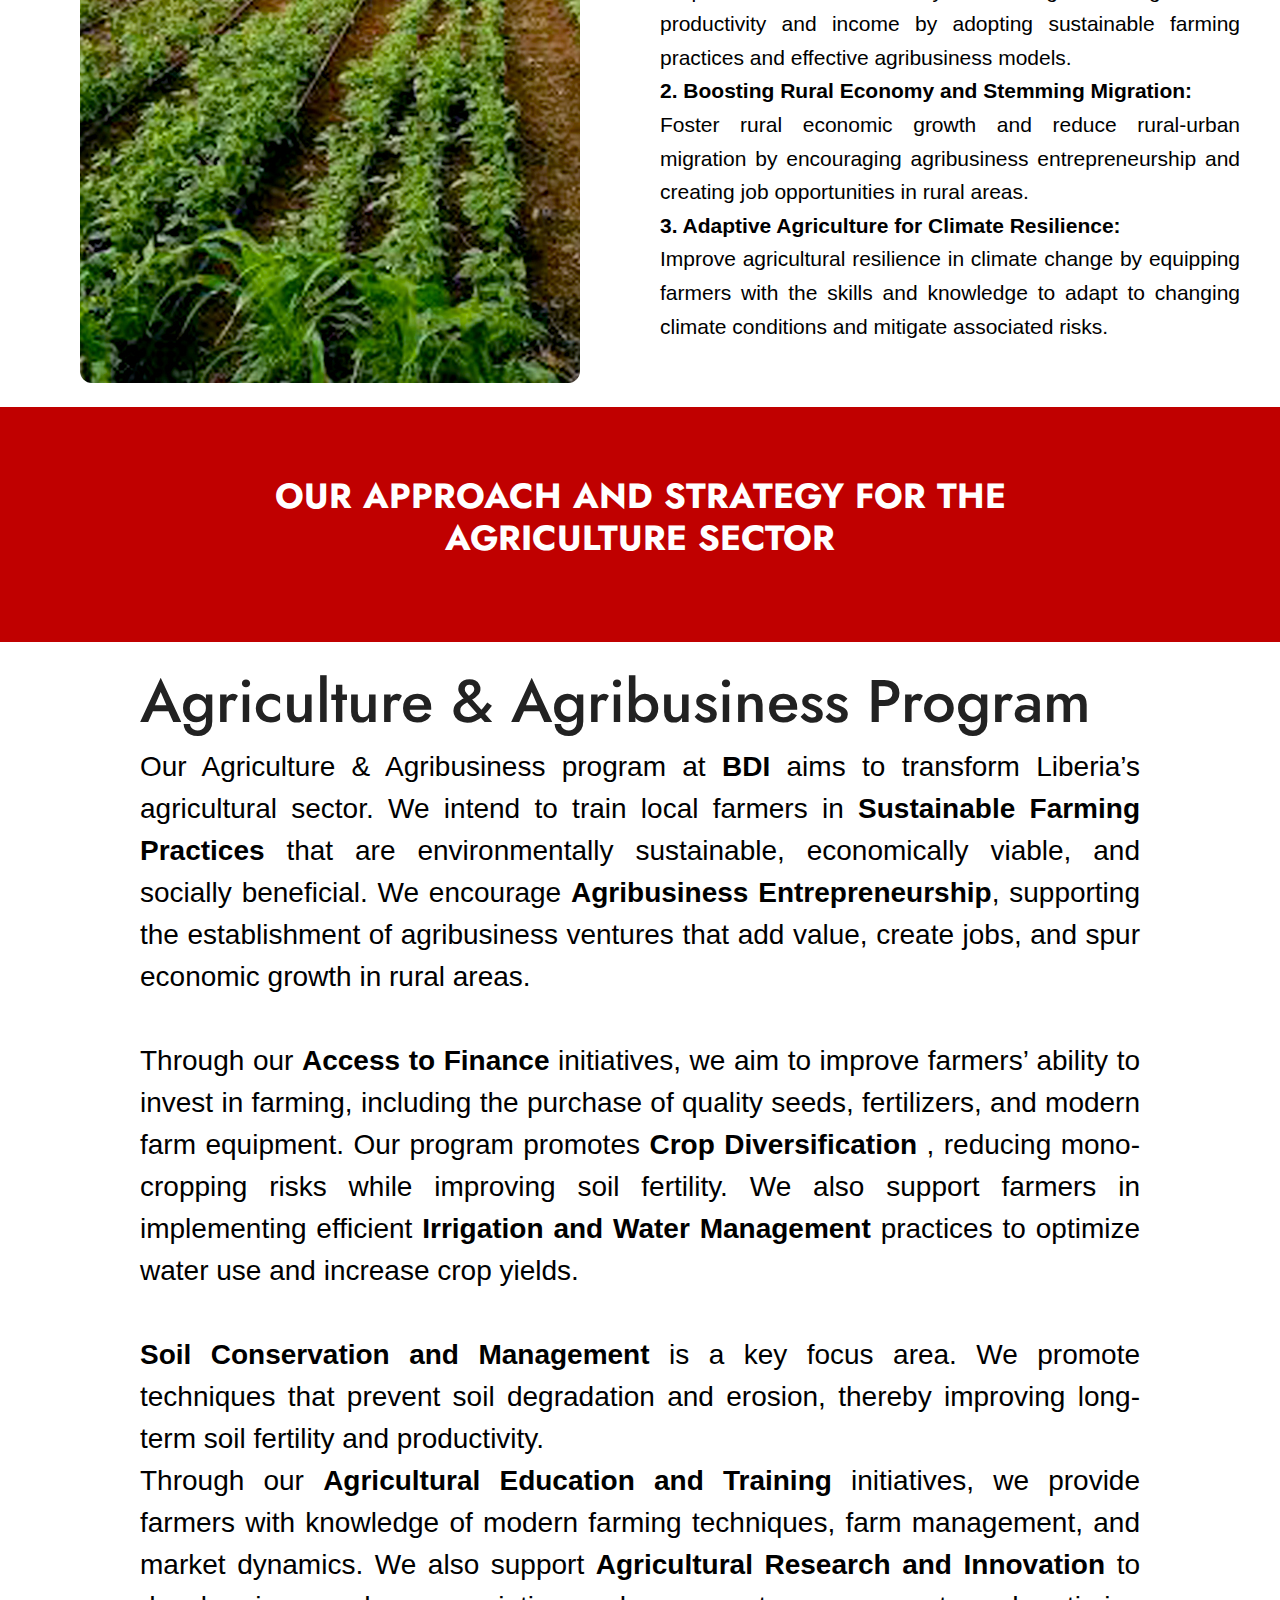
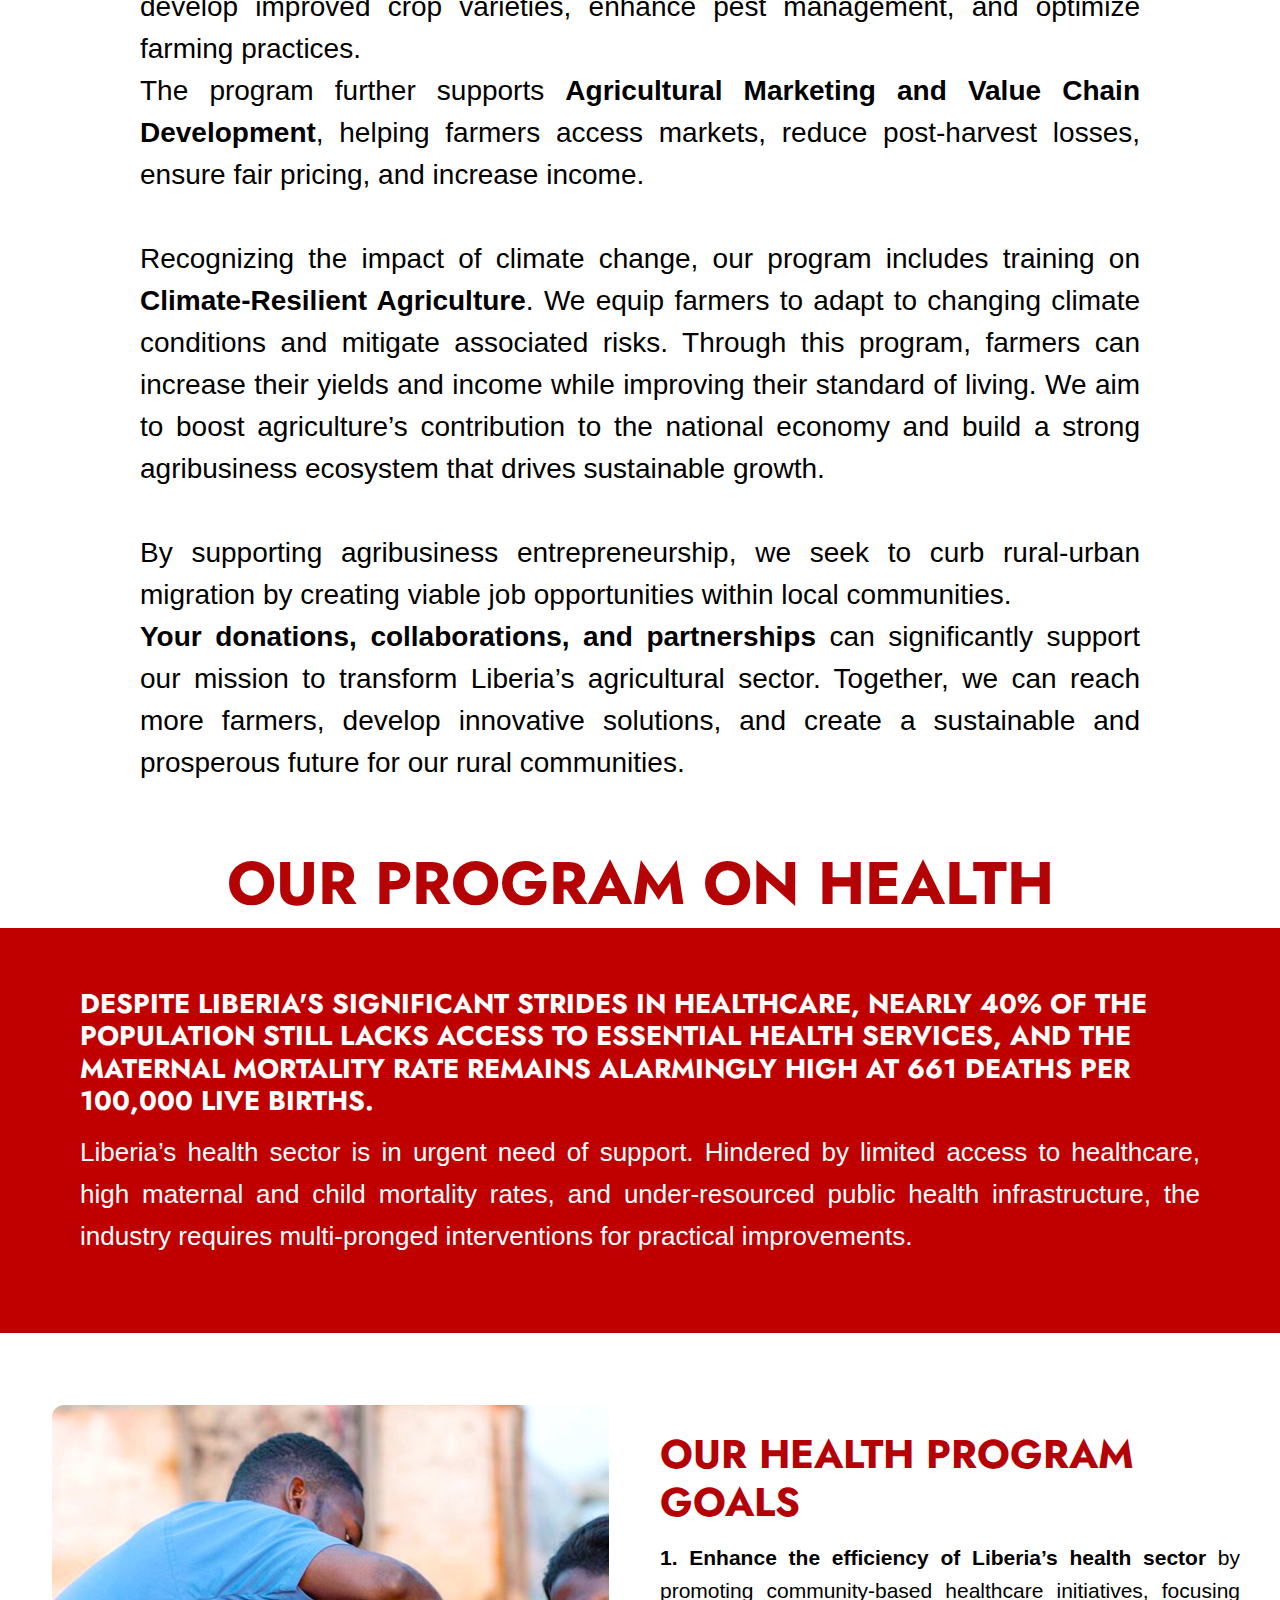
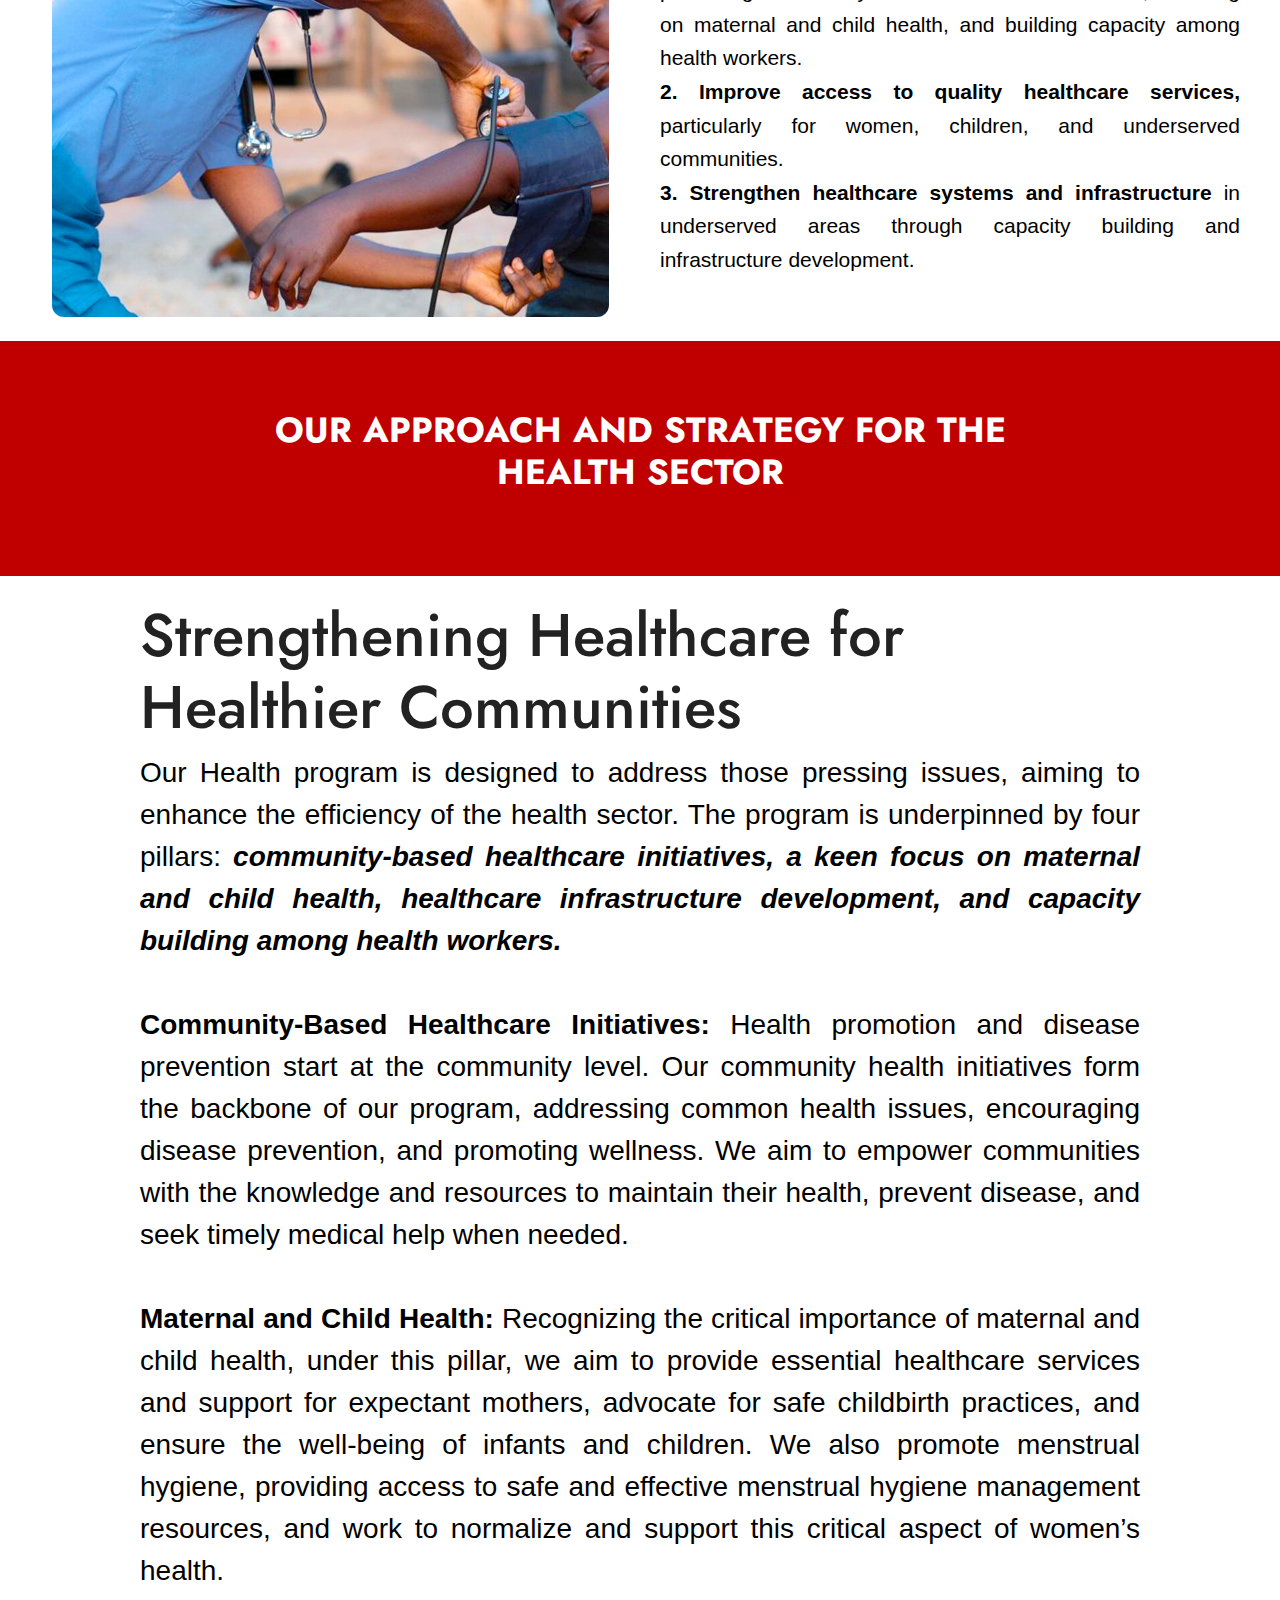
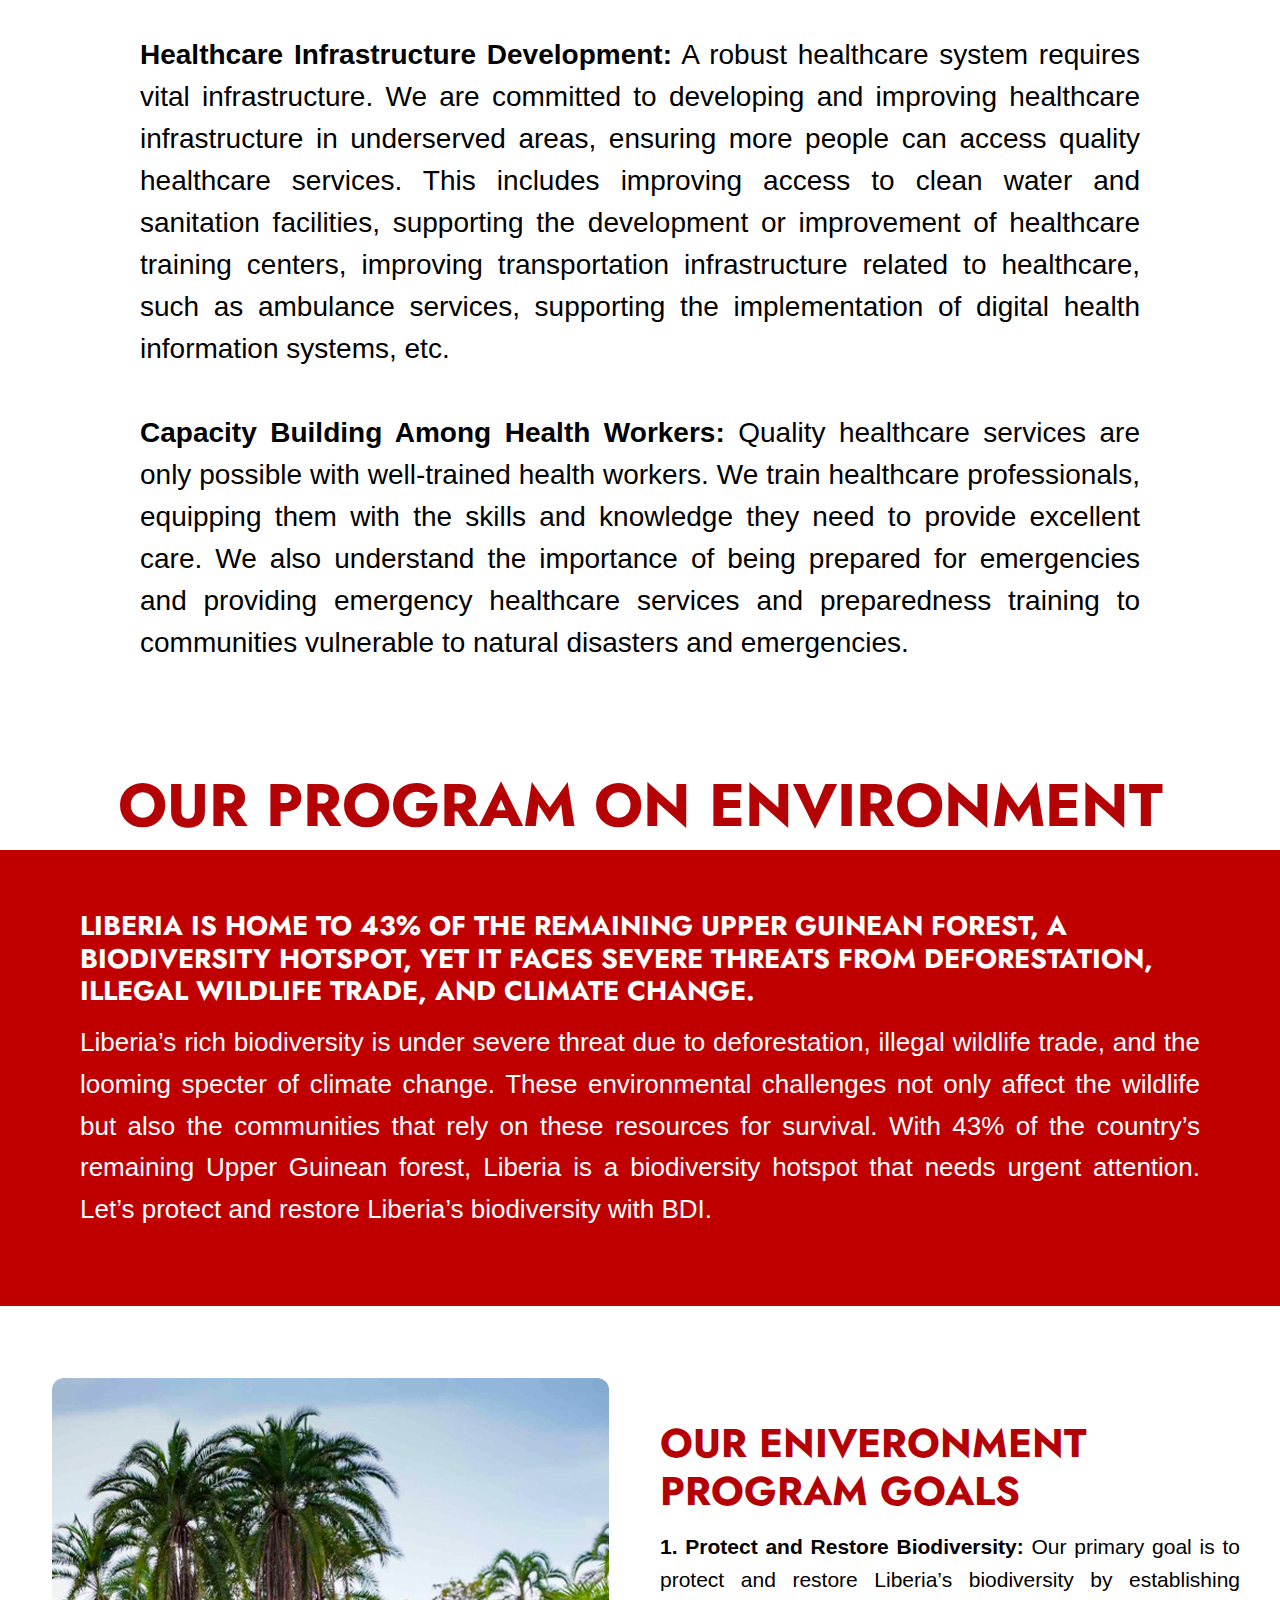
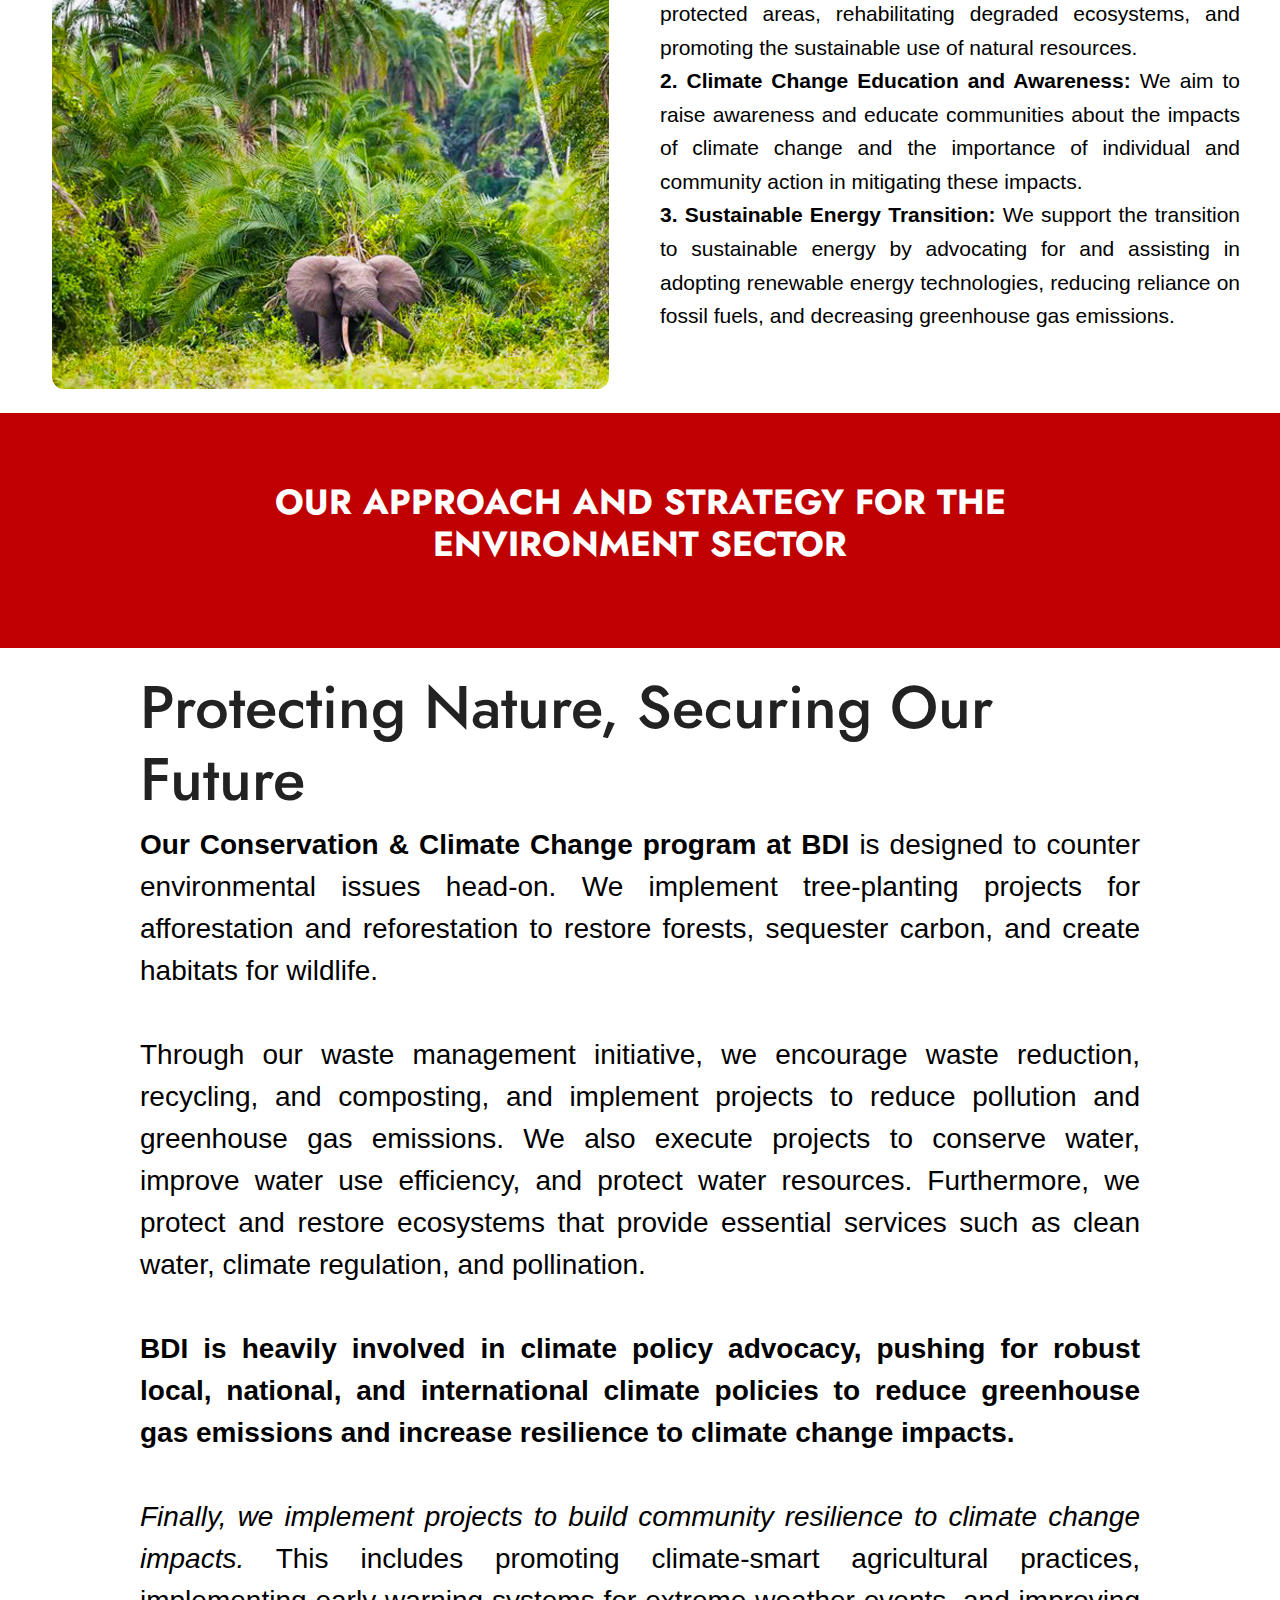
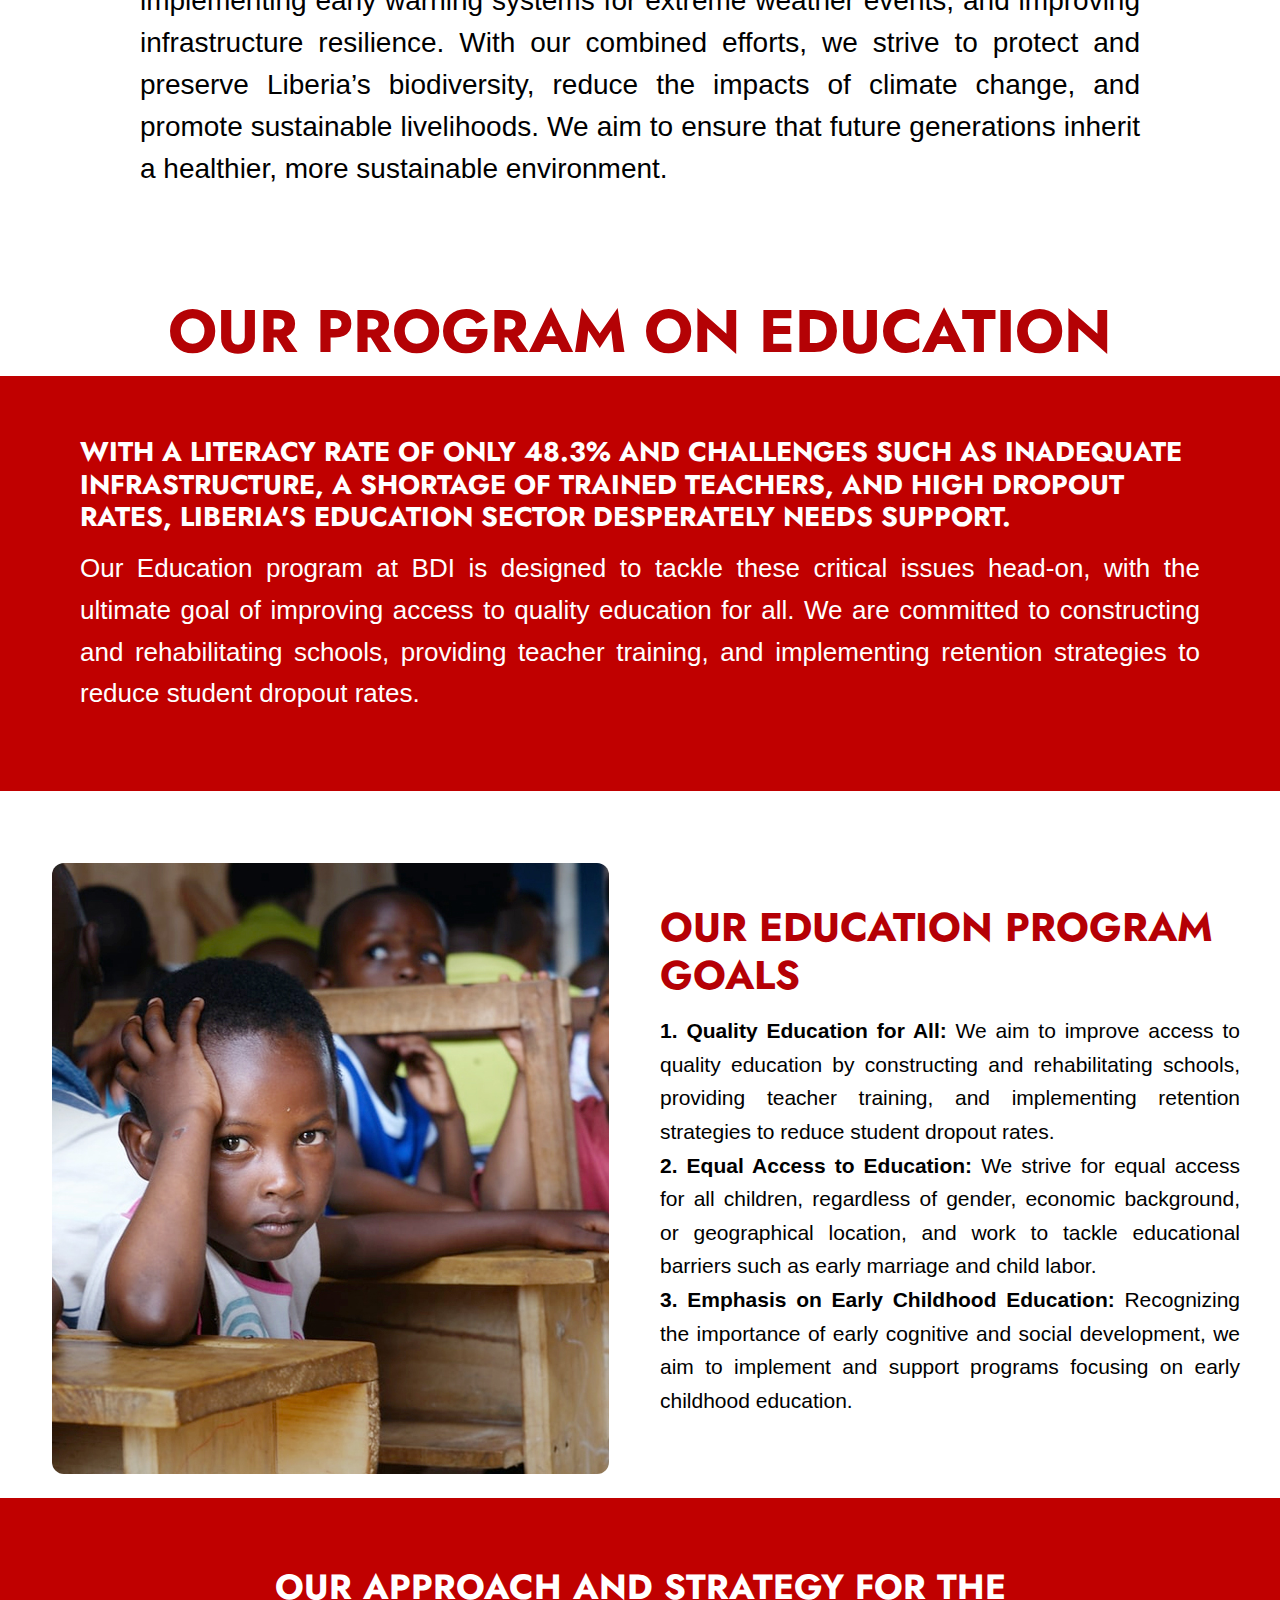
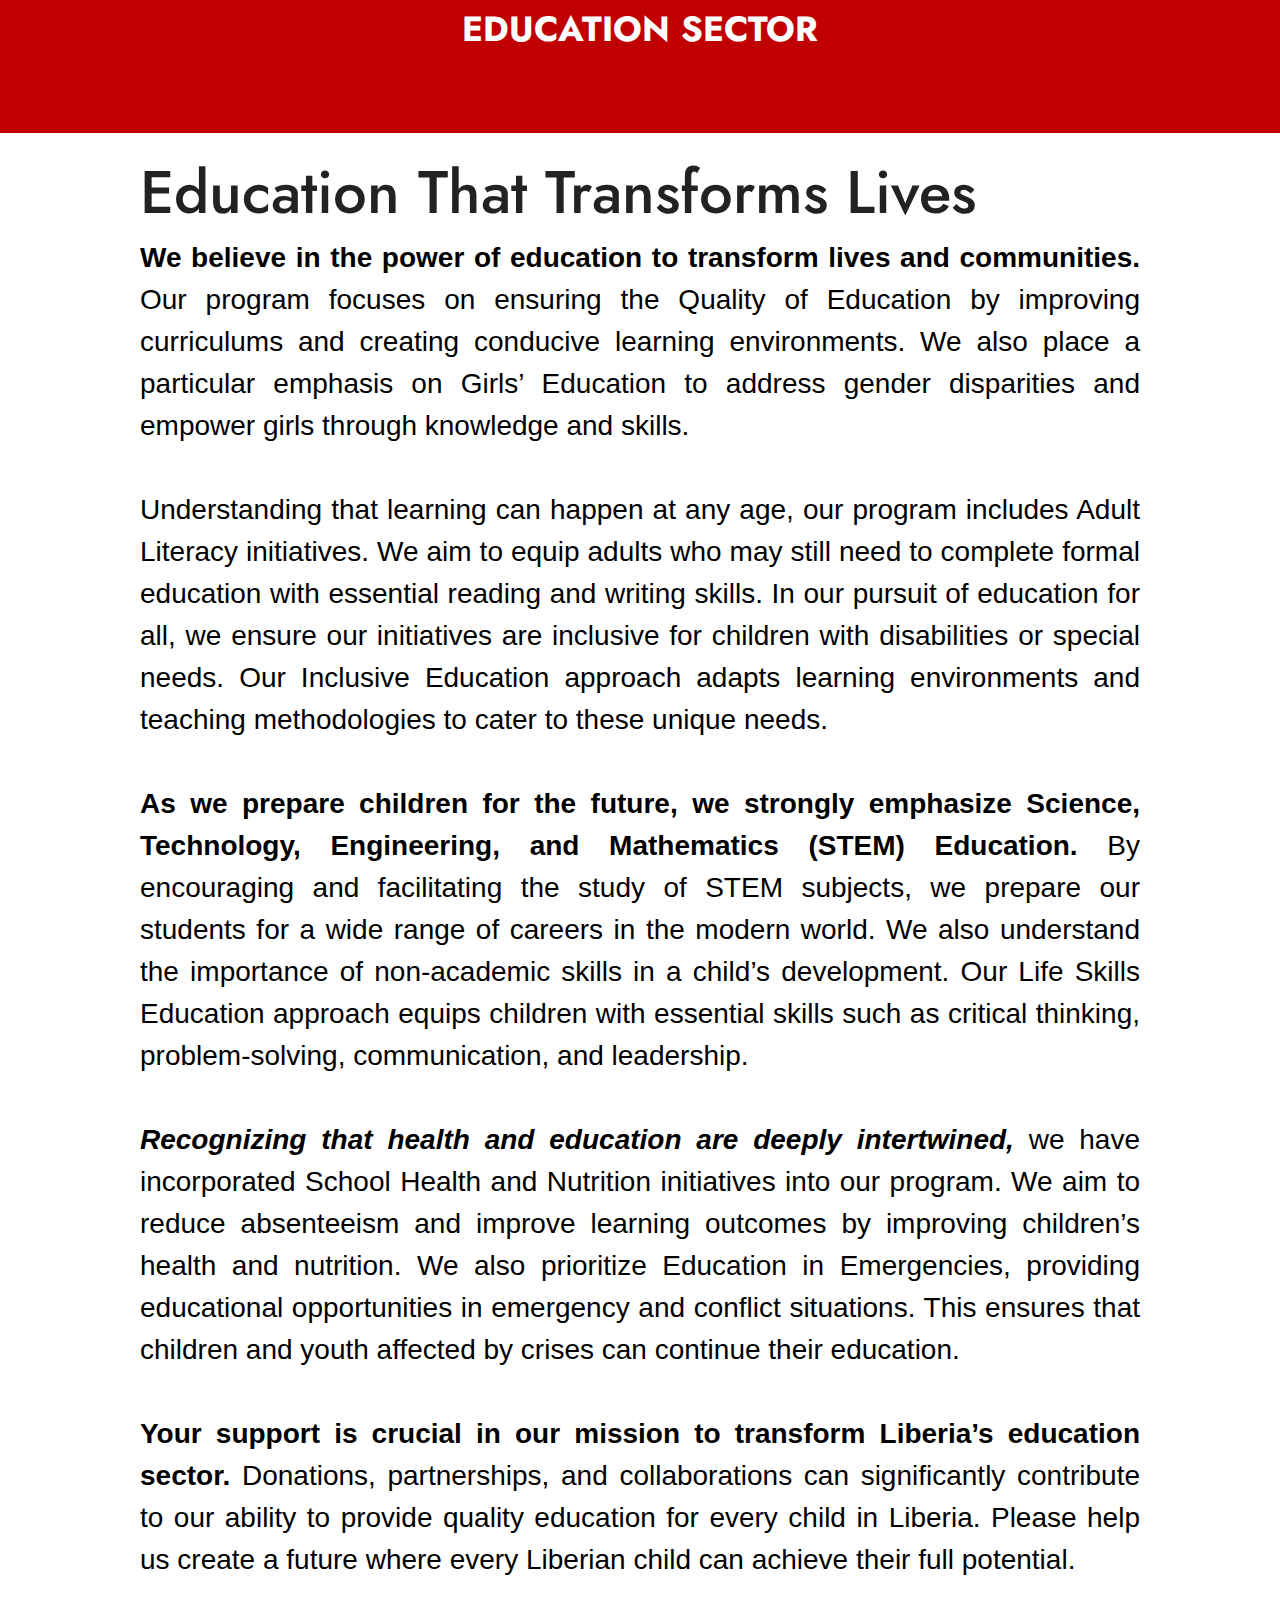
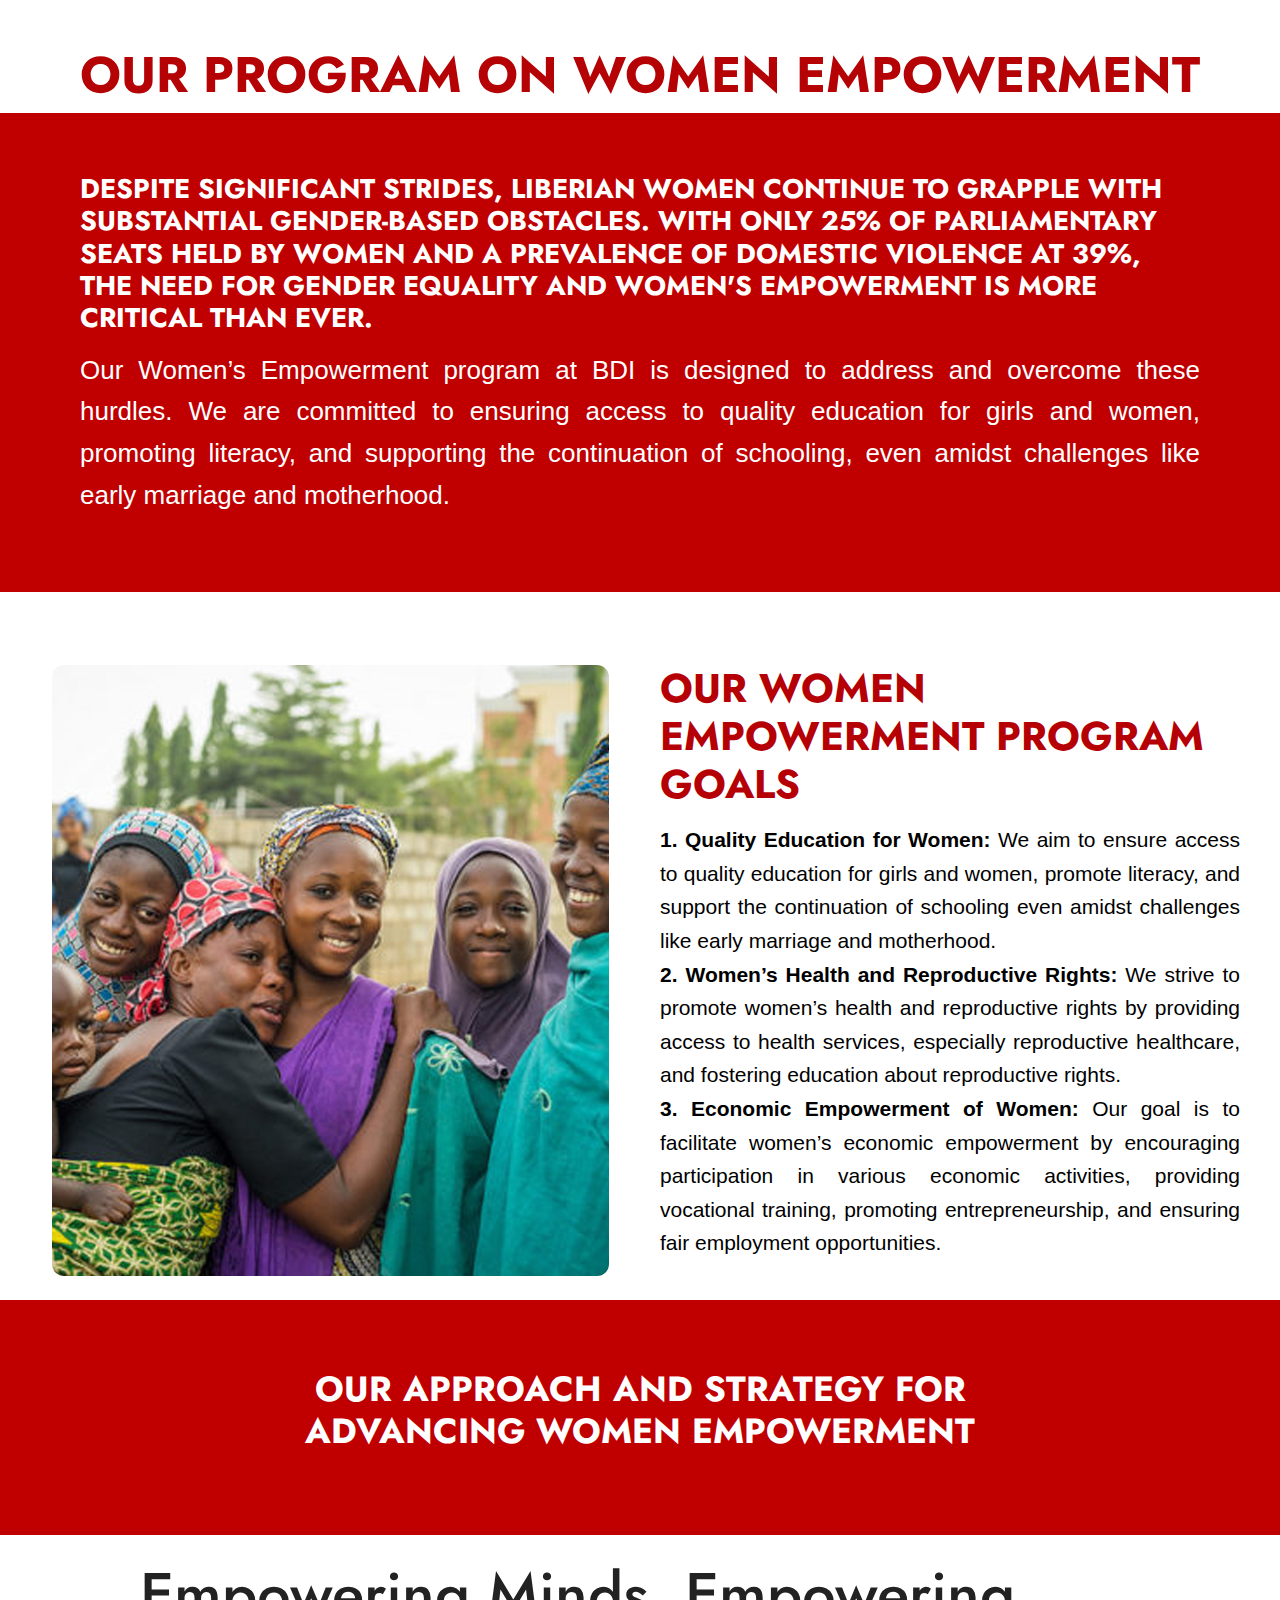
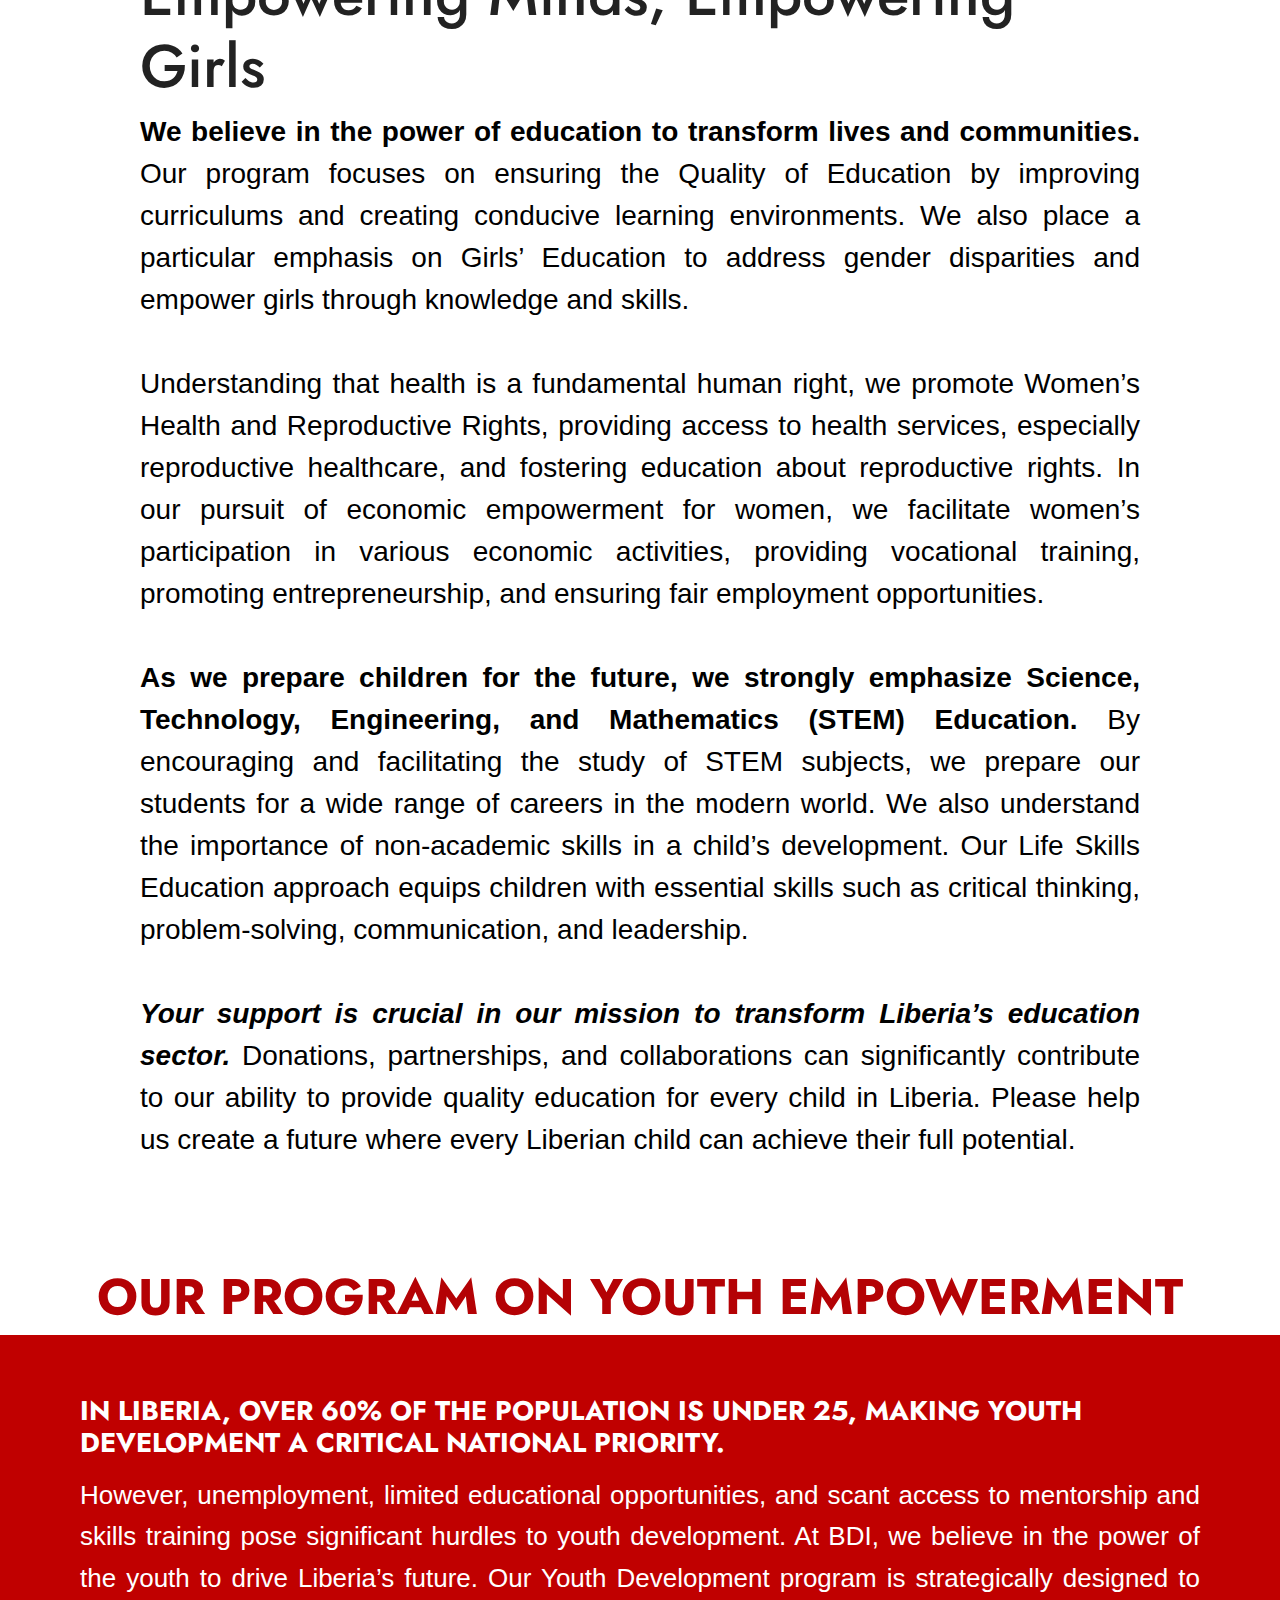
<file: program.html>
<!DOCTYPE html>
<html lang="en">

    <head>
        <meta charset="utf-8">
        <title>Basa Development Inititive Website</title>
        <meta content="width=device-width, initial-scale=2.0" name="viewport">
        <meta content="" name="keywords">
        <meta content="" name="description">

        <!-- Google Web Fonts -->
        <link rel="preconnect" href="https://fonts.googleapis.com">
        <link rel="preconnect" href="https://fonts.gstatic.com" crossorigin>
        <link href="https://fonts.googleapis.com/css2?family=Jost:wght@500;600&family=Roboto&display=swap" rel="stylesheet"> 

        <!-- Icon Font Stylesheet -->
        <link rel="stylesheet" href="https://use.fontawesome.com/releases/v5.15.4/css/all.css"/>
        <link href="https://cdn.jsdelivr.net/npm/bootstrap-icons@1.4.1/font/bootstrap-icons.css" rel="stylesheet">

        <!-- Libraries Stylesheet -->
        <link href="lib/owlcarousel/assets/owl.carousel.min.css" rel="stylesheet">
        <link href="lib/lightbox/css/lightbox.min.css" rel="stylesheet">


        <!-- Customized Bootstrap Stylesheet -->
        <link href="css/bootstrap.min.css" rel="stylesheet">

        <!-- Template Stylesheet -->
        <link href="css/style.css" rel="stylesheet">
    </head>

    <body>
        <!-- Spinner Start -->
        <div id="spinner" class="show w-100 vh-100 bg-white position-fixed translate-middle top-50 start-50  d-flex align-items-center justify-content-center">
            <div class="spinner-grow text-primary" role="status"></div>
        </div>
        <!-- Spinner End -->
		
        <!-- Navbar start -->
        <div class="container-fluid fixed-top px-0">
            <div class="container px-0">
			
                <div class="topbar" style="padding:20px 90px 2px 90px;">
                    <div class="row align-items-center justify-content-center">
                        <div class="col-md-8">
                            <div class="topbar-info d-flex flex-wrap" style="font-size: 23px;">
                                <a href="#" class="text-light me-4"><i class="fas fa-envelope text-white me-2"></i>      info@basadev.org</a>
                                <a href="#" class="text-light"><i class="fas fa-phone-alt text-white me-2"></i>          +231779 205 152</a>
                            </div>
                        </div>
                        <div class="col-md-4">
						
                            <div class="topbar-icon d-flex align-items-center justify-content-end">
                                <a href="#" class="btn-square text-white me-2"><i class="fab fa-facebook-f"></i></a>
                                <a href="#" class="btn-square text-white me-2"><i class="fab fa-twitter"></i></a>
                                <a href="#" class="btn-square text-white me-2"><i class="fab fa-instagram"></i></a>
                                <a href="#" class="btn-square text-white me-2"><i class="fab fa-pinterest"></i></a>
                                <a href="#" class="btn-square text-white me-0"><i class="fab fa-linkedin-in"></i></a>
                            </div>
                        </div>
                    </div>
                </div>
                <nav class="navbar navbar-light bg-light navbar-expand-xl" style="padding:20px 90px 2px 90px;">
                    <div class="col-md-3">
							<div class="header-logo">
								<a href="index.html" class="logo">
									<img src="./img/logo14.png" alt="">
								</a>
							</div>
						</div>
                    <button class="navbar-toggler py-4 px-3 me-3" type="button" data-bs-toggle="collapse" data-bs-target="#navbarCollapse">
                        <span class="fa fa-bars text-primary"></span>
                    </button>
                    <div class="collapse navbar-collapse bg-light" id="navbarCollapse">
                        <div class="navbar-nav ms-auto">
                            
                            
							<div class="nav-item dropdown">
                                <a href="about.html" class="nav-link dropdown-toggle active" data-bs-toggle="dropdown">About Us▼</a>
                                <div class="dropdown-menu m-0 bg-secondary rounded-0">
                                    <li><a href="about.html" class="dropdown-item active">Who We Are</a></li>
									     <li><a href="program.html" class="dropdown-item active">Our Works</a></li>
									<li><a href="news.html" class="dropdown-item active">News & Updates</a></li>
									     <li><a href="contact.html" class="dropdown-item active">Contact Us</a></li>
                                </div>
                            </div>
							
                            <div class="nav-item dropdown">
                                <a href="campaigns.html" class="nav-link dropdown-toggle active" data-bs-toggle="dropdown">Campaings▼</a>
                                <div class="dropdown-menu m-0 bg-secondary rounded-0">
                                    <li><a href="campaigns.html#agribusiness" class="dropdown-item active">AgriBusiness Growth Support</a></li>
                                    <li><a href="campaigns.html#menstrual-hygiene" class="dropdown-item">Menstrual Hygiene</a></li>
                                    <li><a href="campaigns.html#waste-management" class="dropdown-item">Community-Based Waste Management</a></li>
                                    <li><a href="campaigns.html#malaria-prevention" class="dropdown-item">Malaria Prevention & Treatment</a></li>
                                    <li><a href="campaigns.html#school-feeding" class="dropdown-item">School Feeding Programs</a>
                                </div>
                            </div>
								
                            <div class="nav-item dropdown">
							
                                <a href="project.hmtl" class="nav-link dropdown-toggle" data-bs-toggle="dropdown">Projects▼</a>
                                <div class="dropdown-menu m-0 bg-secondary rounded-0">
                                    <li><a href="project.html#period-poverty" class="dropdown-item">Ending Period Poverty Campaign In Liberia</a></li>
                                    <li><a href="project.html#Agricultural" class="dropdown-item">Liberia's Agricultural Financing Framework<br>Development</a></li>
                                    <li><a href="project.html#schoolhealth" class="dropdown-item">School Eco & Health Clubs</a></li>
                                    <li><a href="project.html#businesssupport" class="dropdown-item">Business Support Service (EU-Funded <br>Cassava Programs Projects)</a></li>
									<li><a href="project.html#housesurvey" class="dropdown-item">Household Affordability Survey in <br>North-Western & Southeastern Liberia</a></li>
                                  
                                </div>
                            </div>
                        </div>
                        <div class="d-flex align-items-center flex-nowrap pt-xl-0" style="margin-left: 15px;">
                            <a href="donation.html" class="btn-hover-bg btn btn-primary text-white py-2 px-4 me-3">Donate Now</a>
                        </div>
                    </div>
            </div>
        </div>

        <!-- Navbar End -->

        <!-- Header Start -->
        <div class="container-fluid bg-breadcrumb">
            <div class="container text-center py-5" style="max-width: 1500px;"><br><br>
                <h3 class="text-white display-3 mb-4">Our Programs</h1>
                <p class="fs-5 text-white mb-4">Help today because tomorrow you may be the one who needs more helping!</p>
                     <a class="btn-hover-bg btn btn-primary text-white py-2 px-4" href="donation.html">Support These Initiatives Though Your Donation</a>
            </div>
        </div>
       


	   <!-- Agriculture Start -->
	   <style>
								   .red-section {
						  background-color: #c00000; /* deep red */
						  padding: 60px 80px;        /* space inside the red area */
						  color: white;
					  }

					  .red-content {
						  max-width: 1200px;
						  margin: auto;
						  display: flex;
						  gap: 40px;
						  align-items: center;
						  flex-wrap: wrap; /* responsive */
					  }

					  .red-text {
						  flex: 1;
					  }

					  .red-text h2 {
						  font-size: 36px;
						  margin-bottom: 15px;
					  }

					  .red-text p {
						  font-size: 18px;
						  line-height: 1.6;
						  text-align: justify;
					  }

					  .red-image {
						  flex: 1;
						  text-align: center;
					  }

					  .red-image img {
						  max-width: 100%;
						  border-radius: 12px;
					  }

					  /* Mobile friendly */
					  @media (max-width: 768px) {
						  .red-content {
							  flex-direction: column;
							  padding: 20px;
						  }
					  }
					</style>

					<br><br><h5 class="text-uppercase text-primary" style="text-align:center; font-size:60px;"> <b>OUR PROGRAM ON AGRICULTURE</b></h5>
					
        	<div class="red-section">
							  <div class="red-content">
					<!-- Text Area -->
								<div class="red-text">
									<h2 class="text-uppercase" style="text-align:left; font-size:25px; color:#ffffff;">
										<b>80% of Liberians rely on agriculture, yet it contributes only 38.8% to GDP.
												  Let's optimize and revolutionize the sector with BDI..</b></h2>
												  <p style="text-align:justify; font-size:23px;">
												  In Liberia, the nation’s heartbeat lies within its agricultural sector, which is rife with untapped potential and market
												  inefficiencies.
												  Numerous challenges abound, such as restricted access to modern farming methodologies, insufficient financial resources,
												  limited market
												  opportunities, and the growing impact of climate change. 
												  These adversities often confine farmers to relentless poverty and subsistence farming cycles,
												  limiting their chances of substantial progress and growth. With these challenges within the agriculture
												  sector, BDI seeks to work with partners to mitigate the situation.
												  </p>
											  </div>
											  <!-- Image Area -->
											  <div class="red-image">
												  <img src="img/BDI-agr.jpg" alt="Our Work">
											  </div>
										  </div>
										</div>
										
				<br><br><br><div class="red-content">
					<!-- Text Area -->


							<div class="red-image">
												  <img src="img/BDI-agr1.jpg" alt="Our Work">
											  </div>
								<div class="red-text">
									<h2 class="text-uppercase" style="text-align:left; font-size:40px; color:#b50005;">
										<b>Our Agriculture Program Goals</b></h2>
												  <p style="text-align:justify; font-size:21px;">
				<b>1. Income Generation Through Sustainable Agriculture Practices:</b><br> Empower local farmers by increasing their agricultural productivity
				and income by adopting sustainable farming practices and effective agribusiness models.<br>
				<b>2. Boosting Rural Economy and Stemming Migration:</b><br> Foster rural economic growth and reduce rural-urban migration by encouraging
				agribusiness entrepreneurship and creating job opportunities in rural areas.<br>
				<b>3. Adaptive Agriculture for Climate Resilience:</b><br> Improve agricultural resilience in climate change by equipping farmers
				with the skills and knowledge to adapt to changing climate conditions and mitigate associated risks.
												  </p>
											  </div>
										  </div><br>
										  
										  
			<div class="red-section">
						<div class="red-content">
					<!-- Text Area -->
					<div class="container text-center py-2" style="max-width: 1500px;">
								<div class="red-text">
									<h2 class="text-uppercase" style="text-align:center; font-size:35px; color:#ffffff;">
										<b>Our Approach And Strategy For the Agriculture Sector</b></h2>
											  </div>
					</div>
				</div>
			</div>
			<br>
			<section class="agriculture-program container">
    <h2 style="text-align:justify; font-size:60px;">Agriculture & Agribusiness Program</h2>

   <p style="text-align:justify; font-size:28px;">
        Our Agriculture & Agribusiness program at <strong>BDI</strong> aims to transform Liberia’s agricultural sector.
        We intend to train local farmers in <strong>Sustainable Farming Practices</strong> that are environmentally
        sustainable, economically viable, and socially beneficial. We encourage <strong>Agribusiness Entrepreneurship</strong>,
		supporting the establishment of agribusiness
        ventures that add value, create jobs, and spur economic growth in rural areas. <br><br>

        Through our <strong>Access to Finance</strong> initiatives, we aim to improve farmers’ ability to invest in
        farming, including the purchase of quality seeds, fertilizers, and modern farm equipment. Our program promotes <strong>Crop Diversification
		</strong>, reducing mono-cropping risks while improving soil
        fertility. We also support farmers in implementing efficient
        <strong>Irrigation and Water Management</strong> practices to optimize water use and increase crop yields. <br><br>

        <strong>Soil Conservation and Management</strong> is a key focus area. We promote techniques that prevent soil
        degradation and erosion, thereby improving long-term soil fertility and productivity. <br>

        Through our <strong>Agricultural Education and Training</strong> initiatives, we provide farmers with knowledge
        of modern farming techniques, farm management, and market dynamics. We also support
        <strong>Agricultural Research and Innovation</strong> to develop improved crop varieties, enhance pest
        management, and optimize farming practices. <br>

        The program further supports <strong>Agricultural Marketing and Value Chain Development</strong>, helping
        farmers access markets, reduce post-harvest losses, ensure fair pricing, and increase income.<br><br>

        Recognizing the impact of climate change, our program includes training on
        <strong>Climate-Resilient Agriculture</strong>. We equip farmers to adapt to changing climate conditions and
        mitigate associated risks. Through this program, farmers can increase their yields and income while improving their standard of living.
        We aim to boost agriculture’s contribution to the national economy and build a strong agribusiness ecosystem
        that drives sustainable growth. <br><br>

        By supporting agribusiness entrepreneurship, we seek to curb rural-urban migration by creating viable job
        opportunities within local communities.<br>

        <strong>Your donations, collaborations, and partnerships</strong> can significantly support our mission to
        transform Liberia’s agricultural sector. Together, we can reach more farmers, develop innovative solutions,
        and create a sustainable and prosperous future for our rural communities.

	</section>
	
	<!-- Agriculture End -->
  
  
  
    <!-- Health Start -->
	   <style>
								   .red-section {
						  background-color: #c00000; /* deep red */
						  padding: 60px 80px;        /* space inside the red area */
						  color: white;
					  }

					  .red-content {
						  max-width: 1200px;
						  margin: auto;
						  display: flex;
						  gap: 40px;
						  align-items: center;
						  flex-wrap: wrap; /* responsive */
					  }

					  .red-text {
						  flex: 1;
					  }

					  .red-text h2 {
						  font-size: 36px;
						  margin-bottom: 15px;
					  }

					  .red-text p {
						  font-size: 18px;
						  line-height: 1.6;
						  text-align: justify;
					  }

					  .red-image {
						  flex: 1;
						  text-align: center;
					  }

					  .red-image img {
						  max-width: 100%;
						  border-radius: 12px;
					  }

					  /* Mobile friendly */
					  @media (max-width: 768px) {
						  .red-content {
							  flex-direction: column;
							  padding: 20px;
						  }
					  }
					</style>

					<br><br><h5 class="text-uppercase text-primary" style="text-align:center; font-size:60px;"> <b>OUR PROGRAM ON HEALTH</b></h5>
					
        	<div class="red-section">
							  <div class="red-content">
					<!-- Text Area -->
								<div class="red-text">
							<h2 class="text-uppercase" style="text-align:left; font-size:27px; color:#ffffff;">
								<b>Despite Liberia's significant strides in healthcare, nearly 40% of the population still lacks access to essential health services,
								and the maternal mortality rate remains alarmingly high at 661 deaths per 100,000 live births.</b></h2>
								<p style="text-align:justify; font-size:26px;">
									 Liberia’s health sector is in urgent need of support. Hindered by limited access to healthcare, high maternal
									 and child mortality rates, and under-resourced public health infrastructure, the industry requires multi-pronged
									 interventions for practical improvements.
												  </p>
											  </div>
										  </div>
										</div>
										
				<br><br><br><div class="red-content">
					<!-- Text Area -->


							<div class="red-image">
												  <img src="img/BDI-health2.jpg" alt="Our Work">
											  </div>
								<div class="red-text">
									<h2 class="text-uppercase" style="text-align:left; font-size:40px; color:#b50005;">
										<b>Our Health Program Goals</b></h2>
												  <p style="text-align:justify; font-size:21px;">
				<b>1. Enhance the efficiency of Liberia’s health sector</b> by promoting community-based healthcare initiatives, focusing on maternal and child
					  health, and building capacity among health workers.<br>
				<b>2. Improve access to quality healthcare services,</b> particularly for women, children, and underserved communities.<br>
				<b>3. Strengthen healthcare systems and infrastructure</b> in underserved areas through capacity building and infrastructure development.
												  </p>
											  </div>
										  </div><br>
										  
										  
			<div class="red-section">
						<div class="red-content">
					<!-- Text Area -->
					<div class="container text-center py-2" style="max-width: 1500px;">
								<div class="red-text">
									<h2 class="text-uppercase" style="text-align:center; font-size:35px; color:#ffffff;">
										<b>Our Approach And Strategy For the Health Sector</b></h2>
											  </div>
					</div>
				</div>
			</div>
			<br>
			<section class="agriculture-program container">
    <h2 style="text-align:left; font-size:60px;">Strengthening Healthcare for Healthier Communities</h2>

   <p style="text-align:justify; font-size:28px;">
        Our Health program is designed to address those pressing issues, aiming to enhance the efficiency of the health sector.
		The program is underpinned by four pillars: <b><i>community-based healthcare initiatives, a keen focus on maternal and child health,
		healthcare infrastructure development, and capacity building among health workers. </b></i><br><br>

        <b>Community-Based Healthcare Initiatives:</b> Health promotion and disease prevention start at the community level.
		Our community health initiatives form the backbone of our program, addressing common health issues, encouraging
		disease prevention, and promoting wellness. We aim to empower communities with the knowledge and resources to maintain
		their health, prevent disease, and seek timely medical help when needed. <br><br>

        <b>Maternal and Child Health:</b> Recognizing the critical importance of maternal and child health, under this pillar,
		we aim to provide essential healthcare services and support for expectant mothers, advocate for safe childbirth practices,
		and ensure the well-being of infants and children. We also promote menstrual hygiene, providing access to safe and effective
		menstrual hygiene management resources, and work to normalize and support this critical aspect of women’s health. <br><br>

        <b>Healthcare Infrastructure Development:</b> A robust healthcare system requires vital infrastructure. We are committed to developing
		and improving healthcare infrastructure in underserved areas, ensuring more people can access quality healthcare services.
		This includes improving access to clean water and sanitation facilities, supporting the development or improvement of healthcare
		training centers, improving transportation infrastructure related to healthcare, such as ambulance services, supporting the
		implementation of digital health information systems, etc. <br><br>

        <b>Capacity Building Among Health Workers:</b> Quality healthcare services are only possible with well-trained health workers.
		We train healthcare professionals, equipping them with the skills and knowledge they need to provide excellent care.
		We also understand the importance of being prepared for emergencies and providing emergency healthcare services and
		preparedness training to communities vulnerable to natural disasters and emergencies. <br><br>


	</section>
		
		<!-- Health End -->
		
		
		
		
		
		
		    <!-- Environment Start -->
	   <style>
								   .red-section {
						  background-color: #c00000; /* deep red */
						  padding: 60px 80px;        /* space inside the red area */
						  color: white;
					  }

					  .red-content {
						  max-width: 1200px;
						  margin: auto;
						  display: flex;
						  gap: 40px;
						  align-items: center;
						  flex-wrap: wrap; /* responsive */
					  }

					  .red-text {
						  flex: 1;
					  }

					  .red-text h2 {
						  font-size: 36px;
						  margin-bottom: 15px;
					  }

					  .red-text p {
						  font-size: 18px;
						  line-height: 1.6;
						  text-align: justify;
					  }

					  .red-image {
						  flex: 1;
						  text-align: center;
					  }

					  .red-image img {
						  max-width: 100%;
						  border-radius: 12px;
					  }

					  /* Mobile friendly */
					  @media (max-width: 768px) {
						  .red-content {
							  flex-direction: column;
							  padding: 20px;
						  }
					  }
					</style>

					<br><br><h5 class="text-uppercase text-primary" style="text-align:center; font-size:60px;"> <b>OUR PROGRAM ON ENVIRONMENT</b></h5>
					
        	<div class="red-section">
							  <div class="red-content">
					<!-- Text Area -->
								<div class="red-text">
							<h2 class="text-uppercase" style="text-align:left; font-size:27px; color:#ffffff;">
								<b>Liberia is home to 43% of the remaining Upper Guinean forest, a biodiversity hotspot, yet it faces severe
								threats from deforestation, illegal wildlife trade, and climate change.</b></h2>
								<p style="text-align:justify; font-size:26px;">
									 Liberia’s rich biodiversity is under severe threat due to deforestation, illegal wildlife trade,
									 and the looming specter of climate change. These environmental challenges not only affect the
									 wildlife but also the communities that rely on these resources for survival. With 43% of the country’s
									 remaining Upper Guinean forest, Liberia is a biodiversity hotspot that needs urgent attention.
									 Let’s protect and restore Liberia’s biodiversity with BDI.
												  </p>
											  </div>
										  </div>
										</div>
										
				<br><br><br><div class="red-content">
					<!-- Text Area -->


							<div class="red-image">
												  <img src="img/BDI-enviro.jpg" alt="Our Work">
											  </div>
								<div class="red-text">
									<h2 class="text-uppercase" style="text-align:left; font-size:40px; color:#b50005;">
										<b>Our Eniveronment Program Goals</b></h2>
												  <p style="text-align:justify; font-size:21px;">
				<b>1. Protect and Restore Biodiversity:</b> Our primary goal is to protect and restore Liberia’s biodiversity by establishing protected areas,
						rehabilitating degraded ecosystems, and promoting the sustainable use of natural resources.<br>
				<b>2. Climate Change Education and Awareness:</b> We aim to raise awareness and educate communities about the
						impacts of climate change and the importance of individual and community action in mitigating these impacts.<br>
				<b>3. Sustainable Energy Transition:</b> We support the transition to sustainable energy by advocating for and assisting
					in adopting renewable energy technologies, reducing reliance on fossil fuels, and decreasing greenhouse gas emissions.
												  </p>
											  </div>
										  </div><br>
										  
										  
			<div class="red-section">
						<div class="red-content">
					<!-- Text Area -->
					<div class="container text-center py-2" style="max-width: 1500px;">
								<div class="red-text">
									<h2 class="text-uppercase" style="text-align:center; font-size:35px; color:#ffffff;">
										<b>Our Approach And Strategy For the Environment Sector</b></h2>
											  </div>
					</div>
				</div>
			</div>
			<br>
			<section class="agriculture-program container">
    <h2 style="text-align:left; font-size:60px;">Protecting Nature, Securing Our Future</h2>

   <p style="text-align:justify; font-size:28px;">
        <b>Our Conservation & Climate Change program at BDI</b> is designed to counter environmental issues head-on.
		We implement tree-planting projects for afforestation and reforestation to restore forests, sequester
		carbon, and create habitats for wildlife.</i><br><br>

        Through our waste management initiative, we encourage waste reduction, recycling, and composting, and implement projects to reduce pollution and greenhouse gas emissions.
		We also execute projects to conserve water, improve water use efficiency, and protect water resources. Furthermore,
		we protect and restore ecosystems that provide essential services such as clean water, climate regulation, and pollination. <br><br>

        <b>BDI is heavily involved in climate policy advocacy, pushing for robust local, national, and international
		  climate policies to reduce greenhouse gas emissions and increase resilience to climate change impacts.</b><br><br>

        <i>Finally, we implement projects to build community resilience to climate change impacts.</i> This includes promoting climate-smart agricultural practices,
		   implementing early warning systems for extreme weather events, and improving infrastructure resilience.
		   With our combined efforts, we strive to protect and preserve Liberia’s biodiversity, reduce the impacts of climate change,
		   and promote sustainable livelihoods. We aim to ensure that future generations inherit a healthier, more sustainable environment. <br><br>

	</section>
		
		<!-- Environment End -->

  
  
					    <!-- Education Start -->
	   <style>
								   .red-section {
						  background-color: #c00000; /* deep red */
						  padding: 60px 80px;        /* space inside the red area */
						  color: white;
					  }

					  .red-content {
						  max-width: 1200px;
						  margin: auto;
						  display: flex;
						  gap: 40px;
						  align-items: center;
						  flex-wrap: wrap; /* responsive */
					  }

					  .red-text {
						  flex: 1;
					  }

					  .red-text h2 {
						  font-size: 36px;
						  margin-bottom: 15px;
					  }

					  .red-text p {
						  font-size: 18px;
						  line-height: 1.6;
						  text-align: justify;
					  }

					  .red-image {
						  flex: 1;
						  text-align: center;
					  }

					  .red-image img {
						  max-width: 100%;
						  border-radius: 12px;
					  }

					  /* Mobile friendly */
					  @media (max-width: 768px) {
						  .red-content {
							  flex-direction: column;
							  padding: 20px;
						  }
					  }
					</style>

					<br><br><h5 class="text-uppercase text-primary" style="text-align:center; font-size:60px;"> <b>OUR PROGRAM ON EDUCATION</b></h5>
					
        	<div class="red-section">
							  <div class="red-content">
					<!-- Text Area -->
								<div class="red-text">
							<h2 class="text-uppercase" style="text-align:left; font-size:27px; color:#ffffff;">
								<b>With a literacy rate of only 48.3% and challenges such as inadequate infrastructure, a shortage of trained teachers,
								and high dropout rates, Liberia's education sector desperately needs support.</b></h2>
								<p style="text-align:justify; font-size:26px;">
									 Our Education program at BDI is designed to tackle these critical issues head-on,
									 with the ultimate goal of improving access to quality education for all. We are committed
									 to constructing and rehabilitating schools, providing teacher training, and implementing
									 retention strategies to reduce student dropout rates.
												  </p>
											  </div>
										  </div>
										</div>
										
				<br><br><br><div class="red-content">
					<!-- Text Area -->


							<div class="red-image">
												  <img src="img/BDI-educ.jpg" alt="Our Work">
											  </div>
								<div class="red-text">
									<h2 class="text-uppercase" style="text-align:left; font-size:40px; color:#b50005;">
										<b>Our Education Program Goals</b></h2>
												  <p style="text-align:justify; font-size:21px;">
				<b>1. Quality Education for All:</b> We aim to improve access to quality education by constructing and rehabilitating schools,
						providing teacher training, and implementing retention strategies to reduce student dropout rates.<br>
				<b>2. Equal Access to Education:</b> We strive for equal access for all children, regardless of gender, economic background,
						or geographical location, and work to tackle educational barriers such as early marriage and child labor.<br>
				<b>3. Emphasis on Early Childhood Education:</b> Recognizing the importance of early cognitive and social development,
						we aim to implement and support programs focusing on early childhood education.
												  </p>
											  </div>
										  </div><br>							  
										  
			<div class="red-section">
						<div class="red-content">
					<!-- Text Area -->
					<div class="container text-center py-2" style="max-width: 1500px;">
								<div class="red-text">
									<h2 class="text-uppercase" style="text-align:center; font-size:35px; color:#ffffff;">
										<b>Our Approach And Strategy For the Education Sector</b></h2>
											  </div>
					</div>
				</div>
			</div>
			<br>
			<section class="agriculture-program container">
    <h2 style="text-align:left; font-size:60px;">Education That Transforms Lives</h2>

   <p style="text-align:justify; font-size:28px;">
        <b>We believe in the power of education to transform lives and communities.</b>
		Our program focuses on ensuring the Quality of Education by improving curriculums and creating conducive learning environments.
		We also place a particular emphasis on Girls’ Education to address gender disparities and empower girls through knowledge and skills.</i><br><br>

        Understanding that learning can happen at any age, our program includes Adult Literacy initiatives. We aim to equip adults who may still
		need to complete formal education with essential reading and writing skills.
		In our pursuit of education for all, we ensure our initiatives are inclusive for children with disabilities or special needs.
		Our Inclusive Education approach adapts learning environments and teaching methodologies to cater to these unique needs.<br><br>

        <b>As we prepare children for the future, we strongly emphasize Science, Technology, Engineering, and Mathematics (STEM) Education.</b>
			By encouraging and facilitating the study of STEM subjects, we prepare our students for a wide range of careers in the modern world.
			We also understand the importance of non-academic skills in a child’s development. Our Life Skills Education approach equips children
			with essential skills such as critical thinking, problem-solving, communication, and leadership.<br><br>

        <i><b>Recognizing that health and education are deeply intertwined,</b></i> we have incorporated School Health and Nutrition initiatives into our program.
		We aim to reduce absenteeism and improve learning outcomes by improving children’s health and nutrition.
			We also prioritize Education in Emergencies, providing educational opportunities in emergency and conflict situations.
			This ensures that children and youth affected by crises can continue their education. <br><br>
			
			<b>Your support is crucial in our mission to transform Liberia’s education sector.</b> Donations, partnerships, and collaborations
			can significantly contribute to our ability to provide quality education for every child in Liberia. Please help us create a future
			where every Liberian child can achieve their full potential.

	</section>
		
		<!-- Education End -->
			
  
								    <!-- WOMEN EMPOWERMENT Start -->
	   <style>
								   .red-section {
						  background-color: #c00000; /* deep red */
						  padding: 60px 80px;        /* space inside the red area */
						  color: white;
					  }

					  .red-content {
						  max-width: 1200px;
						  margin: auto;
						  display: flex;
						  gap: 40px;
						  align-items: center;
						  flex-wrap: wrap; /* responsive */
					  }

					  .red-text {
						  flex: 1;
					  }

					  .red-text h2 {
						  font-size: 36px;
						  margin-bottom: 15px;
					  }

					  .red-text p {
						  font-size: 18px;
						  line-height: 1.6;
						  text-align: justify;
					  }

					  .red-image {
						  flex: 1;
						  text-align: center;
					  }

					  .red-image img {
						  max-width: 100%;
						  border-radius: 12px;
					  }

					  /* Mobile friendly */
					  @media (max-width: 768px) {
						  .red-content {
							  flex-direction: column;
							  padding: 20px;
						  }
					  }
					</style>

					<br><br><h5 class="text-uppercase text-primary" style="text-align:center; font-size:50px;"> <b>OUR PROGRAM ON WOMEN EMPOWERMENT</b></h5>
					
        	<div class="red-section">
							  <div class="red-content">
					<!-- Text Area -->
								<div class="red-text">
							<h2 class="text-uppercase" style="text-align:left; font-size:27px; color:#ffffff;">
								<b>Despite significant strides, Liberian women continue to grapple with substantial gender-based obstacles.
								With only 25% of parliamentary seats held by women and a prevalence of domestic violence at 39%, the need for
								gender equality and women's empowerment is more critical than ever.</b></h2>
								<p style="text-align:justify; font-size:26px;">
									 Our Women’s Empowerment program at BDI is designed to address and overcome these hurdles.
									 We are committed to ensuring access to quality education for girls and women, promoting literacy,
									 and supporting the continuation of schooling, even amidst challenges like early marriage and motherhood.
												  </p>
											  </div>
										  </div>
										</div>
										
				<br><br><br><div class="red-content">
					<!-- Text Area -->


							<div class="red-image">
												  <img src="img/BDI-wo-em.jpg" alt="Our Work">
											  </div>
								<div class="red-text">
									<h2 class="text-uppercase" style="text-align:left; font-size:40px; color:#b50005;">
										<b>Our WOMEN EMPOWERMENT Program Goals</b></h2>
												  <p style="text-align:justify; font-size:21px;">
				<b>1. Quality Education for Women:</b> We aim to ensure access to quality education for girls and women,
					promote literacy, and support the continuation of schooling even amidst challenges like early marriage and motherhood.<br>
				<b>2. Women’s Health and Reproductive Rights:</b> We strive to promote women’s health and reproductive rights by providing
						access to health services, especially reproductive healthcare, and fostering education about reproductive rights.<br>
				<b>3. Economic Empowerment of Women:</b> Our goal is to facilitate women’s economic empowerment by encouraging participation
					in various economic activities, providing vocational training, promoting entrepreneurship, and ensuring fair employment opportunities.
												  </p>
											  </div>
										  </div><br>							  
										  
			<div class="red-section">
						<div class="red-content">
					<!-- Text Area -->
					<div class="container text-center py-2" style="max-width: 1500px;">
								<div class="red-text">
									<h2 class="text-uppercase" style="text-align:center; font-size:35px; color:#ffffff;">
										<b>Our Approach And Strategy For Advancing Women Empowerment</b></h2>
											  </div>
					</div>
				</div>
			</div>
			<br>
			<section class="agriculture-program container">
    <h2 style="text-align:left; font-size:60px;">Empowering Minds, Empowering Girls</h2>

   <p style="text-align:justify; font-size:28px;">
        <b>We believe in the power of education to transform lives and communities.</b> Our program focuses on ensuring
		the Quality of Education by improving curriculums and creating conducive learning environments. We also place a
		particular emphasis on Girls’ Education to address gender disparities and empower girls through knowledge and skills.</i><br><br>

        Understanding that health is a fundamental human right, we promote Women’s Health and Reproductive Rights, providing access to health services,
		especially reproductive healthcare, and fostering education about reproductive rights.
		In our pursuit of economic empowerment for women, we facilitate women’s participation in various economic activities, providing
		vocational training, promoting entrepreneurship, and ensuring fair employment opportunities.<br><br>

        <b>As we prepare children for the future, we strongly emphasize Science, Technology, Engineering, and Mathematics (STEM) Education.</b>
			By encouraging and facilitating the study of STEM subjects, we prepare our students for a wide range of careers in the modern world.
			We also understand the importance of non-academic skills in a child’s development. Our Life Skills Education approach equips children
			with essential skills such as critical thinking, problem-solving, communication, and leadership.<br><br>

        <i><b>Your support is crucial in our mission to transform Liberia’s education sector. </i></b>Donations, partnerships,
		      and collaborations can significantly contribute to our ability to provide quality education for every child in Liberia.
		     Please help us create a future where every Liberian child can achieve their full potential. <br><br>

	</section>
		
		<!-- WOMEN EMPOWERMENT End -->
		
		
		
		
										    <!-- YOUTH EMPOWERMENT Start -->
	   <style>
								   .red-section {
						  background-color: #c00000; /* deep red */
						  padding: 60px 80px;        /* space inside the red area */
						  color: white;
					  }

					  .red-content {
						  max-width: 1200px;
						  margin: auto;
						  display: flex;
						  gap: 40px;
						  align-items: center;
						  flex-wrap: wrap; /* responsive */
					  }

					  .red-text {
						  flex: 1;
					  }

					  .red-text h2 {
						  font-size: 36px;
						  margin-bottom: 15px;
					  }

					  .red-text p {
						  font-size: 18px;
						  line-height: 1.6;
						  text-align: justify;
					  }

					  .red-image {
						  flex: 1;
						  text-align: center;
					  }

					  .red-image img {
						  max-width: 100%;
						  border-radius: 12px;
					  }

					  /* Mobile friendly */
					  @media (max-width: 768px) {
						  .red-content {
							  flex-direction: column;
							  padding: 20px;
						  }
					  }
					</style>

					<br><br><h5 class="text-uppercase text-primary" style="text-align:center; font-size:50px;"> <b>OUR PROGRAM ON YOUTH EMPOWERMENT</b></h5>
					
        	<div class="red-section">
							  <div class="red-content">
					<!-- Text Area -->
								<div class="red-text">
							<h2 class="text-uppercase" style="text-align:left; font-size:27px; color:#ffffff;">
								<b>In Liberia, over 60% of the population is under 25, making youth development a critical national priority.</b></h2>
								<p style="text-align:justify; font-size:26px;">
									 However, unemployment, limited educational opportunities, and scant access to mentorship and skills training pose
									 significant hurdles to youth development. At BDI, we believe in the power of the youth to drive Liberia’s future.
									 Our Youth Development program is strategically designed to address these issues and unlock the potential of our
									 young people. We focus on ensuring access to quality education and providing vocational and skills training to adequately
									 prepare young people for the job market and various entrepreneurship opportunities.
												  </p>
											  </div>
										  </div>
										</div>
										
				<br><br><br><div class="red-content">
					<!-- Text Area -->


							<div class="red-image">
												  <img src="img/BDI-yo-em.jpg" alt="Our Work">
											  </div>
								<div class="red-text">
									<h2 class="text-uppercase" style="text-align:left; font-size:40px; color:#b50005;">
										<b>Our Youth Empowerment Program Goals</b></h2>
												  <p style="text-align:justify; font-size:21px;">
				<b>1. Empower</b> the youth of Liberia by ensuring access to quality education and providing vocational and skills training to prepare them for
						the job market and entrepreneurship opportunities.<br>
				<b>2. Foster youth leadership</b> and active participation in their communities by providing platforms for their voices to be
						heard and encouraging them to take up leadership roles.<br>
				<b>3. Instill</b> a sense of civic awareness and participation among the youth, encouraging volunteerism and fostering a sense of social responsibility.
												  </p>
											  </div>
										  </div><br>							  
										  
			<div class="red-section">
						<div class="red-content">
					<!-- Text Area -->
					<div class="container text-center py-2" style="max-width: 1500px;">
								<div class="red-text">
									<h2 class="text-uppercase" style="text-align:center; font-size:35px; color:#ffffff;">
										<b>Our Approach And Strategy For Advancing Youth Empowerment</b></h2>
											  </div>
					</div>
				</div>
			</div>
			<br>
			<section class="agriculture-program container">
    <h2 style="text-align:left; font-size:60px;">Empowering Minds, Empowering Girls</h2>

   <p style="text-align:justify; font-size:28px;">
        <b>We are committed to bridging the gap</b> between potential and opportunity by assisting youth in finding employment
			or establishing their businesses, providing mentorship, and connecting them to vital financial resources and networks.
			We understand that today’s youth are tomorrow’s leaders, and we strive to cultivate the skills and attitudes necessary
			for effective leadership.</i><br><br>

        Our approach to youth development is holistic, addressing the unique health needs of adolescents and young adults.
		This includes mental health, sexual and reproductive health, and substance abuse prevention. We also recognize the importance
		of sports and recreation, promoting these activities to improve physical fitness, build teamwork, and foster a sense of belonging.<br><br>

        <b>In a digital age, we ensure that young people have opportunities to learn and apply digital skills. </b>We promote their participation
		in science and technology and harness the power of technology to enhance their learning experiences and employability. Furthermore, we engage
		the youth in environmental conservation and climate change mitigation efforts, reinforcing their active role in sustainable development.
			We instill a sense of civic awareness and participation among our youth, encouraging volunteerism and fostering a sense of social responsibility.
			Our comprehensive program aims to mold a generation of empowered, skilled, and confident young people ready to take on future leadership roles.<br><br>

        <i><b>Join us in shaping Liberia’s future.</i></b> Your donations, partnerships, and collaborations can assist us in providing
		more opportunities for our young people to thrive. We can unlock their potential and empower them to drive Liberia’s development. <br><br>

	</section>
		
		<!-- WOMEN EMPOWERMENT End -->
  
  
  

        <!-- Footer Start -->
        <div class="container-fluid footer bg-dark text-body py-5">
            <div class="container py-5">
                <div class="row g-5">
                    <div class="col-md-6 col-lg-6 col-xl-3">
                        <div class="footer-item">
                            <h4 class="mb-4 text-white" style="text-align:left;">LIBERIA OFFICE (Headquarter)</h4>
                            <p class="mb-4" style="text-align:left; max-width: 900px;">BASA Avenue, 1st Floor, Morris Villa, ELWA Community, Paynesville, Monrovia,
											Liberia Email: info@basadev.org Tel 1: +231 886 349 962 Tel 2: +231 88 675 7435</p>
                            <div class="position-relative mx-auto">
                                <input class="form-control border-0 bg-secondary w-100 py-3 ps-4 pe-5" type="text" placeholder="Enter your email">
                       <button type="button" class="btn-hover-bg btn btn-primary position-absolute top-0 end-0 py-2 mt-2 me-2">SignUp</button>
                            </div>
                        </div>
                    </div>
                   <div class="col-md-6 col-lg-6 col-xl-3">
                        <div class="footer-item">
                            <h4 class="mb-4 text-white">UNITED STATES OFFICE</h4>
                            <p class="mb-4" style="text-align:left";>984 Kettle Creek Road, Eagan, State of Minnesota, 55123 United States of America <br>
											Email: info@basadev.org & anthony.sieh@basadev.org<br> Tel: +1 (651) 235-9896</p>
                            <div class="position-relative mx-auto">
                            </div>
                        </div>
                    </div>
                    <div class="col-md-6 col-lg-6 col-xl-3">
                        <div class="footer-item d-flex flex-column">
                            <h4 class="mb-4 text-white">Quick Links</h4>
                            <a href="about.html"><i class="fas fa-angle-right me-2"></i> Our Team</a>
                            <a href="program.html"><i class="fas fa-angle-right me-2"></i> Our Programs</a>
                            <a href="project.html"><i class="fas fa-angle-right me-2"></i> Our Projects</a>
                            <a href="about.html"><i class="fas fa-angle-right me-2"></i> Who We Are</a>
                            <a href="donation.html"><i class="fas fa-angle-right me-2"></i> Make a Donation</a>
                        </div>
                    </div>
                    <div class="col-md-6 col-lg-6 col-xl-3">
                        <div class="footer-item">
                            <h4 class="mb-4 text-white">Our Gallery</h4>
                            <div class="row g-2">
                                <div class="col-4">
                                    <div class="footer-gallery">
                                        <img src="img/gallery-footer-1.jpg" class="img-fluid w-100" alt="">
                                        <div class="footer-search-icon">
                                            <a href="img/gallery-footer-1.jpg" data-lightbox="footerGallery-1" class="my-auto"><i class="fas fa-search-plus text-white"></i></a>
                                        </div>
                                    </div>
                               </div>
                               <div class="col-4">
                                    <div class="footer-gallery">
                                        <img src="img/gallery-footer-2.jpg" class="img-fluid w-100" alt="">
                                        <div class="footer-search-icon">
                                            <a href="img/gallery-footer-2.jpg" data-lightbox="footerGallery-2" class="my-auto"><i class="fas fa-search-plus text-white"></i></a>
                                        </div>
                                    </div>
                               </div>
                                <div class="col-4">
                                    <div class="footer-gallery">
                                        <img src="img/gallery-footer-3.jpg" class="img-fluid w-100" alt="">
                                        <div class="footer-search-icon">
                                            <a href="img/gallery-footer-3.jpg" data-lightbox="footerGallery-3" class="my-auto"><i class="fas fa-search-plus text-white"></i></a>
                                        </div>
                                    </div>
                               </div>
                                <div class="col-4">
                                    <div class="footer-gallery">
                                        <img src="img/gallery-footer-4.jpg" class="img-fluid w-100" alt="">
                                        <div class="footer-search-icon">
                                            <a href="img/gallery-footer-4.jpg" data-lightbox="footerGallery-4" class="my-auto"><i class="fas fa-search-plus text-white"></i></a>
                                        </div>
                                    </div>
                               </div>
                                <div class="col-4">
                                    <div class="footer-gallery">
                                        <img src="img/gallery-footer-5.jpg" class="img-fluid w-100" alt="">
                                        <div class="footer-search-icon">
                                            <a href="img/gallery-footer-5.jpg" data-lightbox="footerGallery-5" class="my-auto"><i class="fas fa-search-plus text-white"></i></a>
                                        </div>
                                    </div>
                               </div>
                               <div class="col-4">
									<div class="footer-gallery">
										<img src="img/gallery-footer-6.jpg" class="img-fluid w-100" alt="">
                                        <div class="footer-search-icon">
                                            <a href="img/gallery-footer-6.jpg" data-lightbox="footerGallery-6" class="my-auto"><i class="fas fa-search-plus text-white"></i></a>
                                        </div>
									</div>
								</div>
                            </div>
                        </div>
                    </div>
                </div>
            </div>
        </div>
        <!-- Footer End -->
        

         <!-- Copyright Start -->
        <div class="container-fluid copyright py-4">
            <div class="container">
                <div class="row g-4 align-items-center">
                    <div class="col-md-4 text-center text-md-start mb-md-0">
                        <span class="text-body"><a href="#"><i class="fas fa-copyright text-light me-2"></i>BASADev</a>, All right reserved.</span>
                    </div>
                    <div class="col-md-4 text-center">
                        <div class="d-flex align-items-center justify-content-center">
                            <a href="#" class="btn-hover-color btn-square text-white me-2"><i class="fab fa-facebook-f"></i></a>
                            <a href="#" class="btn-hover-color btn-square text-white me-2"><i class="fab fa-twitter"></i></a>
                            <a href="#" class="btn-hover-color btn-square text-white me-2"><i class="fab fa-instagram"></i></a>
                            <a href="#" class="btn-hover-color btn-square text-white me-2"><i class="fab fa-pinterest"></i></a>
                            <a href="#" class="btn-hover-color btn-square text-white me-0"><i class="fab fa-linkedin-in"></i></a>
                        </div>
                    </div>
                    <div class="col-md-4 text-center text-md-end text-body">
                        <!--/*** This template is free as long as you keep the below author’s credit link/attribution link/backlink. ***/-->
                        <!--/*** If you'd like to use the template without the below author’s credit link/attribution link/backlink, ***/-->
                        <!--/*** you can purchase the Credit Removal License from "https://htmlcodex.com/credit-removal". ***/-->
                        Designed By <a class="border-bottom" href="https://basadev.com">Godwin Wilson</a>
                    </div>
                </div>
            </div>
        </div>
        <!-- Copyright End -->


        <!-- Back to Top -->
        <a href="#" class="btn btn-primary btn-primary-outline-0 btn-md-square back-to-top"><i class="fa fa-arrow-up"></i></a>   

        
        <!-- JavaScript Libraries -->
        <script src="https://ajax.googleapis.com/ajax/libs/jquery/3.6.4/jquery.min.js"></script>
        <script src="https://cdn.jsdelivr.net/npm/bootstrap@5.0.0/dist/js/bootstrap.bundle.min.js"></script>
        <script src="lib/easing/easing.min.js"></script>
        <script src="lib/waypoints/waypoints.min.js"></script>
        <script src="lib/counterup/counterup.min.js"></script>
        <script src="lib/owlcarousel/owl.carousel.min.js"></script>
        <script src="lib/lightbox/js/lightbox.min.js"></script>
        

        <!-- Template Javascript -->
        <script src="js/main.js"></script>

    </body>

</html>
</file>
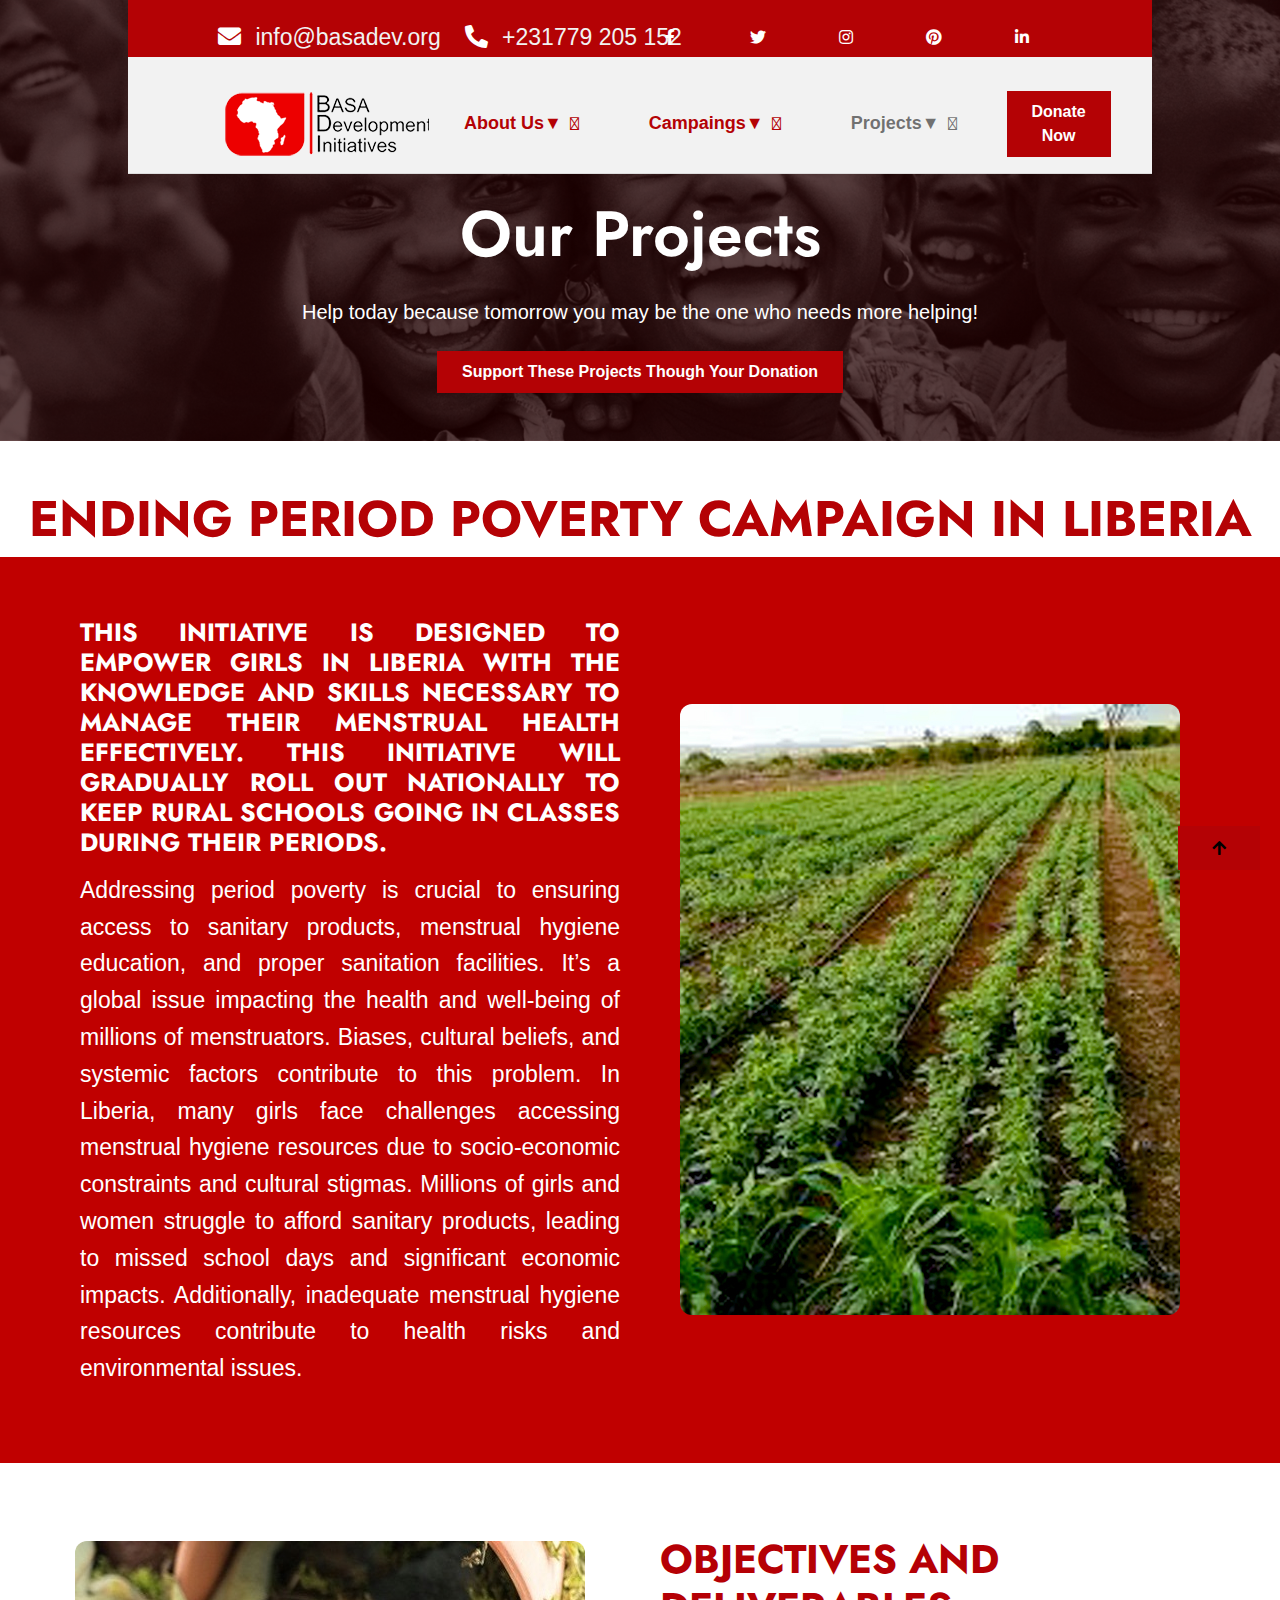
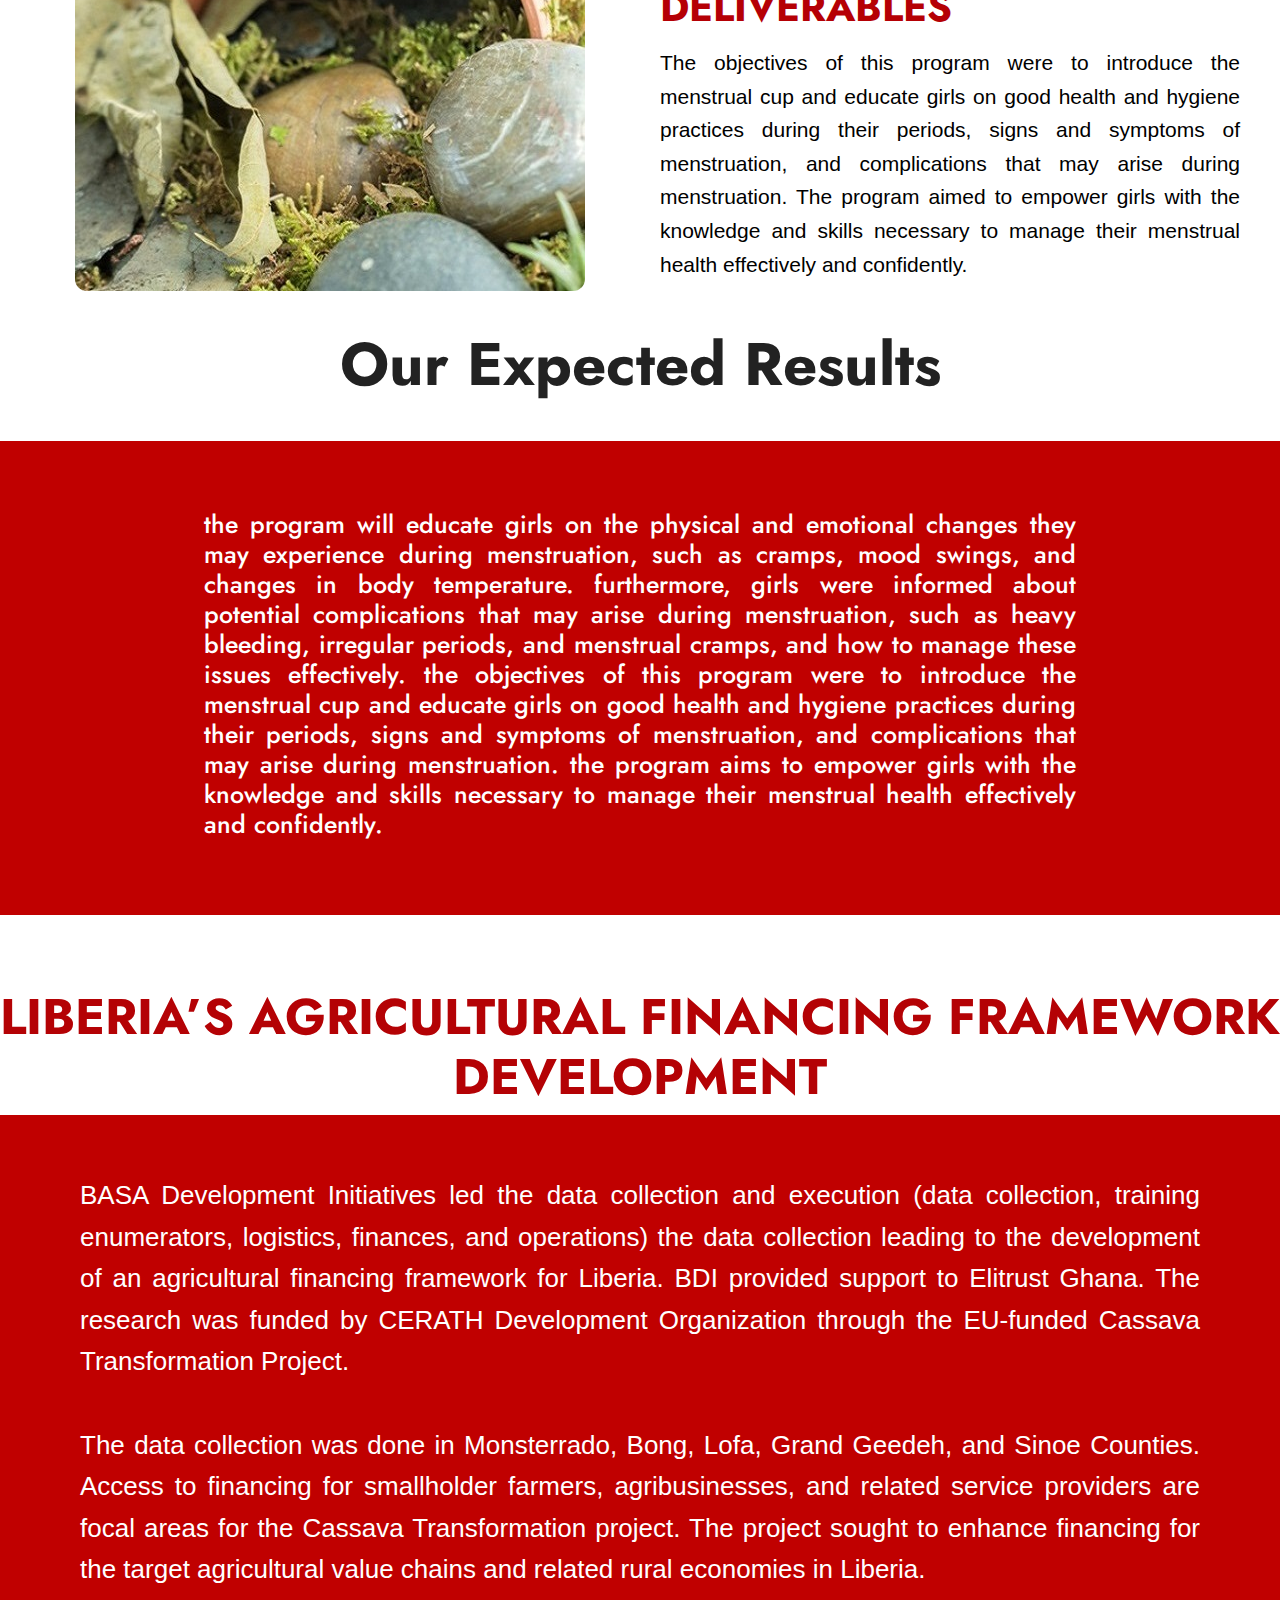
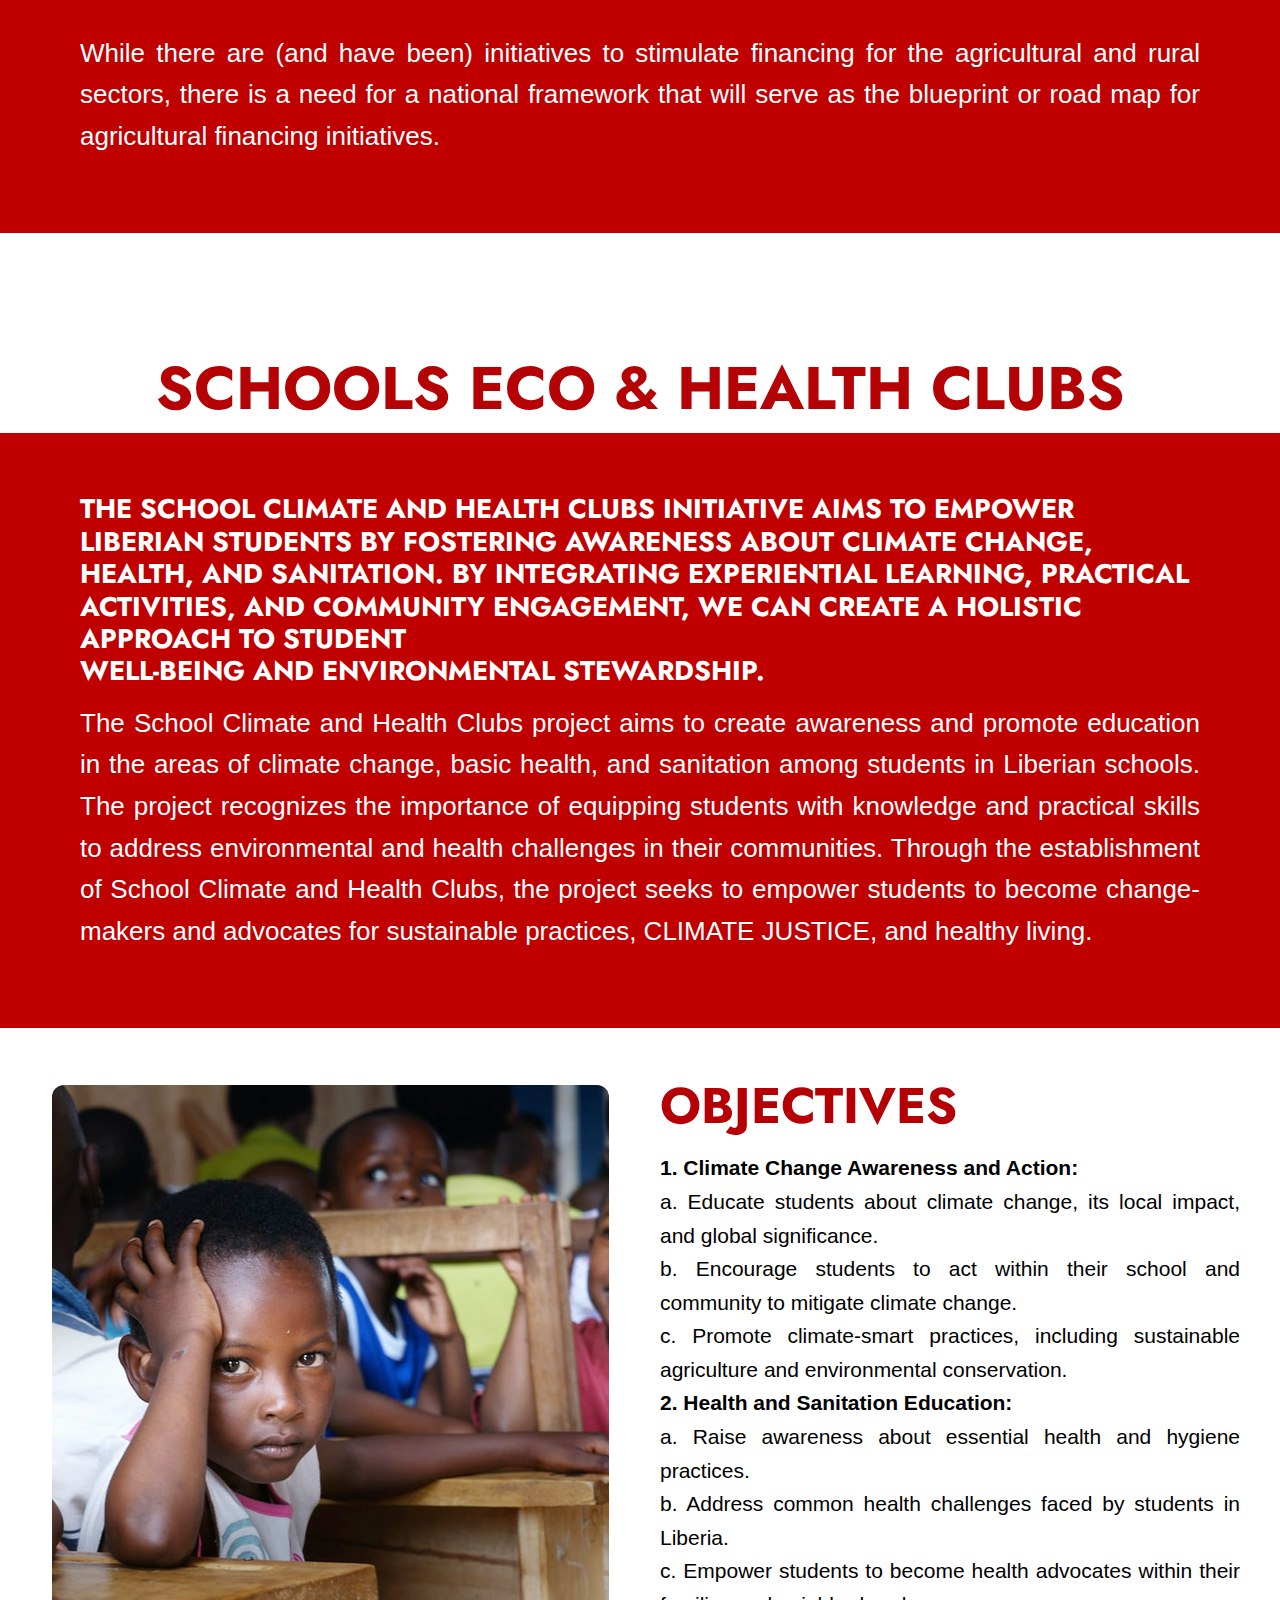
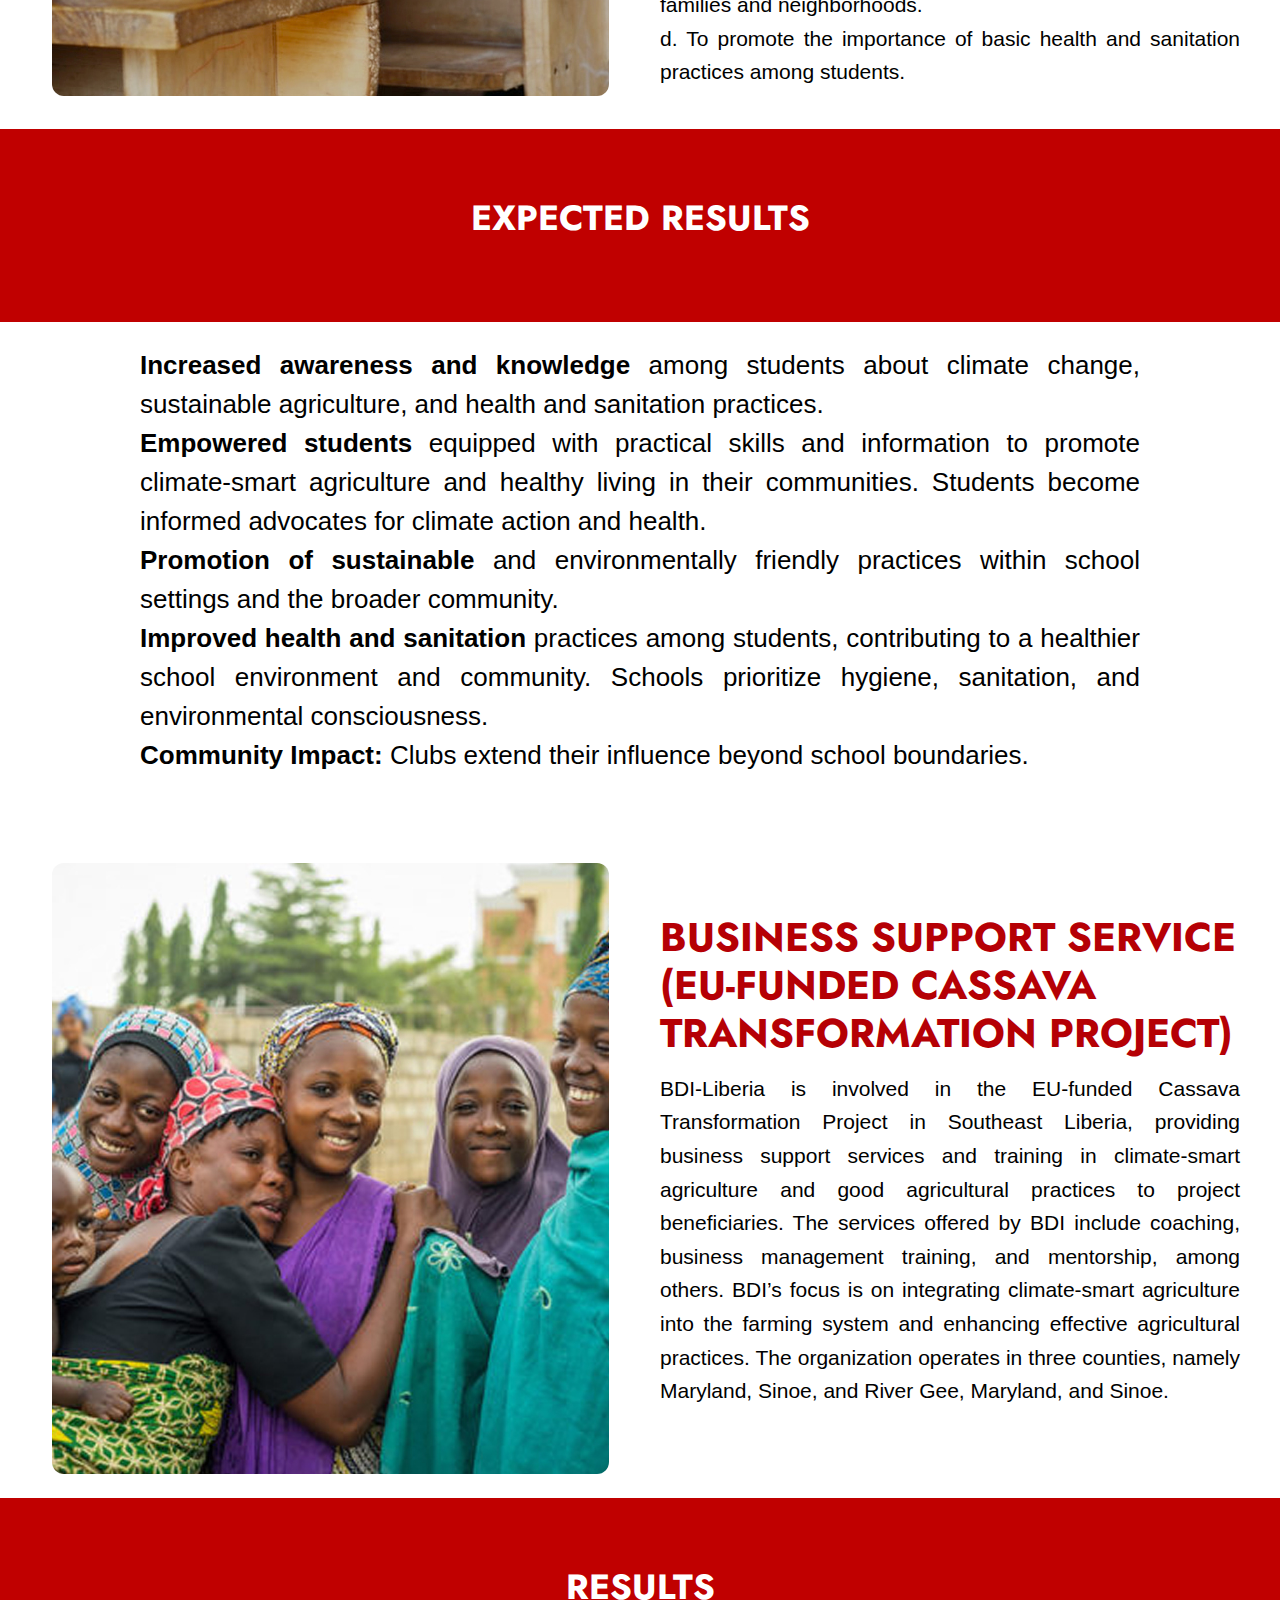
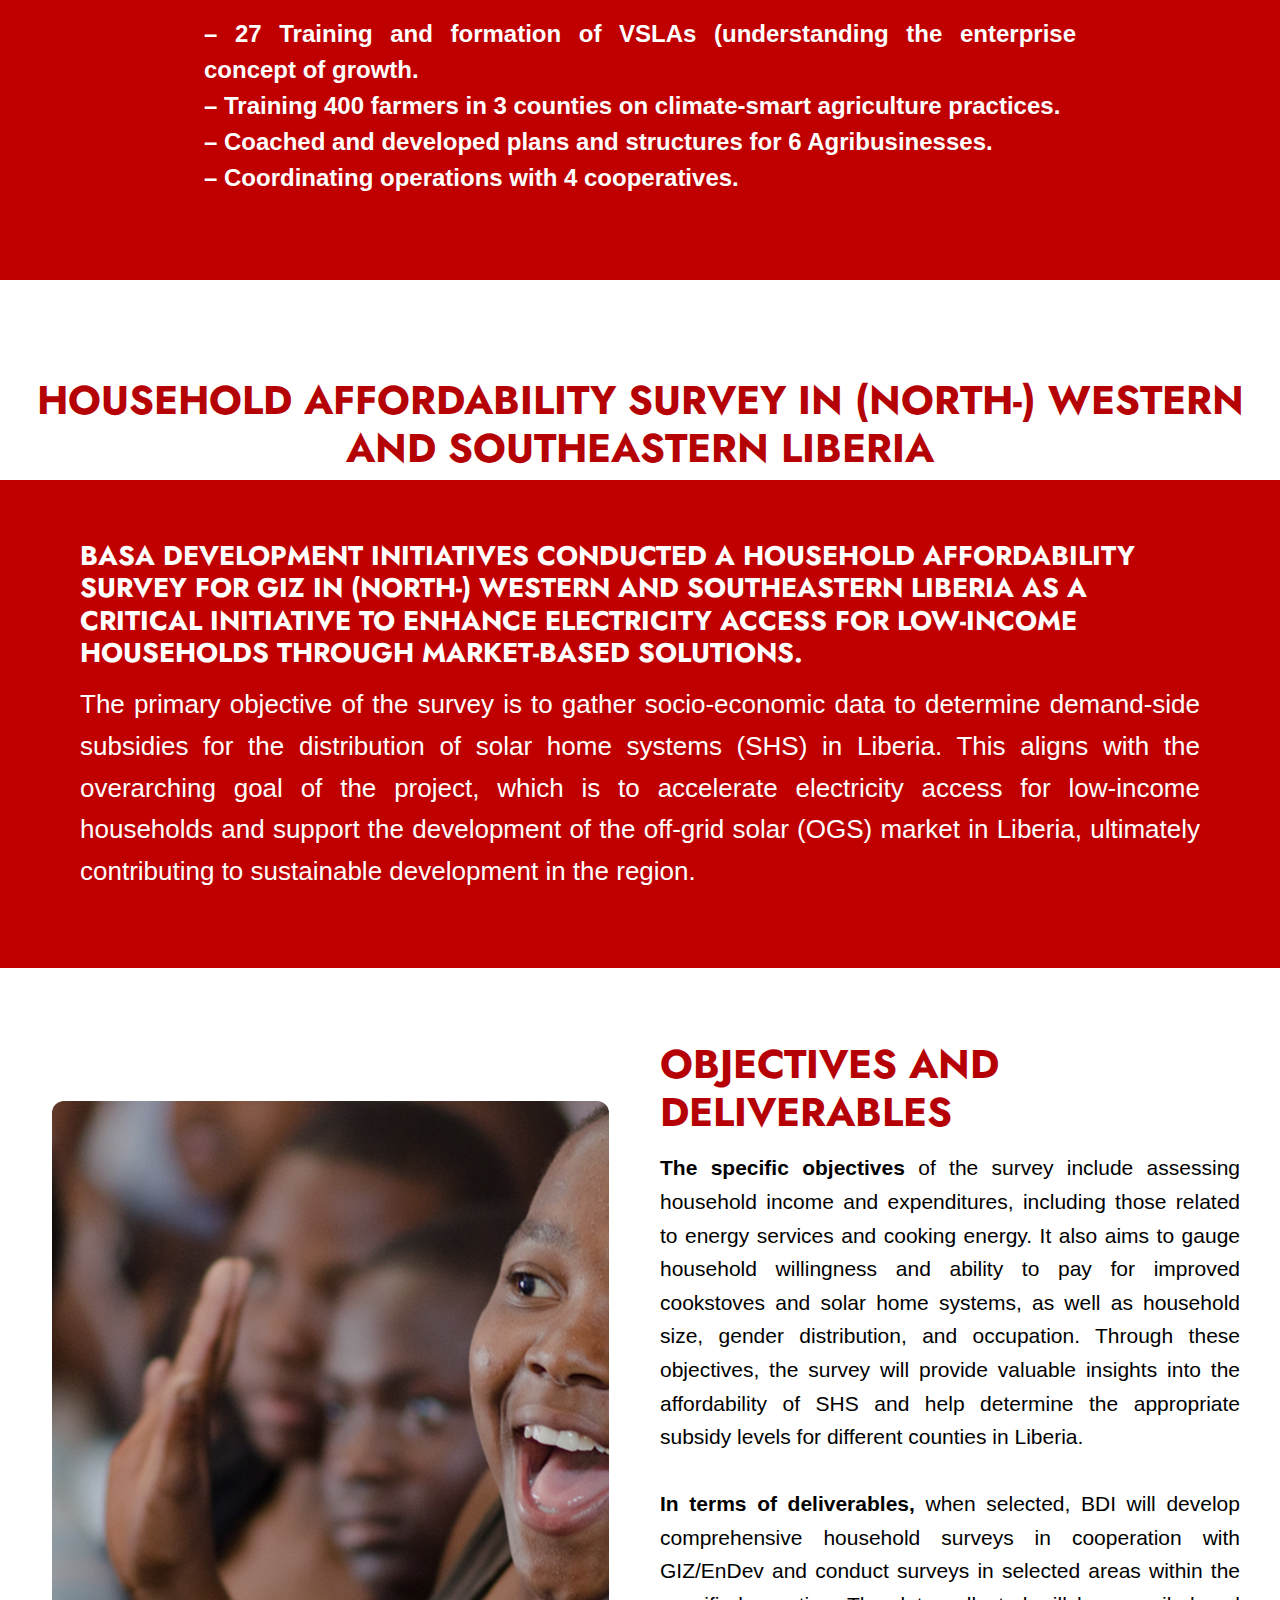
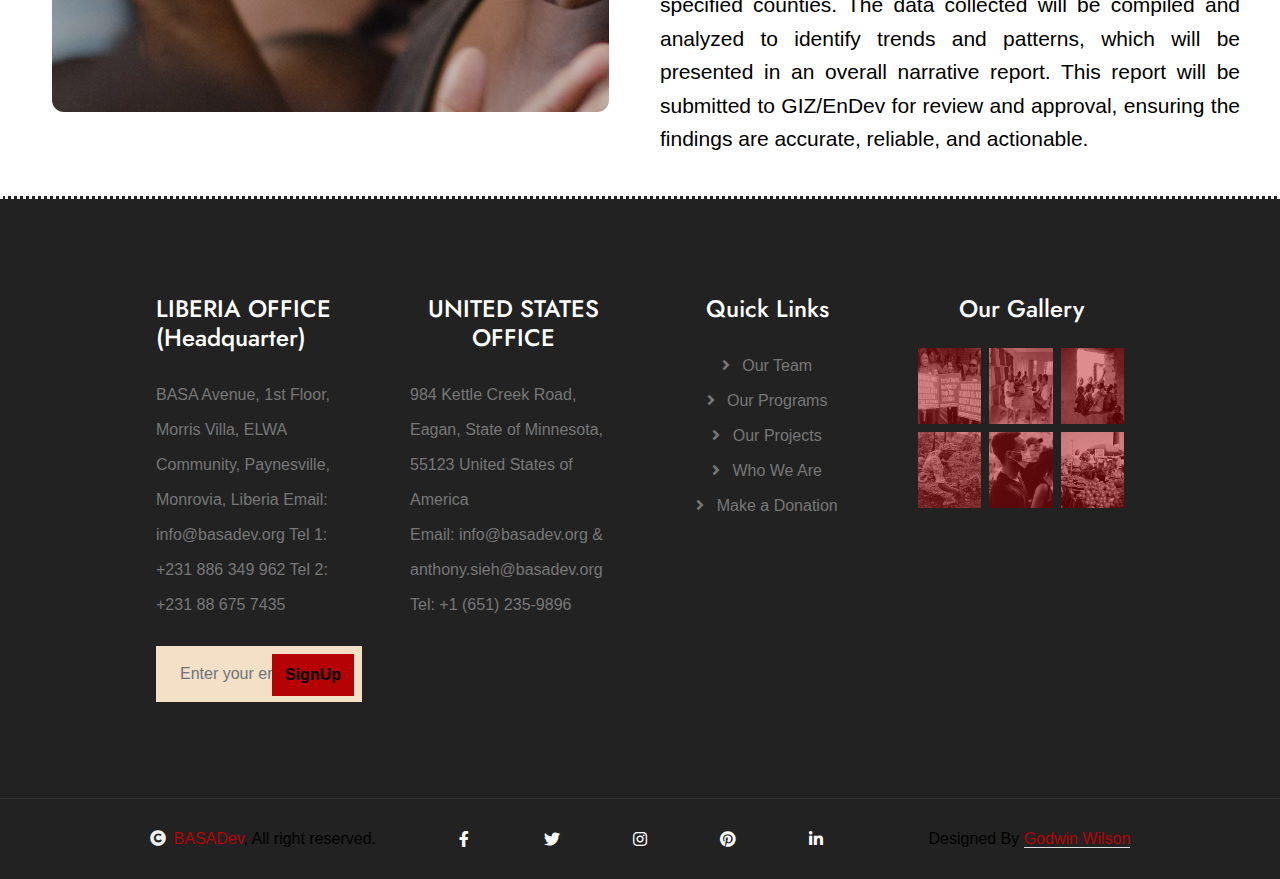
<file: project.html>
<!DOCTYPE html>
<html lang="en">

    <head>
        <meta charset="utf-8">
        <title>Basa Development Inititive Website</title>
        <meta content="width=device-width, initial-scale=2.0" name="viewport">
        <meta content="" name="keywords">
        <meta content="" name="description">

        <!-- Google Web Fonts -->
        <link rel="preconnect" href="https://fonts.googleapis.com">
        <link rel="preconnect" href="https://fonts.gstatic.com" crossorigin>
        <link href="https://fonts.googleapis.com/css2?family=Jost:wght@500;600&family=Roboto&display=swap" rel="stylesheet"> 

        <!-- Icon Font Stylesheet -->
        <link rel="stylesheet" href="https://use.fontawesome.com/releases/v5.15.4/css/all.css"/>
        <link href="https://cdn.jsdelivr.net/npm/bootstrap-icons@1.4.1/font/bootstrap-icons.css" rel="stylesheet">

        <!-- Libraries Stylesheet -->
        <link href="lib/owlcarousel/assets/owl.carousel.min.css" rel="stylesheet">
        <link href="lib/lightbox/css/lightbox.min.css" rel="stylesheet">


        <!-- Customized Bootstrap Stylesheet -->
        <link href="css/bootstrap.min.css" rel="stylesheet">

        <!-- Template Stylesheet -->
        <link href="css/style.css" rel="stylesheet">
    </head>

    <body>
        <!-- Spinner Start -->
        <div id="spinner" class="show w-100 vh-100 bg-white position-fixed translate-middle top-50 start-50  d-flex align-items-center justify-content-center">
            <div class="spinner-grow text-primary" role="status"></div>
        </div>
        <!-- Spinner End -->
		
        <!-- Navbar start -->
        <div class="container-fluid fixed-top px-0">
            <div class="container px-0">
			
                <div class="topbar" style="padding:20px 90px 2px 90px;">
                    <div class="row align-items-center justify-content-center">
                        <div class="col-md-8">
                            <div class="topbar-info d-flex flex-wrap" style="font-size: 23px;">
                                <a href="#" class="text-light me-4"><i class="fas fa-envelope text-white me-2"></i>      info@basadev.org</a>
                                <a href="#" class="text-light"><i class="fas fa-phone-alt text-white me-2"></i>          +231779 205 152</a>
                            </div>
                        </div>
                        <div class="col-md-4">
						
                            <div class="topbar-icon d-flex align-items-center justify-content-end">
                                <a href="#" class="btn-square text-white me-2"><i class="fab fa-facebook-f"></i></a>
                                <a href="#" class="btn-square text-white me-2"><i class="fab fa-twitter"></i></a>
                                <a href="#" class="btn-square text-white me-2"><i class="fab fa-instagram"></i></a>
                                <a href="#" class="btn-square text-white me-2"><i class="fab fa-pinterest"></i></a>
                                <a href="#" class="btn-square text-white me-0"><i class="fab fa-linkedin-in"></i></a>
                            </div>
                        </div>
                    </div>
                </div>
                <nav class="navbar navbar-light bg-light navbar-expand-xl" style="padding:20px 90px 2px 90px;">
                    <div class="col-md-3">
							<div class="header-logo">
								<a href="index.html" class="logo">
									<img src="./img/logo14.png" alt="">
								</a>
							</div>
						</div>
                    <button class="navbar-toggler py-4 px-3 me-3" type="button" data-bs-toggle="collapse" data-bs-target="#navbarCollapse">
                        <span class="fa fa-bars text-primary"></span>
                    </button>
                    <div class="collapse navbar-collapse bg-light" id="navbarCollapse">
                        <div class="navbar-nav ms-auto">
                            
                            
							<div class="nav-item dropdown">
                                <a href="about.html" class="nav-link dropdown-toggle active" data-bs-toggle="dropdown">About Us▼</a>
                                <div class="dropdown-menu m-0 bg-secondary rounded-0">
                                    <li><a href="about.html" class="dropdown-item active">Who We Are</a></li>
									     <li><a href="program.html" class="dropdown-item active">Our Works</a></li>
									<li><a href="news.html" class="dropdown-item active">News & Updates</a></li>
									     <li><a href="contact.html" class="dropdown-item active">Contact Us</a></li>
                                </div>
                            </div>
							
                            <div class="nav-item dropdown">
                                <a href="campaigns.html" class="nav-link dropdown-toggle active" data-bs-toggle="dropdown">Campaings▼</a>
                                <div class="dropdown-menu m-0 bg-secondary rounded-0">
                                    <li><a href="campaigns.html#agribusiness" class="dropdown-item active">AgriBusiness Growth Support</a></li>
                                    <li><a href="campaigns.html#menstrual-hygiene" class="dropdown-item">Menstrual Hygiene</a></li>
                                    <li><a href="campaigns.html#waste-management" class="dropdown-item">Community-Based Waste Management</a></li>
                                    <li><a href="campaigns.html#malaria-prevention" class="dropdown-item">Malaria Prevention & Treatment</a></li>
                                    <li><a href="campaigns.html#school-feeding" class="dropdown-item">School Feeding Programs</a>
                                </div>
                            </div>
								
                            <div class="nav-item dropdown">
							
                                <a href="project.hmtl" class="nav-link dropdown-toggle" data-bs-toggle="dropdown">Projects▼</a>
                                <div class="dropdown-menu m-0 bg-secondary rounded-0">
                                    <li><a href="project.html#period-poverty" class="dropdown-item">Ending Period Poverty Campaign In Liberia</a></li>
                                    <li><a href="project.html#Agricultural" class="dropdown-item">Liberia's Agricultural Financing Framework<br>Development</a></li>
                                    <li><a href="project.html#schoolhealth" class="dropdown-item">School Eco & Health Clubs</a></li>
                                    <li><a href="project.html#businesssupport" class="dropdown-item">Business Support Service (EU-Funded <br>Cassava Programs Projects)</a></li>
									<li><a href="project.html#housesurvey" class="dropdown-item">Household Affordability Survey in <br>North-Western & Southeastern Liberia</a></li>
                                  
                                </div>
                            </div>
                        </div>
                        <div class="d-flex align-items-center flex-nowrap pt-xl-0" style="margin-left: 15px;">
                            <a href="donation.html" class="btn-hover-bg btn btn-primary text-white py-2 px-4 me-3">Donate Now</a>
                        </div>
                    </div>
            </div>
        </div>

        <!-- Navbar End -->

        <!-- Header Start -->
        <div class="container-fluid bg-breadcrumb">
            <div class="container text-center py-5" style="max-width: 1500px;"><br><br>
                <h3 class="text-white display-3 mb-4">Our Projects</h1>
                <p class="fs-5 text-white mb-4">Help today because tomorrow you may be the one who needs more helping!</p>
                     <a class="btn-hover-bg btn btn-primary text-white py-2 px-4" href="donation.html">Support These Projects Though Your Donation</a>
            </div>
        </div>
       


	   <!-- Agriculture Start -->
								<style>
								   .red-section {
						  background-color: #c00000; /* deep red */
						  padding: 60px 80px;        /* space inside the red area */
						  color: white;
					  }

					  .red-content {
						  max-width: 1200px;
						  margin: auto;
						  display: flex;
						  gap: 40px;
						  align-items: center;
						  flex-wrap: wrap; /* responsive */
					  }

					  .red-text {
						  flex: 1;
					  }

					  .red-text h2 {
						  font-size: 36px;
						  margin-bottom: 15px;
					  }

					  .red-text p {
						  font-size: 18px;
						  line-height: 1.6;
						  text-align: justify;
					  }

					  .red-image {
						  flex: 1;
						  text-align: center;
					  }

					  .red-image img {
						  max-width: 100%;
						  border-radius: 12px;
					  }

					  /* Mobile friendly */
					  @media (max-width: 768px) {
						  .red-content {
							  flex-direction: column;
							  padding: 20px;
						  }
					  }
					</style>
			
			
			<section id="period-poverty">
					<br><br><h5 class="text-uppercase text-primary" style="text-align:center; font-size:50px;"> <b>Ending Period Poverty Campaign in Liberia</b></h5>
					
							<div class="red-section">
							  <div class="red-content">
							<!-- Text Area -->
								<div class="red-text">
									<h2 class="text-uppercase" style="text-align:justify; font-size:25px; color:#ffffff;">
										<b>This initiative is designed to empower girls in Liberia with the knowledge and skills necessary to manage their menstrual health effectively.
										This initiative will gradually roll out nationally to keep rural schools going in classes during their periods.</b></h2>
												  <p style="text-align:justify; font-size:23px;">
												  Addressing period poverty is crucial to ensuring access to sanitary products, menstrual hygiene education,
												  and proper sanitation facilities. It’s a global issue impacting the health and well-being of millions of
												  menstruators. Biases, cultural beliefs, and systemic factors contribute to this problem. In Liberia,
												  many girls face challenges accessing menstrual hygiene resources due to socio-economic constraints and
												  cultural stigmas. Millions of girls and women struggle to afford sanitary products, leading to missed
												  school days and significant economic impacts. Additionally, inadequate menstrual hygiene resources
												  contribute to health risks and environmental issues.
												  </p>
											  </div>
											  <!-- Image Area -->
											  <div class="red-image">
												  <img src="img/BDI-agr.jpg" alt="Our Work">
											  </div>
										  </div>
										</div>
										
				<br><br><br><div class="red-content">
					<!-- Text Area -->


							<div class="red-image">
												  <img src="img/sol.jpg" alt="Our Work">
											  </div>
								<div class="red-text">
								<h2 class="text-uppercase" style="text-align:left; font-size:40px; color:#b50005;">
								<b>Objectives and Deliverables</b></h2>
								<p style="text-align:justify; font-size:21px;">
									The objectives of this program were to introduce the menstrual cup and educate girls on good health and hygiene practices
									during their periods,
									signs and symptoms of menstruation, and complications that may arise during menstruation.
									The program aimed to empower girls with the knowledge and skills necessary to manage their menstrual health effectively
									and confidently.
												  </p>
											  </div>
										  </div><br>
										  
			
			<div class="container text-center py-2" style="max-width: 1500px;">
			<h2 style="text-align:center; font-size:60px;"><b>Our Expected Results</b></h2><br>
              </div>	
			  
			<div class="red-section">
						<div class="red-content">
					<!-- Text Area -->
					<div class="container text-center py-2" style="max-width: 1500px;">
								<div class="red-text">
									<h5 class="text-lowercase" style="text-align:justify; font-size:25px; color:#ffffff;">
										The program will educate girls on the physical and emotional changes they may experience during menstruation,
										such as cramps, mood swings, and changes in body temperature. Furthermore, Girls were informed about potential
										complications that may arise during menstruation, such as heavy bleeding, irregular periods, and menstrual cramps,
										and how to manage these issues effectively.  
											The objectives of this program were to introduce the menstrual cup and educate girls on good health and hygiene
											practices during their periods, signs and symptoms of menstruation, and complications that may arise during menstruation.
												The program aims to empower girls with the knowledge and skills necessary to manage their menstrual health
												effectively and confidently.</h5>
						</div>
					</div>
				</div>
			</div>
		</section>
		
		
	<!-- Agriculture End -->
  
  
  
    <!-- Health Start -->
								<style>
								   .red-section {
						  background-color: #c00000; /* deep red */
						  padding: 60px 80px;        /* space inside the red area */
						  color: white;
					  }

					  .red-content {
						  max-width: 1200px;
						  margin: auto;
						  display: flex;
						  gap: 40px;
						  align-items: center;
						  flex-wrap: wrap; /* responsive */
					  }

					  .red-text {
						  flex: 1;
					  }

					  .red-text h2 {
						  font-size: 36px;
						  margin-bottom: 15px;
					  }

					  .red-text p {
						  font-size: 18px;
						  line-height: 1.6;
						  text-align: justify;
					  }

					  .red-image {
						  flex: 1;
						  text-align: center;
					  }

					  .red-image img {
						  max-width: 100%;
						  border-radius: 12px;
					  }

					  /* Mobile friendly */
					  @media (max-width: 768px) {
						  .red-content {
							  flex-direction: column;
							  padding: 20px;
						  }
					  }
					</style>


			
	<section id="Agricultural">
					<br><br><br><h5 class="text-uppercase text-primary" style="text-align:center; font-size:50px;"> <b>
					Liberia’s Agricultural Financing Framework Development</b></h5>	
				<div class="red-section">
							  <div class="red-content">
					<!-- Text Area -->
								<div class="red-text">
								<p style="text-align:justify; font-size:26px;">
									 BASA Development Initiatives led the data collection and execution (data collection, training enumerators, logistics,
									 finances, and operations) the data collection leading to the development of an agricultural financing framework for Liberia.
									 BDI provided support to Elitrust Ghana. The research was funded by CERATH Development Organization through the EU-funded
									 Cassava Transformation Project.<br><br>
									The data collection was done in Monsterrado, Bong, Lofa, Grand Geedeh, and Sinoe Counties. Access to financing for
									smallholder farmers, agribusinesses, and related service providers are focal areas for the Cassava Transformation project.
									The project sought to enhance financing for the target agricultural value chains and related rural economies in Liberia.<br><br>
									While there are (and have been) initiatives to stimulate financing for the agricultural and rural sectors, there is a need
									for a national framework that will serve as the blueprint or road map for agricultural financing initiatives.
												  </p>
											  </div>
										  </div>
										</div>

					</div>
				</div>
			</div>
			<br><br><br>
			
			</section>
		
				<!-- Health End -->

		    <!-- Environment Start -->
					<style>
								   .red-section {
						  background-color: #c00000; /* deep red */
						  padding: 60px 80px;        /* space inside the red area */
						  color: white;
					  }

					  .red-content {
						  max-width: 1200px;
						  margin: auto;
						  display: flex;
						  gap: 40px;
						  align-items: center;
						  flex-wrap: wrap; /* responsive */
					  }

					  .red-text {
						  flex: 1;
					  }

					  .red-text h2 {
						  font-size: 36px;
						  margin-bottom: 15px;
					  }

					  .red-text p {
						  font-size: 18px;
						  line-height: 1.6;
						  text-align: justify;
					  }

					  .red-image {
						  flex: 1;
						  text-align: center;
					  }

					  .red-image img {
						  max-width: 100%;
						  border-radius: 12px;
					  }

					  /* Mobile friendly */
					  @media (max-width: 768px) {
						  .red-content {
							  flex-direction: column;
							  padding: 20px;
						  }
					  }
					</style>


				<section id="schoolhealth">

					<br><br><h5 class="text-uppercase text-primary" style="text-align:center; font-size:60px;"> <b>Schools ECO & Health Clubs</b></h5>	
        	<div class="red-section">
							  <div class="red-content">
					<!-- Text Area -->
								<div class="red-text">
							<h2 class="text-uppercase" style="text-align:left; font-size:27px; color:#ffffff;">
								<b>The School Climate and Health Clubs initiative aims to empower Liberian students by fostering awareness
								  about climate change, health, and sanitation. By integrating experiential learning, practical activities, and
								  community engagement, we can create a holistic approach to student<br>well-being and environmental stewardship.</b></h2>
								<p style="text-align:justify; font-size:26px;">
									 The School Climate and Health Clubs project aims to create awareness and promote education in the areas of
									 climate change, basic health, and sanitation among students in Liberian schools. The project recognizes
									 the importance of equipping students with knowledge and practical skills to address environmental and
									 health challenges in their communities. Through the establishment of School Climate and Health Clubs,
									 the project seeks to empower students to become change-makers and advocates for sustainable practices,
									 CLIMATE JUSTICE, and healthy living.
												  </p>
											  </div>
										  </div>
										</div>
										
										  
										  
			
			</div>
			<br>
			
		<!-- Environment End -->

  
  
					    <!-- Education Start -->
	   <style>
								   .red-section {
						  background-color: #c00000; /* deep red */
						  padding: 60px 80px;        /* space inside the red area */
						  color: white;
					  }

					  .red-content {
						  max-width: 1200px;
						  margin: auto;
						  display: flex;
						  gap: 40px;
						  align-items: center;
						  flex-wrap: wrap; /* responsive */
					  }

					  .red-text {
						  flex: 1;
					  }

					  .red-text h2 {
						  font-size: 36px;
						  margin-bottom: 15px;
					  }

					  .red-text p {
						  font-size: 18px;
						  line-height: 1.6;
						  text-align: justify;
					  }

					  .red-image {
						  flex: 1;
						  text-align: center;
					  }

					  .red-image img {
						  max-width: 100%;
						  border-radius: 12px;
					  }

					  /* Mobile friendly */
					  @media (max-width: 768px) {
						  .red-content {
							  flex-direction: column;
							  padding: 20px;
						  }
					  }
					</style>
					


		
					
				<br><div class="red-content">
					<!-- Text Area -->


							<div class="red-image">
												  <img src="img/BDI-educ.jpg" alt="Our Work">
											  </div>
								<div class="red-text">
									<h2 class="text-uppercase" style="text-align:left; font-size:50px; color:#b50005;">
										<b>Objectives</b></h2>
												  <p style="text-align:justify; font-size:21px;">
				<b>1. Climate Change Awareness and Action:</b><br>a. Educate students about climate change, its
						local impact, and global significance.</li><br>
						b. Encourage students to act within their school and community to mitigate climate change.</li><br>
						c. Promote climate-smart practices, including sustainable agriculture and environmental conservation.</li><br>
				<b>2. Health and Sanitation Education:</b><br>a. Raise awareness about essential health and hygiene practices.</li><br>
						b. Address common health challenges faced by students in Liberia.<br>
						c. Empower students to become health advocates within their families and neighborhoods.<br>
						d. To promote the importance of basic health and sanitation practices among students.<br>
												  </p>
											  </div>
										  </div><br>							  
										  
			<div class="red-section">
						<div class="red-content">
					<!-- Text Area -->
					<div class="container text-center py-2" style="max-width: 1500px;">
								<div class="red-text">
									<h2 class="text-uppercase" style="text-align:center; font-size:35px; color:#ffffff;">
										<b>Expected Results</b></h2>
											  </div>
					</div>
				</div>
			</div>
			<br>
			<section class="agriculture-program container">

			<p style="text-align:justify; font-size:26px;">
			<b>Increased awareness and knowledge</b> among students about climate change, sustainable agriculture, and health and sanitation practices.<br>
			<b>Empowered students</b> equipped with practical skills and information to promote climate-smart agriculture and healthy living in their communities.
			Students become informed advocates for climate action and health.</b><br>
			<b>Promotion of sustainable</b> and environmentally friendly practices within school settings and the broader community.</li><br>
			<b>Improved health and sanitation</b> practices among students, contributing to a healthier school environment and community. 
			Schools prioritize hygiene, sanitation, and environmental consciousness.</b><br>
			<b>Community Impact:</b> Clubs extend their influence beyond school boundaries.</li></p>

				</section>
				
	</section>
		
		<!-- Education End -->
			
  
								    <!-- WOMEN EMPOWERMENT Start -->
	   <style>
								   .red-section {
						  background-color: #c00000; /* deep red */
						  padding: 60px 80px;        /* space inside the red area */
						  color: white;
					  }

					  .red-content {
						  max-width: 1200px;
						  margin: auto;
						  display: flex;
						  gap: 40px;
						  align-items: center;
						  flex-wrap: wrap; /* responsive */
					  }

					  .red-text {
						  flex: 1;
					  }

					  .red-text h2 {
						  font-size: 36px;
						  margin-bottom: 15px;
					  }

					  .red-text p {
						  font-size: 18px;
						  line-height: 1.6;
						  text-align: justify;
					  }

					  .red-image {
						  flex: 1;
						  text-align: center;
					  }

					  .red-image img {
						  max-width: 100%;
						  border-radius: 12px;
					  }

					  /* Mobile friendly */
					  @media (max-width: 768px) {
						  .red-content {
							  flex-direction: column;
							  padding: 20px;
						  }
					  }
					</style>

	
	<section id="businesssupport">
										
				<br><br><br><div class="red-content">
					<!-- Text Area -->
							<div class="red-image">
							  <img src="img/BDI-wo-em.jpg" alt="Our Work">
								</div>
								<div class="red-text">
									<h2 class="text-uppercase" style="text-align:left; font-size:40px; color:#b50005;">
										<b>Business Support Service (EU-funded Cassava Transformation Project)</b></h2>
							<p style="text-align:justify; font-size:21px;">BDI-Liberia is involved in the EU-funded Cassava
							Transformation Project in Southeast Liberia, providing business support services and training in
							climate-smart agriculture and good agricultural practices to project beneficiaries. The services
							offered by BDI include coaching, business management training, and mentorship, among others. BDI’s focus
							is on integrating climate-smart agriculture into the farming system and enhancing effective agricultural practices.
							The organization operates in three counties, namely Maryland, Sinoe, and River Gee, Maryland, and Sinoe.
							 </p>
								</div>
									</div><br>							  
										  
			<div class="red-section">
						<div class="red-content">
					<!-- Text Area -->
					<div class="container text-center py-2" style="max-width: 1500px;">
								
									<h2 class="text-uppercase" style="text-align:center; font-size:35px; color:#ffffff;">
										<b>results</b></h2>
											  
				
					<p style="text-align:justify; font-size:24px;">
        <b>– 27 Training and formation of VSLAs (understanding the enterprise concept of growth.</b><br>
		<b>–  Training 400 farmers in 3 counties on climate-smart agriculture practices.</b><br>
		<b>– Coached and developed plans and structures for 6 Agribusinesses.</b><br>
		<b>– Coordinating operations with 4 cooperatives.</b>
				</div>
			</div>
			</div>
			
	</section>

		<!-- WOMEN EMPOWERMENT End -->
		
		
		
		
										    <!-- YOUTH EMPOWERMENT Start -->
	   <style>
								   .red-section {
						  background-color: #c00000; /* deep red */
						  padding: 60px 80px;        /* space inside the red area */
						  color: white;
					  }

					  .red-content {
						  max-width: 1200px;
						  margin: auto;
						  display: flex;
						  gap: 40px;
						  align-items: center;
						  flex-wrap: wrap; /* responsive */
					  }

					  .red-text {
						  flex: 1;
					  }

					  .red-text h2 {
						  font-size: 36px;
						  margin-bottom: 15px;
					  }

					  .red-text p {
						  font-size: 18px;
						  line-height: 1.6;
						  text-align: justify;
					  }

					  .red-image {
						  flex: 1;
						  text-align: center;
					  }

					  .red-image img {
						  max-width: 100%;
						  border-radius: 12px;
					  }

					  /* Mobile friendly */
					  @media (max-width: 768px) {
						  .red-content {
							  flex-direction: column;
							  padding: 20px;
						  }
					  }
					</style>



	<section id="housesurvey">
	
					<br><br><br><br><h5 class="text-uppercase text-primary" style="text-align:center; font-size:40px;">
									<b>Household Affordability Survey in (North-) Western and Southeastern Liberia</b></h5>
					
        	<div class="red-section">
							  <div class="red-content">
					<!-- Text Area -->
								<div class="red-text">
							<h2 class="text-uppercase" style="text-align:left; font-size:27px; color:#ffffff;">
								<b>BASA Development Initiatives conducted a Household Affordability Survey for GIZ in (North-) Western and Southeastern
								Liberia as a critical initiative to enhance electricity access for low-income households through market-based solutions.</b></h2>
								<p style="text-align:justify; font-size:26px;">
									 The primary objective of the survey is to gather socio-economic data to determine demand-side subsidies
									 for the distribution of solar home systems (SHS) in Liberia. This aligns with the overarching goal of the
									 project, which is to accelerate electricity access for low-income households and support the development
									 of the off-grid solar (OGS) market in Liberia, ultimately contributing to sustainable development in the region.
												  </p>
											  </div>
										  </div>
										</div>
										
				<br><br><br><div class="red-content">
					<!-- Text Area -->


							<div class="red-image">
												  <img src="img/BDI-yo-em.jpg" alt="Our Work">
											  </div>
								<div class="red-text">
									<h2 class="text-uppercase" style="text-align:left; font-size:40px; color:#b50005;">
										<b>Objectives and Deliverables</b></h2>
												  <p style="text-align:justify; font-size:21px;">
				<b>The specific objectives</b> of the survey include assessing household income and expenditures, including those related to
				energy services and cooking energy. It also aims to gauge household willingness and ability to pay for improved cookstoves
				and solar home systems, as well as household size, gender distribution, and occupation. Through these objectives, the survey
				will provide valuable insights into the affordability of SHS and help determine the appropriate subsidy levels for different
				counties in Liberia.<br><br>
				<b>In terms of deliverables,</b> when selected, BDI will develop comprehensive household surveys in cooperation
				with GIZ/EnDev and conduct surveys in selected areas within the specified counties. The data collected will
				be compiled and analyzed to identify trends and patterns, which will be presented in an overall narrative report.
				This report will be submitted to GIZ/EnDev for review and approval, ensuring the findings are accurate, reliable,
				and actionable.
												  </p>
											  </div>
										  </div><br>
		</section>
										  
			
		
		<!-- WOMEN EMPOWERMENT End -->
  
  
  

        <!-- Footer Start -->
        <div class="container-fluid footer bg-dark text-body py-5">
            <div class="container py-5">
                <div class="row g-5">
                    <div class="col-md-6 col-lg-6 col-xl-3">
                        <div class="footer-item">
                            <h4 class="mb-4 text-white" style="text-align:left;">LIBERIA OFFICE (Headquarter)</h4>
                            <p class="mb-4" style="text-align:left; max-width: 900px;">BASA Avenue, 1st Floor, Morris Villa, ELWA Community, Paynesville, Monrovia,
											Liberia Email: info@basadev.org Tel 1: +231 886 349 962 Tel 2: +231 88 675 7435</p>
                            <div class="position-relative mx-auto">
                                <input class="form-control border-0 bg-secondary w-100 py-3 ps-4 pe-5" type="text" placeholder="Enter your email">
                       <button type="button" class="btn-hover-bg btn btn-primary position-absolute top-0 end-0 py-2 mt-2 me-2">SignUp</button>
                            </div>
                        </div>
                    </div>
                   <div class="col-md-6 col-lg-6 col-xl-3">
                        <div class="footer-item">
                            <h4 class="mb-4 text-white">UNITED STATES OFFICE</h4>
                            <p class="mb-4" style="text-align:left";>984 Kettle Creek Road, Eagan, State of Minnesota, 55123 United States of America <br>
											Email: info@basadev.org & anthony.sieh@basadev.org<br> Tel: +1 (651) 235-9896</p>
                            <div class="position-relative mx-auto">
                            </div>
                        </div>
                    </div>
                    <div class="col-md-6 col-lg-6 col-xl-3">
                        <div class="footer-item d-flex flex-column">
                            <h4 class="mb-4 text-white">Quick Links</h4>
                            <a href="about.html"><i class="fas fa-angle-right me-2"></i> Our Team</a>
                            <a href="program.html"><i class="fas fa-angle-right me-2"></i> Our Programs</a>
                            <a href="project.html"><i class="fas fa-angle-right me-2"></i> Our Projects</a>
                            <a href="about.html"><i class="fas fa-angle-right me-2"></i> Who We Are</a>
                            <a href="donation.html"><i class="fas fa-angle-right me-2"></i> Make a Donation</a>
                        </div>
                    </div>
                    <div class="col-md-6 col-lg-6 col-xl-3">
                        <div class="footer-item">
                            <h4 class="mb-4 text-white">Our Gallery</h4>
                            <div class="row g-2">
                                <div class="col-4">
                                    <div class="footer-gallery">
                                        <img src="img/gallery-footer-1.jpg" class="img-fluid w-100" alt="">
                                        <div class="footer-search-icon">
                                            <a href="img/gallery-footer-1.jpg" data-lightbox="footerGallery-1" class="my-auto"><i class="fas fa-search-plus text-white"></i></a>
                                        </div>
                                    </div>
                               </div>
                               <div class="col-4">
                                    <div class="footer-gallery">
                                        <img src="img/gallery-footer-2.jpg" class="img-fluid w-100" alt="">
                                        <div class="footer-search-icon">
                                            <a href="img/gallery-footer-2.jpg" data-lightbox="footerGallery-2" class="my-auto"><i class="fas fa-search-plus text-white"></i></a>
                                        </div>
                                    </div>
                               </div>
                                <div class="col-4">
                                    <div class="footer-gallery">
                                        <img src="img/gallery-footer-3.jpg" class="img-fluid w-100" alt="">
                                        <div class="footer-search-icon">
                                            <a href="img/gallery-footer-3.jpg" data-lightbox="footerGallery-3" class="my-auto"><i class="fas fa-search-plus text-white"></i></a>
                                        </div>
                                    </div>
                               </div>
                                <div class="col-4">
                                    <div class="footer-gallery">
                                        <img src="img/gallery-footer-4.jpg" class="img-fluid w-100" alt="">
                                        <div class="footer-search-icon">
                                            <a href="img/gallery-footer-4.jpg" data-lightbox="footerGallery-4" class="my-auto"><i class="fas fa-search-plus text-white"></i></a>
                                        </div>
                                    </div>
                               </div>
                                <div class="col-4">
                                    <div class="footer-gallery">
                                        <img src="img/gallery-footer-5.jpg" class="img-fluid w-100" alt="">
                                        <div class="footer-search-icon">
                                            <a href="img/gallery-footer-5.jpg" data-lightbox="footerGallery-5" class="my-auto"><i class="fas fa-search-plus text-white"></i></a>
                                        </div>
                                    </div>
                               </div>
                               <div class="col-4">
									<div class="footer-gallery">
										<img src="img/gallery-footer-6.jpg" class="img-fluid w-100" alt="">
                                        <div class="footer-search-icon">
                                            <a href="img/gallery-footer-6.jpg" data-lightbox="footerGallery-6" class="my-auto"><i class="fas fa-search-plus text-white"></i></a>
                                        </div>
									</div>
								</div>
                            </div>
                        </div>
                    </div>
                </div>
            </div>
        </div>
        <!-- Footer End -->
        

         <!-- Copyright Start -->
        <div class="container-fluid copyright py-4">
            <div class="container">
                <div class="row g-4 align-items-center">
                    <div class="col-md-4 text-center text-md-start mb-md-0">
                        <span class="text-body"><a href="#"><i class="fas fa-copyright text-light me-2"></i>BASADev</a>, All right reserved.</span>
                    </div>
                    <div class="col-md-4 text-center">
                        <div class="d-flex align-items-center justify-content-center">
                            <a href="#" class="btn-hover-color btn-square text-white me-2"><i class="fab fa-facebook-f"></i></a>
                            <a href="#" class="btn-hover-color btn-square text-white me-2"><i class="fab fa-twitter"></i></a>
                            <a href="#" class="btn-hover-color btn-square text-white me-2"><i class="fab fa-instagram"></i></a>
                            <a href="#" class="btn-hover-color btn-square text-white me-2"><i class="fab fa-pinterest"></i></a>
                            <a href="#" class="btn-hover-color btn-square text-white me-0"><i class="fab fa-linkedin-in"></i></a>
                        </div>
                    </div>
                    <div class="col-md-4 text-center text-md-end text-body">
                        <!--/*** This template is free as long as you keep the below author’s credit link/attribution link/backlink. ***/-->
                        <!--/*** If you'd like to use the template without the below author’s credit link/attribution link/backlink, ***/-->
                        <!--/*** you can purchase the Credit Removal License from "https://htmlcodex.com/credit-removal". ***/-->
                        Designed By <a class="border-bottom" href="https://basadev.com">Godwin Wilson</a>
                    </div>
                </div>
            </div>
        </div>
        <!-- Copyright End -->


        <!-- Back to Top -->
        <a href="#" class="btn btn-primary btn-primary-outline-0 btn-md-square back-to-top"><i class="fa fa-arrow-up"></i></a>   

        
        <!-- JavaScript Libraries -->
        <script src="https://ajax.googleapis.com/ajax/libs/jquery/3.6.4/jquery.min.js"></script>
        <script src="https://cdn.jsdelivr.net/npm/bootstrap@5.0.0/dist/js/bootstrap.bundle.min.js"></script>
        <script src="lib/easing/easing.min.js"></script>
        <script src="lib/waypoints/waypoints.min.js"></script>
        <script src="lib/counterup/counterup.min.js"></script>
        <script src="lib/owlcarousel/owl.carousel.min.js"></script>
        <script src="lib/lightbox/js/lightbox.min.js"></script>
        

        <!-- Template Javascript -->
        <script src="js/main.js"></script>

    </body>

</html>
</file>
<file: css/style.css>
/* --- GOOGLE FONTS IMPORT --- */
@import url('https://fonts.googleapis.com/css2?family=Poppins:wght@400;600;700&display=swap');

/* --- CSS VARIABLES --- */
:root {
    --primary-green: #005e4d;
    --hover-green: #004a3d;
    --brand-pink: #ae0b49;
    --bg-tan: #e9e6d1;
    --text-dark: #333;
    --border-gray: #ddd;
}

/* --- BASE STYLES --- */
body {
    font-family: 'Poppins', sans-serif;
    margin: 0;
    padding: 0;
}

/* --- NAVBAR STYLES --- */
.navbar {
    background: #fff;
    border-bottom: 1px solid var(--border-gray);
    position: relative; /* Anchor for the megamenu */
}

.nav-container {
    max-width: 1400px;
    margin: 0 auto;
    display: flex;
    align-items: center;
    justify-content: space-between;
    height: 80px;
    padding: 0 20px;
}

.nav-links {
    display: flex;
    list-style: none;
    margin: 0;
    padding: 0;
    height: 100%;
    gap: 20px; /* Space between navigation items */
}

/* Allows megamenu to ignore parent width and fill screen */
.has-megamenu {
    position: static; 
}

.nav-item {
    text-decoration: none;
    color: var(--text-dark);
    font-weight: 600;
    padding: 0 25px; /* Creates the boxed feel */
    display: flex;
    align-items: center;
    height: 100%;
    transition: background 0.3s ease;
}

.nav-item:hover {
    background-color: #f1f1f1;
}

.arrow {
    font-size: 10px;
    margin-left: 8px;
}

/* --- FULL-WIDTH MEGA MENU --- */
.megamenu {
    position: absolute;
    top: 80px;
    left: 0;
    width: 100%;
    background: white;
    box-shadow: 0 10px 30px rgba(0,0,0,0.1);
    display: none;
    z-index: 1000;
    border-top: 1px solid var(--border-gray);
}

.has-megamenu:hover .megamenu {
    display: block;
    animation: fadeIn 0.2s ease-out;
}

.megamenu-wrapper {
    display: flex;
    max-width: 1400px;
    margin: 0 auto;
}

/* --- SIDEBAR (TAN AREA) --- */
.mega-sidebar {
    background-color: var(--bg-tan);
    padding: 40px;
    width: 320px;
    flex-shrink: 0;
}

.promo-img {
    width: 100%;
    border-radius: 4px;
    margin-bottom: 20px;
}

.promo-title { 
    margin: 0 0 10px; 
    font-size: 1.4rem; 
    font-weight: 700;
}

.promo-text { 
    font-size: 1rem; 
    color: #555; 
    margin-bottom: 20px; 
}

.btn-donate-green {
    display: inline-block;
    background: var(--primary-green);
    color: white;
    padding: 12px 28px;
    text-decoration: none;
    border-radius: 30px;
    font-weight: bold;
}

/* --- MAIN CONTENT (WHITE AREA) --- */
.mega-content {
    display: flex;
    flex: 1;
    padding: 40px 60px;
    justify-content: space-between;
}

.mega-column {
    flex: 1;
    padding-right: 20px;
}

.column-title {
    color: var(--primary-green);
    font-size: 1.5rem; /* Increased for better visibility */
    font-weight: 700;
    margin: 0 0 20px;
    position: relative;
    padding-left: 20px;
}

.column-title::before {
    content: ">";
    position: absolute;
    left: 0;
    font-size: 1.1rem;
    top: 0px;
}

.mega-column ul {
    list-style: none;
    padding: 0;
    margin: 0;
}

.mega-column ul li { 
    margin-bottom: 15px; 
}

.mega-column ul li a {
    text-decoration: none;
    color: #444;
    font-size: 1.3rem; /* Increased link size */
    transition: color 0.2s;
}

.mega-column ul li a:hover {
    color: var(--primary-green);
    text-decoration: underline;
}

.margin-top { 
    margin-top: 40px; 
}

/* --- UTILITIES --- */
.nav-utils { 
    display: flex; 
    align-items: center; 
    gap: 20px; 
}

.btn-donate-header {
    background-color: var(--brand-pink);
    color: white;
    padding: 12px 30px;
    border-radius: 30px;
    text-decoration: none;
    font-weight: bold;
}

/* --- ANIMATION --- */
@keyframes fadeIn {
    from { opacity: 0; transform: translateY(10px); }
    to { opacity: 1; transform: translateY(0); }
}






/* ================================
   GLOBAL / BASE (Desktop & Laptop)
   ================================ */

* {
    box-sizing: border-box;
}

body {
    margin: 0;
    font-family: Arial, sans-serif;
}

.container {
    width: 80%;
    margin: auto;
}

.header,
.footer {
    padding: 20px;
    text-align: center;
}

.content {
    display: flex;
    gap: 20px;
}

.sidebar {
    width: 30%;
}

.main {
    width: 70%;
}

button {
    padding: 10px 20px;
    cursor: pointer;
}

/* ================================
   TABLET VIEW (768px – 1024px)
   ================================ */

@media (max-width: 1024px) {

    .container {
        width: 90%;
    }

    .content {
        flex-direction: column;
    }

    .sidebar,
    .main {
        width: 100%;
    }
}

/* ================================
   MOBILE VIEW (0 – 767px)
   ================================ */

@media (max-width: 767px) {

    body {
        font-size: 16px;
    }

    .container {
        width: 95%;
    }

    .header,
    .footer {
        padding: 15px;
    }

    .content {
        flex-direction: column;
    }

    .sidebar,
    .main {
        width: 100%;
    }

    button {
        width: 100%;
        padding: 12px;
    }
}

/* ================================
   OPTIONAL VISIBILITY CONTROLS
   ================================ */

/* Hide on mobile */
@media (max-width: 767px) {
    .desktop-only {
        display: none;
    }
}

/* Hide on desktop & tablet */
@media (min-width: 768px) {
    .mobile-only {
        display: none;
    }
}







/*** Spinner Start ***/
#spinner {
    opacity: 0;
    visibility: hidden;
    transition: opacity .8s ease-out, visibility 0s linear .5s;
    z-index: 99999;
 }

 #spinner.show {
     transition: opacity .8s ease-out, visibility 0s linear .0s;
     visibility: visible;
     opacity: 1;
 }
/*** Spinner End ***/

.back-to-top {
    position: fixed;
    right: 20px;
    bottom: 30px;
    display: flex;
    width: 45px;
    height: 25px;
    align-items: center;
    justify-content: center;
    transition: 0.5s;
    z-index: 99;
}

/*** Button Start ***/
.btn {
    font-weight: 600;
    transition: .5s;
}



.btn-square {
    width: 32px;
    height: 32px;
}

.btn-sm-square {
    width: 34px;
    height: 34px;
}

.btn-md-square {
    width: 44px;
    height: 44px;
}

.btn-lg-square {
    width: 56px;
    height: 56px;
}

.btn-square,
.btn-sm-square,
.btn-md-square,
.btn-lg-square {
    padding: 0 40px;
    display: flex;
    align-items: center;
    justify-content: center;
    font-weight: normal;
}

.btn-hover-bg {
    transition: 0.5s;
}

.btn-hover-bg:hover {
    background: var(--bs-secondary) !important;
    color: var(--bs-primary) !important;
}

.btn-hover-color {
    transition: 0.5s;
}

.btn-hover-color:hover {
    color: var(--bs-secondary) !important;
}



.hero {
  width: 100%;
  height: 70vh; /* controls how tall the image area is */
  display: flex;
  justify-content: center; /* center horizontally */
  align-items: center;     /* center vertically */
  overflow: hidden;
}

.hero img {
  width: 100%;
  height: 100%;
  object-fit: cover; /* keeps image nice and full */
}






/*** Topbar Start ***/
.fixed-top .container {
    transition: 0.5s;
}

.topbar {
    padding: 2px 10px 2px 20px;
    background: var(--bs-primary) !important;
}

.topbar a,
.topbar a i {
    transition: 0.5s;
}

.topbar a:hover,
.topbar a i:hover {
    color: var(--bs-secondary) !important;
}


@media (max-width: 768px) {
    .topbar {
        display: none;    
    }
}
/*** Topbar End ***/




		.info-box {
    width: 100%;
    border-radius: 10px;
    box-shadow: 0 4px 8px rgba(0,0,0,0.1);
}





							.donation-item {
								  position: relative;
								  overflow: hidden;
								  cursor: pointer;
								}

								.donation-img {
								  transition: all 0.5s ease;
								}

								.donation-content {
								  position: absolute;
								  top: 0;
								  left: 0;
								  width: 100%;
								  height: 100%;
								}

								/* Initial "Health" text with white semi-transparent rectangular background */
								.initial-text {
								  position: absolute;
								  top: 50%;
								  left: 50%;
								  transform: translate(-50%, -50%);
								  font-size: 1.5rem;
								  color: #000; /* black text */
								  background-color: rgba(255, 255, 255, 0.8); /* white with 80% opacity */
								  padding: 10px 20px;
								  border-radius: 0; /* no rounded corners */
								  transition: opacity 0.5s ease;
								  font-weight: bold;
								  box-shadow: 0 4px 10px rgba(0,0,0,0.2); /* subtle shadow */
								}

								/* Hover content starts below */
								.hover-content {
								  position: absolute;
								  bottom: -100%;
								  left: 0;
								  width: 100%;
								  text-align: center;
								  color: #fff;
								  padding: 20px;
								  transition: bottom 0.5s ease, opacity 0.5s ease;
								  opacity: 0;
								}

								.donation-item:hover .donation-img {
								  filter: blur(5px);
								  transform: scale(1.05);
								}

								.donation-item:hover .initial-text {
								  opacity: 0;
								}

								.donation-item:hover .hover-content {
								  bottom: 0;   /* slide up */
								  opacity: 1;  /* fade in */
								}













        <!-- Causes Start -->
				<title>Donate – Clean Liberia</title>

					<style>
						body {
							margin: 0;
							font-family: "poppins", poppins;
							background: #f5f5f5;
						}

						.card {
							max-width: 800px;
							margin: 30px auto;
							background: #ffffff;
							border-radius: 12px;
							box-shadow: 0 8px 25px rgba(0,0,0,0.1);
							overflow: hidden;
						}

						/* Header Section */
						.content {
							padding: 40px 30px;
							text-align: center;
						}

						.content h1 {
							font-size: 36px;
							font-weight: 700;
							margin-bottom: 15px;
						}

						.divider {
							width: 90px;
							height: 4px;
							background: red;
							margin: 0 auto 25px;
							border-radius: 5px;
						}

						.content p {
							font-size: 20px;
							line-height: 1.7;
							color: #555;
							max-width: 650px;
							margin: auto;
						}

						/* Image Section */
						.image-box img {
							width: 100%;
							display: block;
							object-fit: cover;
						}

						/* Button Section */
						.button-box {
							text-align: center;
							padding: 35px 20px 15px;
						}

						.donate-btn {
							background: red;
							color: #fff;
							padding: 18px 45px;
							font-size: 22px;
							border: none;
							border-radius: 6px;
							cursor: pointer;
							transition: transform 0.3s ease, background 0.3s ease;
						}

						.donate-btn:hover {
							background: #c40000;
							transform: scale(1.05);
						}

						/* Slider Dots */
						.dots {
							display: flex;
							justify-content: center;
							gap: 12px;
							padding-bottom: 20px;
						}

						.dot {
							width: 14px;
							height: 14px;
							background: #ddd;
							border-radius: 50%;
						}

						.dot.active {
							background: #666;
						}

						/* Footer */
						.footer {
							text-align: center;
							padding: 20px;
							font-size: 16px;
							color: #777;
							border-top: 1px solid #eee;
						}

						/* Responsive */
						@media (max-width: 600px) {
							.content h1 {
								font-size: 26px;
							}

							.content p {
								font-size: 17px;
							}

							.donate-btn {
								font-size: 18px;
								padding: 15px 30px;
							}
						}
						
						
						
						<style>
.donation-wrapper {
    display: grid;
    grid-template-columns: repeat(2, 1fr);
    gap: 30px;
    max-width: 1200px;
    margin: auto;
    padding: 40px 20px;
}

/* Each field */
.donation-card {
    background: #ffffff;
    border-radius: 12px;
    box-shadow: 0 10px 30px rgba(0,0,0,0.1);
    overflow: hidden;
}

/* Mobile view */
@media (max-width: 768px) {
    .donation-wrapper {
        grid-template-columns: 1fr;
    }
}
</style>

}

					</style>































/*** Navbar Start ***/
.navbar {
    padding: 0 30px;
}

.navbar .navbar-nav .nav-link {
    padding: 10px 10px;
    font-size: 18px;
    transition: .5s;
}

.navbar .navbar-nav .nav-link:hover,
.navbar .navbar-nav .nav-link.active,
.sticky-top.bg-white .navbar .navbar-nav .nav-link:hover,
.sticky-top.bg-white .navbar .navbar-nav .nav-link.active {
    color: var(--bs-primary);
}

.navbar .dropdown-toggle::after {
    border: none;
    content: "\f107";
    font-family: "poppins";
    font-weight: 600;
    vertical-align: middle;
    margin-left: 8px;
}

@media (min-width: 1200px) {
    .navbar .nav-item .dropdown-menu {
        display: block;
        visibility: hidden;
        top: 100%;
        transform: rotateX(-75deg);
        transform-origin: 0% 0%;
        border: 0;
        transition: .5s;
        opacity: 0;
    }
}

@media (max-width: 1200px) {
    .navbar .collapse.navbar-collapse .btn-hover-bg.btn {
        margin-bottom: 20px;
    }
}

.dropdown .dropdown-menu a:hover {
    background: var(--bs-secondary);
    color: var(--bs-primary);
}

.navbar .nav-item:hover .dropdown-menu {
    transform: rotateX(0deg);
    visibility: visible;
    background: var(--bs-light) !important;
    transition: .5s;
    opacity: 1;
}
/*** Navbar End ***/




				<style>
								   .red-section {
						  background-color: #c00000; /* deep red */
						  padding: 60px 80px;        /* space inside the red area */
						  color: white;
					  }

					  .red-content {
						  max-width: 1200px;
						  margin: auto;
						  display: flex;
						  gap: 40px;
						  align-items: center;
						  flex-wrap: wrap; /* responsive */
					  }

					  .red-text {
						  flex: 1;
					  }

					  .red-text h2 {
						  font-size: 36px;
						  margin-bottom: 15px;
					  }

					  .red-text p {
						  font-size: 18px;
						  line-height: 1.6;
						  text-align: justify;
					  }

					  .red-image {
						  flex: 1;
						  text-align: center;
					  }

					  .red-image img {
						  max-width: 100%;
						  border-radius: 12px;
					  }

					  /* Mobile friendly */
					  @media (max-width: 768px) {
						  .red-content {
							  flex-direction: column;
							  padding: 20px;
						  }
					  }
					</style>
					

					
					
					





			



























/*** Carousel Start ***/
.carousel-header #carouselId .carousel-control-prev,
.carousel-header #carouselId .carousel-control-next {
    background: transparent;
}

.carousel-header #carouselId .carousel-inner .carousel-item {
    position: relative;
    min-height: 100vh 
}

.carousel-header #carouselId .carousel-inner .carousel-item img {
    position: absolute;
    width: 100%;
    height: 100%;
    object-fit: cover;
}

.carousel-header #carouselId .carousel-inner .carousel-item .carousel-caption {
    position: absolute;
    width: 100%;
    height: 100%;
    top: 0;
    left: 0;
    padding-top: 80px;
    display: flex;
    align-items: center;
    justify-content: center;
    text-align: center;
    background: linear-gradient(rgba(0, 0, 0, .4), rgba(0, 0, 0, 0.4));
    background-size: cover;
}

.carousel-control-prev,
.carousel-control-next {
    opacity: 0;
}

.carousel-control-prev .carousel-control-prev-icon,
.carousel-control-next .carousel-control-next-icon {
    background: transparent !important;
}

.carousel-header #carouselId.carousel {
    position: relative;
}

.carousel-header #carouselId.carousel .carousel-indicators {
    position: absolute;
    bottom: 0;
    left: 0;
    display: flex;
    align-items: center;
    justify-content: center;
    background: transparent !important;
}

.carousel-header #carouselId.carousel .carousel-indicators li,
.carousel-header #carouselId.carousel .carousel-indicators li,
.carousel-header #carouselId.carousel .carousel-indicators li {
    margin-right: 30px !important;
}

.carousel-header #carouselId.carousel .carousel-indicators li {
    width: 12px;
    height: 12px;
    border-radius: 12px !important;
    border: 5px solid transparent;
    transition: 0.5s;
    
}

.carousel-header #carouselId.carousel .carousel-indicators li.active {
    border: 5px solid var(--bs-primary) !important;
    border-radius: 10px;
}
/*** Carousel End ***/



/*** Single Page Hero Header Start ***/
.bg-breadcrumb {
    background: linear-gradient(rgba(0, 0, 0, 0.6), rgba(0, 0, 0, 0.6)), url(../img/breadcrumb-bg.jpg);
    background-position: center center;
    background-repeat: no-repeat;
    background-size: cover;
    padding: 100px 0 0 0;
}
/*** Single Page Hero Header End ***/


/*** About Start ***/
.about .tab-class .nav .nav-item a.active,
.about .tab-class .nav .nav-item a.active span {
    background: var(--bs-primary) !important;
    color: var(--bs-white) !important;
}

/*** About End ***/


/*** Service Start ***/
.service .service-item {
    position: relative;
    overflow: hidden;
}

.service .service-item .service-link {
    position: absolute;
    width: 100%; 
    height: 100%; 
    padding: 20px; 
    bottom: 0; 
    left: 0; 
    display: flex; 
    align-items: end;
    background: rgba(0, 0, 0, 0.3);
    transition: 0.5s; 
}

.service .service-item .service-link:hover {
    background: rgba(0, 0, 0, 0.6);
}

.service .service-item .service-link a {
    color: var(--bs-white);
    transition: 0.5s;
}

.service .service-item img {
    transition: 0.5s;
}

.service .service-item:hover img {
    transform: scale(1.2);
}

.service .service-item .service-link:hover a:hover {
    color: var(--bs-primary);
}
/*** Service End ***/


/*** Donation Start ***/
.donation .donation-item {
    position: relative;
    overflow: hidden;
    z-index: 1;
}

.donation .donation-item::after {
    width: 100%;
    height: 100%;
    position: absolute;
    content: "";
    top: 0;
    left: 0;
    display: flex;
    background: rgba(0, 0, 0, 0.5);
    z-index: 2;
}


.donation .donation-item .donation-content {
    position: absolute;
    width: 100%; 
    height: 100%; 
    padding: 20px; 
    justify-content: end; 
    bottom: -60px; 
    left: 0;
    transition: 0.5s;
    z-index: 3;
}

.donation .donation-item:hover .donation-content {
    position: absolute;
    width: 100%; 
    height: 100%; 
    padding: 20px; 
    justify-content: end; 
    bottom: 0px; 
    left: 0;
    background: rgba(0, 0, 0, 0.6);
}

.donation .donation-item .donation-btn {
    visibility: hidden;
    opacity: 0;
    transition: 0.5s;
}

.donation .donation-item:hover .donation-btn {
    visibility: visible;
    opacity: 1;
}

/*** Donation End ***/


/*** Counter Start ***/
.counter .counter-item .counter-counting {
    width: 100%;
    text-align: center;
    border-style: dotted;
    border-color: var(--bs-white); 
    font-size: 30px;
}
/*** Counter End ***/


/*** causes Start ***/
.causes .causes-item {
    overflow: hidden;
}

.causes .causes-item .causes-img {
    position: relative;
    transition: 0.5s;
}

.causes .causes-item .causes-img .causes-link {
    position: absolute;
    width: 100%;
    height: 100%;
    bottom: 0 !important; 
    left: 0;
    display: flex;
    justify-content: space-between;
    align-items: end;
    background: rgba(0, 0, 0, .2);
    transition: 0.5s;
}

.causes .causes-item .causes-img:hover .causes-link {
    background: rgba(0, 0, 0, .6);
}

.causes .causes-item .causes-img img {
    transition: 0.5s;
}

.causes .causes-item .causes-img:hover img {
    transform: scalex(-1);
}

.causes .causes-item .causes-img .causes-dination {
    position: absolute;
    top: 0; 
    right: 0;
}

.causes .causes-item .causes-img .causes-dination a {
    font-size: 14px;
}

.causes .causes-item .causes-content {
    background: var(--bs-secondary);
    border-color: var(--bs-white);
    border-style: dotted;
    border-top: 0;

}

.causes .causes-item .progress {
    height: 10px;
    overflow: visible;
}

.causes .causes-item .progress .progress-bar {
    position: relative;
    width: 0;
    overflow: visible;
    background: var(--bs-primary);
    transition: 2s;
}

.causes .causes-item .progress .progress-bar span {
    position: absolute;
    top: 50%;
    right: -1px;
    transform: translateY(-50%);
    padding: 1px 5px;
    font-size: 12px;
    color: var(--bs-white);
    background: var(--bs-dark);
    z-index: 1;
}
/*** causes End ***/


/*** Events Start ***/
.event .event-carousel.owl-carousel {
    position: relative;
}
.event .event-carousel.owl-carousel .owl-nav .owl-prev {
    position: absolute;
    top: -60px;
    left: 0;
    width: 80px;
    height: 40px;
    border: 1px solid var(--bs-primary);
    background: var(--bs-primary);
    color: var(--bs-white);
    display: flex;
    align-items: center;
    justify-content: center;
    transition: 0.5s;
}

.event .event-carousel.owl-carousel .owl-nav .owl-next {
    position: absolute;
    top: -60px;
    right: 0;
    width: 80px;
    height: 40px;
    border: 1px solid var(--bs-primary);
    background: var(--bs-primary);
    color: var(--bs-white);
    display: flex;
    align-items: center;
    justify-content: center;
    transition: 0.5s;
}

.event .event-carousel.owl-carousel .owl-nav .owl-prev:hover,
.event .event-carousel.owl-carousel .owl-nav .owl-next:hover {
    background: var(--bs-secondary);
    color: var(--bs-primary);
}
.event .event-carousel .event-item .event-content {
    border-style: dotted;
    border-top: 0; 
    border-color: var(--bs-white); 
    background: var(--bs-secondary);
}
/*** Events End ***/


/*** Blog Start ***/
.blog .blog-item .blog-img {
    position: relative;
    overflow: hidden;
}

.blog .blog-item .blog-img .blog-info {
    position: absolute;
    width: 100%;
    height: 100%;
    bottom: 0;
    left: 0;
    padding: 20px;
    background: rgba(0, 0, 0, .2);
    color: var(--bs-white) !important;
    display: flex;
    align-items: end;
    justify-content: space-between;
    transition: 0.5s;
}

.blog .blog-item .blog-img:hover .blog-info {
    background: rgba(0, 0, 0, .6);
}


.blog .blog-item .blog-img .search-icon {
    position: absolute;
    width: 100%;
    height: 100%;
    top: 0;
    left: 0;
    display: flex;
    align-items: center;
    justify-content: center;
    opacity: 0;
    transition: 0.5s;
}

.blog .blog-item .blog-img img {
    transition: 0.5s;
}

.blog .blog-item .blog-img:hover img {
    transform: scale(1.3);
}

.blog .blog-item .blog-img:hover .search-icon {
    opacity: 1;
}
/*** Blog End ***/

/*** Gallery Start ***/
.gallery .gallery-item {
    position: relative;
    overflow: hidden;
    z-index: 1;
}

.gallery .gallery-item img {
    transition: 0.5s;
}

.gallery .gallery-item:hover img {
    transform: scale(1.2);
}

.gallery .gallery-item .gallery-content {
    position: absolute;
    width: 100%;
    height: 0;
    bottom: 0; 
    left: 0;
    background: rgba(249, 195, 123, .4);
    text-align: center;
    display: flex;
    flex-direction: column;
    justify-content: end;
    transition: 0.5s;
    z-index: 2;
}

.gallery .gallery-item:hover .gallery-content {
    height: 100%;
}

.gallery .gallery-item .gallery-content .gallery-inner {
    transition: 0.5s;
    background: rgba(0, 0, 0, 0.1);
    padding-top: 40px;
}

.gallery .gallery-item:hover .gallery-content .gallery-inner {
    background: rgba(249, 195, 123, 1);
    padding: 50px 0;
    display: flex;
    flex-direction: column;
    align-items: center;
    justify-content: center;
}

.gallery .gallery-item .search-icon {
    position: absolute;
    top: 50%;
    left: 50%;
    transform: translate(-50%, -50%);
    margin-top: -80px;
    opacity: 0;
    transition: 0.5s;
    z-index: 3;
}

.gallery .gallery-item:hover .search-icon {
    opacity: 1;
}
/*** Gallery End ***/


/*** Volunteer Start ***/
.volunteer {
    background: rgba(249, 195, 123, .1);
}
.volunteer .volunteer-img {
    position: relative;
    overflow: hidden;
}

.volunteer .volunteer-img .volunteer-title {
    position: absolute;
    width: 100%;
    height: 100%;
    bottom: 0;
    left: 0;
    padding: 10px;
    background: rgba(0, 0, 0, .1);
    display: flex;
    flex-direction: column;
    text-align: center;
    justify-content: end;
    transition: 0.5s;
}

.volunteer .volunteer-img:hover .volunteer-title {
    background: rgba(0, 0, 0, .5);
}

.volunteer .volunteer-img img {
    transition: 0.5s;
}

.volunteer .volunteer-img:hover img {
    transform: scale(1.2);
}
/*** Volunteer End ***/


/*** Contact Start ***/
.contact {
    background: rgba(249, 195, 123, .4);
    border-style: dotted;
    border-color: var(--bs-white);
}

/*** Contact End ***/


/*** Footer Start ***/
.footer {
    border-top: 3px;
    border-right: 0;
    border-bottom: 0;
    border-left: 0;
    border-style: dotted;
    border-color: var(--bs-light);
}
.footer .footer-item a,
.footer .footer-item p {
    line-height: 35px;
    color: var(--bs-body);
    transition: 0.5s;
}

.footer .footer-item a:hover {
    color: var(--bs-primary);
    letter-spacing: 1px;
}

.footer .footer-item .footer-gallery {
    position: relative;
    overflow: hidden;
}

.footer .footer-item .footer-gallery img {
    transition: 0.5s;
}

.footer .footer-item .footer-gallery:hover img {
    transform: scale(1.2);
}

.footer .footer-item .footer-gallery .footer-search-icon {
    position: absolute;
    width: 100%;
    height: 100%;
    top: 0;
    left: 0;
    display: flex;
    align-items: center;
    justify-content: center;
    transition: 0.5s;
    opacity: 0;
}

.footer .footer-item .footer-gallery:hover .footer-search-icon {
    opacity: 1;
    background: rgba(0, 0, 0, .6);
}
/*** Footer End ***/

/*** copyright Start ***/
.copyright {
    border-top: 1px solid rgba(255, 255, 255, 0.08);
    background: var(--bs-dark) !important;
}
/*** copyright end ***/
</file>
